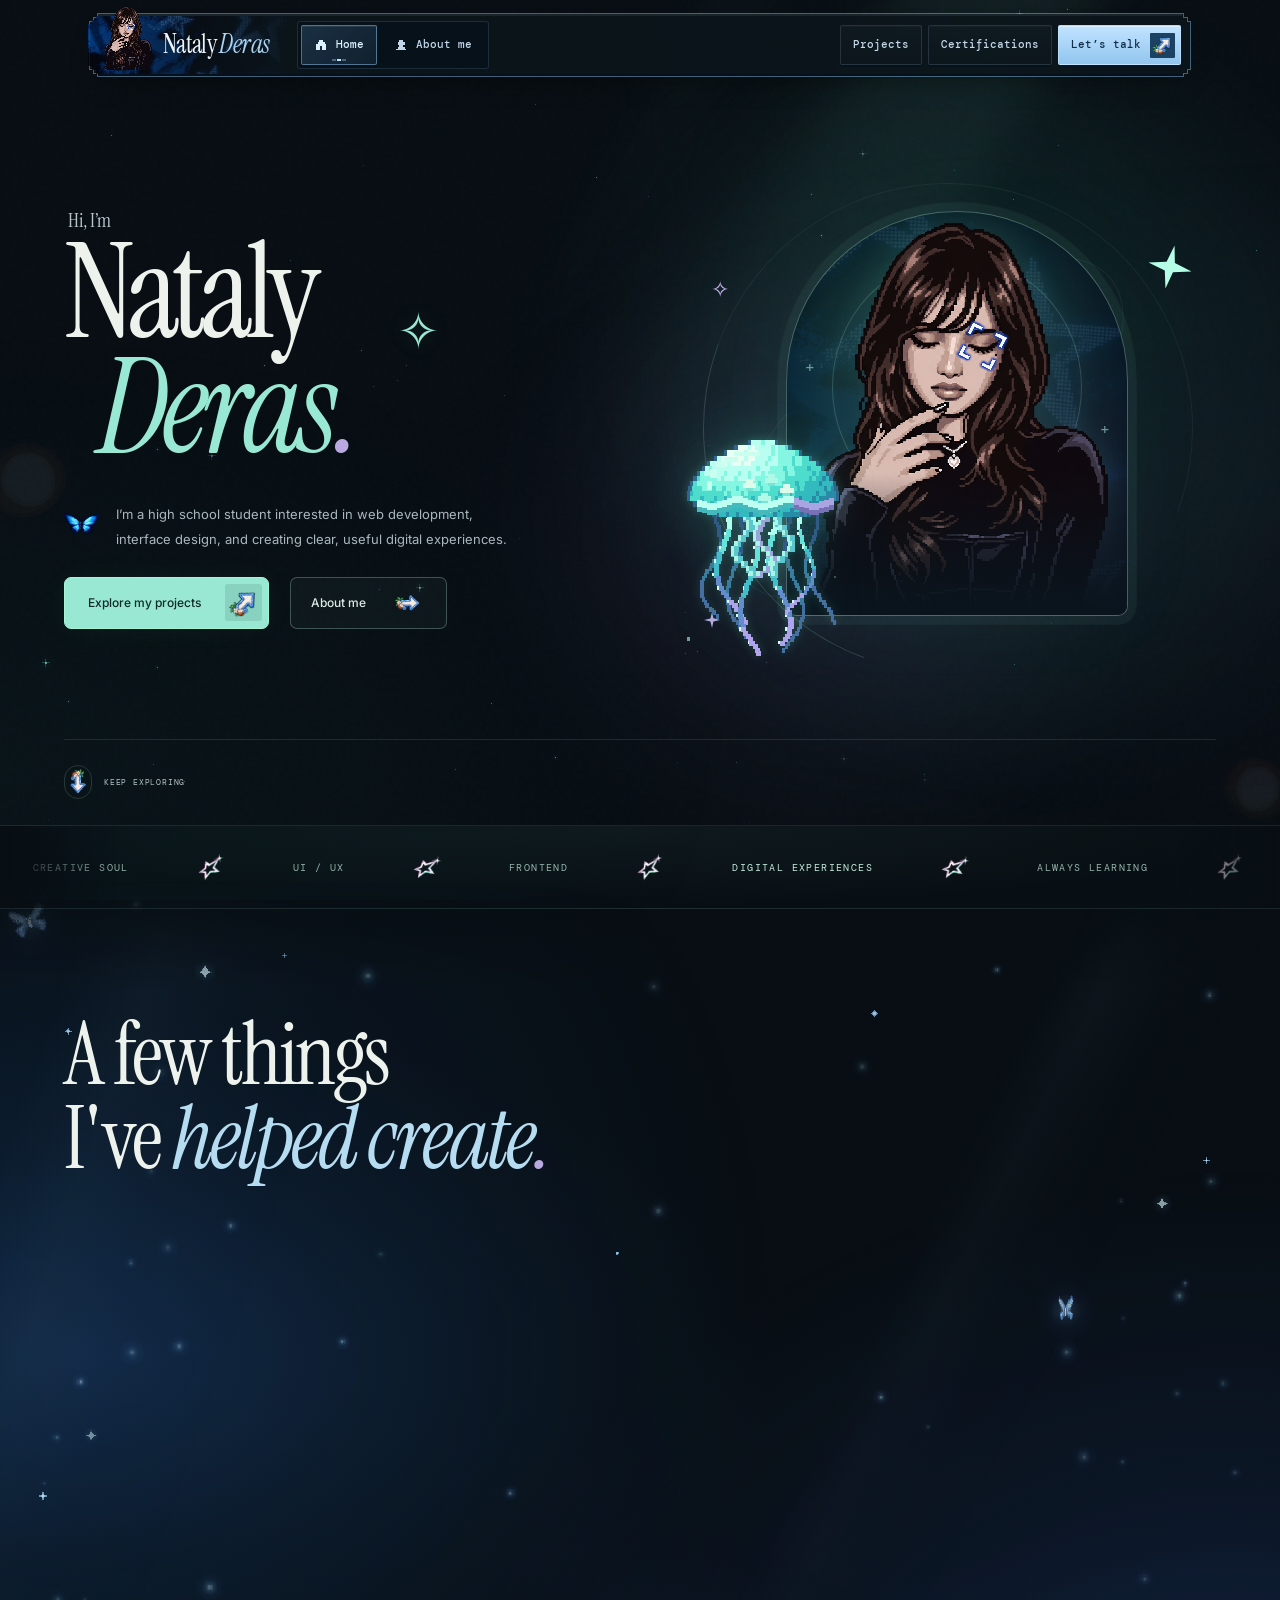
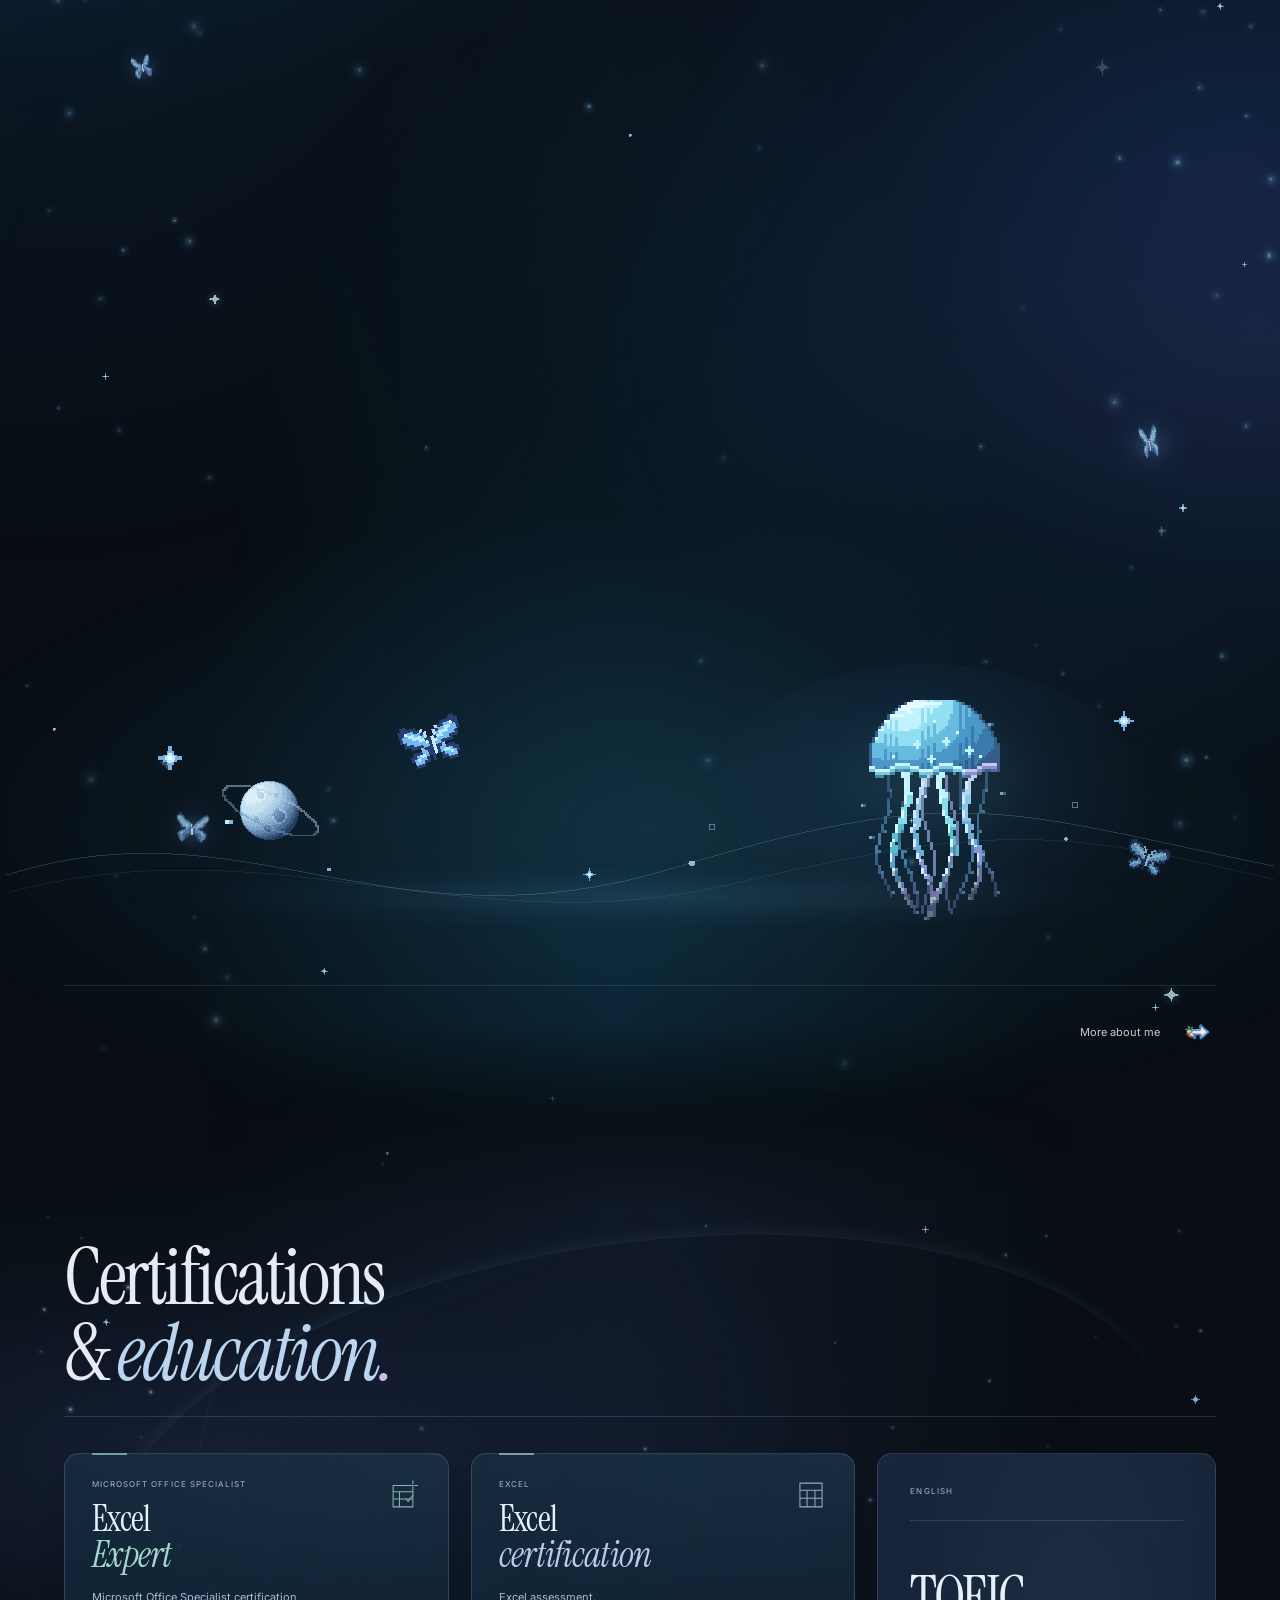
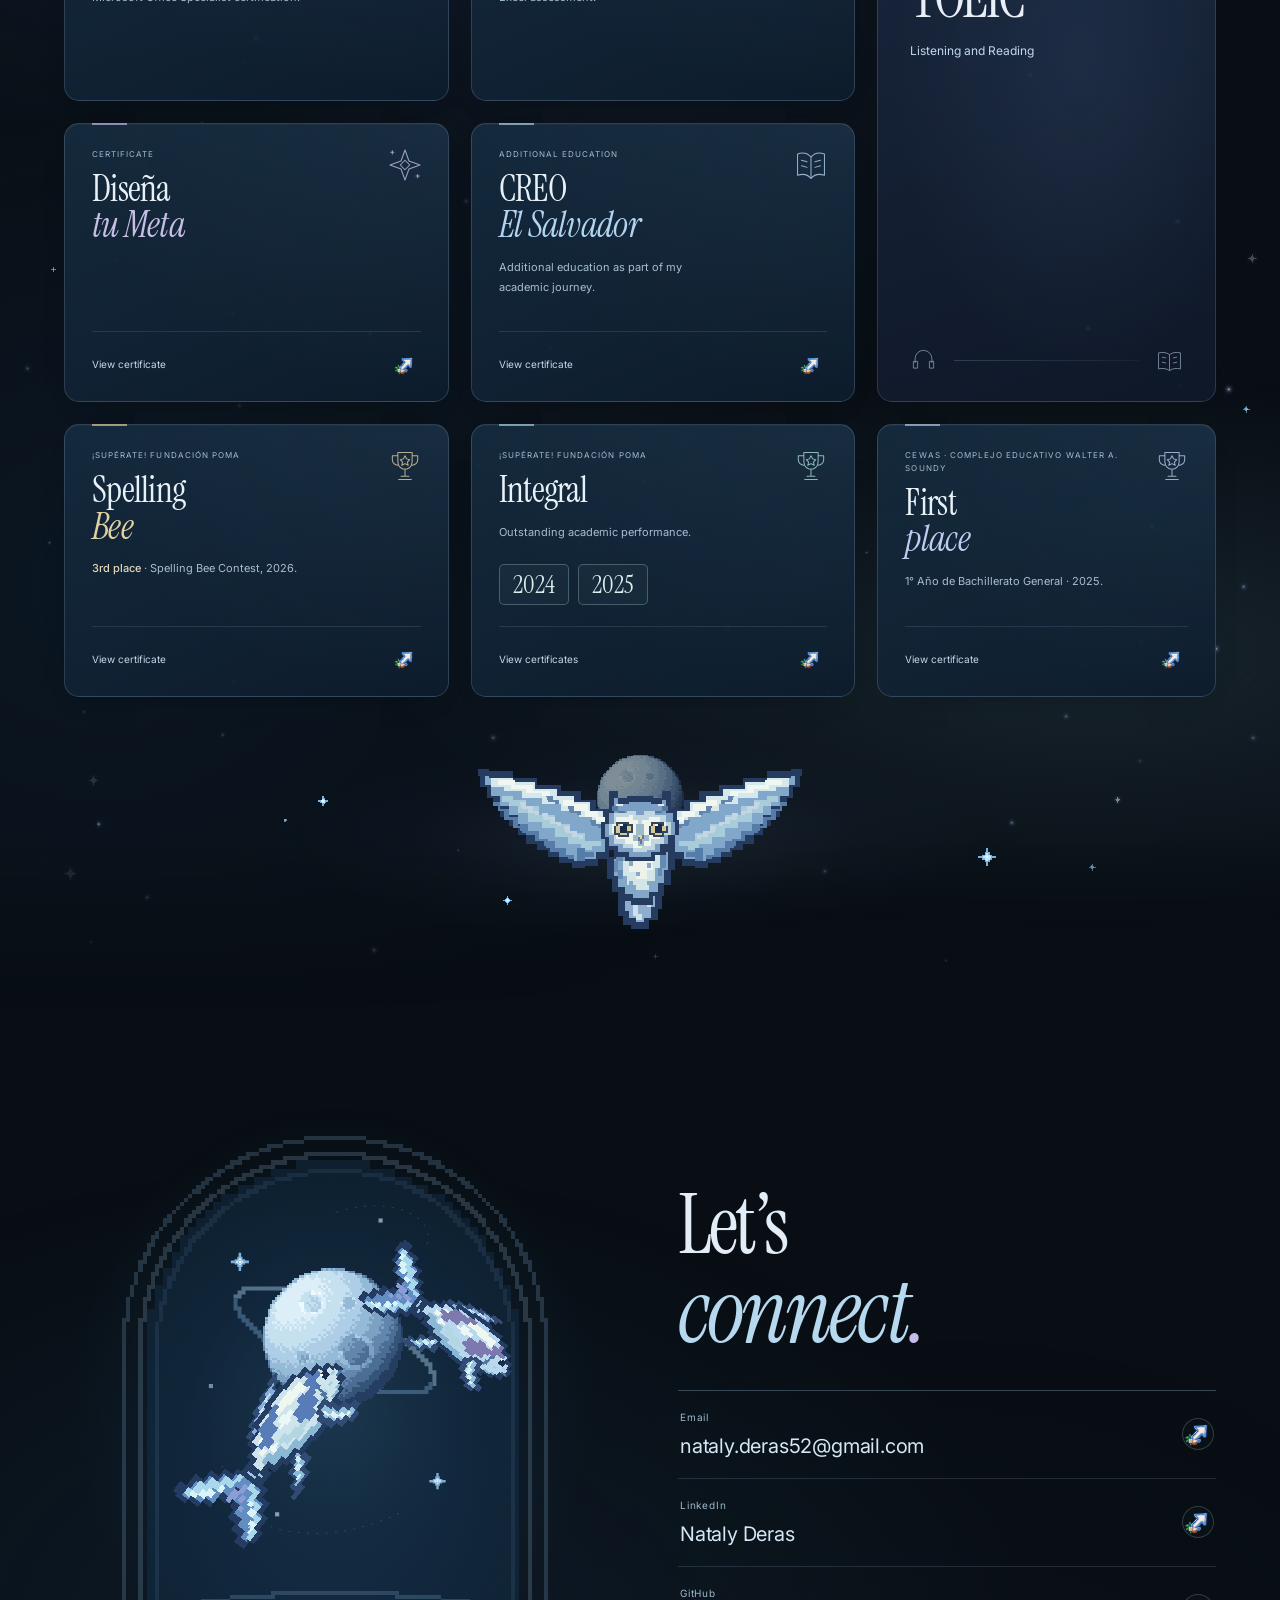
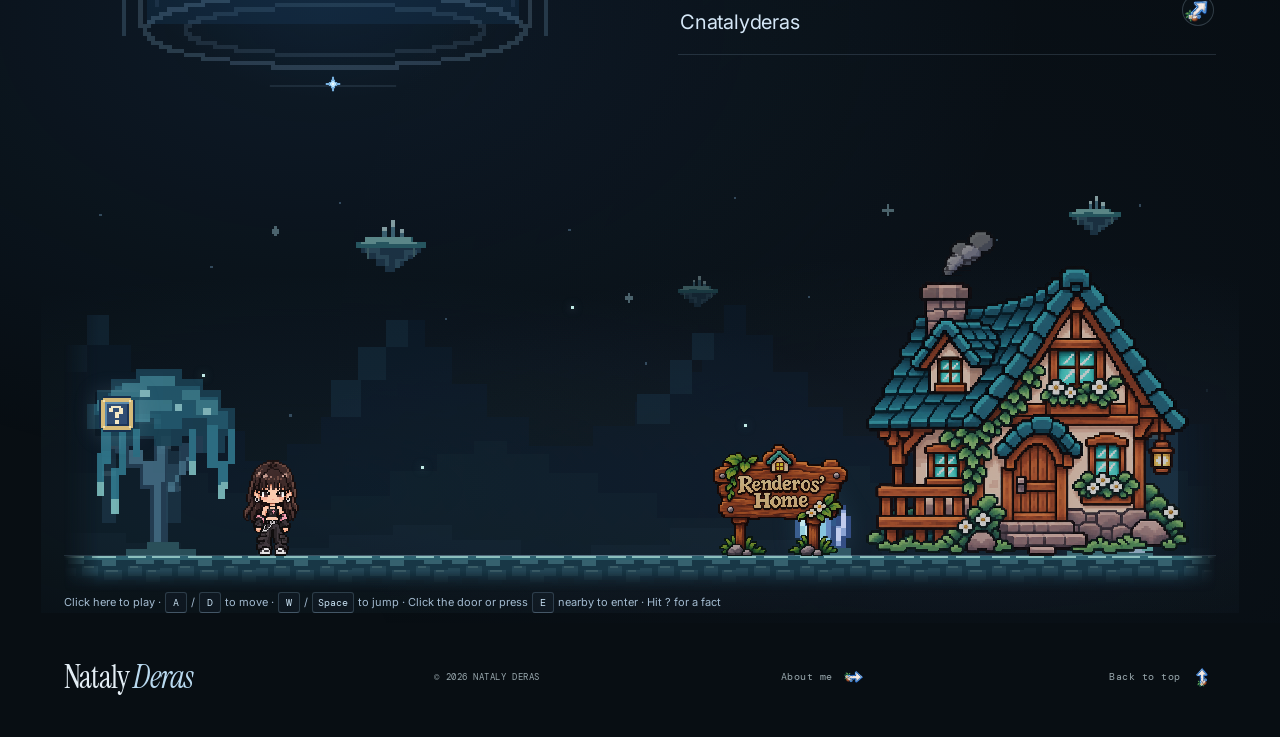
<file: index.html>
<!DOCTYPE html>
<html lang="en">
    <head>
        <meta charset="UTF-8">
        <meta name="viewport" content="width=device-width, initial-scale=1.0">
        <meta name="description" content="I’m a high school student interested in web development, interface design, and creating clear, useful digital experiences.">
        <meta name="theme-color" content="#080e13">
        <title>Nataly Deras | Portfolio</title>
        <link rel="canonical" href="https://cnatalyderas.github.io/CocoNat/">
        <meta property="og:type" content="website">
        <meta property="og:site_name" content="Nataly Deras | Portfolio">
        <meta property="og:title" content="Nataly Deras | Portfolio">
        <meta property="og:description" content="I’m a high school student interested in web development, interface design, and creating clear, useful digital experiences.">
        <meta property="og:url" content="https://cnatalyderas.github.io/CocoNat/">
        <meta property="og:image" content="https://cnatalyderas.github.io/CocoNat/assets/link-thumbnail.png">
        <meta property="og:image:type" content="image/png">
        <meta property="og:image:width" content="1654">
        <meta property="og:image:height" content="907">
        <meta property="og:image:alt" content="Nataly Deras’s portfolio homepage with a pixel art portrait and a glowing jellyfish.">
        <meta name="twitter:card" content="summary_large_image">
        <meta name="twitter:title" content="Nataly Deras | Portfolio">
        <meta name="twitter:description" content="I’m a high school student interested in web development, interface design, and creating clear, useful digital experiences.">
        <meta name="twitter:image" content="https://cnatalyderas.github.io/CocoNat/assets/link-thumbnail.png">
        <meta name="twitter:image:alt" content="Nataly Deras’s portfolio homepage with a pixel art portrait and a glowing jellyfish.">
        <link rel="icon" href="assets/favicon.png" type="image/png">
        <link rel="preconnect" href="https://fonts.googleapis.com">
        <link rel="preconnect" href="https://fonts.gstatic.com" crossorigin>
        <link href="https://fonts.googleapis.com/css2?family=DM+Mono:wght@400;500&family=Instrument+Serif:ital@0;1&family=Inter:wght@400;500;600;700&family=Space+Grotesk:wght@400;500;600&display=swap" rel="stylesheet">
        <link rel="stylesheet" href="style.css">
        <link rel="stylesheet" href="styles/home.css">
        <link rel="stylesheet" href="styles/navigation.css">
        <link rel="stylesheet" href="styles/sections.css">
        <link rel="stylesheet" href="styles/projects.css">
        <link rel="stylesheet" href="styles/project-atmosphere.css">
        <link rel="stylesheet" href="styles/certifications.css">
        <link rel="stylesheet" href="styles/pdf-viewer.css">
        <link rel="stylesheet" href="styles/contact.css">
        <link rel="stylesheet" href="styles/pixel-worlds.css">
        <link rel="stylesheet" href="styles/contact-character.css">
        <link rel="stylesheet" href="styles/arrows.css">
        <link rel="stylesheet" href="styles/cursor.css">
        <script src="scripts/main.js" defer></script>
        <script src="scripts/contact.js" defer></script>
        <script src="scripts/contact-character.js" defer></script>
        <script src="scripts/ambient.js" defer></script>
        <script src="scripts/jellyfish.js" defer></script>
        <script src="scripts/pdf-pages.js" defer></script>
        <script src="scripts/pdf-viewer.js" defer></script>
        <script src="scripts/projects.js" defer></script>
        <script src="scripts/project-atmosphere.js" defer></script>
        <script src="scripts/certifications.js" defer></script>
        <script src="scripts/certificate-atmosphere.js" defer></script>
    </head>
    <body>
        <a class="skip-link" href="#main-content">Skip to content</a>
        <div class="site-background" aria-hidden="true">
            <div class="background-halo"></div>
            <svg class="background-coconut coconut-bg-left" viewBox="0 0 120 105" aria-hidden="true" focusable="false">
                <g transform="rotate(-18 60 52)">
                    <path d="M15 56 C15 29 34 10 59 10 C85 10 105 31 105 56 C105 78 85 94 60 94 C35 94 15 78 15 56Z" fill="#6d402d" stroke="#211b20" stroke-width="5"/>
                    <path d="M22 55 C22 33 38 17 59 17 C81 17 98 34 98 55 C98 73 81 87 60 87 C39 87 22 73 22 55Z" fill="#9a6040"/>
                    <path d="M39 25 L47 21 L45 31 L36 36Z M70 19 L78 25 L70 31 L64 24Z M29 52 L38 47 L39 58 L30 62Z M73 72 L84 65 L86 75 L76 81Z" fill="#b47a51" opacity=".62"/>
                    <path d="M46 30 C57 21 77 25 85 40 C93 54 85 72 72 79 C59 86 43 77 37 63 C31 49 35 38 46 30Z" fill="#f2eee1" stroke="#d2c9b8" stroke-width="4"/>
                    <path d="M49 35 C60 29 75 32 80 43 C86 54 79 67 69 73 C58 79 46 70 42 60 C38 50 41 40 49 35Z" fill="#fffdf6"/>
                    <path d="M50 37 C58 33 65 33 71 36" fill="none" stroke="#ffffff" stroke-width="3" stroke-linecap="round" opacity=".8"/>
                </g>
            </svg>
            <svg class="background-coconut coconut-bg-right" viewBox="0 0 120 105" aria-hidden="true" focusable="false">
                <g transform="rotate(16 60 52)">
                    <path d="M15 56 C15 29 34 10 59 10 C85 10 105 31 105 56 C105 78 85 94 60 94 C35 94 15 78 15 56Z" fill="#65402f" stroke="#211b20" stroke-width="5"/>
                    <path d="M22 55 C22 33 38 17 59 17 C81 17 98 34 98 55 C98 73 81 87 60 87 C39 87 22 73 22 55Z" fill="#8f563a"/>
                    <path d="M32 35 L42 26 L43 37 L34 43Z M76 23 L84 31 L77 37 L69 29Z M28 61 L38 55 L39 66 L31 70Z M65 73 L75 67 L80 76 L70 81Z" fill="#b1784e" opacity=".58"/>
                    <path d="M46 30 C57 21 77 25 85 40 C93 54 85 72 72 79 C59 86 43 77 37 63 C31 49 35 38 46 30Z" fill="#e8e4d9" stroke="#c7c0b4" stroke-width="4"/>
                    <path d="M49 35 C60 29 75 32 80 43 C86 54 79 67 69 73 C58 79 46 70 42 60 C38 50 41 40 49 35Z" fill="#fbfaf5"/>
                    <path d="M50 37 C58 33 65 33 71 36" fill="none" stroke="#ffffff" stroke-width="3" stroke-linecap="round" opacity=".8"/>
                </g>
            </svg>
        </div>
        <header class="navbar">
            <nav class="nav-inner" aria-label="Main navigation">
                <a href="#home" class="logo" aria-label="Nataly Deras, home">
                    <span class="logo-portrait"><img src="assets/navbar.png" alt="" width="52" height="52"></span>
                    <span class="logo-type">Nataly <span class="brand-surname">Deras</span></span>
                </a>
                <div class="nav-pages" role="group" aria-label="Main pages">
                    <a href="./index.html#home" aria-current="page"><svg viewBox="0 0 24 24" width="14" height="14" fill="currentColor" shape-rendering="crispEdges" aria-hidden="true"><path d="M3 10h3V7h3V4h6v3h3v3h3v11h-7v-7h-4v7H3Z"/></svg>Home</a>
                    <a href="./about.html#about"><svg viewBox="0 0 24 24" width="14" height="14" fill="currentColor" shape-rendering="crispEdges" aria-hidden="true"><path d="M9 3h6v3h3v6h-3v3H9v-3H6V6h3ZM6 15h12v3h3v3H3v-3h3Z"/></svg>About me</a>
                </div>
                <button class="menu-toggle" type="button" aria-expanded="false" aria-controls="navigation-links" aria-label="Open section menu">
                    <span class="menu-label">Explore</span><span class="menu-icon" aria-hidden="true"><span></span><span></span></span>
                </button>
                <div class="nav-links" id="navigation-links">
                    <a href="#projects">Projects</a>
                    <a href="#certifications">Certifications</a>
                    <a href="#contact" class="nav-contact">Let’s talk <span aria-hidden="true"><img class="site-arrow site-arrow--ne" src="assets/arrow.png" alt="" aria-hidden="true" width="36" height="36" decoding="async"></span></a>
                </div>
            </nav>
            <span class="nav-progress" aria-hidden="true"></span>
        </header>
        <main id="main-content">
            <section id="home" class="hero" aria-labelledby="hero-title">
                <div class="hero-atmosphere" aria-hidden="true">
                    <div class="hero-aura aura-teal"></div>
                    <div class="hero-aura aura-violet"></div>
                    <div class="light-beam beam-one"></div>
                    <div class="light-beam beam-two"></div>
                    <div class="cursor-light"></div>
                    <canvas class="ambient-canvas"></canvas>
                </div>
                <div class="hero-container">
                    <div class="hero-content">
                        <p class="hero-greeting">Hi, I’m</p>
                        <h1 class="hero-title" id="hero-title"><span class="hero-first-name">Nataly</span><span class="hero-last-name">Deras<span class="name-period">.</span></span></h1>
                        <div class="hero-intro">
                            <span class="intro-marker" aria-hidden="true"><img src="assets/Butterfly.png" alt="" width="67px"></span>
                            <p class="hero-description">I’m a high school student interested in web development, interface design, and creating clear, useful digital experiences.</p>
                        </div>
                        <div class="hero-actions">
                            <a href="#projects" class="button button-primary">Explore my projects <span class="button-arrow" aria-hidden="true"><img class="site-arrow site-arrow--ne" src="assets/arrow.png" alt="" aria-hidden="true" width="36" height="36" decoding="async"></span></a>
                            <a href="./about.html#about" class="button button-secondary">About me <span aria-hidden="true"><img class="site-arrow site-arrow--right" src="assets/arrow.png" alt="" aria-hidden="true" width="36" height="36" decoding="async"></span></a>
                        </div>
                    </div>
                    <div class="hero-visual">
                        <div class="portrait-orbit orbit-outer" aria-hidden="true"></div>
                        <div class="portrait-orbit orbit-inner" aria-hidden="true"></div>
                        <div class="portrait-portal">
                            <div class="portal-texture" aria-hidden="true"></div>
                            <div class="portal-halo" aria-hidden="true"></div>
                            <span class="portal-cross cross-one" aria-hidden="true">+</span>
                            <span class="portal-cross cross-two" aria-hidden="true">+</span>
                            <img class="hero-portrait" src="assets/navbar.png" alt="Pixel art illustration of Nataly" width="480" height="480" fetchpriority="high">
                        </div>
                        <span class="orbit-spark spark-one" aria-hidden="true"></span>
                        <span class="orbit-spark spark-two" aria-hidden="true"></span>
                        <span class="tiny-star" aria-hidden="true">✧</span>
                        <div class="living-jellyfish" role="img" aria-label="Glowing pixel art jellyfish with an animated bell and tentacles">
                            <div class="jellyfish-halo" aria-hidden="true"></div>
                            <canvas class="jellyfish-canvas" width="112" height="156" aria-hidden="true"></canvas>
                        </div>
                    </div>
                </div>
                <div class="hero-bottom">
                    <a class="scroll-cue" href="#projects"><span class="scroll-icon" aria-hidden="true"><img class="site-arrow site-arrow--down" src="assets/arrow.png" alt="" aria-hidden="true" width="36" height="36" decoding="async"></span> KEEP EXPLORING</a>
                </div>
            </section>
            <div class="marquee" aria-label="Creativity, interface design, development, and digital experiences">
                <div class="marquee-track" aria-hidden="true">
                    <div class="marquee-item"><span>CREATIVE SOUL</span><img class="marquee-decoration" src="assets/Decoration/rockSTAR.png" alt="" width="34" height="34" decoding="async"><span>UI / UX</span><img class="marquee-decoration" src="assets/Decoration/rockSTAR.png" alt="" width="34" height="34" decoding="async"><span>FRONTEND</span><img class="marquee-decoration" src="assets/Decoration/rockSTAR.png" alt="" width="34" height="34" decoding="async"><span class="marquee-accent">DIGITAL EXPERIENCES</span><img class="marquee-decoration" src="assets/Decoration/rockSTAR.png" alt="" width="34" height="34" decoding="async"><span>ALWAYS LEARNING</span><img class="marquee-decoration" src="assets/Decoration/rockSTAR.png" alt="" width="34" height="34" decoding="async"></div>
                    <div class="marquee-item"><span>CREATIVE SOUL</span><img class="marquee-decoration" src="assets/Decoration/rockSTAR.png" alt="" width="34" height="34" decoding="async"><span>UI / UX</span><img class="marquee-decoration" src="assets/Decoration/rockSTAR.png" alt="" width="34" height="34" decoding="async"><span>FRONTEND</span><img class="marquee-decoration" src="assets/Decoration/rockSTAR.png" alt="" width="34" height="34" decoding="async"><span class="marquee-accent">DIGITAL EXPERIENCES</span><img class="marquee-decoration" src="assets/Decoration/rockSTAR.png" alt="" width="34" height="34" decoding="async"><span>ALWAYS LEARNING</span><img class="marquee-decoration" src="assets/Decoration/rockSTAR.png" alt="" width="34" height="34" decoding="async"></div>
                </div>
            </div>
            <section id="projects" class="section projects-section" aria-labelledby="projects-title">
                <div class="projects-enchantment" aria-hidden="true">
                    <div class="magic-aurora magic-aurora--blue"></div><div class="magic-aurora magic-aurora--violet"></div><div class="magic-aurora magic-aurora--aqua"></div>
                    <div class="magic-lightshaft magic-lightshaft--one"></div><div class="magic-lightshaft magic-lightshaft--two"></div>
                    <canvas class="projects-magic-canvas"></canvas>
                    <div class="magic-starfield"><i class="magic-star" style="--star-x:5%;--star-y:8%;--star-size:8px;--star-delay:-0s"></i><i class="magic-star" style="--star-x:22%;--star-y:4%;--star-size:5px;--star-delay:-0.7s"></i><i class="magic-star" style="--star-x:68%;--star-y:7%;--star-size:9px;--star-delay:-1.4s"></i><i class="magic-star" style="--star-x:94%;--star-y:15%;--star-size:7px;--star-delay:-2.0999999999999996s"></i><i class="magic-star" style="--star-x:48%;--star-y:20%;--star-size:6px;--star-delay:-2.8s"></i><i class="magic-star" style="--star-x:3%;--star-y:33%;--star-size:10px;--star-delay:-3.5s"></i><i class="magic-star" style="--star-x:95%;--star-y:39%;--star-size:8px;--star-delay:-4.199999999999999s"></i><i class="magic-star" style="--star-x:49%;--star-y:46%;--star-size:6px;--star-delay:-4.8999999999999995s"></i><i class="magic-star" style="--star-x:8%;--star-y:59%;--star-size:7px;--star-delay:-5.6s"></i><i class="magic-star" style="--star-x:92%;--star-y:66%;--star-size:10px;--star-delay:-6.3s"></i><i class="magic-star" style="--star-x:4%;--star-y:78%;--star-size:6px;--star-delay:-7s"></i><i class="magic-star" style="--star-x:71%;--star-y:83%;--star-size:5px;--star-delay:-7.699999999999999s"></i><i class="magic-star" style="--star-x:25%;--star-y:91%;--star-size:8px;--star-delay:-8.399999999999999s"></i><i class="magic-star" style="--star-x:90%;--star-y:93%;--star-size:7px;--star-delay:-9.1s"></i><i class="magic-star" style="--star-x:43%;--star-y:98%;--star-size:5px;--star-delay:-9.799999999999999s"></i><i class="magic-star" style="--star-x:97%;--star-y:53%;--star-size:5px;--star-delay:-10.5s"></i></div>
                </div>
                <div class="projects-intro">
                    <div class="projects-heading">
                        <h2 id="projects-title">A few things<br>I've <em>helped create<span>.</span></em></h2>
                    </div>
                </div>
                <div class="projects-gallery">
                    <article class="project-card project-card--mechnow" data-project="mechnow">
                        <a class="project-card-link" href="#project-mechnow" data-project-open="mechnow" aria-haspopup="dialog" aria-controls="project-dialog" aria-label="Explore MechNow">
                            <div class="project-card-cover"><img src="assets/thumbnails/MechNow.png" alt="MechNow project cover" width="1672" height="941" loading="lazy" decoding="async"></div>
                            <div class="project-card-copy">
                                <span class="project-card-category">WEB DEVELOPMENT</span>
                                <h3>MechNow</h3>
                                <p>Connecting stranded drivers with mechanics who can help them quickly.</p>
                                <div class="project-card-bottom"><span class="project-card-tags">HTML / CSS</span><span class="project-card-arrow" aria-hidden="true"><img class="site-arrow site-arrow--ne" src="assets/arrow.png" alt="" aria-hidden="true" width="36" height="36" decoding="async"></span></div>
                            </div>
                        </a>
                        <img class="project-decoration project-decoration--main" src="assets/Decoration/rockSTAR.png" alt="" width="1254" height="1254" loading="lazy" decoding="async" aria-hidden="true">
                        <img class="project-decoration project-decoration--extra" src="assets/Decoration/Butterfly.png" alt="" width="1024" height="1024" loading="lazy" decoding="async" aria-hidden="true">
                    </article>
                    <article class="project-card project-card--plantbud" data-project="plantbud">
                        <a class="project-card-link" href="#project-plantbud" data-project-open="plantbud" aria-haspopup="dialog" aria-controls="project-dialog" aria-label="Explore PLANT BUD">
                            <div class="project-card-cover"><img src="assets/thumbnails/plant-bud.png" alt="Plant Bud project cover" width="1672" height="941" loading="lazy" decoding="async"></div>
                            <div class="project-card-copy">
                                <span class="project-card-category">WEB PLATFORM</span>
                                <h3>Plant Bud</h3>
                                <p>A plant catalog and care platform.</p>
                                <div class="project-card-bottom"><span class="project-card-tags">ADONISJS / EDGE</span><span class="project-card-arrow" aria-hidden="true"><img class="site-arrow site-arrow--ne" src="assets/arrow.png" alt="" aria-hidden="true" width="36" height="36" decoding="async"></span></div>
                            </div>
                        </a>
                        <img class="project-decoration project-decoration--main" src="assets/Decoration/Tulip.png" alt="" width="1254" height="1254" loading="lazy" decoding="async" aria-hidden="true">
                        <img class="project-decoration project-decoration--extra" src="assets/Decoration/Coconut.png" alt="" width="1024" height="1024" loading="lazy" decoding="async" aria-hidden="true">

                    </article>
                    <article class="project-card project-card--student-service" data-project="student-service">
                        <a class="project-card-link" href="#project-student-service" data-project-open="student-service" aria-haspopup="dialog" aria-controls="project-dialog" aria-label="Explore STUDENT SERVICE">
                            <div class="project-card-cover"><img src="assets/thumbnails/servicio-social.png" alt="Student Service project cover" width="1671" height="941" loading="lazy" decoding="async"></div>
                            <div class="project-card-copy">
                                <span class="project-card-category">SCHOOL PARTICIPATION</span>
                                <h3>Student Service</h3>
                                <p>Support for school activities and participation representing the school.</p>
                                <div class="project-card-bottom"><span class="project-card-tags">RESPONSIBILITY / TEAMWORK</span><span class="project-card-arrow" aria-hidden="true"><img class="site-arrow site-arrow--ne" src="assets/arrow.png" alt="" aria-hidden="true" width="36" height="36" decoding="async"></span></div>
                            </div>
                        </a>
                        <img class="project-decoration project-decoration--main" src="assets/Decoration/Coffee.png" alt="" width="1254" height="1254" loading="lazy" decoding="async" aria-hidden="true">
                        <img class="project-decoration project-decoration--extra" src="assets/Decoration/Shooky.png" alt="" width="1254" height="1254" loading="lazy" decoding="async" aria-hidden="true">
                    </article>
                </div>
                <div class="projects-tide-scene" aria-hidden="true">
                    <div class="tide-moon-halo"></div><div class="tide-pearl-moon"></div><div class="tide-water-glow"></div>
                    <svg class="tide-butterfly tide-butterfly--near" viewBox="0 0 110 90" fill="none" shape-rendering="crispEdges">
<g class="butterfly-wing butterfly-wing--left"><path d="M55 40H50V30H45V20H35V15H20V10H10V15H5V35H10V45H20V50H35V55H20V60H15V70H20V80H35V75H45V65H50V55H55Z" fill="#283e6e"/>
<path d="M50 40H45V30H40V25H30V20H15V25H10V35H15V40H25V45H40V50H50ZM45 55H35V60H25V65H20V70H25V75H35V70H40V65H45Z" fill="#72b9ed"/>
<path d="M40 30H30V25H20V30H25V35H35V40H45V45H50V40H45V35H40ZM40 60H30V65H25V70H30V65H40Z" fill="#b7edff"/>
<rect x="15" y="20" width="5" height="5" fill="#dcefff"/><rect x="20" y="70" width="5" height="5" fill="#9cacf1"/><rect x="35" y="50" width="5" height="5" fill="#a5b9f4"/></g><g class="butterfly-wing butterfly-wing--right"><g transform="translate(110 0) scale(-1 1)"><path d="M55 40H50V30H45V20H35V15H20V10H10V15H5V35H10V45H20V50H35V55H20V60H15V70H20V80H35V75H45V65H50V55H55Z" fill="#283e6e"/>
<path d="M50 40H45V30H40V25H30V20H15V25H10V35H15V40H25V45H40V50H50ZM45 55H35V60H25V65H20V70H25V75H35V70H40V65H45Z" fill="#72b9ed"/>
<path d="M40 30H30V25H20V30H25V35H35V40H45V45H50V40H45V35H40ZM40 60H30V65H25V70H30V65H40Z" fill="#b7edff"/>
<rect x="15" y="20" width="5" height="5" fill="#dcefff"/><rect x="20" y="70" width="5" height="5" fill="#9cacf1"/><rect x="35" y="50" width="5" height="5" fill="#a5b9f4"/></g></g>
<path d="M50 35H60V65H55V75H50Z" fill="#263f6c"/><rect x="55" y="35" width="5" height="30" fill="#c3eeff"/>
<path d="M45 25H50V35H45ZM40 20H45V25H40ZM60 25H65V35H60ZM65 20H70V25H65Z" fill="#b7e0ff"/>
</svg>
                    <svg class="tide-butterfly tide-butterfly--far" viewBox="0 0 110 90" fill="none" shape-rendering="crispEdges">
<g class="butterfly-wing butterfly-wing--left"><path d="M55 40H50V30H45V20H35V15H20V10H10V15H5V35H10V45H20V50H35V55H20V60H15V70H20V80H35V75H45V65H50V55H55Z" fill="#283e6e"/>
<path d="M50 40H45V30H40V25H30V20H15V25H10V35H15V40H25V45H40V50H50ZM45 55H35V60H25V65H20V70H25V75H35V70H40V65H45Z" fill="#72b9ed"/>
<path d="M40 30H30V25H20V30H25V35H35V40H45V45H50V40H45V35H40ZM40 60H30V65H25V70H30V65H40Z" fill="#b7edff"/>
<rect x="15" y="20" width="5" height="5" fill="#dcefff"/><rect x="20" y="70" width="5" height="5" fill="#9cacf1"/><rect x="35" y="50" width="5" height="5" fill="#a5b9f4"/></g><g class="butterfly-wing butterfly-wing--right"><g transform="translate(110 0) scale(-1 1)"><path d="M55 40H50V30H45V20H35V15H20V10H10V15H5V35H10V45H20V50H35V55H20V60H15V70H20V80H35V75H45V65H50V55H55Z" fill="#283e6e"/>
<path d="M50 40H45V30H40V25H30V20H15V25H10V35H15V40H25V45H40V50H50ZM45 55H35V60H25V65H20V70H25V75H35V70H40V65H45Z" fill="#72b9ed"/>
<path d="M40 30H30V25H20V30H25V35H35V40H45V45H50V40H45V35H40ZM40 60H30V65H25V70H30V65H40Z" fill="#b7edff"/>
<rect x="15" y="20" width="5" height="5" fill="#dcefff"/><rect x="20" y="70" width="5" height="5" fill="#9cacf1"/><rect x="35" y="50" width="5" height="5" fill="#a5b9f4"/></g></g>
<path d="M50 35H60V65H55V75H50Z" fill="#263f6c"/><rect x="55" y="35" width="5" height="30" fill="#c3eeff"/>
<path d="M45 25H50V35H45ZM40 20H45V25H40ZM60 25H65V35H60ZM65 20H70V25H65Z" fill="#b7e0ff"/>
</svg>
                    <svg class="tide-current" viewBox="0 0 1000 150" fill="none" preserveAspectRatio="none"><path d="M-50 90C160 5 280 180 530 82S820 20 1050 80"/><path d="M-50 110C180 30 350 170 580 100S870 40 1050 95"/><circle cx="230" cy="84" r="2"/><circle cx="545" cy="77" r="3"/><circle cx="870" cy="50" r="2"/></svg>
                    <span class="tide-star tide-star--one">✧</span><span class="tide-star tide-star--two">✦</span><span class="tide-star tide-star--three">✧</span>
                    <svg xmlns="http://www.w3.org/2000/svg" class="tide-jelly" viewBox="0 0 240 340" fill="none" shape-rendering="crispEdges" aria-hidden="true">
  <!-- Four-unit pixel grid, discrete shading and independent animation layers. -->
  <g class="tide-jelly-ribbons">
    <g class="tide-jelly-ribbon--back"><g class="tide-jelly-tendril tide-jelly-tendril--1"><path fill="#315579" d="M56 124h4v4h-4Z M56 128h4v4h-4Z M56 132h4v4h-4Z M56 136h4v4h-4Z M56 140h4v4h-4Z M56 144h4v4h-4Z M56 148h4v4h-4Z M56 152h4v4h-4Z M60 156h4v4h-4Z M60 160h4v4h-4Z M56 164h4v4h-4Z"/><path fill="#6a9fc1" d="M60 124h4v4h-4Z M60 152h4v4h-4Z M60 180h4v4h-4Z M52 208h4v4h-4Z M44 236h4v4h-4Z M48 264h4v4h-4Z M64 292h4v4h-4Z" opacity="0.65"/><path fill="#37698d" d="M56 168h4v4h-4Z M56 172h4v4h-4Z M56 176h4v4h-4Z M56 180h4v4h-4Z M56 184h4v4h-4Z M52 188h4v4h-4Z M52 192h4v4h-4Z M52 196h4v4h-4Z M48 200h4v4h-4Z M48 204h4v4h-4Z M48 208h4v4h-4Z"/><path fill="#467ca1" d="M44 212h4v4h-4Z M44 216h4v4h-4Z M44 220h4v4h-4Z M44 224h4v4h-4Z M40 228h4v4h-4Z M40 232h4v4h-4Z M40 236h4v4h-4Z"/><path fill="#467ca1" d="M40 240h4v4h-4Z M40 244h4v4h-4Z M40 248h4v4h-4Z M40 252h4v4h-4Z" opacity="0.7"/><path fill="#5e75ad" d="M44 256h4v4h-4Z M44 260h4v4h-4Z M44 264h4v4h-4Z M48 268h4v4h-4Z M48 272h4v4h-4Z" opacity="0.7"/><path fill="#5e75ad" d="M52 276h4v4h-4Z M52 280h4v4h-4Z M56 284h4v4h-4Z M56 288h4v4h-4Z M60 292h4v4h-4Z M60 296h4v4h-4Z" opacity="0.45"/></g><g class="tide-jelly-tendril tide-jelly-tendril--2"><path fill="#315579" d="M84 124h4v4h-4Z M84 128h4v4h-4Z M84 132h4v4h-4Z M84 136h4v4h-4Z M84 140h4v4h-4Z M80 144h4v4h-4Z M80 148h4v4h-4Z M80 152h4v4h-4Z M80 156h4v4h-4Z M80 160h4v4h-4Z M80 164h4v4h-4Z M76 168h4v4h-4Z M76 172h4v4h-4Z"/><path fill="#6a9fc1" d="M88 124h4v4h-4Z M84 152h4v4h-4Z M80 180h4v4h-4Z M76 208h4v4h-4Z M80 236h4v4h-4Z M88 264h4v4h-4Z M96 292h4v4h-4Z M96 320h4v4h-4Z" opacity="0.65"/><path fill="#37698d" d="M76 176h4v4h-4Z M76 180h4v4h-4Z M76 184h4v4h-4Z M72 188h4v4h-4Z M72 192h4v4h-4Z M72 196h4v4h-4Z M72 200h4v4h-4Z M72 204h4v4h-4Z M72 208h4v4h-4Z M72 212h4v4h-4Z M72 216h4v4h-4Z M72 220h4v4h-4Z"/><path fill="#467ca1" d="M72 224h4v4h-4Z M72 228h4v4h-4Z M72 232h4v4h-4Z M76 236h4v4h-4Z M76 240h4v4h-4Z M76 244h4v4h-4Z M80 248h4v4h-4Z M80 252h4v4h-4Z"/><path fill="#467ca1" d="M80 256h4v4h-4Z M84 260h4v4h-4Z M84 264h4v4h-4Z M88 268h4v4h-4Z M88 272h4v4h-4Z" opacity="0.7"/><path fill="#5e75ad" d="M88 276h4v4h-4Z M92 280h4v4h-4Z M92 284h4v4h-4Z M92 288h4v4h-4Z M92 292h4v4h-4Z" opacity="0.7"/><path fill="#5e75ad" d="M96 296h4v4h-4Z M96 300h4v4h-4Z M96 304h4v4h-4Z M96 308h4v4h-4Z M96 312h4v4h-4Z M92 316h4v4h-4Z M92 320h4v4h-4Z" opacity="0.45"/></g><g class="tide-jelly-tendril tide-jelly-tendril--3"><path fill="#315579" d="M156 124h4v4h-4Z M156 128h4v4h-4Z M156 132h4v4h-4Z M156 136h4v4h-4Z M156 140h4v4h-4Z M156 144h4v4h-4Z M156 148h4v4h-4Z M156 152h4v4h-4Z M156 156h4v4h-4Z M156 160h4v4h-4Z M156 164h4v4h-4Z M156 168h4v4h-4Z M156 172h4v4h-4Z"/><path fill="#6a9fc1" d="M160 124h4v4h-4Z M160 152h4v4h-4Z M164 180h4v4h-4Z M168 208h4v4h-4Z M176 236h4v4h-4Z M172 264h4v4h-4Z M160 292h4v4h-4Z" opacity="0.65"/><path fill="#37698d" d="M156 176h4v4h-4Z M160 180h4v4h-4Z M160 184h4v4h-4Z M160 188h4v4h-4Z M160 192h4v4h-4Z M164 196h4v4h-4Z M164 200h4v4h-4Z M164 204h4v4h-4Z M164 208h4v4h-4Z M168 212h4v4h-4Z M168 216h4v4h-4Z M168 220h4v4h-4Z"/><path fill="#467ca1" d="M168 224h4v4h-4Z M172 228h4v4h-4Z M172 232h4v4h-4Z M172 236h4v4h-4Z M172 240h4v4h-4Z M172 244h4v4h-4Z M172 248h4v4h-4Z"/><path fill="#467ca1" d="M168 252h4v4h-4Z M168 256h4v4h-4Z M168 260h4v4h-4Z M168 264h4v4h-4Z M164 268h4v4h-4Z" opacity="0.7"/><path fill="#5e75ad" d="M164 272h4v4h-4Z M164 276h4v4h-4Z M160 280h4v4h-4Z M160 284h4v4h-4Z M156 288h4v4h-4Z" opacity="0.7"/><path fill="#5e75ad" d="M156 292h4v4h-4Z M152 296h4v4h-4Z M152 300h4v4h-4Z M148 304h4v4h-4Z M148 308h4v4h-4Z M148 312h4v4h-4Z M144 316h4v4h-4Z" opacity="0.45"/></g><g class="tide-jelly-tendril tide-jelly-tendril--4"><path fill="#315579" d="M192 124h4v4h-4Z M192 128h4v4h-4Z M192 132h4v4h-4Z M192 136h4v4h-4Z M192 140h4v4h-4Z M192 144h4v4h-4Z M192 148h4v4h-4Z M188 152h4v4h-4Z M188 156h4v4h-4Z M188 160h4v4h-4Z M188 164h4v4h-4Z"/><path fill="#6a9fc1" d="M196 124h4v4h-4Z M192 152h4v4h-4Z M188 180h4v4h-4Z M184 208h4v4h-4Z M188 236h4v4h-4Z M200 264h4v4h-4Z M208 292h4v4h-4Z" opacity="0.65"/><path fill="#37698d" d="M188 168h4v4h-4Z M184 172h4v4h-4Z M184 176h4v4h-4Z M184 180h4v4h-4Z M180 184h4v4h-4Z M180 188h4v4h-4Z M180 192h4v4h-4Z M180 196h4v4h-4Z M180 200h4v4h-4Z M180 204h4v4h-4Z M180 208h4v4h-4Z"/><path fill="#467ca1" d="M180 212h4v4h-4Z M180 216h4v4h-4Z M180 220h4v4h-4Z M180 224h4v4h-4Z M180 228h4v4h-4Z M184 232h4v4h-4Z M184 236h4v4h-4Z"/><path fill="#467ca1" d="M184 240h4v4h-4Z M188 244h4v4h-4Z M188 248h4v4h-4Z M192 252h4v4h-4Z" opacity="0.7"/><path fill="#5e75ad" d="M192 256h4v4h-4Z M196 260h4v4h-4Z M196 264h4v4h-4Z M200 268h4v4h-4Z M200 272h4v4h-4Z" opacity="0.7"/><path fill="#5e75ad" d="M200 276h4v4h-4Z M204 280h4v4h-4Z M204 284h4v4h-4Z M204 288h4v4h-4Z M204 292h4v4h-4Z M204 296h4v4h-4Z" opacity="0.45"/></g></g>
    <g class="tide-jelly-ribbon--front"><g class="tide-jelly-tendril tide-jelly-tendril--5"><path fill="#daf9ff" d="M76 120h4v4h-4Z M76 124h4v4h-4Z M76 128h4v4h-4Z M80 140h4v4h-4Z M80 144h4v4h-4Z M80 148h4v4h-4Z M80 160h4v4h-4Z M80 164h4v4h-4Z M80 168h4v4h-4Z M76 180h4v4h-4Z M76 184h4v4h-4Z M76 188h4v4h-4Z M68 200h4v4h-4Z M68 204h4v4h-4Z M68 208h4v4h-4Z M64 220h4v4h-4Z M60 224h4v4h-4Z M60 228h4v4h-4Z M60 240h4v4h-4Z M60 244h4v4h-4Z M60 248h4v4h-4Z M64 260h4v4h-4Z"/><path fill="#c0f4ff" d="M80 120h8v4h-8Z M80 124h8v4h-8Z M80 128h8v4h-8Z M76 132h12v4h-12Z M80 136h8v4h-8Z M84 140h4v4h-4Z M84 144h4v4h-4Z M84 148h4v4h-4Z M80 152h8v4h-8Z M80 156h12v4h-12Z"/><path fill="#84ddea" d="M84 160h8v4h-8Z M84 164h8v4h-8Z M84 168h8v4h-8Z M80 172h8v4h-8Z M76 176h8v4h-8Z M80 180h4v4h-4Z M80 184h4v4h-4Z M80 188h4v4h-4Z M72 192h12v4h-12Z M72 196h12v4h-12Z"/><path fill="#56bfcf" d="M72 200h8v4h-8Z M72 204h8v4h-8Z M72 208h4v4h-4Z M64 212h8v4h-8Z M64 216h8v4h-8Z M68 220h4v4h-4Z M64 224h4v4h-4Z M64 228h8v4h-8Z M60 232h12v4h-12Z M60 236h12v4h-12Z"/><path fill="#5da0cc" d="M64 240h8v4h-8Z M64 244h4v4h-4Z M64 248h4v4h-4Z M60 252h8v4h-8Z M60 256h8v4h-8Z M68 260h4v4h-4Z"/><path fill="#daf9ff" d="M64 264h4v4h-4Z M64 268h4v4h-4Z M72 280h4v4h-4Z M72 284h4v4h-4Z M76 288h4v4h-4Z" opacity="0.7"/><path fill="#5da0cc" d="M68 264h4v4h-4Z M68 268h4v4h-4Z M68 272h8v4h-8Z M68 276h8v4h-8Z" opacity="0.7"/><path fill="#9c9adc" d="M76 280h4v4h-4Z M76 284h4v4h-4Z M80 288h4v4h-4Z M76 292h8v4h-8Z" opacity="0.7"/><path fill="#9c9adc" d="M80 296h8v4h-8Z M84 300h4v4h-4Z M88 304h4v4h-4Z M88 308h4v4h-4Z M88 312h8v4h-8Z" opacity="0.4"/><path fill="#daf9ff" d="M80 300h4v4h-4Z M84 304h4v4h-4Z M84 308h4v4h-4Z" opacity="0.4"/><path fill="#d5e9ff" d="M104 120h4v4h-4Z M104 124h4v4h-4Z M104 128h4v4h-4Z M104 140h4v4h-4Z M104 144h4v4h-4Z M100 148h4v4h-4Z M100 160h4v4h-4Z M96 164h4v4h-4Z M96 168h4v4h-4Z M92 180h4v4h-4Z M92 184h4v4h-4Z M92 188h4v4h-4Z M92 200h4v4h-4Z M88 204h4v4h-4Z M88 208h4v4h-4Z M92 220h4v4h-4Z M92 224h4v4h-4Z M92 228h4v4h-4Z M96 240h4v4h-4Z M96 244h4v4h-4Z M100 248h4v4h-4Z M104 260h4v4h-4Z M104 264h4v4h-4Z M108 268h4v4h-4Z"/><path fill="#b4d4f1" d="M108 120h8v4h-8Z M108 124h8v4h-8Z M108 128h8v4h-8Z M104 132h12v4h-12Z M104 136h8v4h-8Z M108 140h4v4h-4Z M108 144h4v4h-4Z M104 148h4v4h-4Z M100 152h8v4h-8Z M100 156h8v4h-8Z M108 160h4v4h-4Z"/><path fill="#98a3dc" d="M108 156h4v4h-4Z M104 160h4v4h-4Z M104 164h4v4h-4Z M104 168h4v4h-4Z M108 148h4v4h-4Z M108 152h4v4h-4Z M104 172h4v4h-4Z M104 176h4v4h-4Z M104 180h4v4h-4Z M104 184h4v4h-4Z M104 188h4v4h-4Z M104 192h4v4h-4Z M108 196h4v4h-4Z M108 200h4v4h-4Z M108 204h4v4h-4Z" opacity="0.7"/><path fill="#8cc7e8" d="M100 164h4v4h-4Z M100 168h4v4h-4Z M96 172h8v4h-8Z M96 176h8v4h-8Z M96 180h4v4h-4Z M96 184h4v4h-4Z M96 188h4v4h-4Z M92 192h12v4h-12Z M92 196h12v4h-12Z M96 200h8v4h-8Z M92 204h8v4h-8Z"/><path fill="#6dadd8" d="M92 208h4v4h-4Z M92 212h8v4h-8Z M92 216h8v4h-8Z M96 220h4v4h-4Z M96 224h4v4h-4Z M96 228h8v4h-8Z M92 232h12v4h-12Z M96 236h12v4h-12Z M100 240h8v4h-8Z M100 244h4v4h-4Z"/><path fill="#7f99d2" d="M104 248h4v4h-4Z M100 252h8v4h-8Z M104 256h8v4h-8Z M108 260h4v4h-4Z M108 264h4v4h-4Z M108 272h8v4h-8Z"/><path fill="#98a3dc" d="M108 296h4v4h-4Z M108 300h4v4h-4Z M108 304h4v4h-4Z M108 308h4v4h-4Z M104 312h4v4h-4Z M104 316h4v4h-4Z M104 320h4v4h-4Z" opacity="0.35"/><path fill="#d5e9ff" d="M108 328h4v4h-4Z" opacity="0.4"/></g><g class="tide-jelly-tendril tide-jelly-tendril--6"><path fill="#daf9ff" d="M128 120h4v4h-4Z M128 124h4v4h-4Z M124 128h4v4h-4Z M124 140h4v4h-4Z M124 144h4v4h-4Z M124 148h4v4h-4Z M128 160h4v4h-4Z M128 164h4v4h-4Z M128 168h4v4h-4Z M132 180h4v4h-4Z M132 184h4v4h-4Z M136 188h4v4h-4Z M140 200h4v4h-4Z M140 204h4v4h-4Z M140 208h4v4h-4Z M144 220h4v4h-4Z M144 224h4v4h-4Z M144 228h4v4h-4Z M144 240h4v4h-4Z M140 244h4v4h-4Z M140 248h4v4h-4Z M136 260h4v4h-4Z M136 264h4v4h-4Z M132 268h4v4h-4Z"/><path fill="#c0f4ff" d="M132 120h8v4h-8Z M132 124h8v4h-8Z M128 128h8v4h-8Z M124 132h12v4h-12Z M124 136h8v4h-8Z M128 140h4v4h-4Z M128 144h4v4h-4Z M128 148h4v4h-4Z M128 152h8v4h-8Z M128 156h12v4h-12Z M132 160h8v4h-8Z"/><path fill="#84ddea" d="M132 164h8v4h-8Z M132 168h8v4h-8Z M132 172h8v4h-8Z M132 176h8v4h-8Z M136 180h4v4h-4Z M136 184h4v4h-4Z M140 188h4v4h-4Z M136 192h12v4h-12Z M136 196h12v4h-12Z M144 200h8v4h-8Z"/><path fill="#56bfcf" d="M144 204h8v4h-8Z M144 208h4v4h-4Z M140 212h8v4h-8Z M144 216h8v4h-8Z M148 220h4v4h-4Z M148 224h4v4h-4Z M152 228h4v4h-4Z M144 232h4v4h-4Z M152 232h4v4h-4Z M144 236h4v4h-4Z M152 236h4v4h-4Z M152 240h4v4h-4Z"/><path fill="#5da0cc" d="M140 252h4v4h-4Z M144 256h4v4h-4Z M136 268h4v4h-4Z"/><path fill="#daf9ff" d="M128 280h4v4h-4Z M128 284h4v4h-4Z M124 288h4v4h-4Z M120 300h4v4h-4Z" opacity="0.7"/><path fill="#5da0cc" d="M132 272h4v4h-4Z M132 276h4v4h-4Z M132 280h4v4h-4Z M132 284h4v4h-4Z" opacity="0.7"/><path fill="#9c9adc" d="M128 288h4v4h-4Z M124 292h8v4h-8Z M120 296h8v4h-8Z M124 300h4v4h-4Z" opacity="0.7"/><path fill="#9c9adc" d="M124 304h4v4h-4Z M120 308h4v4h-4Z M116 312h8v4h-8Z M116 316h8v4h-8Z M120 320h4v4h-4Z M120 324h4v4h-4Z" opacity="0.4"/><path fill="#daf9ff" d="M120 304h4v4h-4Z M116 308h4v4h-4Z M116 320h4v4h-4Z M116 324h4v4h-4Z" opacity="0.4"/><path fill="#d5e9ff" d="M172 120h4v4h-4Z M168 124h4v4h-4Z M168 128h4v4h-4Z M164 140h4v4h-4Z M164 144h4v4h-4Z M164 148h4v4h-4Z M160 160h4v4h-4Z M160 164h4v4h-4Z M160 168h4v4h-4Z M160 180h4v4h-4Z M160 184h4v4h-4Z M160 188h4v4h-4Z M164 200h4v4h-4Z M164 204h4v4h-4Z M164 208h4v4h-4Z M172 220h4v4h-4Z M172 224h4v4h-4Z M176 228h4v4h-4Z M180 240h4v4h-4Z M180 244h4v4h-4Z M180 248h4v4h-4Z"/><path fill="#b4d4f1" d="M176 120h8v4h-8Z M172 124h8v4h-8Z M172 128h8v4h-8Z M168 132h12v4h-12Z M168 136h8v4h-8Z M168 140h4v4h-4Z M168 144h4v4h-4Z M168 148h4v4h-4Z M164 152h8v4h-8Z M160 156h12v4h-12Z"/><path fill="#98a3dc" d="M140 156h4v4h-4Z M140 160h4v4h-4Z M140 164h4v4h-4Z M144 168h4v4h-4Z M116 276h4v4h-4Z M136 276h4v4h-4Z M116 228h4v4h-4Z M148 228h4v4h-4Z M116 232h4v4h-4Z M148 232h4v4h-4Z M120 236h4v4h-4Z M148 236h4v4h-4Z M120 240h4v4h-4Z M148 240h4v4h-4Z M120 244h4v4h-4Z M144 244h4v4h-4Z M120 248h4v4h-4Z M144 248h4v4h-4Z M120 252h4v4h-4Z M144 252h4v4h-4Z M120 256h4v4h-4Z M140 256h4v4h-4Z M120 260h4v4h-4Z M140 260h4v4h-4Z M120 264h4v4h-4Z M140 264h4v4h-4Z M116 272h4v4h-4Z M136 272h4v4h-4Z M116 132h4v4h-4Z M136 132h4v4h-4Z M112 136h4v4h-4Z M136 136h4v4h-4Z M112 140h4v4h-4Z M136 140h4v4h-4Z M112 144h4v4h-4Z M136 144h4v4h-4Z M136 148h4v4h-4Z M136 152h4v4h-4Z M144 172h4v4h-4Z M144 176h4v4h-4Z M148 180h4v4h-4Z M148 184h4v4h-4Z M148 188h4v4h-4Z M148 192h4v4h-4Z M152 196h4v4h-4Z M152 200h4v4h-4Z M152 204h4v4h-4Z M112 208h4v4h-4Z M152 208h4v4h-4Z M112 212h4v4h-4Z M152 212h4v4h-4Z M112 216h4v4h-4Z M152 216h4v4h-4Z M112 220h4v4h-4Z M152 220h4v4h-4Z M116 224h4v4h-4Z M152 224h4v4h-4Z M120 268h4v4h-4Z M140 268h4v4h-4Z" opacity="0.7"/><path fill="#8cc7e8" d="M164 164h8v4h-8Z M164 168h8v4h-8Z M160 172h8v4h-8Z M160 176h8v4h-8Z M164 180h4v4h-4Z M164 184h4v4h-4Z M164 188h4v4h-4Z M160 192h12v4h-12Z M164 160h8v4h-8Z"/><path fill="#6dadd8" d="M168 208h4v4h-4Z M168 212h8v4h-8Z M168 216h8v4h-8Z M176 220h4v4h-4Z M176 224h4v4h-4Z M180 228h8v4h-8Z M160 196h12v4h-12Z M168 200h8v4h-8Z M168 204h8v4h-8Z"/><path fill="#7f99d2" d="M184 248h4v4h-4Z M180 252h8v4h-8Z M112 268h4v4h-4Z M176 232h12v4h-12Z M176 236h12v4h-12Z M184 240h8v4h-8Z M184 244h4v4h-4Z"/><path fill="#7f99d2" d="M112 276h4v4h-4Z M116 284h4v4h-4Z M116 288h4v4h-4Z M180 256h8v4h-8Z M184 260h4v4h-4Z M184 264h4v4h-4Z" opacity="0.7"/><path fill="#d5e9ff" d="M112 280h4v4h-4Z M176 280h4v4h-4Z M116 300h4v4h-4Z M116 304h4v4h-4Z M180 260h4v4h-4Z M180 264h4v4h-4Z M180 268h4v4h-4Z" opacity="0.7"/><path fill="#98a3dc" d="M116 280h4v4h-4Z M136 280h4v4h-4Z M112 284h4v4h-4Z M136 284h4v4h-4Z M112 288h4v4h-4Z M136 288h4v4h-4Z M112 292h4v4h-4Z M136 292h4v4h-4Z M136 296h4v4h-4Z M136 300h4v4h-4Z M140 304h4v4h-4Z M140 308h4v4h-4Z M140 312h4v4h-4Z M140 316h4v4h-4Z M144 320h4v4h-4Z" opacity="0.35"/><path fill="#9691cb" d="M116 292h8v4h-8Z M116 296h4v4h-4Z M184 268h4v4h-4Z M180 272h8v4h-8Z M180 276h8v4h-8Z M180 280h4v4h-4Z" opacity="0.7"/><path fill="#9691cb" d="M112 312h4v4h-4Z M112 316h4v4h-4Z M112 328h4v4h-4Z M180 284h4v4h-4Z M176 288h4v4h-4Z M172 292h8v4h-8Z M168 296h8v4h-8Z M172 300h4v4h-4Z" opacity="0.4"/><path fill="#d5e9ff" d="M112 320h4v4h-4Z M112 324h4v4h-4Z M176 284h4v4h-4Z M172 288h4v4h-4Z M168 300h4v4h-4Z" opacity="0.4"/></g></g>
  </g>
  <g class="tide-jelly-bell">
    <path fill="#385c88" d="M88 28h4v4h-4Z M152 28h4v4h-4Z M80 32h4v4h-4Z M160 32h4v4h-4Z M72 36h4v4h-4Z M168 36h4v4h-4Z M68 40h4v4h-4Z M172 40h4v4h-4Z M64 44h4v4h-4Z M176 44h4v4h-4Z M56 48h4v4h-4Z M184 48h4v4h-4Z M56 52h4v4h-4Z M184 52h4v4h-4Z M188 56h4v4h-4Z M48 60h4v4h-4Z M192 60h4v4h-4Z M44 64h4v4h-4Z M196 64h4v4h-4Z M196 68h4v4h-4Z M40 72h4v4h-4Z M200 72h4v4h-4Z M40 76h4v4h-4Z M200 76h4v4h-4Z M36 80h4v4h-4Z M204 80h4v4h-4Z M36 84h4v4h-4Z M204 84h4v4h-4Z M32 88h4v4h-4Z M208 88h4v4h-4Z M32 92h4v4h-4Z M208 92h4v4h-4Z M32 96h4v4h-4Z M208 96h4v4h-4Z M32 100h4v4h-4Z M208 100h4v4h-4Z M32 104h4v4h-4Z M208 104h4v4h-4Z M32 108h4v4h-4Z M208 108h4v4h-4Z M32 112h4v4h-4Z M208 112h4v4h-4Z M32 116h4v4h-4Z M208 116h4v4h-4Z M208 120h4v4h-4Z M208 124h4v4h-4Z"/>
    <path fill="#e5fbff" d="M92 28h8v4h-8Z M84 32h48v4h-48Z M76 36h32v4h-32Z M72 40h16v4h-16Z M84 44h8v4h-8Z M60 48h20v4h-20Z M52 56h8v4h-8Z M44 68h8v4h-8Z M40 80h4v4h-4Z"/>
    <path fill="#c3f2ff" d="M100 28h12v4h-12Z M116 28h4v4h-4Z M108 36h20v4h-20Z M88 40h16v4h-16Z M108 40h4v4h-4Z M116 40h4v4h-4Z M68 44h16v4h-16Z M92 44h12v4h-12Z M108 44h4v4h-4Z M116 44h4v4h-4Z M80 48h24v4h-24Z M108 48h4v4h-4Z M60 52h44v4h-44Z M108 52h4v4h-4Z M64 56h4v4h-4Z M72 56h32v4h-32Z M108 56h4v4h-4Z M56 60h4v4h-4Z M64 60h4v4h-4Z M72 60h32v4h-32Z M48 64h4v4h-4Z M56 64h4v4h-4Z M64 64h4v4h-4Z M72 64h28v4h-28Z M64 68h4v4h-4Z M72 68h8v4h-8Z M84 68h4v4h-4Z M136 80h4v4h-4Z M96 84h4v4h-4Z M132 84h12v4h-12Z M92 88h12v4h-12Z M136 88h4v4h-4Z M96 92h4v4h-4Z M168 92h4v4h-4Z M164 96h12v4h-12Z M168 100h4v4h-4Z M116 104h4v4h-4Z M112 108h12v4h-12Z M116 112h4v4h-4Z"/>
    <path fill="#92def2" d="M112 28h4v4h-4Z M120 28h28v4h-28Z M132 32h16v4h-16Z M128 36h20v4h-20Z M104 40h4v4h-4Z M112 40h4v4h-4Z M120 40h28v4h-28Z M104 44h4v4h-4Z M112 44h4v4h-4Z M120 44h28v4h-28Z M104 48h4v4h-4Z M112 48h32v4h-32Z M104 52h4v4h-4Z M112 52h32v4h-32Z M60 56h4v4h-4Z M68 56h4v4h-4Z M104 56h4v4h-4Z M112 56h8v4h-8Z M124 56h16v4h-16Z M52 60h4v4h-4Z M60 60h4v4h-4Z M68 60h4v4h-4Z M104 60h16v4h-16Z M124 60h16v4h-16Z M52 64h4v4h-4Z M60 64h4v4h-4Z M68 64h4v4h-4Z M100 64h12v4h-12Z M116 64h4v4h-4Z M124 64h12v4h-12Z M52 68h12v4h-12Z M68 68h4v4h-4Z M88 68h24v4h-24Z M116 68h4v4h-4Z M124 68h8v4h-8Z M44 72h60v4h-60Z M108 72h4v4h-4Z M116 72h4v4h-4Z M124 72h4v4h-4Z M44 76h8v4h-8Z M56 76h4v4h-4Z M64 76h40v4h-40Z M108 76h4v4h-4Z M116 76h4v4h-4Z M44 80h8v4h-8Z M56 80h4v4h-4Z M64 80h4v4h-4Z M72 80h32v4h-32Z M108 80h4v4h-4Z M40 84h12v4h-12Z M56 84h4v4h-4Z M64 84h4v4h-4Z M72 84h24v4h-24Z M100 84h4v4h-4Z M56 88h4v4h-4Z M64 88h4v4h-4Z M72 88h20v4h-20Z"/>
    <path fill="#66bbdf" d="M148 28h4v4h-4Z M148 32h8v4h-8Z M148 36h8v4h-8Z M160 36h4v4h-4Z M148 40h8v4h-8Z M160 40h4v4h-4Z M168 40h4v4h-4Z M148 44h8v4h-8Z M160 44h4v4h-4Z M168 44h4v4h-4Z M144 48h12v4h-12Z M160 48h4v4h-4Z M168 48h4v4h-4Z M144 52h12v4h-12Z M160 52h4v4h-4Z M140 56h16v4h-16Z M160 56h4v4h-4Z M120 60h4v4h-4Z M140 60h16v4h-16Z M160 60h4v4h-4Z M112 64h4v4h-4Z M120 64h4v4h-4Z M136 64h20v4h-20Z M160 64h4v4h-4Z M112 68h4v4h-4Z M120 68h4v4h-4Z M132 68h24v4h-24Z M104 72h4v4h-4Z M112 72h4v4h-4Z M120 72h4v4h-4Z M128 72h24v4h-24Z M52 76h4v4h-4Z M60 76h4v4h-4Z M104 76h4v4h-4Z M112 76h4v4h-4Z M120 76h36v4h-36Z M52 80h4v4h-4Z M60 80h4v4h-4Z M68 80h4v4h-4Z M104 80h4v4h-4Z M112 80h24v4h-24Z M140 80h12v4h-12Z M52 84h4v4h-4Z M60 84h4v4h-4Z M68 84h4v4h-4Z M104 84h28v4h-28Z M144 84h4v4h-4Z M36 88h20v4h-20Z M60 88h4v4h-4Z M68 88h4v4h-4Z M104 88h16v4h-16Z M124 88h12v4h-12Z M140 88h4v4h-4Z M36 92h60v4h-60Z M100 92h12v4h-12Z M116 92h4v4h-4Z M124 92h16v4h-16Z M36 96h16v4h-16Z M56 96h48v4h-48Z M108 96h4v4h-4Z M116 96h4v4h-4Z M124 96h8v4h-8Z M36 100h16v4h-16Z M56 100h4v4h-4Z M64 100h4v4h-4Z M72 100h32v4h-32Z M108 100h4v4h-4Z M116 100h4v4h-4Z M36 104h16v4h-16Z M56 104h4v4h-4Z M72 104h32v4h-32Z M108 104h4v4h-4Z M168 104h4v4h-4Z M48 108h4v4h-4Z M56 108h4v4h-4Z M64 108h4v4h-4Z M72 108h28v4h-28Z M116 116h4v4h-4Z"/>
    <path fill="#4b97c8" d="M156 32h4v4h-4Z M156 36h4v4h-4Z M164 36h4v4h-4Z M156 40h4v4h-4Z M164 40h4v4h-4Z M156 44h4v4h-4Z M164 44h4v4h-4Z M172 44h4v4h-4Z M156 48h4v4h-4Z M164 48h4v4h-4Z M172 48h12v4h-12Z M156 52h4v4h-4Z M164 52h20v4h-20Z M156 56h4v4h-4Z M164 56h24v4h-24Z M156 60h4v4h-4Z M164 60h28v4h-28Z M156 64h4v4h-4Z M164 64h8v4h-8Z M176 64h16v4h-16Z M156 68h16v4h-16Z M176 68h12v4h-12Z M156 72h16v4h-16Z M176 72h12v4h-12Z M156 76h16v4h-16Z M176 76h8v4h-8Z M152 80h12v4h-12Z M168 80h4v4h-4Z M176 80h8v4h-8Z M148 84h16v4h-16Z M168 84h4v4h-4Z M176 84h4v4h-4Z M120 88h4v4h-4Z M144 88h12v4h-12Z M160 88h4v4h-4Z M168 88h4v4h-4Z M112 92h4v4h-4Z M120 92h4v4h-4Z M140 92h16v4h-16Z M160 92h4v4h-4Z M52 96h4v4h-4Z M104 96h4v4h-4Z M112 96h4v4h-4Z M120 96h4v4h-4Z M132 96h24v4h-24Z M160 96h4v4h-4Z M52 100h4v4h-4Z M60 100h4v4h-4Z M68 100h4v4h-4Z M104 100h4v4h-4Z M112 100h4v4h-4Z M120 100h36v4h-36Z M160 100h4v4h-4Z M52 104h4v4h-4Z M60 104h4v4h-4Z M68 104h4v4h-4Z M104 104h4v4h-4Z M112 104h4v4h-4Z M120 104h36v4h-36Z M36 108h12v4h-12Z M52 108h4v4h-4Z M60 108h4v4h-4Z M68 108h4v4h-4Z M100 108h12v4h-12Z M124 108h32v4h-32Z M36 112h80v4h-80Z M124 112h24v4h-24Z M36 116h32v4h-32Z M88 116h16v4h-16Z M108 116h4v4h-4Z M124 116h4v4h-4Z M40 120h12v4h-12Z M56 120h4v4h-4Z M100 120h4v4h-4Z M108 120h4v4h-4Z M116 120h4v4h-4Z M72 124h8v4h-8Z"/>
    <path fill="#daf9ff" d="M120 56h4v4h-4Z M80 68h4v4h-4Z M152 72h4v4h-4Z M64 104h4v4h-4Z M184 104h4v4h-4Z"/>
    <path fill="#397cac" d="M172 64h4v4h-4Z M192 64h4v4h-4Z M172 68h4v4h-4Z M188 68h8v4h-8Z M172 72h4v4h-4Z M188 72h12v4h-12Z M172 76h4v4h-4Z M184 76h16v4h-16Z M164 80h4v4h-4Z M172 80h4v4h-4Z M184 80h20v4h-20Z M164 84h4v4h-4Z M172 84h4v4h-4Z M180 84h24v4h-24Z M156 88h4v4h-4Z M164 88h4v4h-4Z M172 88h32v4h-32Z M156 92h4v4h-4Z M164 92h4v4h-4Z M172 92h32v4h-32Z M156 96h4v4h-4Z M176 96h24v4h-24Z M156 100h4v4h-4Z M164 100h4v4h-4Z M172 100h24v4h-24Z M156 104h12v4h-12Z M176 104h8v4h-8Z M188 104h4v4h-4Z M156 108h16v4h-16Z M176 108h12v4h-12Z M120 112h4v4h-4Z M148 112h16v4h-16Z M168 112h4v4h-4Z M176 112h8v4h-8Z M104 116h4v4h-4Z M112 116h4v4h-4Z M120 116h4v4h-4Z M148 116h8v4h-8Z M160 116h4v4h-4Z M168 116h4v4h-4Z M176 116h4v4h-4Z M52 120h4v4h-4Z M104 120h4v4h-4Z M112 120h4v4h-4Z M160 120h4v4h-4Z M168 120h4v4h-4Z M132 124h8v4h-8Z"/>
    <path fill="#365c8d" d="M204 88h4v4h-4Z M204 92h4v4h-4Z M200 96h8v4h-8Z M196 100h12v4h-12Z M172 104h4v4h-4Z M192 104h16v4h-16Z M172 108h4v4h-4Z M188 108h20v4h-20Z M164 112h4v4h-4Z M172 112h4v4h-4Z M184 112h24v4h-24Z M156 116h4v4h-4Z M164 116h4v4h-4Z M172 116h4v4h-4Z M180 116h8v4h-8Z M164 120h4v4h-4Z M172 120h8v4h-8Z M192 124h8v4h-8Z"/>
    <path fill="#cbf4ff" d="M68 116h20v4h-20Z M128 116h20v4h-20Z M32 120h8v4h-8Z M60 120h8v4h-8Z M88 120h12v4h-12Z M120 120h8v4h-8Z M148 120h12v4h-12Z M40 124h20v4h-20Z M100 124h20v4h-20Z M160 124h4v4h-4Z"/>
    <path fill="#c3c7f2" d="M188 116h20v4h-20Z M180 120h8v4h-8Z M164 124h16v4h-16Z"/>
    <path fill="#78c8df" d="M68 120h20v4h-20Z M128 120h20v4h-20Z M32 124h8v4h-8Z M60 124h8v4h-8Z M88 124h12v4h-12Z M120 124h8v4h-8Z M148 124h12v4h-12Z M40 128h20v4h-20Z M100 128h20v4h-20Z M160 128h4v4h-4Z"/>
    <path fill="#8792ca" d="M188 120h20v4h-20Z M180 124h8v4h-8Z M164 128h16v4h-16Z"/>
    <path fill="#4288ad" d="M68 124h4v4h-4Z M80 124h8v4h-8Z M128 124h4v4h-4Z M140 124h8v4h-8Z M40 132h12v4h-12Z M100 132h12v4h-12Z M160 132h4v4h-4Z M60 128h8v4h-8Z M88 128h4v4h-4Z M120 128h8v4h-8Z M148 128h4v4h-4Z"/>
    <path fill="#5e689f" d="M188 124h4v4h-4Z M200 124h8v4h-8Z M164 132h8v4h-8Z M180 128h8v4h-8Z"/>
  </g>
  <g>
    <path fill="#b7e9fc" opacity="0.65" d="M20 172h4v4h-4Z M212 156h4v4h-4Z M32 216h4v4h-4Z M196 60h4v4h-4Z"/>
    <path fill="#6da8cc" opacity="0.5" d="M24 172h4v4h-4Z M216 156h4v4h-4Z M36 216h4v4h-4Z M200 60h4v4h-4Z"/>
  </g>
</svg>
                </div>
                <div class="projects-endnote"><a href="./about.html#about">More about me <span aria-hidden="true"><img class="site-arrow site-arrow--right" src="assets/arrow.png" alt="" aria-hidden="true" width="36" height="36" decoding="async"></span></a></div>
                <div class="project-sources" aria-label="Project information">
                    <details class="project-source" id="project-mechnow" data-project-source="mechnow" data-pdf-url="pdfs/MechNow.pdf">
                        <summary>MechNow <span>Read project details <img class="site-arrow site-arrow--ne" src="assets/arrow.png" alt="" aria-hidden="true" width="36" height="36" decoding="async"></span></summary>
                        <div class="project-source-content">
                            <div class="project-cover"><img src="assets/thumbnails/MechNow.png" alt="MechNow project cover" width="1672" height="941" loading="lazy" decoding="async"></div>
                            <div class="project-detail-heading"><span class="project-card-category">WEB DEVELOPMENT</span><h2>MechNow</h2></div>
                            <div class="project-detail-description">
                                <div><h3>About the project</h3><p>A hackathon project aimed at connecting stranded drivers with mechanics who can help them quickly.</p></div>
                                <div><h3>My contribution</h3><p>I contributed to the initial idea and helped design the proposal.</p></div>
                            </div>
                            <div class="project-detail-tags" aria-label="Tools and technologies"><span>HTML</span><span>CSS</span><span>JAVASCRIPT</span><span>UI DESIGN</span></div>
                        </div>
                    </details>
                    <details class="project-source" id="project-plantbud" data-project-source="plantbud" data-pdf-url="pdfs/plant-bud.pdf">
                        <summary>PLANT BUD <span>Read project details <img class="site-arrow site-arrow--ne" src="assets/arrow.png" alt="" aria-hidden="true" width="36" height="36" decoding="async"></span></summary>
                        <div class="project-source-content">
                            <div class="project-cover"><img src="assets/thumbnails/plant-bud.png" alt="Plant Bud project cover" width="1672" height="941" loading="lazy" decoding="async"></div>
                            <div class="project-detail-heading"><span class="project-card-category">WEB PLATFORM</span><h2>Plant Bud</h2></div>
                            <div class="project-detail-description">
                                <div><h3>About the project</h3><p>A plant catalog and care platform.</p></div>
                                <div><h3>My contribution</h3><p>I contributed ideas, helped organize the structure and visual design, and supported the definition of categories and the user experience.</p></div>
                            </div>
                            <div class="project-detail-tags" aria-label="Tools and technologies"><span>ADONISJS</span><span>EDGE</span><span>TAILWIND</span><span>TYPESCRIPT</span></div>
                        </div>
                    </details>
                    <details class="project-source" id="project-student-service" data-project-source="student-service" data-pdf-url="pdfs/social-service.pdf">
                        <summary>STUDENT SERVICE <span>Read experience details <img class="site-arrow site-arrow--ne" src="assets/arrow.png" alt="" aria-hidden="true" width="36" height="36" decoding="async"></span></summary>
                        <div class="project-source-content">
                            <div class="project-cover"><img src="assets/thumbnails/servicio-social.png" alt="Student Service project cover" width="1671" height="941" loading="lazy" decoding="async"></div>
                            <div class="project-detail-heading"><span class="project-card-category">SCHOOL PARTICIPATION</span><h2>Student Service</h2></div>
                            <div class="project-detail-description">
                                <div><h3>About the experience</h3><p>Support for school activities, meetings, celebrations, and teachers, along with participation in activities representing the school.</p></div>

                            </div>
                            <div class="project-detail-tags" aria-label="Personal skills"><span>RESPONSIBILITY</span><span>TEAMWORK</span><span>ADAPTABILITY</span></div>
                        </div>
                    </details>
                </div>
            </section>
            <section id="certifications" class="section credentials-section certifications-section" aria-labelledby="certifications-title">
                <div class="certificate-sky" aria-hidden="true"><div class="certificate-nebula certificate-nebula--cobalt"></div><div class="certificate-nebula certificate-nebula--silver"></div><div class="certificate-horizon"></div><canvas class="certificate-sky-canvas"></canvas><div class="certificate-fixed-stars"><i style="--x:8%;--y:15%;--size:8px;--delay:-0s"></i><i style="--x:93%;--y:20%;--size:11px;--delay:-0.8s"></i><i style="--x:30%;--y:4%;--size:6px;--delay:-1.6s"></i><i style="--x:72%;--y:9%;--size:7px;--delay:-2.4000000000000004s"></i><i style="--x:4%;--y:51%;--size:5px;--delay:-3.2s"></i><i style="--x:97%;--y:60%;--size:8px;--delay:-4s"></i><i style="--x:22%;--y:87%;--size:6px;--delay:-4.800000000000001s"></i><i style="--x:85%;--y:90%;--size:8px;--delay:-5.6000000000000005s"></i><i style="--x:51%;--y:96%;--size:5px;--delay:-6.4s"></i><i style="--x:57%;--y:31%;--size:4px;--delay:-7.2s"></i></div></div>
                <div class="certifications-heading"><div><h2 id="certifications-title">Certifications<br>& <em>education<span>.</span></em></h2></div></div>
                <div class="certificate-collection">
                    <article class="certificate-card certificate-card--excel-expert" data-reveal>
                        <a class="certificate-open" data-certificate-open="excel-expert" href="#certificate-excel-expert" aria-haspopup="dialog" aria-controls="certificate-dialog" aria-label="View certificate: Excel Expert">
                            <div class="certificate-card-top"><span class="certificate-glyph" aria-hidden="true"><svg viewBox="0 0 48 48" fill="none" stroke="currentColor" stroke-width="1.3" stroke-linecap="round" stroke-linejoin="round"><path d="M9 12h25v27H9zM9 20h25M17 20v19M9 29h25M34 6v4m0 4v4m-6-6h4m4 0h4"/><path d="m25 29 3 3 6-8"/></svg></span></div>
                            <div class="certificate-card-copy"><span class="certificate-kind">MICROSOFT OFFICE SPECIALIST</span><h3>Excel <em>Expert</em></h3><p>Microsoft Office Specialist certification.</p></div>
                           <!-- <div class="certificate-card-footer"><span class="certificate-result"><strong>727</strong><span>points</span></span><span class="certificate-card-action">View PDF <span aria-hidden="true"><img class="site-arrow site-arrow--ne" src="assets/arrow.png" alt="" aria-hidden="true" width="36" height="36" decoding="async"></span></span></div> -->
                        </a>
                    </article>
                    <article class="certificate-card certificate-card--excel" data-reveal>
                        <a class="certificate-open" data-certificate-open="excel" href="#certificate-excel" aria-haspopup="dialog" aria-controls="certificate-dialog" aria-label="View certificate: Excel certification">
                            <div class="certificate-card-top"><span class="certificate-glyph" aria-hidden="true"><svg viewBox="0 0 48 48" fill="none" stroke="currentColor" stroke-width="1.3" stroke-linecap="round" stroke-linejoin="round"><path d="M10 9h28v30H10zM10 18h28M10 28h28M19 18v21M29 18v21"/></svg></span></div>
                            <div class="certificate-card-copy"><span class="certificate-kind">EXCEL</span><h3>Excel <em>certification</em></h3><p>Excel assessment.</p></div>
                          <!--  <div class="certificate-card-footer"><span class="certificate-result"><strong>900</strong><span>points</span></span><span class="certificate-card-action">View PDF <span aria-hidden="true"><img class="site-arrow site-arrow--ne" src="assets/arrow.png" alt="" aria-hidden="true" width="36" height="36" decoding="async"></span></span></div> -->
                        </a>
                    </article>
                    <article class="certificate-card certificate-card--meta" data-reveal>
                        <a class="certificate-open" data-certificate-open="disena-tu-meta" href="#certificate-disena-tu-meta" aria-haspopup="dialog" aria-controls="certificate-dialog" aria-label="View certificate: Diseña tu Meta">
                            <div class="certificate-card-top"><span class="certificate-glyph" aria-hidden="true"><svg viewBox="0 0 48 48" fill="none" stroke="currentColor" stroke-width="1.3" stroke-linecap="round" stroke-linejoin="round"><path d="m24 5 5 14 14 5-14 5-5 14-5-14-14-5 14-5Z"/><path d="m24 18 6 6-6 6-6-6ZM6 8h4M8 6v4m30 28h4m-2-2v4"/></svg></span></div>
                            <div class="certificate-card-copy"><span class="certificate-kind">CERTIFICATE</span><h3>Diseña <em>tu Meta</em></h3></div>
                            <div class="certificate-card-footer"><span class="certificate-card-action">View certificate <span aria-hidden="true"><img class="site-arrow site-arrow--ne" src="assets/arrow.png" alt="" aria-hidden="true" width="36" height="36" decoding="async"></span></span></div>
                        </a>
                    </article>
                    <article class="certificate-card certificate-card--creo" data-reveal>
                        <a class="certificate-open" data-certificate-open="creo" href="#certificate-creo" aria-haspopup="dialog" aria-controls="certificate-dialog" aria-label="View certificate: CREO El Salvador">
                            <div class="certificate-card-top"><span class="certificate-glyph" aria-hidden="true"><svg viewBox="0 0 48 48" fill="none" stroke="currentColor" stroke-width="1.3" stroke-linecap="round" stroke-linejoin="round"><path d="M24 14c-4-5-11-6-17-4v27c6-2 13-1 17 4 4-5 11-6 17-4V10c-6-2-13-1-17 4Zm0 0v27M12 18l7 2m-7 5 7 2m10-7 7-2m-7 9 7-2"/></svg></span></div>
                            <div class="certificate-card-copy"><span class="certificate-kind">ADDITIONAL EDUCATION</span><h3>CREO <em>El Salvador</em></h3><p>Additional education as part of my academic journey.</p></div>
                            <div class="certificate-card-footer"><span class="certificate-card-action">View certificate <span aria-hidden="true"><img class="site-arrow site-arrow--ne" src="assets/arrow.png" alt="" aria-hidden="true" width="36" height="36" decoding="async"></span></span></div>
                        </a>
                    </article>
                    <article class="certificate-card certificate-card--spelling-bee" data-reveal>
                        <a class="certificate-open" data-certificate-open="spelling-bee" href="#certificate-spelling-bee" aria-haspopup="dialog" aria-controls="certificate-dialog" aria-label="View certificate: Spelling Bee">
                            <div class="certificate-card-top"><span class="certificate-glyph" aria-hidden="true"><svg viewBox="0 0 48 48" fill="none" stroke="currentColor" stroke-width="1.3" stroke-linecap="round" stroke-linejoin="round"><path d="M15 7h18v12a9 9 0 0 1-18 0V7ZM15 11H8v5a7 7 0 0 0 7 7m18-12h7v5a7 7 0 0 1-7 7M24 28v9m-8 4h16m-13-4h10"/><path d="m24 11 2 4 4 1-3 3 1 4-4-2-4 2 1-4-3-3 4-1Z"/></svg></span></div>
                            <div class="certificate-card-copy"><span class="certificate-kind">¡SUPÉRATE! FUNDACIÓN POMA</span><h3>Spelling <em>Bee</em></h3><p><strong class="certificate-distinction">3rd place</strong> · Spelling Bee Contest, 2026.</p></div>
                            <div class="certificate-card-footer"><span class="certificate-card-action">View certificate <span aria-hidden="true"><img class="site-arrow site-arrow--ne" src="assets/arrow.png" alt="" aria-hidden="true" width="36" height="36" decoding="async"></span></span></div>
                        </a>
                    </article>
                    <article class="certificate-card certificate-card--integral" data-reveal>
                        <a class="certificate-open" data-certificate-open="integral" href="#certificate-integral" aria-haspopup="dialog" aria-controls="certificate-dialog" aria-label="View certificate: Integral, 2024 and 2025">
                            <div class="certificate-card-top"><span class="certificate-glyph" aria-hidden="true"><svg viewBox="0 0 48 48" fill="none" stroke="currentColor" stroke-width="1.3" stroke-linecap="round" stroke-linejoin="round"><path d="M15 7h18v12a9 9 0 0 1-18 0V7ZM15 11H8v5a7 7 0 0 0 7 7m18-12h7v5a7 7 0 0 1-7 7M24 28v9m-8 4h16m-13-4h10"/><path d="m24 11 2 4 4 1-3 3 1 4-4-2-4 2 1-4-3-3 4-1Z"/></svg></span></div>
                            <div class="certificate-card-copy"><span class="certificate-kind">¡SUPÉRATE! FUNDACIÓN POMA</span><h3>Integral</h3><p>Outstanding academic performance.</p><div class="certificate-years" aria-label="Recognition years"><strong>2024</strong><strong>2025</strong></div></div>
                            <div class="certificate-card-footer"><span class="certificate-card-action">View certificates <span aria-hidden="true"><img class="site-arrow site-arrow--ne" src="assets/arrow.png" alt="" aria-hidden="true" width="36" height="36" decoding="async"></span></span></div>
                        </a>
                    </article>
                    <article class="certificate-card certificate-card--cewas" data-reveal>
                        <a class="certificate-open" data-certificate-open="cewas" href="#certificate-cewas" aria-haspopup="dialog" aria-controls="certificate-dialog" aria-label="View certificate: CEWAS, First place">
                            <div class="certificate-card-top"><span class="certificate-glyph" aria-hidden="true"><svg viewBox="0 0 48 48" fill="none" stroke="currentColor" stroke-width="1.3" stroke-linecap="round" stroke-linejoin="round"><path d="M15 7h18v12a9 9 0 0 1-18 0V7ZM15 11H8v5a7 7 0 0 0 7 7m18-12h7v5a7 7 0 0 1-7 7M24 28v9m-8 4h16m-13-4h10"/><path d="m24 11 2 4 4 1-3 3 1 4-4-2-4 2 1-4-3-3 4-1Z"/></svg></span></div>
                            <div class="certificate-card-copy"><span class="certificate-kind">CEWAS · COMPLEJO EDUCATIVO WALTER A. SOUNDY</span><h3>First <em>place</em></h3><p>1° Año de Bachillerato General · 2025.</p></div>
                            <div class="certificate-card-footer"><span class="certificate-card-action">View certificate <span aria-hidden="true"><img class="site-arrow site-arrow--ne" src="assets/arrow.png" alt="" aria-hidden="true" width="36" height="36" decoding="async"></span></span></div>
                        </a>
                    </article>
                    <article class="certificate-card certificate-card--toeic" id="certificate-toeic" aria-labelledby="toeic-title" data-reveal>
                        <div class="certificate-assessment">
                            <span class="certificate-kind">ENGLISH</span>
                            <div class="certificate-assessment-copy"><h3 id="toeic-title">TOEIC</h3><p>Listening and Reading</p></div>
                           <!-- <div class="certificate-toeic-score"><span>Approximate score</span><strong>≈ 600</strong><span>points</span></div> -->
                            <div class="certificate-assessment-marks" aria-hidden="true"><svg viewBox="0 0 32 32" fill="none" stroke="currentColor"><path d="M6 19v-5a10 10 0 0 1 20 0v5M6 17H4v8h5v-8H6Zm20 0h2v8h-5v-8h3Z"/></svg><span></span><svg viewBox="0 0 32 32" fill="none" stroke="currentColor"><path d="M16 9c-4-3-9-3-13-2v19c4-1 9-1 13 2 4-3 9-3 13-2V7c-4-1-9-1-13 2Zm0 0v19M7 12l5 1m-5 5 5 1m8-6 5-1m-5 7 5-1"/></svg></div>
                        </div>
                    </article>
                </div>
                <div class="certificate-night-flight" aria-hidden="true"><div class="certificate-moon"></div><div class="certificate-owl-aura"></div><span class="certificate-flight-star certificate-flight-star--one">✦</span><span class="certificate-flight-star certificate-flight-star--two">✧</span><span class="certificate-flight-star certificate-flight-star--three">✧</span>
                <svg xmlns="http://www.w3.org/2000/svg" class="certificate-owl" viewBox="0 0 160 92" fill="none" shape-rendering="crispEdges" aria-hidden="true"><defs><g id="certowl-pixel-wing"><path fill="#253c60" d="M71 43V35H66V30H60V26H53V22H44V19H33V16H22V13H11V12H6V15H7V20H10V25H13V29H16V34H20V38H24V42H28V46H33V49H38V52H43V55H49V57H55V56H61V53H66V49H71Z"/><path fill="#81a8cb" d="M68 43V36H63V32H57V28H50V25H42V22H32V19H22V16H11V15H9V19H12V24H16V29H20V33H24V37H28V41H33V44H38V48H44V51H50V54H55V53H60V50H64V46H68Z"/><path fill="#d7e8ec" d="M12 16H22V18H32V21H42V24H50V27H57V31H63V35H67V40H63V38H58V34H52V31H44V28H35V25H26V22H18V20H12Z"/><path fill="#f0f6f0" d="M15 17H23V19H31V22H39V24H35V23H28V21H21V19H15ZM45 26H50V28H56V31H61V34H64V36H60V34H55V31H50V29H45Z"/><path fill="#a9ccd9" d="M17 24H22V26H28V29H34V33H41V37H48V41H55V45H62V47H58V49H53V46H47V43H41V39H35V36H29V32H24V29H20V27H17Z"/><path fill="#557da7" d="M13 27H16V30H20V34H24V38H28V41H26V39H22V35H18V31H15V29H13ZM25 37H29V40H34V44H38V47H36V45H32V42H28V40H25ZM37 45H41V48H46V51H50V53H47V52H43V50H39V48H37ZM51 48H55V50H59V52H55V54H51Z"/><path fill="#c4d6e5" d="M25 27H28V29H31V31H34V33H32V32H29V30H26ZM35 32H38V34H41V36H44V38H42V37H39V35H36ZM45 38H48V40H51V42H54V44H52V43H49V41H46Z"/><path fill="#6385ac" d="M37 24H40V26H43V28H41V27H38ZM47 29H50V31H53V33H51V32H48ZM57 35H60V37H63V39H61V38H58Z"/></g></defs><g class="owl-tail"><path fill="#253c60" d="M70 65H90V76H88V81H84V85H76V83H72V79H70Z"/><path fill="#8daed0" d="M73 67H87V75H85V80H82V82H78V80H75V77H73Z"/><path fill="#cee2e8" d="M77 69H79V78H81V81H78V79H77Z M83 69H85V75H83Z"/></g><g class="owl-wing--left"><use href="#certowl-pixel-wing"/></g><g class="owl-wing--right"><g transform="translate(160 0) scale(-1 1)"><use href="#certowl-pixel-wing"/></g></g><g class="owl-body"><path fill="#253c60" d="M68 43H92V49H96V58H94V65H91V70H86V74H76V72H71V68H67V62H65V52H68Z"/><path fill="#83a8c7" d="M70 45H90V50H93V58H91V64H88V68H84V71H77V69H73V66H70V61H68V53H70Z"/><path fill="#d4e5e8" d="M74 47H86V50H89V57H87V63H84V67H78V65H74V61H72V54H74Z"/><path fill="#edf3ec" d="M76 49H84V53H86V58H83V62H78V59H75V54H76Z"/><path fill="#668bb2" d="M69 51H72V54H70V58H72V62H70V59H68V54H69ZM89 51H92V57H90V61H88V57H89Z"/><path fill="#89a8c6" d="M75 54H77V56H75Z M83 55H85V57H83Z M78 59H80V61H78Z M83 63H85V65H83Z M75 63H77V65H75Z M79 67H81V69H79Z"/><g class="owl-head"><path fill="#253c60" d="M66 22H70V25H74V24H86V25H90V22H94V30H97V35H98V42H96V47H92V51H87V54H73V52H68V49H64V44H62V36H64V30H66Z"/><path fill="#7d9fc4" d="M68 25H70V28H75V27H85V28H90V26H92V32H95V36H96V42H93V46H89V50H85V52H75V50H70V47H66V43H64V37H66V32H68Z"/><path fill="#c0d7e2" d="M68 32H74V31H78V33H82V31H87V33H92V36H94V42H91V46H87V49H83V50H77V48H72V46H68V42H66V37H68Z"/><path fill="#f0f5ec" d="M69 34H75V33H77V35H79V39H81V35H84V34H89V36H92V41H89V44H85V47H81V48H77V46H73V44H69V41H67V37H69Z"/><path fill="#9cbaca" d="M78 37H82V42H84V45H82V47H79V45H77V42H78Z"/><g class="owl-eyes"><path fill="#33465f" d="M69 36H75V37H77V41H75V43H70V42H68V38H69Z M85 36H91V38H93V41H91V43H86V42H84V38H85Z"/><path fill="#d8c99a" d="M70 37H74V38H76V40H74V42H71V41H69V38H70Z M86 37H90V38H92V40H90V42H87V41H85V38H86Z"/><path fill="#172d49" d="M72 37H74V41H71V38H72Z M88 37H90V41H87V38H88Z"/><path fill="#f9ffff" d="M71 37H72V38H71Z M87 37H88V38H87Z"/></g><path fill="#6b7590" d="M79 42H82V44H81V46H80V45H79Z"/><path fill="#e3cfa1" d="M79 42H81V44H80V43H79Z"/><path fill="#55799e" d="M67 29H70V31H73V32H70V31H67Z M87 31H90V29H93V31H90V32H87Z"/><path fill="#dcebf0" d="M69 28H72V29H69Z M88 28H91V29H88Z"/></g></g></svg>
                </div>
                <div class="certificate-sources" aria-label="Certificate documents">
                    <details class="certificate-source" id="certificate-excel-expert" data-certificate-source="excel-expert" data-certificate-format="pdf"><summary>Excel Expert <span>View PDF <img class="site-arrow site-arrow--ne" src="assets/arrow.png" alt="" aria-hidden="true" width="36" height="36" decoding="async"></span></summary><div class="certificate-source-content"><h3 class="certificate-source-title">Excel Expert</h3><div class="certificate-image-stage certificate-pdf-stage" data-pdf-url="pdfs/Microsoft Excel Expert Microsoft 365 Apps.pdf"><p class="certificate-image-empty"><span aria-hidden="true">PDF</span><a href="pdfs/Microsoft Excel Expert Microsoft 365 Apps.pdf" target="_blank" rel="noopener noreferrer">Open PDF</a></p></div></div></details>
                    <details class="certificate-source" id="certificate-excel" data-certificate-source="excel" data-certificate-format="pdf"><summary>Excel certification <span>View PDF <img class="site-arrow site-arrow--ne" src="assets/arrow.png" alt="" aria-hidden="true" width="36" height="36" decoding="async"></span></summary><div class="certificate-source-content"><h3 class="certificate-source-title">Excel certification</h3><div class="certificate-image-stage certificate-pdf-stage" data-pdf-url="pdfs/Microsoft Excel Microsoft 365 Apps.pdf"><p class="certificate-image-empty"><span aria-hidden="true">PDF</span><a href="pdfs/Microsoft Excel Microsoft 365 Apps.pdf" target="_blank" rel="noopener noreferrer">Open PDF</a></p></div></div></details>
                    <details class="certificate-source" id="certificate-creo" data-certificate-source="creo">
                        <summary>CREO El Salvador <span>View certificate <img class="site-arrow site-arrow--ne" src="assets/arrow.png" alt="" aria-hidden="true" width="36" height="36" decoding="async"></span></summary>
                        <div class="certificate-source-content"><h3 class="certificate-source-title">CREO El Salvador</h3><div class="certificate-image-stage"><img src="assets/certifications/CREO.jpg" alt="CREO El Salvador certificate" loading="lazy" decoding="async"><p class="certificate-image-empty" hidden><span aria-hidden="true">✧</span>No certificate image has been added yet.</p></div></div>
                    </details>
                    <details class="certificate-source" id="certificate-disena-tu-meta" data-certificate-source="disena-tu-meta"><summary>Diseña tu Meta <span>View certificate <img class="site-arrow site-arrow--ne" src="assets/arrow.png" alt="" aria-hidden="true" width="36" height="36" decoding="async"></span></summary><div class="certificate-source-content"><h3 class="certificate-source-title">Diseña tu Meta</h3><div class="certificate-image-stage"><img src="assets/certifications/Diseña-tu-meta.jpg" alt="Diseña tu Meta certificate" loading="lazy" decoding="async"><p class="certificate-image-empty" hidden>No certificate image has been added yet.</p></div></div></details>
                    <details class="certificate-source" id="certificate-spelling-bee" data-certificate-source="spelling-bee"><summary>Spelling Bee · 3rd place <span>View certificate <img class="site-arrow site-arrow--ne" src="assets/arrow.png" alt="" aria-hidden="true" width="36" height="36" decoding="async"></span></summary><div class="certificate-source-content"><h3 class="certificate-source-title">Spelling Bee · 3rd place</h3><div class="certificate-image-stage"><img src="assets/certifications/Spelling%20Bee.jpg" alt="Spelling Bee Contest certificate, 3rd place, October 30, 2026" loading="lazy" decoding="async"><p class="certificate-image-empty" hidden>No certificate image has been added yet.</p></div></div></details>
                    <details class="certificate-source" id="certificate-integral" data-certificate-source="integral"><summary>Integral · 2024 &amp; 2025 <span>View certificate <img class="site-arrow site-arrow--ne" src="assets/arrow.png" alt="" aria-hidden="true" width="36" height="36" decoding="async"></span></summary><div class="certificate-source-content"><h3 class="certificate-source-title">Integral · 2024 &amp; 2025</h3><div class="certificate-document-set"><figure><figcaption><strong>2024</strong></figcaption><div class="certificate-image-stage"><img src="assets/certifications/Integral-2024.jpg" alt="Reconocimiento Integral 2024, ¡Supérate! Fundación Poma" loading="lazy" decoding="async"><p class="certificate-image-empty" hidden>No certificate image has been added yet.</p></div></figure><figure><figcaption><strong>2025</strong></figcaption><div class="certificate-image-stage"><img src="assets/certifications/Integral-2025.jpg" alt="Reconocimiento Integral 2025, ¡Supérate! Fundación Poma" loading="lazy" decoding="async"><p class="certificate-image-empty" hidden>No certificate image has been added yet.</p></div></figure></div></div></details>
                    <details class="certificate-source" id="certificate-cewas" data-certificate-source="cewas"><summary>CEWAS · First place <span>View certificate <img class="site-arrow site-arrow--ne" src="assets/arrow.png" alt="" aria-hidden="true" width="36" height="36" decoding="async"></span></summary><div class="certificate-source-content"><h3 class="certificate-source-title">CEWAS · First place</h3><div class="certificate-image-stage"><img src="assets/certifications/CEWAS-first-place.jpg" alt="Diploma de Honor CEWAS: primer lugar en 1° Año de Bachillerato General, 2025" loading="lazy" decoding="async"><p class="certificate-image-empty" hidden>No certificate image has been added yet.</p></div></div></details>
                </div>
            </section>
            <section id="contact" class="contact-section" aria-labelledby="contact-title">
                <div class="contact-garden">
                    <div class="contact-world" aria-hidden="true"><svg viewBox="0 0 520 640" fill="none">
                        <defs>
                            <radialGradient id="contact-gate-glow"><stop stop-color="#72c5ff" stop-opacity=".2"/><stop offset=".55" stop-color="#347ec4" stop-opacity=".08"/><stop offset="1" stop-color="#347ec4" stop-opacity="0"/></radialGradient>
                            </defs>
                        <ellipse cx="260" cy="306" rx="250" ry="288" fill="url(#contact-gate-glow)"/>
                        <g class="contact-pixel-gate" shape-rendering="crispEdges"><path fill="#173a5a" opacity=".35" d="M224 72h72v8h-72Z M200 80h120v8h-120Z M184 88h152v8h-152Z M168 96h184v8h-184Z M152 104h216v8h-216Z M144 112h232v8h-232Z M136 120h248v8h-248Z M128 128h264v8h-264Z M120 136h280v8h-280Z M112 144h296v8h-296Z M112 152h296v8h-296Z M104 160h312v8h-312Z M104 168h312v8h-312Z M96 176h328v8h-328Z M96 184h328v8h-328Z M88 192h344v8h-344Z M88 200h344v8h-344Z M88 208h344v8h-344Z M80 216h360v8h-360Z M80 224h360v8h-360Z M80 232h360v8h-360Z M80 240h360v8h-360Z M80 248h360v8h-360Z M80 256h360v8h-360Z M80 264h360v8h-360Z M80 272h360v8h-360Z M80 280h360v8h-360Z M80 288h360v8h-360Z M80 296h360v8h-360Z M80 304h360v8h-360Z M80 312h360v8h-360Z M80 320h360v8h-360Z M80 328h360v8h-360Z M80 336h360v8h-360Z M80 344h360v8h-360Z M80 352h360v8h-360Z M80 360h360v8h-360Z M80 368h360v8h-360Z M80 376h360v8h-360Z M80 384h360v8h-360Z M80 392h360v8h-360Z M80 400h360v8h-360Z M80 408h360v8h-360Z M80 416h360v8h-360Z M80 424h360v8h-360Z M80 432h360v8h-360Z M80 440h360v8h-360Z M80 448h360v8h-360Z M80 456h360v8h-360Z M80 464h360v8h-360Z M80 472h360v8h-360Z M80 480h360v8h-360Z M80 488h360v8h-360Z M80 496h360v8h-360Z M80 504h360v8h-360Z M80 512h360v8h-360Z "/><path fill="#8dbce3" opacity=".2" d="M56 252h4v4h-4Z M56 248h4v4h-4Z M56 244h4v4h-4Z M56 240h4v4h-4Z M56 236h4v4h-4Z M56 232h4v4h-4Z M56 228h4v4h-4Z M56 224h4v4h-4Z M60 224h4v4h-4Z M60 220h4v4h-4Z M60 216h4v4h-4Z M60 212h4v4h-4Z M60 208h4v4h-4Z M60 204h4v4h-4Z M64 200h4v4h-4Z M64 196h4v4h-4Z M64 192h4v4h-4Z M68 188h4v4h-4Z M68 184h4v4h-4Z M68 180h4v4h-4Z M72 176h4v4h-4Z M72 172h4v4h-4Z M72 168h4v4h-4Z M76 168h4v4h-4Z M76 164h4v4h-4Z M76 160h4v4h-4Z M80 160h4v4h-4Z M80 156h4v4h-4Z M80 152h4v4h-4Z M84 152h4v4h-4Z M84 148h4v4h-4Z M84 144h4v4h-4Z M88 144h4v4h-4Z M88 140h4v4h-4Z M92 136h4v4h-4Z M96 132h4v4h-4Z M96 128h4v4h-4Z M100 128h4v4h-4Z M100 124h4v4h-4Z M104 120h4v4h-4Z M108 116h4v4h-4Z M112 112h4v4h-4Z M116 108h4v4h-4Z M120 104h4v4h-4Z M124 100h4v4h-4Z M128 100h4v4h-4Z M128 96h4v4h-4Z M132 96h4v4h-4Z M132 92h4v4h-4Z M136 92h4v4h-4Z M136 88h4v4h-4Z M140 88h4v4h-4Z M144 84h4v4h-4Z M148 84h4v4h-4Z M148 80h4v4h-4Z M152 80h4v4h-4Z M156 76h4v4h-4Z M160 76h4v4h-4Z M160 72h4v4h-4Z M164 72h4v4h-4Z M168 72h4v4h-4Z M168 68h4v4h-4Z M172 68h4v4h-4Z M176 68h4v4h-4Z M176 64h4v4h-4Z M180 64h4v4h-4Z M184 64h4v4h-4Z M188 60h4v4h-4Z M192 60h4v4h-4Z M196 60h4v4h-4Z M196 56h4v4h-4Z M200 56h4v4h-4Z M204 56h4v4h-4Z M208 56h4v4h-4Z M212 52h4v4h-4Z M216 52h4v4h-4Z M220 52h4v4h-4Z M224 52h4v4h-4Z M228 52h4v4h-4Z M232 48h4v4h-4Z M236 48h4v4h-4Z M240 48h4v4h-4Z M244 48h4v4h-4Z M248 48h4v4h-4Z M252 48h4v4h-4Z M256 48h4v4h-4Z M260 48h4v4h-4Z M264 48h4v4h-4Z M268 48h4v4h-4Z M272 48h4v4h-4Z M276 48h4v4h-4Z M280 48h4v4h-4Z M284 48h4v4h-4Z M288 48h4v4h-4Z M292 52h4v4h-4Z M296 52h4v4h-4Z M300 52h4v4h-4Z M304 52h4v4h-4Z M308 52h4v4h-4Z M308 56h4v4h-4Z M312 56h4v4h-4Z M316 56h4v4h-4Z M320 56h4v4h-4Z M324 56h4v4h-4Z M324 60h4v4h-4Z M328 60h4v4h-4Z M332 60h4v4h-4Z M336 64h4v4h-4Z M340 64h4v4h-4Z M344 64h4v4h-4Z M344 68h4v4h-4Z M348 68h4v4h-4Z M352 68h4v4h-4Z M352 72h4v4h-4Z M356 72h4v4h-4Z M360 72h4v4h-4Z M360 76h4v4h-4Z M364 76h4v4h-4Z M368 80h4v4h-4Z M372 80h4v4h-4Z M372 84h4v4h-4Z M376 84h4v4h-4Z M380 88h4v4h-4Z M384 88h4v4h-4Z M384 92h4v4h-4Z M388 92h4v4h-4Z M388 96h4v4h-4Z M392 96h4v4h-4Z M396 100h4v4h-4Z M400 104h4v4h-4Z M404 108h4v4h-4Z M408 112h4v4h-4Z M412 116h4v4h-4Z M416 120h4v4h-4Z M420 124h4v4h-4Z M420 128h4v4h-4Z M424 128h4v4h-4Z M424 132h4v4h-4Z M428 136h4v4h-4Z M432 140h4v4h-4Z M432 144h4v4h-4Z M436 148h4v4h-4Z M436 152h4v4h-4Z M440 152h4v4h-4Z M440 156h4v4h-4Z M440 160h4v4h-4Z M444 160h4v4h-4Z M444 164h4v4h-4Z M444 168h4v4h-4Z M448 168h4v4h-4Z M448 172h4v4h-4Z M448 176h4v4h-4Z M452 180h4v4h-4Z M452 184h4v4h-4Z M452 188h4v4h-4Z M456 192h4v4h-4Z M456 196h4v4h-4Z M456 200h4v4h-4Z M456 204h4v4h-4Z M460 204h4v4h-4Z M460 208h4v4h-4Z M460 212h4v4h-4Z M460 216h4v4h-4Z M460 220h4v4h-4Z M460 224h4v4h-4Z M464 224h4v4h-4Z M464 228h4v4h-4Z M464 232h4v4h-4Z M464 236h4v4h-4Z M464 240h4v4h-4Z M464 244h4v4h-4Z M464 248h4v4h-4Z M464 252h4v4h-4Z M56 256h4v4h-4Z M464 256h4v4h-4Z M56 260h4v4h-4Z M464 260h4v4h-4Z M56 264h4v4h-4Z M464 264h4v4h-4Z M56 268h4v4h-4Z M464 268h4v4h-4Z M56 272h4v4h-4Z M464 272h4v4h-4Z M56 276h4v4h-4Z M464 276h4v4h-4Z M56 280h4v4h-4Z M464 280h4v4h-4Z M56 284h4v4h-4Z M464 284h4v4h-4Z M56 288h4v4h-4Z M464 288h4v4h-4Z M56 292h4v4h-4Z M464 292h4v4h-4Z M56 296h4v4h-4Z M464 296h4v4h-4Z M56 300h4v4h-4Z M464 300h4v4h-4Z M56 304h4v4h-4Z M464 304h4v4h-4Z M56 308h4v4h-4Z M464 308h4v4h-4Z M56 312h4v4h-4Z M464 312h4v4h-4Z M56 316h4v4h-4Z M464 316h4v4h-4Z M56 320h4v4h-4Z M464 320h4v4h-4Z M56 324h4v4h-4Z M464 324h4v4h-4Z M56 328h4v4h-4Z M464 328h4v4h-4Z M56 332h4v4h-4Z M464 332h4v4h-4Z M56 336h4v4h-4Z M464 336h4v4h-4Z M56 340h4v4h-4Z M464 340h4v4h-4Z M56 344h4v4h-4Z M464 344h4v4h-4Z M56 348h4v4h-4Z M464 348h4v4h-4Z M56 352h4v4h-4Z M464 352h4v4h-4Z M56 356h4v4h-4Z M464 356h4v4h-4Z M56 360h4v4h-4Z M464 360h4v4h-4Z M56 364h4v4h-4Z M464 364h4v4h-4Z M56 368h4v4h-4Z M464 368h4v4h-4Z M56 372h4v4h-4Z M464 372h4v4h-4Z M56 376h4v4h-4Z M464 376h4v4h-4Z M56 380h4v4h-4Z M464 380h4v4h-4Z M56 384h4v4h-4Z M464 384h4v4h-4Z M56 388h4v4h-4Z M464 388h4v4h-4Z M56 392h4v4h-4Z M464 392h4v4h-4Z M56 396h4v4h-4Z M464 396h4v4h-4Z M56 400h4v4h-4Z M464 400h4v4h-4Z M56 404h4v4h-4Z M464 404h4v4h-4Z M56 408h4v4h-4Z M464 408h4v4h-4Z M56 412h4v4h-4Z M464 412h4v4h-4Z M56 416h4v4h-4Z M464 416h4v4h-4Z M56 420h4v4h-4Z M464 420h4v4h-4Z M56 424h4v4h-4Z M464 424h4v4h-4Z M56 428h4v4h-4Z M464 428h4v4h-4Z M56 432h4v4h-4Z M464 432h4v4h-4Z M56 436h4v4h-4Z M464 436h4v4h-4Z M56 440h4v4h-4Z M464 440h4v4h-4Z M56 444h4v4h-4Z M464 444h4v4h-4Z M56 448h4v4h-4Z M464 448h4v4h-4Z M56 452h4v4h-4Z M464 452h4v4h-4Z M56 456h4v4h-4Z M464 456h4v4h-4Z M56 460h4v4h-4Z M464 460h4v4h-4Z M56 464h4v4h-4Z M464 464h4v4h-4Z M56 468h4v4h-4Z M464 468h4v4h-4Z M56 472h4v4h-4Z M464 472h4v4h-4Z M56 476h4v4h-4Z M464 476h4v4h-4Z M56 480h4v4h-4Z M464 480h4v4h-4Z M56 484h4v4h-4Z M464 484h4v4h-4Z M56 488h4v4h-4Z M464 488h4v4h-4Z M56 492h4v4h-4Z M464 492h4v4h-4Z M56 496h4v4h-4Z M464 496h4v4h-4Z M56 500h4v4h-4Z M464 500h4v4h-4Z M56 504h4v4h-4Z M464 504h4v4h-4Z M56 508h4v4h-4Z M464 508h4v4h-4Z M56 512h4v4h-4Z M464 512h4v4h-4Z M56 516h4v4h-4Z M464 516h4v4h-4Z M56 520h4v4h-4Z M464 520h4v4h-4Z M56 524h4v4h-4Z M464 524h4v4h-4Z M56 528h4v4h-4Z M464 528h4v4h-4Z "/><path fill="#b1d6f5" opacity=".18" d="M72 252h4v4h-4Z M72 248h4v4h-4Z M72 244h4v4h-4Z M72 240h4v4h-4Z M72 236h4v4h-4Z M72 232h4v4h-4Z M72 228h4v4h-4Z M72 224h4v4h-4Z M76 224h4v4h-4Z M76 220h4v4h-4Z M76 216h4v4h-4Z M76 212h4v4h-4Z M76 208h4v4h-4Z M76 204h4v4h-4Z M80 204h4v4h-4Z M80 200h4v4h-4Z M80 196h4v4h-4Z M80 192h4v4h-4Z M84 192h4v4h-4Z M84 188h4v4h-4Z M84 184h4v4h-4Z M84 180h4v4h-4Z M88 180h4v4h-4Z M88 176h4v4h-4Z M88 172h4v4h-4Z M92 172h4v4h-4Z M92 168h4v4h-4Z M92 164h4v4h-4Z M96 164h4v4h-4Z M96 160h4v4h-4Z M96 156h4v4h-4Z M100 156h4v4h-4Z M100 152h4v4h-4Z M104 148h4v4h-4Z M104 144h4v4h-4Z M108 144h4v4h-4Z M108 140h4v4h-4Z M112 140h4v4h-4Z M112 136h4v4h-4Z M116 132h4v4h-4Z M116 128h4v4h-4Z M120 128h4v4h-4Z M120 124h4v4h-4Z M124 124h4v4h-4Z M124 120h4v4h-4Z M128 120h4v4h-4Z M128 116h4v4h-4Z M132 116h4v4h-4Z M132 112h4v4h-4Z M136 112h4v4h-4Z M136 108h4v4h-4Z M140 108h4v4h-4Z M140 104h4v4h-4Z M144 104h4v4h-4Z M148 100h4v4h-4Z M152 100h4v4h-4Z M152 96h4v4h-4Z M156 96h4v4h-4Z M160 92h4v4h-4Z M164 92h4v4h-4Z M164 88h4v4h-4Z M168 88h4v4h-4Z M172 88h4v4h-4Z M172 84h4v4h-4Z M176 84h4v4h-4Z M180 84h4v4h-4Z M180 80h4v4h-4Z M184 80h4v4h-4Z M188 80h4v4h-4Z M188 76h4v4h-4Z M192 76h4v4h-4Z M196 76h4v4h-4Z M200 76h4v4h-4Z M200 72h4v4h-4Z M204 72h4v4h-4Z M208 72h4v4h-4Z M212 72h4v4h-4Z M212 68h4v4h-4Z M216 68h4v4h-4Z M220 68h4v4h-4Z M224 68h4v4h-4Z M228 68h4v4h-4Z M232 68h4v4h-4Z M232 64h4v4h-4Z M236 64h4v4h-4Z M240 64h4v4h-4Z M244 64h4v4h-4Z M248 64h4v4h-4Z M252 64h4v4h-4Z M256 64h4v4h-4Z M260 64h4v4h-4Z M264 64h4v4h-4Z M268 64h4v4h-4Z M272 64h4v4h-4Z M276 64h4v4h-4Z M280 64h4v4h-4Z M284 64h4v4h-4Z M288 64h4v4h-4Z M288 68h4v4h-4Z M292 68h4v4h-4Z M296 68h4v4h-4Z M300 68h4v4h-4Z M304 68h4v4h-4Z M308 68h4v4h-4Z M308 72h4v4h-4Z M312 72h4v4h-4Z M316 72h4v4h-4Z M320 72h4v4h-4Z M320 76h4v4h-4Z M324 76h4v4h-4Z M328 76h4v4h-4Z M332 76h4v4h-4Z M332 80h4v4h-4Z M336 80h4v4h-4Z M340 80h4v4h-4Z M340 84h4v4h-4Z M344 84h4v4h-4Z M348 84h4v4h-4Z M348 88h4v4h-4Z M352 88h4v4h-4Z M356 88h4v4h-4Z M356 92h4v4h-4Z M360 92h4v4h-4Z M364 96h4v4h-4Z M368 96h4v4h-4Z M368 100h4v4h-4Z M372 100h4v4h-4Z M376 104h4v4h-4Z M380 104h4v4h-4Z M380 108h4v4h-4Z M384 108h4v4h-4Z M384 112h4v4h-4Z M388 112h4v4h-4Z M388 116h4v4h-4Z M392 116h4v4h-4Z M392 120h4v4h-4Z M396 120h4v4h-4Z M396 124h4v4h-4Z M400 124h4v4h-4Z M400 128h4v4h-4Z M404 128h4v4h-4Z M404 132h4v4h-4Z M408 136h4v4h-4Z M408 140h4v4h-4Z M412 140h4v4h-4Z M412 144h4v4h-4Z M416 144h4v4h-4Z M416 148h4v4h-4Z M420 152h4v4h-4Z M420 156h4v4h-4Z M424 156h4v4h-4Z M424 160h4v4h-4Z M424 164h4v4h-4Z M428 164h4v4h-4Z M428 168h4v4h-4Z M428 172h4v4h-4Z M432 172h4v4h-4Z M432 176h4v4h-4Z M432 180h4v4h-4Z M436 180h4v4h-4Z M436 184h4v4h-4Z M436 188h4v4h-4Z M436 192h4v4h-4Z M440 192h4v4h-4Z M440 196h4v4h-4Z M440 200h4v4h-4Z M440 204h4v4h-4Z M444 204h4v4h-4Z M444 208h4v4h-4Z M444 212h4v4h-4Z M444 216h4v4h-4Z M444 220h4v4h-4Z M444 224h4v4h-4Z M448 224h4v4h-4Z M448 228h4v4h-4Z M448 232h4v4h-4Z M448 236h4v4h-4Z M448 240h4v4h-4Z M448 244h4v4h-4Z M448 248h4v4h-4Z M448 252h4v4h-4Z M72 256h4v4h-4Z M448 256h4v4h-4Z M72 260h4v4h-4Z M448 260h4v4h-4Z M72 264h4v4h-4Z M448 264h4v4h-4Z M72 268h4v4h-4Z M448 268h4v4h-4Z M72 272h4v4h-4Z M448 272h4v4h-4Z M72 276h4v4h-4Z M448 276h4v4h-4Z M72 280h4v4h-4Z M448 280h4v4h-4Z M72 284h4v4h-4Z M448 284h4v4h-4Z M72 288h4v4h-4Z M448 288h4v4h-4Z M72 292h4v4h-4Z M448 292h4v4h-4Z M72 296h4v4h-4Z M448 296h4v4h-4Z M72 300h4v4h-4Z M448 300h4v4h-4Z M72 304h4v4h-4Z M448 304h4v4h-4Z M72 308h4v4h-4Z M448 308h4v4h-4Z M72 312h4v4h-4Z M448 312h4v4h-4Z M72 316h4v4h-4Z M448 316h4v4h-4Z M72 320h4v4h-4Z M448 320h4v4h-4Z M72 324h4v4h-4Z M448 324h4v4h-4Z M72 328h4v4h-4Z M448 328h4v4h-4Z M72 332h4v4h-4Z M448 332h4v4h-4Z M72 336h4v4h-4Z M448 336h4v4h-4Z M72 340h4v4h-4Z M448 340h4v4h-4Z M72 344h4v4h-4Z M448 344h4v4h-4Z M72 348h4v4h-4Z M448 348h4v4h-4Z M72 352h4v4h-4Z M448 352h4v4h-4Z M72 356h4v4h-4Z M448 356h4v4h-4Z M72 360h4v4h-4Z M448 360h4v4h-4Z M72 364h4v4h-4Z M448 364h4v4h-4Z M72 368h4v4h-4Z M448 368h4v4h-4Z M72 372h4v4h-4Z M448 372h4v4h-4Z M72 376h4v4h-4Z M448 376h4v4h-4Z M72 380h4v4h-4Z M448 380h4v4h-4Z M72 384h4v4h-4Z M448 384h4v4h-4Z M72 388h4v4h-4Z M448 388h4v4h-4Z M72 392h4v4h-4Z M448 392h4v4h-4Z M72 396h4v4h-4Z M448 396h4v4h-4Z M72 400h4v4h-4Z M448 400h4v4h-4Z M72 404h4v4h-4Z M448 404h4v4h-4Z M72 408h4v4h-4Z M448 408h4v4h-4Z M72 412h4v4h-4Z M448 412h4v4h-4Z M72 416h4v4h-4Z M448 416h4v4h-4Z M72 420h4v4h-4Z M448 420h4v4h-4Z M72 424h4v4h-4Z M448 424h4v4h-4Z M72 428h4v4h-4Z M448 428h4v4h-4Z M72 432h4v4h-4Z M448 432h4v4h-4Z M72 436h4v4h-4Z M448 436h4v4h-4Z M72 440h4v4h-4Z M448 440h4v4h-4Z M72 444h4v4h-4Z M448 444h4v4h-4Z M72 448h4v4h-4Z M448 448h4v4h-4Z M72 452h4v4h-4Z M448 452h4v4h-4Z M72 456h4v4h-4Z M448 456h4v4h-4Z M72 460h4v4h-4Z M448 460h4v4h-4Z M72 464h4v4h-4Z M448 464h4v4h-4Z M72 468h4v4h-4Z M448 468h4v4h-4Z M72 472h4v4h-4Z M448 472h4v4h-4Z M72 476h4v4h-4Z M448 476h4v4h-4Z M72 480h4v4h-4Z M448 480h4v4h-4Z M72 484h4v4h-4Z M448 484h4v4h-4Z M72 488h4v4h-4Z M448 488h4v4h-4Z M72 492h4v4h-4Z M448 492h4v4h-4Z M72 496h4v4h-4Z M448 496h4v4h-4Z M72 500h4v4h-4Z M448 500h4v4h-4Z M72 504h4v4h-4Z M448 504h4v4h-4Z M72 508h4v4h-4Z M448 508h4v4h-4Z M72 512h4v4h-4Z M448 512h4v4h-4Z M72 516h4v4h-4Z M448 516h4v4h-4Z M72 520h4v4h-4Z M448 520h4v4h-4Z "/><path fill="#82a9d1" opacity=".1" d="M88 252h4v4h-4Z M88 248h4v4h-4Z M88 244h4v4h-4Z M88 240h4v4h-4Z M88 236h4v4h-4Z M88 232h4v4h-4Z M88 228h4v4h-4Z M92 224h4v4h-4Z M92 220h4v4h-4Z M92 216h4v4h-4Z M92 212h4v4h-4Z M92 208h4v4h-4Z M96 208h4v4h-4Z M96 204h4v4h-4Z M96 200h4v4h-4Z M96 196h4v4h-4Z M100 192h4v4h-4Z M100 188h4v4h-4Z M100 184h4v4h-4Z M104 184h4v4h-4Z M104 180h4v4h-4Z M104 176h4v4h-4Z M108 176h4v4h-4Z M108 172h4v4h-4Z M108 168h4v4h-4Z M112 168h4v4h-4Z M112 164h4v4h-4Z M116 160h4v4h-4Z M116 156h4v4h-4Z M120 156h4v4h-4Z M120 152h4v4h-4Z M120 148h4v4h-4Z M124 148h4v4h-4Z M124 144h4v4h-4Z M128 144h4v4h-4Z M128 140h4v4h-4Z M132 140h4v4h-4Z M132 136h4v4h-4Z M136 136h4v4h-4Z M136 132h4v4h-4Z M140 132h4v4h-4Z M140 128h4v4h-4Z M144 128h4v4h-4Z M144 124h4v4h-4Z M148 124h4v4h-4Z M148 120h4v4h-4Z M152 120h4v4h-4Z M152 116h4v4h-4Z M156 116h4v4h-4Z M160 112h4v4h-4Z M164 108h4v4h-4Z M168 108h4v4h-4Z M168 104h4v4h-4Z M172 104h4v4h-4Z M176 104h4v4h-4Z M176 100h4v4h-4Z M180 100h4v4h-4Z M184 100h4v4h-4Z M184 96h4v4h-4Z M188 96h4v4h-4Z M192 96h4v4h-4Z M192 92h4v4h-4Z M196 92h4v4h-4Z M200 92h4v4h-4Z M204 88h4v4h-4Z M208 88h4v4h-4Z M212 88h4v4h-4Z M216 88h4v4h-4Z M216 84h4v4h-4Z M220 84h4v4h-4Z M224 84h4v4h-4Z M228 84h4v4h-4Z M232 84h4v4h-4Z M236 80h4v4h-4Z M240 80h4v4h-4Z M244 80h4v4h-4Z M248 80h4v4h-4Z M252 80h4v4h-4Z M256 80h4v4h-4Z M260 80h4v4h-4Z M264 80h4v4h-4Z M268 80h4v4h-4Z M272 80h4v4h-4Z M276 80h4v4h-4Z M280 80h4v4h-4Z M284 80h4v4h-4Z M288 84h4v4h-4Z M292 84h4v4h-4Z M296 84h4v4h-4Z M300 84h4v4h-4Z M304 84h4v4h-4Z M304 88h4v4h-4Z M308 88h4v4h-4Z M312 88h4v4h-4Z M316 88h4v4h-4Z M320 92h4v4h-4Z M324 92h4v4h-4Z M328 92h4v4h-4Z M328 96h4v4h-4Z M332 96h4v4h-4Z M336 96h4v4h-4Z M336 100h4v4h-4Z M340 100h4v4h-4Z M344 100h4v4h-4Z M344 104h4v4h-4Z M348 104h4v4h-4Z M352 104h4v4h-4Z M352 108h4v4h-4Z M356 108h4v4h-4Z M360 112h4v4h-4Z M364 116h4v4h-4Z M368 116h4v4h-4Z M368 120h4v4h-4Z M372 120h4v4h-4Z M372 124h4v4h-4Z M376 124h4v4h-4Z M376 128h4v4h-4Z M380 128h4v4h-4Z M380 132h4v4h-4Z M384 132h4v4h-4Z M388 136h4v4h-4Z M388 140h4v4h-4Z M392 140h4v4h-4Z M392 144h4v4h-4Z M396 144h4v4h-4Z M396 148h4v4h-4Z M400 148h4v4h-4Z M400 152h4v4h-4Z M400 156h4v4h-4Z M404 156h4v4h-4Z M404 160h4v4h-4Z M408 164h4v4h-4Z M408 168h4v4h-4Z M412 168h4v4h-4Z M412 172h4v4h-4Z M412 176h4v4h-4Z M416 176h4v4h-4Z M416 180h4v4h-4Z M416 184h4v4h-4Z M420 184h4v4h-4Z M420 188h4v4h-4Z M420 192h4v4h-4Z M424 196h4v4h-4Z M424 200h4v4h-4Z M424 204h4v4h-4Z M424 208h4v4h-4Z M428 208h4v4h-4Z M428 212h4v4h-4Z M428 216h4v4h-4Z M428 220h4v4h-4Z M428 224h4v4h-4Z M432 228h4v4h-4Z M432 232h4v4h-4Z M432 236h4v4h-4Z M432 240h4v4h-4Z M432 244h4v4h-4Z M432 248h4v4h-4Z M432 252h4v4h-4Z M88 256h4v4h-4Z M432 256h4v4h-4Z M88 260h4v4h-4Z M432 260h4v4h-4Z M88 264h4v4h-4Z M432 264h4v4h-4Z M88 268h4v4h-4Z M432 268h4v4h-4Z M88 272h4v4h-4Z M432 272h4v4h-4Z M88 276h4v4h-4Z M432 276h4v4h-4Z M88 280h4v4h-4Z M432 280h4v4h-4Z M88 284h4v4h-4Z M432 284h4v4h-4Z M88 288h4v4h-4Z M432 288h4v4h-4Z M88 292h4v4h-4Z M432 292h4v4h-4Z M88 296h4v4h-4Z M432 296h4v4h-4Z M88 300h4v4h-4Z M432 300h4v4h-4Z M88 304h4v4h-4Z M432 304h4v4h-4Z M88 308h4v4h-4Z M432 308h4v4h-4Z M88 312h4v4h-4Z M432 312h4v4h-4Z M88 316h4v4h-4Z M432 316h4v4h-4Z M88 320h4v4h-4Z M432 320h4v4h-4Z M88 324h4v4h-4Z M432 324h4v4h-4Z M88 328h4v4h-4Z M432 328h4v4h-4Z M88 332h4v4h-4Z M432 332h4v4h-4Z M88 336h4v4h-4Z M432 336h4v4h-4Z M88 340h4v4h-4Z M432 340h4v4h-4Z M88 344h4v4h-4Z M432 344h4v4h-4Z M88 348h4v4h-4Z M432 348h4v4h-4Z M88 352h4v4h-4Z M432 352h4v4h-4Z M88 356h4v4h-4Z M432 356h4v4h-4Z M88 360h4v4h-4Z M432 360h4v4h-4Z M88 364h4v4h-4Z M432 364h4v4h-4Z M88 368h4v4h-4Z M432 368h4v4h-4Z M88 372h4v4h-4Z M432 372h4v4h-4Z M88 376h4v4h-4Z M432 376h4v4h-4Z M88 380h4v4h-4Z M432 380h4v4h-4Z M88 384h4v4h-4Z M432 384h4v4h-4Z M88 388h4v4h-4Z M432 388h4v4h-4Z M88 392h4v4h-4Z M432 392h4v4h-4Z M88 396h4v4h-4Z M432 396h4v4h-4Z M88 400h4v4h-4Z M432 400h4v4h-4Z M88 404h4v4h-4Z M432 404h4v4h-4Z M88 408h4v4h-4Z M432 408h4v4h-4Z M88 412h4v4h-4Z M432 412h4v4h-4Z M88 416h4v4h-4Z M432 416h4v4h-4Z M88 420h4v4h-4Z M432 420h4v4h-4Z M88 424h4v4h-4Z M432 424h4v4h-4Z M88 428h4v4h-4Z M432 428h4v4h-4Z M88 432h4v4h-4Z M432 432h4v4h-4Z M88 436h4v4h-4Z M432 436h4v4h-4Z M88 440h4v4h-4Z M432 440h4v4h-4Z M88 444h4v4h-4Z M432 444h4v4h-4Z M88 448h4v4h-4Z M432 448h4v4h-4Z M88 452h4v4h-4Z M432 452h4v4h-4Z M88 456h4v4h-4Z M432 456h4v4h-4Z M88 460h4v4h-4Z M432 460h4v4h-4Z M88 464h4v4h-4Z M432 464h4v4h-4Z M88 468h4v4h-4Z M432 468h4v4h-4Z M88 472h4v4h-4Z M432 472h4v4h-4Z M88 476h4v4h-4Z M432 476h4v4h-4Z M88 480h4v4h-4Z M432 480h4v4h-4Z M88 484h4v4h-4Z M432 484h4v4h-4Z M88 488h4v4h-4Z M432 488h4v4h-4Z M88 492h4v4h-4Z M432 492h4v4h-4Z M88 496h4v4h-4Z M432 496h4v4h-4Z M88 500h4v4h-4Z M432 500h4v4h-4Z "/><path fill="#9bc9eb" opacity=".2" d="M444 524h4v4h-4Z M444 528h4v4h-4Z M440 528h4v4h-4Z M440 532h4v4h-4Z M436 532h4v4h-4Z M436 536h4v4h-4Z M432 536h4v4h-4Z M428 536h4v4h-4Z M428 540h4v4h-4Z M424 540h4v4h-4Z M420 540h4v4h-4Z M420 544h4v4h-4Z M416 544h4v4h-4Z M412 544h4v4h-4Z M408 544h4v4h-4Z M404 544h4v4h-4Z M404 548h4v4h-4Z M400 548h4v4h-4Z M396 548h4v4h-4Z M392 548h4v4h-4Z M388 548h4v4h-4Z M388 552h4v4h-4Z M384 552h4v4h-4Z M380 552h4v4h-4Z M376 552h4v4h-4Z M372 552h4v4h-4Z M368 552h4v4h-4Z M364 552h4v4h-4Z M360 556h4v4h-4Z M356 556h4v4h-4Z M352 556h4v4h-4Z M348 556h4v4h-4Z M344 556h4v4h-4Z M340 556h4v4h-4Z M336 556h4v4h-4Z M332 556h4v4h-4Z M328 556h4v4h-4Z M324 556h4v4h-4Z M320 556h4v4h-4Z M320 560h4v4h-4Z M316 560h4v4h-4Z M312 560h4v4h-4Z M308 560h4v4h-4Z M304 560h4v4h-4Z M300 560h4v4h-4Z M296 560h4v4h-4Z M292 560h4v4h-4Z M288 560h4v4h-4Z M284 560h4v4h-4Z M280 560h4v4h-4Z M276 560h4v4h-4Z M272 560h4v4h-4Z M268 560h4v4h-4Z M264 560h4v4h-4Z M260 560h4v4h-4Z M256 560h4v4h-4Z M252 560h4v4h-4Z M248 560h4v4h-4Z M244 560h4v4h-4Z M240 560h4v4h-4Z M236 560h4v4h-4Z M232 560h4v4h-4Z M228 560h4v4h-4Z M224 560h4v4h-4Z M220 560h4v4h-4Z M216 560h4v4h-4Z M212 560h4v4h-4Z M208 560h4v4h-4Z M204 560h4v4h-4Z M200 560h4v4h-4Z M200 556h4v4h-4Z M196 556h4v4h-4Z M192 556h4v4h-4Z M188 556h4v4h-4Z M184 556h4v4h-4Z M180 556h4v4h-4Z M176 556h4v4h-4Z M172 556h4v4h-4Z M168 556h4v4h-4Z M164 556h4v4h-4Z M160 556h4v4h-4Z M156 552h4v4h-4Z M152 552h4v4h-4Z M148 552h4v4h-4Z M144 552h4v4h-4Z M140 552h4v4h-4Z M136 552h4v4h-4Z M132 552h4v4h-4Z M132 548h4v4h-4Z M128 548h4v4h-4Z M124 548h4v4h-4Z M120 548h4v4h-4Z M116 548h4v4h-4Z M112 544h4v4h-4Z M108 544h4v4h-4Z M104 544h4v4h-4Z M100 544h4v4h-4Z M100 540h4v4h-4Z M96 540h4v4h-4Z M92 540h4v4h-4Z M92 536h4v4h-4Z M88 536h4v4h-4Z M84 536h4v4h-4Z M84 532h4v4h-4Z M80 532h4v4h-4Z M80 528h4v4h-4Z M76 528h4v4h-4Z M76 524h4v4h-4Z M76 520h4v4h-4Z M80 520h4v4h-4Z M80 516h4v4h-4Z M84 516h4v4h-4Z M84 512h4v4h-4Z M88 512h4v4h-4Z M92 512h4v4h-4Z M92 508h4v4h-4Z M96 508h4v4h-4Z M100 508h4v4h-4Z M100 504h4v4h-4Z M104 504h4v4h-4Z M108 504h4v4h-4Z M112 504h4v4h-4Z M116 504h4v4h-4Z M116 500h4v4h-4Z M120 500h4v4h-4Z M124 500h4v4h-4Z M128 500h4v4h-4Z M132 500h4v4h-4Z M132 496h4v4h-4Z M136 496h4v4h-4Z M140 496h4v4h-4Z M144 496h4v4h-4Z M148 496h4v4h-4Z M152 496h4v4h-4Z M156 496h4v4h-4Z M160 492h4v4h-4Z M164 492h4v4h-4Z M168 492h4v4h-4Z M172 492h4v4h-4Z M176 492h4v4h-4Z M180 492h4v4h-4Z M184 492h4v4h-4Z M188 492h4v4h-4Z M192 492h4v4h-4Z M196 492h4v4h-4Z M200 492h4v4h-4Z M200 488h4v4h-4Z M204 488h4v4h-4Z M208 488h4v4h-4Z M212 488h4v4h-4Z M216 488h4v4h-4Z M220 488h4v4h-4Z M224 488h4v4h-4Z M228 488h4v4h-4Z M232 488h4v4h-4Z M236 488h4v4h-4Z M240 488h4v4h-4Z M244 488h4v4h-4Z M248 488h4v4h-4Z M252 488h4v4h-4Z M256 488h4v4h-4Z M260 488h4v4h-4Z M264 488h4v4h-4Z M268 488h4v4h-4Z M272 488h4v4h-4Z M276 488h4v4h-4Z M280 488h4v4h-4Z M284 488h4v4h-4Z M288 488h4v4h-4Z M292 488h4v4h-4Z M296 488h4v4h-4Z M300 488h4v4h-4Z M304 488h4v4h-4Z M308 488h4v4h-4Z M312 488h4v4h-4Z M316 488h4v4h-4Z M320 488h4v4h-4Z M320 492h4v4h-4Z M324 492h4v4h-4Z M328 492h4v4h-4Z M332 492h4v4h-4Z M336 492h4v4h-4Z M340 492h4v4h-4Z M344 492h4v4h-4Z M348 492h4v4h-4Z M352 492h4v4h-4Z M356 492h4v4h-4Z M360 492h4v4h-4Z M364 496h4v4h-4Z M368 496h4v4h-4Z M372 496h4v4h-4Z M376 496h4v4h-4Z M380 496h4v4h-4Z M384 496h4v4h-4Z M388 496h4v4h-4Z M388 500h4v4h-4Z M392 500h4v4h-4Z M396 500h4v4h-4Z M400 500h4v4h-4Z M404 500h4v4h-4Z M408 504h4v4h-4Z M412 504h4v4h-4Z M416 504h4v4h-4Z M420 504h4v4h-4Z M420 508h4v4h-4Z M424 508h4v4h-4Z M428 508h4v4h-4Z M428 512h4v4h-4Z M432 512h4v4h-4Z M436 512h4v4h-4Z M436 516h4v4h-4Z M440 516h4v4h-4Z M440 520h4v4h-4Z M444 520h4v4h-4Z "/><path fill="#9bc9eb" opacity=".12" d="M404 524h4v4h-4Z M404 528h4v4h-4Z M400 528h4v4h-4Z M400 532h4v4h-4Z M396 532h4v4h-4Z M392 532h4v4h-4Z M392 536h4v4h-4Z M388 536h4v4h-4Z M384 536h4v4h-4Z M380 536h4v4h-4Z M376 536h4v4h-4Z M376 540h4v4h-4Z M372 540h4v4h-4Z M368 540h4v4h-4Z M364 540h4v4h-4Z M360 540h4v4h-4Z M356 540h4v4h-4Z M356 544h4v4h-4Z M352 544h4v4h-4Z M348 544h4v4h-4Z M344 544h4v4h-4Z M340 544h4v4h-4Z M336 544h4v4h-4Z M332 544h4v4h-4Z M328 544h4v4h-4Z M324 544h4v4h-4Z M320 544h4v4h-4Z M316 548h4v4h-4Z M312 548h4v4h-4Z M308 548h4v4h-4Z M304 548h4v4h-4Z M300 548h4v4h-4Z M296 548h4v4h-4Z M292 548h4v4h-4Z M288 548h4v4h-4Z M284 548h4v4h-4Z M280 548h4v4h-4Z M276 548h4v4h-4Z M272 548h4v4h-4Z M268 548h4v4h-4Z M264 548h4v4h-4Z M260 548h4v4h-4Z M256 548h4v4h-4Z M252 548h4v4h-4Z M248 548h4v4h-4Z M244 548h4v4h-4Z M240 548h4v4h-4Z M236 548h4v4h-4Z M232 548h4v4h-4Z M228 548h4v4h-4Z M224 548h4v4h-4Z M220 548h4v4h-4Z M216 548h4v4h-4Z M212 548h4v4h-4Z M208 548h4v4h-4Z M204 548h4v4h-4Z M200 544h4v4h-4Z M196 544h4v4h-4Z M192 544h4v4h-4Z M188 544h4v4h-4Z M184 544h4v4h-4Z M180 544h4v4h-4Z M176 544h4v4h-4Z M172 544h4v4h-4Z M168 544h4v4h-4Z M164 544h4v4h-4Z M164 540h4v4h-4Z M160 540h4v4h-4Z M156 540h4v4h-4Z M152 540h4v4h-4Z M148 540h4v4h-4Z M144 540h4v4h-4Z M144 536h4v4h-4Z M140 536h4v4h-4Z M136 536h4v4h-4Z M132 536h4v4h-4Z M128 536h4v4h-4Z M128 532h4v4h-4Z M124 532h4v4h-4Z M120 532h4v4h-4Z M120 528h4v4h-4Z M116 528h4v4h-4Z M116 524h4v4h-4Z M116 520h4v4h-4Z M120 520h4v4h-4Z M120 516h4v4h-4Z M124 516h4v4h-4Z M128 516h4v4h-4Z M128 512h4v4h-4Z M132 512h4v4h-4Z M136 512h4v4h-4Z M140 512h4v4h-4Z M144 512h4v4h-4Z M144 508h4v4h-4Z M148 508h4v4h-4Z M152 508h4v4h-4Z M156 508h4v4h-4Z M160 508h4v4h-4Z M164 508h4v4h-4Z M164 504h4v4h-4Z M168 504h4v4h-4Z M172 504h4v4h-4Z M176 504h4v4h-4Z M180 504h4v4h-4Z M184 504h4v4h-4Z M188 504h4v4h-4Z M192 504h4v4h-4Z M196 504h4v4h-4Z M200 504h4v4h-4Z M204 500h4v4h-4Z M208 500h4v4h-4Z M212 500h4v4h-4Z M216 500h4v4h-4Z M220 500h4v4h-4Z M224 500h4v4h-4Z M228 500h4v4h-4Z M232 500h4v4h-4Z M236 500h4v4h-4Z M240 500h4v4h-4Z M244 500h4v4h-4Z M248 500h4v4h-4Z M252 500h4v4h-4Z M256 500h4v4h-4Z M260 500h4v4h-4Z M264 500h4v4h-4Z M268 500h4v4h-4Z M272 500h4v4h-4Z M276 500h4v4h-4Z M280 500h4v4h-4Z M284 500h4v4h-4Z M288 500h4v4h-4Z M292 500h4v4h-4Z M296 500h4v4h-4Z M300 500h4v4h-4Z M304 500h4v4h-4Z M308 500h4v4h-4Z M312 500h4v4h-4Z M316 500h4v4h-4Z M320 504h4v4h-4Z M324 504h4v4h-4Z M328 504h4v4h-4Z M332 504h4v4h-4Z M336 504h4v4h-4Z M340 504h4v4h-4Z M344 504h4v4h-4Z M348 504h4v4h-4Z M352 504h4v4h-4Z M356 504h4v4h-4Z M356 508h4v4h-4Z M360 508h4v4h-4Z M364 508h4v4h-4Z M368 508h4v4h-4Z M372 508h4v4h-4Z M376 508h4v4h-4Z M376 512h4v4h-4Z M380 512h4v4h-4Z M384 512h4v4h-4Z M388 512h4v4h-4Z M392 512h4v4h-4Z M392 516h4v4h-4Z M396 516h4v4h-4Z M400 516h4v4h-4Z M400 520h4v4h-4Z M404 520h4v4h-4Z "/></g>
                        <g transform="translate(137 167) scale(1.921875)" opacity=".45"><path fill="#a7cbe7" d="M114 62h2v2h-2Z M14 18h2v2h-2Z M16 18h2v2h-2Z M16 16h2v2h-2Z M18 16h2v2h-2Z M18 14h2v2h-2Z M20 14h2v2h-2Z M22 14h2v2h-2Z M24 14h2v2h-2Z M26 14h2v2h-2Z M28 14h2v2h-2Z M30 14h2v2h-2Z M32 14h2v2h-2Z M34 14h2v2h-2Z M36 14h2v2h-2Z M38 14h2v2h-2Z M40 14h2v2h-2Z M42 14h2v2h-2Z M44 16h2v2h-2Z M46 16h2v2h-2Z M48 16h2v2h-2Z M50 16h2v2h-2Z M50 18h2v2h-2Z M52 18h2v2h-2Z M54 18h2v2h-2Z M56 18h2v2h-2Z M58 20h2v2h-2Z M60 20h2v2h-2Z M62 20h2v2h-2Z M62 22h2v2h-2Z M64 22h2v2h-2Z M66 22h2v2h-2Z M68 22h2v2h-2Z M68 24h2v2h-2Z M70 24h2v2h-2Z M72 24h2v2h-2Z M72 26h2v2h-2Z M74 26h2v2h-2Z M76 26h2v2h-2Z M76 28h2v2h-2Z M78 28h2v2h-2Z M80 28h2v2h-2Z M80 30h2v2h-2Z M82 30h2v2h-2Z M84 30h2v2h-2Z M84 32h2v2h-2Z M86 32h2v2h-2Z M88 32h2v2h-2Z M88 34h2v2h-2Z M90 34h2v2h-2Z M92 36h2v2h-2Z M94 36h2v2h-2Z M94 38h2v2h-2Z M96 38h2v2h-2Z M96 40h2v2h-2Z M98 40h2v2h-2Z M100 40h2v2h-2Z M100 42h2v2h-2Z M102 42h2v2h-2Z M102 44h2v2h-2Z M104 44h2v2h-2Z M104 46h2v2h-2Z M106 46h2v2h-2Z M106 48h2v2h-2Z M108 48h2v2h-2Z M108 50h2v2h-2Z M110 50h2v2h-2Z M110 52h2v2h-2Z M112 52h2v2h-2Z M112 54h2v2h-2Z M112 56h2v2h-2Z M114 56h2v2h-2Z M114 58h2v2h-2Z M114 60h2v2h-2Z"/><path fill="#6d97c2" d="M112 62h2v2h-2Z M112 64h2v2h-2Z M110 64h2v2h-2Z M110 66h2v2h-2Z M108 66h2v2h-2Z M106 66h2v2h-2Z M104 66h2v2h-2Z M102 66h2v2h-2Z M100 66h2v2h-2Z M98 66h2v2h-2Z M96 66h2v2h-2Z M94 66h2v2h-2Z M92 66h2v2h-2Z M90 66h2v2h-2Z M88 66h2v2h-2Z M86 66h2v2h-2Z M86 64h2v2h-2Z M84 64h2v2h-2Z M82 64h2v2h-2Z M80 64h2v2h-2Z M78 64h2v2h-2Z M78 62h2v2h-2Z M76 62h2v2h-2Z M74 62h2v2h-2Z M72 62h2v2h-2Z M70 60h2v2h-2Z M68 60h2v2h-2Z M66 60h2v2h-2Z M66 58h2v2h-2Z M64 58h2v2h-2Z M62 58h2v2h-2Z M60 58h2v2h-2Z M60 56h2v2h-2Z M58 56h2v2h-2Z M56 56h2v2h-2Z M56 54h2v2h-2Z M54 54h2v2h-2Z M52 54h2v2h-2Z M52 52h2v2h-2Z M50 52h2v2h-2Z M48 52h2v2h-2Z M48 50h2v2h-2Z M46 50h2v2h-2Z M44 50h2v2h-2Z M44 48h2v2h-2Z M42 48h2v2h-2Z M40 48h2v2h-2Z M40 46h2v2h-2Z M38 46h2v2h-2Z M38 44h2v2h-2Z M36 44h2v2h-2Z M34 44h2v2h-2Z M34 42h2v2h-2Z M32 42h2v2h-2Z M30 40h2v2h-2Z M28 40h2v2h-2Z M28 38h2v2h-2Z M26 38h2v2h-2Z M26 36h2v2h-2Z M24 36h2v2h-2Z M24 34h2v2h-2Z M22 34h2v2h-2Z M22 32h2v2h-2Z M20 32h2v2h-2Z M20 30h2v2h-2Z M18 30h2v2h-2Z M18 28h2v2h-2Z M16 28h2v2h-2Z M16 26h2v2h-2Z M16 24h2v2h-2Z M14 24h2v2h-2Z M14 22h2v2h-2Z M14 20h2v2h-2Z"/></g>
                        <g class="contact-pixel-moon" transform="translate(185 169) scale(2.34375)"><path fill="#7ba1c3" d="M27 3h1v1h-1Z M29 3h1v1h-1Z M31 3h1v1h-1Z M33 3h1v1h-1Z M34 3h1v1h-1Z M35 3h1v1h-1Z M36 3h1v1h-1Z M38 4h1v1h-1Z M48 9h1v1h-1Z M48 10h1v1h-1Z M49 10h1v1h-1Z M49 11h1v1h-1Z M50 11h1v1h-1Z M48 12h1v1h-1Z M49 12h1v1h-1Z M50 12h1v1h-1Z M51 12h1v1h-1Z M49 13h1v1h-1Z M50 13h1v1h-1Z M51 13h1v1h-1Z M52 13h1v1h-1Z M50 14h1v1h-1Z M51 14h1v1h-1Z M52 14h1v1h-1Z M49 15h1v1h-1Z M50 15h1v1h-1Z M51 15h1v1h-1Z M52 15h1v1h-1Z M49 16h1v1h-1Z M50 16h1v1h-1Z M51 16h1v1h-1Z M52 16h1v1h-1Z M49 17h1v1h-1Z M50 17h1v1h-1Z M51 17h1v1h-1Z M52 17h1v1h-1Z M50 18h1v1h-1Z M51 18h1v1h-1Z M52 18h1v1h-1Z M53 18h1v1h-1Z M49 19h1v1h-1Z M50 19h1v1h-1Z M51 19h1v1h-1Z M52 19h1v1h-1Z M48 20h1v1h-1Z M49 20h1v1h-1Z M50 20h1v1h-1Z M51 20h1v1h-1Z M52 20h1v1h-1Z M49 21h1v1h-1Z M50 21h1v1h-1Z M51 21h1v1h-1Z M52 21h1v1h-1Z M48 22h1v1h-1Z M49 22h1v1h-1Z M50 22h1v1h-1Z M51 22h1v1h-1Z M52 22h1v1h-1Z M53 22h1v1h-1Z M47 23h1v1h-1Z M49 23h1v1h-1Z M50 23h1v1h-1Z M51 23h1v1h-1Z M52 23h1v1h-1Z M4 24h1v1h-1Z M47 24h1v1h-1Z M48 24h1v1h-1Z M49 24h1v1h-1Z M50 24h1v1h-1Z M51 24h1v1h-1Z M48 25h1v1h-1Z M49 25h1v1h-1Z M50 25h1v1h-1Z M51 25h1v1h-1Z M52 25h1v1h-1Z M46 26h1v1h-1Z M47 26h1v1h-1Z M48 26h1v1h-1Z M49 26h1v1h-1Z M50 26h1v1h-1Z M51 26h1v1h-1Z M3 27h1v1h-1Z M47 27h1v1h-1Z M48 27h1v1h-1Z M49 27h1v1h-1Z M50 27h1v1h-1Z M52 27h1v1h-1Z M3 28h1v1h-1Z M47 28h1v1h-1Z M48 28h1v1h-1Z M49 28h1v1h-1Z M50 28h1v1h-1Z M3 29h1v1h-1Z M45 29h1v1h-1Z M46 29h1v1h-1Z M47 29h1v1h-1Z M48 29h1v1h-1Z M49 29h1v1h-1Z M50 29h1v1h-1Z M51 29h1v1h-1Z M3 30h1v1h-1Z M39 30h1v1h-1Z M40 30h1v1h-1Z M44 30h1v1h-1Z M45 30h1v1h-1Z M46 30h1v1h-1Z M47 30h1v1h-1Z M48 30h1v1h-1Z M49 30h1v1h-1Z M3 31h1v1h-1Z M37 31h1v1h-1Z M38 31h1v1h-1Z M39 31h1v1h-1Z M40 31h1v1h-1Z M46 31h1v1h-1Z M47 31h1v1h-1Z M48 31h1v1h-1Z M3 32h1v1h-1Z M36 32h1v1h-1Z M37 32h1v1h-1Z M38 32h1v1h-1Z M39 32h1v1h-1Z M42 32h1v1h-1Z M47 32h1v1h-1Z M3 33h1v1h-1Z M36 33h1v1h-1Z M37 33h1v1h-1Z M38 33h1v1h-1Z M39 33h1v1h-1Z M40 33h1v1h-1Z M48 33h1v1h-1Z M3 34h1v1h-1Z M35 34h1v1h-1Z M36 34h1v1h-1Z M37 34h1v1h-1Z M39 34h1v1h-1Z M46 34h1v1h-1Z M47 34h1v1h-1Z M34 35h1v1h-1Z M35 35h1v1h-1Z M36 35h1v1h-1Z M37 35h1v1h-1Z M38 35h1v1h-1Z M40 35h1v1h-1Z M47 35h1v1h-1Z M48 35h1v1h-1Z M34 36h1v1h-1Z M35 36h1v1h-1Z M37 36h1v1h-1Z M38 36h1v1h-1Z M47 36h1v1h-1Z M48 36h1v1h-1Z M36 37h1v1h-1Z M47 37h1v1h-1Z M48 37h1v1h-1Z M47 38h1v1h-1Z M48 38h1v1h-1Z M19 39h1v1h-1Z M21 39h1v1h-1Z M36 39h1v1h-1Z M48 39h1v1h-1Z M19 40h1v1h-1Z M20 40h1v1h-1Z M21 40h1v1h-1Z M46 40h1v1h-1Z M18 41h1v1h-1Z M20 41h1v1h-1Z M33 41h1v1h-1Z M34 41h1v1h-1Z M46 41h1v1h-1Z M47 41h1v1h-1Z M30 42h1v1h-1Z M32 42h1v1h-1Z M34 42h1v1h-1Z M35 42h1v1h-1Z M38 42h1v1h-1Z M44 42h1v1h-1Z M45 42h1v1h-1Z M31 43h1v1h-1Z M33 43h1v1h-1Z M34 43h1v1h-1Z M35 43h1v1h-1Z M36 43h1v1h-1Z M37 43h1v1h-1Z M39 43h1v1h-1Z M40 43h1v1h-1Z M41 43h1v1h-1Z M42 43h1v1h-1Z M44 43h1v1h-1Z M7 44h1v1h-1Z M27 44h1v1h-1Z M28 44h1v1h-1Z M29 44h1v1h-1Z M31 44h1v1h-1Z M32 44h1v1h-1Z M33 44h1v1h-1Z M34 44h1v1h-1Z M35 44h1v1h-1Z M37 44h1v1h-1Z M38 44h1v1h-1Z M39 44h1v1h-1Z M40 44h1v1h-1Z M41 44h1v1h-1Z M42 44h1v1h-1Z M9 45h1v1h-1Z M25 45h1v1h-1Z M28 45h1v1h-1Z M32 45h1v1h-1Z M33 45h1v1h-1Z M34 45h1v1h-1Z M35 45h1v1h-1Z M36 45h1v1h-1Z M8 46h1v1h-1Z M10 46h1v1h-1Z M22 46h1v1h-1Z M24 46h1v1h-1Z M26 46h1v1h-1Z M27 46h1v1h-1Z M33 46h1v1h-1Z M9 47h1v1h-1Z M10 47h1v1h-1Z M11 47h1v1h-1Z M13 47h1v1h-1Z M15 47h1v1h-1Z M17 47h1v1h-1Z M19 47h1v1h-1Z M21 47h1v1h-1Z M23 47h1v1h-1Z M25 47h1v1h-1Z M26 47h1v1h-1Z M33 47h1v1h-1Z M34 47h1v1h-1Z M9 48h1v1h-1Z M10 48h1v1h-1Z M11 48h1v1h-1Z M12 48h1v1h-1Z M13 48h1v1h-1Z M15 48h1v1h-1Z M16 48h1v1h-1Z M17 48h1v1h-1Z M19 48h1v1h-1Z M20 48h1v1h-1Z M21 48h1v1h-1Z M22 48h1v1h-1Z M23 48h1v1h-1Z M24 48h1v1h-1Z M25 48h1v1h-1Z M34 48h1v1h-1Z M10 49h1v1h-1Z M11 49h1v1h-1Z M12 49h1v1h-1Z M13 49h1v1h-1Z M14 49h1v1h-1Z M15 49h1v1h-1Z M16 49h1v1h-1Z M17 49h1v1h-1Z M18 49h1v1h-1Z M19 49h1v1h-1Z M20 49h1v1h-1Z M21 49h1v1h-1Z M22 49h1v1h-1Z M23 49h1v1h-1Z M24 49h1v1h-1Z M25 49h1v1h-1Z M34 49h1v1h-1Z M12 50h1v1h-1Z M13 50h1v1h-1Z M14 50h1v1h-1Z M15 50h1v1h-1Z M16 50h1v1h-1Z M17 50h1v1h-1Z M18 50h1v1h-1Z M19 50h1v1h-1Z M20 50h1v1h-1Z M21 50h1v1h-1Z M22 50h1v1h-1Z M23 50h1v1h-1Z M24 50h1v1h-1Z M25 50h1v1h-1Z M26 50h1v1h-1Z M12 51h1v1h-1Z M14 51h1v1h-1Z M16 51h1v1h-1Z M17 51h1v1h-1Z M18 51h1v1h-1Z M20 51h1v1h-1Z M22 51h1v1h-1Z M24 51h1v1h-1Z M27 51h1v1h-1Z M18 52h1v1h-1Z M28 52h1v1h-1Z"/><path fill="#94bad7" d="M28 3h1v1h-1Z M30 3h1v1h-1Z M32 3h1v1h-1Z M23 4h1v1h-1Z M24 4h1v1h-1Z M25 4h1v1h-1Z M20 5h1v1h-1Z M21 5h1v1h-1Z M22 5h1v1h-1Z M18 6h1v1h-1Z M19 6h1v1h-1Z M42 6h1v1h-1Z M43 6h1v1h-1Z M16 7h1v1h-1Z M17 7h1v1h-1Z M43 7h1v1h-1Z M44 7h1v1h-1Z M45 7h1v1h-1Z M15 8h1v1h-1Z M16 8h1v1h-1Z M43 8h1v1h-1Z M44 8h1v1h-1Z M45 8h1v1h-1Z M46 8h1v1h-1Z M14 9h1v1h-1Z M44 9h1v1h-1Z M45 9h1v1h-1Z M46 9h1v1h-1Z M47 9h1v1h-1Z M44 10h1v1h-1Z M45 10h1v1h-1Z M46 10h1v1h-1Z M47 10h1v1h-1Z M11 11h1v1h-1Z M43 11h1v1h-1Z M45 11h1v1h-1Z M46 11h1v1h-1Z M47 11h1v1h-1Z M48 11h1v1h-1Z M11 12h1v1h-1Z M44 12h1v1h-1Z M45 12h1v1h-1Z M46 12h1v1h-1Z M47 12h1v1h-1Z M10 13h1v1h-1Z M45 13h1v1h-1Z M46 13h1v1h-1Z M47 13h1v1h-1Z M48 13h1v1h-1Z M9 14h1v1h-1Z M44 14h1v1h-1Z M45 14h1v1h-1Z M46 14h1v1h-1Z M47 14h1v1h-1Z M48 14h1v1h-1Z M49 14h1v1h-1Z M8 15h1v1h-1Z M37 15h1v1h-1Z M38 15h1v1h-1Z M39 15h1v1h-1Z M43 15h1v1h-1Z M45 15h1v1h-1Z M46 15h1v1h-1Z M47 15h1v1h-1Z M48 15h1v1h-1Z M7 16h1v1h-1Z M8 16h1v1h-1Z M36 16h1v1h-1Z M37 16h1v1h-1Z M38 16h1v1h-1Z M39 16h1v1h-1Z M40 16h1v1h-1Z M44 16h1v1h-1Z M45 16h1v1h-1Z M46 16h1v1h-1Z M47 16h1v1h-1Z M48 16h1v1h-1Z M7 17h1v1h-1Z M37 17h1v1h-1Z M38 17h1v1h-1Z M39 17h1v1h-1Z M40 17h1v1h-1Z M45 17h1v1h-1Z M46 17h1v1h-1Z M47 17h1v1h-1Z M48 17h1v1h-1Z M6 18h1v1h-1Z M36 18h1v1h-1Z M37 18h1v1h-1Z M38 18h1v1h-1Z M39 18h1v1h-1Z M40 18h1v1h-1Z M44 18h1v1h-1Z M45 18h1v1h-1Z M46 18h1v1h-1Z M47 18h1v1h-1Z M48 18h1v1h-1Z M49 18h1v1h-1Z M6 19h1v1h-1Z M37 19h1v1h-1Z M38 19h1v1h-1Z M39 19h1v1h-1Z M43 19h1v1h-1Z M45 19h1v1h-1Z M46 19h1v1h-1Z M47 19h1v1h-1Z M48 19h1v1h-1Z M5 20h1v1h-1Z M43 20h1v1h-1Z M44 20h1v1h-1Z M45 20h1v1h-1Z M46 20h1v1h-1Z M47 20h1v1h-1Z M5 21h1v1h-1Z M44 21h1v1h-1Z M45 21h1v1h-1Z M46 21h1v1h-1Z M47 21h1v1h-1Z M48 21h1v1h-1Z M5 22h1v1h-1Z M42 22h1v1h-1Z M43 22h1v1h-1Z M44 22h1v1h-1Z M45 22h1v1h-1Z M46 22h1v1h-1Z M47 22h1v1h-1Z M4 23h1v1h-1Z M43 23h1v1h-1Z M44 23h1v1h-1Z M45 23h1v1h-1Z M46 23h1v1h-1Z M48 23h1v1h-1Z M40 24h1v1h-1Z M43 24h1v1h-1Z M44 24h1v1h-1Z M45 24h1v1h-1Z M46 24h1v1h-1Z M4 25h1v1h-1Z M41 25h1v1h-1Z M42 25h1v1h-1Z M43 25h1v1h-1Z M44 25h1v1h-1Z M45 25h1v1h-1Z M46 25h1v1h-1Z M47 25h1v1h-1Z M40 26h1v1h-1Z M42 26h1v1h-1Z M43 26h1v1h-1Z M44 26h1v1h-1Z M45 26h1v1h-1Z M39 27h1v1h-1Z M41 27h1v1h-1Z M42 27h1v1h-1Z M43 27h1v1h-1Z M44 27h1v1h-1Z M45 27h1v1h-1Z M46 27h1v1h-1Z M39 28h1v1h-1Z M40 28h1v1h-1Z M41 28h1v1h-1Z M42 28h1v1h-1Z M43 28h1v1h-1Z M44 28h1v1h-1Z M45 28h1v1h-1Z M46 28h1v1h-1Z M37 29h1v1h-1Z M38 29h1v1h-1Z M40 29h1v1h-1Z M41 29h1v1h-1Z M42 29h1v1h-1Z M43 29h1v1h-1Z M44 29h1v1h-1Z M38 30h1v1h-1Z M42 30h1v1h-1Z M43 30h1v1h-1Z M35 31h1v1h-1Z M43 31h1v1h-1Z M44 31h1v1h-1Z M45 31h1v1h-1Z M35 32h1v1h-1Z M44 32h1v1h-1Z M45 32h1v1h-1Z M46 32h1v1h-1Z M33 33h1v1h-1Z M35 33h1v1h-1Z M45 33h1v1h-1Z M46 33h1v1h-1Z M47 33h1v1h-1Z M34 34h1v1h-1Z M31 35h1v1h-1Z M33 35h1v1h-1Z M4 36h1v1h-1Z M31 36h1v1h-1Z M32 36h1v1h-1Z M33 36h1v1h-1Z M17 37h1v1h-1Z M18 37h1v1h-1Z M19 37h1v1h-1Z M20 37h1v1h-1Z M29 37h1v1h-1Z M30 37h1v1h-1Z M32 37h1v1h-1Z M33 37h1v1h-1Z M17 38h1v1h-1Z M18 38h1v1h-1Z M19 38h1v1h-1Z M20 38h1v1h-1Z M21 38h1v1h-1Z M26 38h1v1h-1Z M28 38h1v1h-1Z M30 38h1v1h-1Z M31 38h1v1h-1Z M32 38h1v1h-1Z M33 38h1v1h-1Z M34 38h1v1h-1Z M5 39h1v1h-1Z M17 39h1v1h-1Z M18 39h1v1h-1Z M20 39h1v1h-1Z M23 39h1v1h-1Z M25 39h1v1h-1Z M27 39h1v1h-1Z M29 39h1v1h-1Z M30 39h1v1h-1Z M31 39h1v1h-1Z M32 39h1v1h-1Z M33 39h1v1h-1Z M35 39h1v1h-1Z M5 40h1v1h-1Z M7 40h1v1h-1Z M8 40h1v1h-1Z M17 40h1v1h-1Z M18 40h1v1h-1Z M23 40h1v1h-1Z M24 40h1v1h-1Z M25 40h1v1h-1Z M27 40h1v1h-1Z M28 40h1v1h-1Z M29 40h1v1h-1Z M30 40h1v1h-1Z M31 40h1v1h-1Z M32 40h1v1h-1Z M33 40h1v1h-1Z M34 40h1v1h-1Z M35 40h1v1h-1Z M36 40h1v1h-1Z M6 41h1v1h-1Z M9 41h1v1h-1Z M13 41h1v1h-1Z M19 41h1v1h-1Z M22 41h1v1h-1Z M24 41h1v1h-1Z M25 41h1v1h-1Z M26 41h1v1h-1Z M27 41h1v1h-1Z M28 41h1v1h-1Z M29 41h1v1h-1Z M30 41h1v1h-1Z M31 41h1v1h-1Z M32 41h1v1h-1Z M35 41h1v1h-1Z M36 41h1v1h-1Z M37 41h1v1h-1Z M6 42h1v1h-1Z M7 42h1v1h-1Z M8 42h1v1h-1Z M9 42h1v1h-1Z M10 42h1v1h-1Z M11 42h1v1h-1Z M12 42h1v1h-1Z M14 42h1v1h-1Z M16 42h1v1h-1Z M18 42h1v1h-1Z M20 42h1v1h-1Z M21 42h1v1h-1Z M22 42h1v1h-1Z M23 42h1v1h-1Z M24 42h1v1h-1Z M25 42h1v1h-1Z M26 42h1v1h-1Z M27 42h1v1h-1Z M28 42h1v1h-1Z M29 42h1v1h-1Z M31 42h1v1h-1Z M33 42h1v1h-1Z M36 42h1v1h-1Z M37 42h1v1h-1Z M6 43h1v1h-1Z M7 43h1v1h-1Z M8 43h1v1h-1Z M9 43h1v1h-1Z M10 43h1v1h-1Z M11 43h1v1h-1Z M13 43h1v1h-1Z M14 43h1v1h-1Z M15 43h1v1h-1Z M17 43h1v1h-1Z M18 43h1v1h-1Z M19 43h1v1h-1Z M20 43h1v1h-1Z M21 43h1v1h-1Z M22 43h1v1h-1Z M23 43h1v1h-1Z M24 43h1v1h-1Z M25 43h1v1h-1Z M26 43h1v1h-1Z M27 43h1v1h-1Z M28 43h1v1h-1Z M29 43h1v1h-1Z M30 43h1v1h-1Z M32 43h1v1h-1Z M38 43h1v1h-1Z M8 44h1v1h-1Z M9 44h1v1h-1Z M10 44h1v1h-1Z M11 44h1v1h-1Z M12 44h1v1h-1Z M13 44h1v1h-1Z M14 44h1v1h-1Z M15 44h1v1h-1Z M16 44h1v1h-1Z M17 44h1v1h-1Z M18 44h1v1h-1Z M19 44h1v1h-1Z M20 44h1v1h-1Z M21 44h1v1h-1Z M22 44h1v1h-1Z M23 44h1v1h-1Z M24 44h1v1h-1Z M25 44h1v1h-1Z M26 44h1v1h-1Z M30 44h1v1h-1Z M7 45h1v1h-1Z M8 45h1v1h-1Z M10 45h1v1h-1Z M11 45h1v1h-1Z M12 45h1v1h-1Z M13 45h1v1h-1Z M14 45h1v1h-1Z M15 45h1v1h-1Z M16 45h1v1h-1Z M17 45h1v1h-1Z M18 45h1v1h-1Z M19 45h1v1h-1Z M20 45h1v1h-1Z M21 45h1v1h-1Z M22 45h1v1h-1Z M23 45h1v1h-1Z M24 45h1v1h-1Z M26 45h1v1h-1Z M27 45h1v1h-1Z M30 45h1v1h-1Z M31 45h1v1h-1Z M9 46h1v1h-1Z M11 46h1v1h-1Z M12 46h1v1h-1Z M13 46h1v1h-1Z M14 46h1v1h-1Z M15 46h1v1h-1Z M16 46h1v1h-1Z M17 46h1v1h-1Z M18 46h1v1h-1Z M19 46h1v1h-1Z M20 46h1v1h-1Z M21 46h1v1h-1Z M23 46h1v1h-1Z M25 46h1v1h-1Z M32 46h1v1h-1Z M12 47h1v1h-1Z M14 47h1v1h-1Z M16 47h1v1h-1Z M18 47h1v1h-1Z M20 47h1v1h-1Z M22 47h1v1h-1Z M24 47h1v1h-1Z M14 48h1v1h-1Z M18 48h1v1h-1Z M26 49h1v1h-1Z"/><path fill="#c5e1ef" d="M26 4h1v1h-1Z M27 4h1v1h-1Z M28 4h1v1h-1Z M29 4h1v1h-1Z M30 4h1v1h-1Z M31 4h1v1h-1Z M34 4h1v1h-1Z M23 5h1v1h-1Z M24 5h1v1h-1Z M25 5h1v1h-1Z M26 5h1v1h-1Z M27 5h1v1h-1Z M28 5h1v1h-1Z M29 5h1v1h-1Z M30 5h1v1h-1Z M31 5h1v1h-1Z M32 5h1v1h-1Z M34 5h1v1h-1Z M35 5h1v1h-1Z M20 6h1v1h-1Z M22 6h1v1h-1Z M23 6h1v1h-1Z M24 6h1v1h-1Z M26 6h1v1h-1Z M27 6h1v1h-1Z M28 6h1v1h-1Z M29 6h1v1h-1Z M30 6h1v1h-1Z M31 6h1v1h-1Z M32 6h1v1h-1Z M33 6h1v1h-1Z M34 6h1v1h-1Z M35 6h1v1h-1Z M19 7h1v1h-1Z M23 7h1v1h-1Z M27 7h1v1h-1Z M29 7h1v1h-1Z M30 7h1v1h-1Z M31 7h1v1h-1Z M32 7h1v1h-1Z M33 7h1v1h-1Z M34 7h1v1h-1Z M36 7h1v1h-1Z M27 8h1v1h-1Z M28 8h1v1h-1Z M29 8h1v1h-1Z M31 8h1v1h-1Z M32 8h1v1h-1Z M33 8h1v1h-1Z M34 8h1v1h-1Z M35 8h1v1h-1Z M38 8h1v1h-1Z M29 9h1v1h-1Z M30 9h1v1h-1Z M31 9h1v1h-1Z M32 9h1v1h-1Z M33 9h1v1h-1Z M34 9h1v1h-1Z M35 9h1v1h-1Z M36 9h1v1h-1Z M14 10h1v1h-1Z M26 10h1v1h-1Z M28 10h1v1h-1Z M30 10h1v1h-1Z M31 10h1v1h-1Z M32 10h1v1h-1Z M33 10h1v1h-1Z M34 10h1v1h-1Z M35 10h1v1h-1Z M36 10h1v1h-1Z M37 10h1v1h-1Z M27 11h1v1h-1Z M29 11h1v1h-1Z M31 11h1v1h-1Z M32 11h1v1h-1Z M33 11h1v1h-1Z M34 11h1v1h-1Z M35 11h1v1h-1Z M36 11h1v1h-1Z M37 11h1v1h-1Z M38 11h1v1h-1Z M12 12h1v1h-1Z M22 12h1v1h-1Z M28 12h1v1h-1Z M29 12h1v1h-1Z M31 12h1v1h-1Z M32 12h1v1h-1Z M33 12h1v1h-1Z M34 12h1v1h-1Z M35 12h1v1h-1Z M36 12h1v1h-1Z M37 12h1v1h-1Z M38 12h1v1h-1Z M20 13h1v1h-1Z M21 13h1v1h-1Z M22 13h1v1h-1Z M29 13h1v1h-1Z M30 13h1v1h-1Z M32 13h1v1h-1Z M33 13h1v1h-1Z M34 13h1v1h-1Z M35 13h1v1h-1Z M36 13h1v1h-1Z M39 13h1v1h-1Z M10 14h1v1h-1Z M19 14h1v1h-1Z M20 14h1v1h-1Z M21 14h1v1h-1Z M23 14h1v1h-1Z M24 14h1v1h-1Z M25 14h1v1h-1Z M28 14h1v1h-1Z M30 14h1v1h-1Z M31 14h1v1h-1Z M32 14h1v1h-1Z M33 14h1v1h-1Z M34 14h1v1h-1Z M35 14h1v1h-1Z M36 14h1v1h-1Z M37 14h1v1h-1Z M38 14h1v1h-1Z M9 15h1v1h-1Z M19 15h1v1h-1Z M20 15h1v1h-1Z M21 15h1v1h-1Z M22 15h1v1h-1Z M24 15h1v1h-1Z M26 15h1v1h-1Z M29 15h1v1h-1Z M30 15h1v1h-1Z M31 15h1v1h-1Z M32 15h1v1h-1Z M33 15h1v1h-1Z M34 15h1v1h-1Z M35 15h1v1h-1Z M40 15h1v1h-1Z M18 16h1v1h-1Z M19 16h1v1h-1Z M20 16h1v1h-1Z M21 16h1v1h-1Z M22 16h1v1h-1Z M26 16h1v1h-1Z M29 16h1v1h-1Z M31 16h1v1h-1Z M32 16h1v1h-1Z M33 16h1v1h-1Z M34 16h1v1h-1Z M35 16h1v1h-1Z M20 17h1v1h-1Z M22 17h1v1h-1Z M23 17h1v1h-1Z M24 17h1v1h-1Z M29 17h1v1h-1Z M30 17h1v1h-1Z M31 17h1v1h-1Z M32 17h1v1h-1Z M33 17h1v1h-1Z M34 17h1v1h-1Z M41 17h1v1h-1Z M7 18h1v1h-1Z M20 18h1v1h-1Z M21 18h1v1h-1Z M23 18h1v1h-1Z M25 18h1v1h-1Z M29 18h1v1h-1Z M30 18h1v1h-1Z M31 18h1v1h-1Z M32 18h1v1h-1Z M33 18h1v1h-1Z M34 18h1v1h-1Z M35 18h1v1h-1Z M7 19h1v1h-1Z M20 19h1v1h-1Z M21 19h1v1h-1Z M22 19h1v1h-1Z M24 19h1v1h-1Z M29 19h1v1h-1Z M30 19h1v1h-1Z M31 19h1v1h-1Z M32 19h1v1h-1Z M33 19h1v1h-1Z M34 19h1v1h-1Z M40 19h1v1h-1Z M6 20h1v1h-1Z M7 20h1v1h-1Z M8 20h1v1h-1Z M21 20h1v1h-1Z M22 20h1v1h-1Z M28 20h1v1h-1Z M29 20h1v1h-1Z M30 20h1v1h-1Z M31 20h1v1h-1Z M32 20h1v1h-1Z M33 20h1v1h-1Z M34 20h1v1h-1Z M38 20h1v1h-1Z M6 21h1v1h-1Z M28 21h1v1h-1Z M29 21h1v1h-1Z M30 21h1v1h-1Z M31 21h1v1h-1Z M32 21h1v1h-1Z M33 21h1v1h-1Z M34 21h1v1h-1Z M35 21h1v1h-1Z M36 21h1v1h-1Z M6 22h1v1h-1Z M7 22h1v1h-1Z M26 22h1v1h-1Z M27 22h1v1h-1Z M28 22h1v1h-1Z M29 22h1v1h-1Z M30 22h1v1h-1Z M31 22h1v1h-1Z M32 22h1v1h-1Z M33 22h1v1h-1Z M5 23h1v1h-1Z M6 23h1v1h-1Z M7 23h1v1h-1Z M19 23h1v1h-1Z M23 23h1v1h-1Z M25 23h1v1h-1Z M26 23h1v1h-1Z M27 23h1v1h-1Z M28 23h1v1h-1Z M29 23h1v1h-1Z M30 23h1v1h-1Z M31 23h1v1h-1Z M32 23h1v1h-1Z M33 23h1v1h-1Z M34 23h1v1h-1Z M36 23h1v1h-1Z M5 24h1v1h-1Z M6 24h1v1h-1Z M7 24h1v1h-1Z M8 24h1v1h-1Z M16 24h1v1h-1Z M19 24h1v1h-1Z M20 24h1v1h-1Z M23 24h1v1h-1Z M24 24h1v1h-1Z M25 24h1v1h-1Z M26 24h1v1h-1Z M27 24h1v1h-1Z M28 24h1v1h-1Z M29 24h1v1h-1Z M30 24h1v1h-1Z M31 24h1v1h-1Z M33 24h1v1h-1Z M34 24h1v1h-1Z M5 25h1v1h-1Z M6 25h1v1h-1Z M9 25h1v1h-1Z M13 25h1v1h-1Z M17 25h1v1h-1Z M21 25h1v1h-1Z M22 25h1v1h-1Z M24 25h1v1h-1Z M25 25h1v1h-1Z M26 25h1v1h-1Z M27 25h1v1h-1Z M28 25h1v1h-1Z M29 25h1v1h-1Z M30 25h1v1h-1Z M31 25h1v1h-1Z M32 25h1v1h-1Z M4 26h1v1h-1Z M5 26h1v1h-1Z M6 26h1v1h-1Z M7 26h1v1h-1Z M8 26h1v1h-1Z M10 26h1v1h-1Z M12 26h1v1h-1Z M14 26h1v1h-1Z M16 26h1v1h-1Z M18 26h1v1h-1Z M19 26h1v1h-1Z M20 26h1v1h-1Z M21 26h1v1h-1Z M22 26h1v1h-1Z M23 26h1v1h-1Z M24 26h1v1h-1Z M25 26h1v1h-1Z M26 26h1v1h-1Z M27 26h1v1h-1Z M28 26h1v1h-1Z M29 26h1v1h-1Z M31 26h1v1h-1Z M33 26h1v1h-1Z M4 27h1v1h-1Z M5 27h1v1h-1Z M6 27h1v1h-1Z M7 27h1v1h-1Z M9 27h1v1h-1Z M11 27h1v1h-1Z M13 27h1v1h-1Z M15 27h1v1h-1Z M17 27h1v1h-1Z M19 27h1v1h-1Z M21 27h1v1h-1Z M22 27h1v1h-1Z M23 27h1v1h-1Z M24 27h1v1h-1Z M25 27h1v1h-1Z M26 27h1v1h-1Z M27 27h1v1h-1Z M28 27h1v1h-1Z M29 27h1v1h-1Z M30 27h1v1h-1Z M32 27h1v1h-1Z M5 28h1v1h-1Z M6 28h1v1h-1Z M7 28h1v1h-1Z M8 28h1v1h-1Z M9 28h1v1h-1Z M11 28h1v1h-1Z M12 28h1v1h-1Z M13 28h1v1h-1Z M15 28h1v1h-1Z M16 28h1v1h-1Z M17 28h1v1h-1Z M19 28h1v1h-1Z M20 28h1v1h-1Z M21 28h1v1h-1Z M22 28h1v1h-1Z M23 28h1v1h-1Z M24 28h1v1h-1Z M25 28h1v1h-1Z M26 28h1v1h-1Z M27 28h1v1h-1Z M29 28h1v1h-1Z M30 28h1v1h-1Z M4 29h1v1h-1Z M5 29h1v1h-1Z M6 29h1v1h-1Z M7 29h1v1h-1Z M8 29h1v1h-1Z M9 29h1v1h-1Z M10 29h1v1h-1Z M11 29h1v1h-1Z M12 29h1v1h-1Z M13 29h1v1h-1Z M14 29h1v1h-1Z M15 29h1v1h-1Z M16 29h1v1h-1Z M17 29h1v1h-1Z M18 29h1v1h-1Z M19 29h1v1h-1Z M20 29h1v1h-1Z M21 29h1v1h-1Z M22 29h1v1h-1Z M23 29h1v1h-1Z M24 29h1v1h-1Z M25 29h1v1h-1Z M26 29h1v1h-1Z M27 29h1v1h-1Z M28 29h1v1h-1Z M31 29h1v1h-1Z M5 30h1v1h-1Z M6 30h1v1h-1Z M7 30h1v1h-1Z M8 30h1v1h-1Z M9 30h1v1h-1Z M10 30h1v1h-1Z M11 30h1v1h-1Z M12 30h1v1h-1Z M13 30h1v1h-1Z M14 30h1v1h-1Z M15 30h1v1h-1Z M16 30h1v1h-1Z M17 30h1v1h-1Z M18 30h1v1h-1Z M19 30h1v1h-1Z M20 30h1v1h-1Z M21 30h1v1h-1Z M22 30h1v1h-1Z M23 30h1v1h-1Z M24 30h1v1h-1Z M25 30h1v1h-1Z M27 30h1v1h-1Z M29 30h1v1h-1Z M4 31h1v1h-1Z M5 31h1v1h-1Z M6 31h1v1h-1Z M7 31h1v1h-1Z M8 31h1v1h-1Z M9 31h1v1h-1Z M10 31h1v1h-1Z M11 31h1v1h-1Z M12 31h1v1h-1Z M13 31h1v1h-1Z M14 31h1v1h-1Z M15 31h1v1h-1Z M16 31h1v1h-1Z M17 31h1v1h-1Z M18 31h1v1h-1Z M19 31h1v1h-1Z M20 31h1v1h-1Z M21 31h1v1h-1Z M22 31h1v1h-1Z M23 31h1v1h-1Z M24 31h1v1h-1Z M25 31h1v1h-1Z M26 31h1v1h-1Z M28 31h1v1h-1Z M6 32h1v1h-1Z M7 32h1v1h-1Z M8 32h1v1h-1Z M9 32h1v1h-1Z M10 32h1v1h-1Z M11 32h1v1h-1Z M12 32h1v1h-1Z M13 32h1v1h-1Z M14 32h1v1h-1Z M15 32h1v1h-1Z M16 32h1v1h-1Z M17 32h1v1h-1Z M18 32h1v1h-1Z M19 32h1v1h-1Z M20 32h1v1h-1Z M21 32h1v1h-1Z M22 32h1v1h-1Z M26 32h1v1h-1Z M6 33h1v1h-1Z M7 33h1v1h-1Z M8 33h1v1h-1Z M9 33h1v1h-1Z M10 33h1v1h-1Z M11 33h1v1h-1Z M12 33h1v1h-1Z M13 33h1v1h-1Z M14 33h1v1h-1Z M15 33h1v1h-1Z M16 33h1v1h-1Z M17 33h1v1h-1Z M18 33h1v1h-1Z M19 33h1v1h-1Z M20 33h1v1h-1Z M22 33h1v1h-1Z M23 33h1v1h-1Z M24 33h1v1h-1Z M8 34h1v1h-1Z M9 34h1v1h-1Z M11 34h1v1h-1Z M12 34h1v1h-1Z M13 34h1v1h-1Z M14 34h1v1h-1Z M15 34h1v1h-1Z M16 34h1v1h-1Z M17 34h1v1h-1Z M19 34h1v1h-1Z M21 34h1v1h-1Z M8 35h1v1h-1Z M10 35h1v1h-1Z M12 35h1v1h-1Z M13 35h1v1h-1Z M14 35h1v1h-1Z M16 35h1v1h-1Z M18 35h1v1h-1Z M20 35h1v1h-1Z M10 36h1v1h-1Z M14 36h1v1h-1Z M18 36h1v1h-1Z M19 36h1v1h-1Z M11 37h1v1h-1Z M15 37h1v1h-1Z M21 37h1v1h-1Z M16 39h1v1h-1Z M22 39h1v1h-1Z"/><path fill="#adcee6" d="M32 4h1v1h-1Z M33 4h1v1h-1Z M35 4h1v1h-1Z M36 4h1v1h-1Z M37 4h1v1h-1Z M33 5h1v1h-1Z M36 5h1v1h-1Z M37 5h1v1h-1Z M38 5h1v1h-1Z M39 5h1v1h-1Z M40 5h1v1h-1Z M36 6h1v1h-1Z M37 6h1v1h-1Z M38 6h1v1h-1Z M39 6h1v1h-1Z M40 6h1v1h-1Z M41 6h1v1h-1Z M35 7h1v1h-1Z M37 7h1v1h-1Z M38 7h1v1h-1Z M39 7h1v1h-1Z M40 7h1v1h-1Z M41 7h1v1h-1Z M42 7h1v1h-1Z M36 8h1v1h-1Z M37 8h1v1h-1Z M39 8h1v1h-1Z M40 8h1v1h-1Z M41 8h1v1h-1Z M42 8h1v1h-1Z M37 9h1v1h-1Z M38 9h1v1h-1Z M39 9h1v1h-1Z M40 9h1v1h-1Z M41 9h1v1h-1Z M42 9h1v1h-1Z M43 9h1v1h-1Z M13 10h1v1h-1Z M38 10h1v1h-1Z M39 10h1v1h-1Z M40 10h1v1h-1Z M41 10h1v1h-1Z M42 10h1v1h-1Z M43 10h1v1h-1Z M12 11h1v1h-1Z M39 11h1v1h-1Z M40 11h1v1h-1Z M41 11h1v1h-1Z M42 11h1v1h-1Z M44 11h1v1h-1Z M39 12h1v1h-1Z M40 12h1v1h-1Z M41 12h1v1h-1Z M42 12h1v1h-1Z M43 12h1v1h-1Z M37 13h1v1h-1Z M38 13h1v1h-1Z M40 13h1v1h-1Z M41 13h1v1h-1Z M42 13h1v1h-1Z M43 13h1v1h-1Z M44 13h1v1h-1Z M22 14h1v1h-1Z M39 14h1v1h-1Z M40 14h1v1h-1Z M41 14h1v1h-1Z M42 14h1v1h-1Z M43 14h1v1h-1Z M23 15h1v1h-1Z M25 15h1v1h-1Z M36 15h1v1h-1Z M41 15h1v1h-1Z M42 15h1v1h-1Z M44 15h1v1h-1Z M23 16h1v1h-1Z M24 16h1v1h-1Z M25 16h1v1h-1Z M41 16h1v1h-1Z M42 16h1v1h-1Z M43 16h1v1h-1Z M21 17h1v1h-1Z M25 17h1v1h-1Z M26 17h1v1h-1Z M36 17h1v1h-1Z M42 17h1v1h-1Z M43 17h1v1h-1Z M44 17h1v1h-1Z M22 18h1v1h-1Z M24 18h1v1h-1Z M26 18h1v1h-1Z M41 18h1v1h-1Z M42 18h1v1h-1Z M43 18h1v1h-1Z M23 19h1v1h-1Z M25 19h1v1h-1Z M26 19h1v1h-1Z M35 19h1v1h-1Z M41 19h1v1h-1Z M42 19h1v1h-1Z M44 19h1v1h-1Z M23 20h1v1h-1Z M24 20h1v1h-1Z M25 20h1v1h-1Z M35 20h1v1h-1Z M36 20h1v1h-1Z M37 20h1v1h-1Z M39 20h1v1h-1Z M40 20h1v1h-1Z M41 20h1v1h-1Z M42 20h1v1h-1Z M37 21h1v1h-1Z M38 21h1v1h-1Z M39 21h1v1h-1Z M40 21h1v1h-1Z M41 21h1v1h-1Z M42 21h1v1h-1Z M43 21h1v1h-1Z M34 22h1v1h-1Z M35 22h1v1h-1Z M36 22h1v1h-1Z M37 22h1v1h-1Z M38 22h1v1h-1Z M39 22h1v1h-1Z M40 22h1v1h-1Z M41 22h1v1h-1Z M35 23h1v1h-1Z M37 23h1v1h-1Z M38 23h1v1h-1Z M39 23h1v1h-1Z M40 23h1v1h-1Z M41 23h1v1h-1Z M42 23h1v1h-1Z M32 24h1v1h-1Z M35 24h1v1h-1Z M36 24h1v1h-1Z M37 24h1v1h-1Z M38 24h1v1h-1Z M39 24h1v1h-1Z M41 24h1v1h-1Z M42 24h1v1h-1Z M33 25h1v1h-1Z M34 25h1v1h-1Z M35 25h1v1h-1Z M36 25h1v1h-1Z M37 25h1v1h-1Z M38 25h1v1h-1Z M39 25h1v1h-1Z M40 25h1v1h-1Z M30 26h1v1h-1Z M32 26h1v1h-1Z M34 26h1v1h-1Z M35 26h1v1h-1Z M36 26h1v1h-1Z M37 26h1v1h-1Z M38 26h1v1h-1Z M39 26h1v1h-1Z M41 26h1v1h-1Z M31 27h1v1h-1Z M33 27h1v1h-1Z M34 27h1v1h-1Z M35 27h1v1h-1Z M36 27h1v1h-1Z M37 27h1v1h-1Z M38 27h1v1h-1Z M40 27h1v1h-1Z M4 28h1v1h-1Z M28 28h1v1h-1Z M31 28h1v1h-1Z M32 28h1v1h-1Z M33 28h1v1h-1Z M34 28h1v1h-1Z M35 28h1v1h-1Z M36 28h1v1h-1Z M37 28h1v1h-1Z M38 28h1v1h-1Z M29 29h1v1h-1Z M30 29h1v1h-1Z M32 29h1v1h-1Z M33 29h1v1h-1Z M34 29h1v1h-1Z M35 29h1v1h-1Z M36 29h1v1h-1Z M39 29h1v1h-1Z M4 30h1v1h-1Z M26 30h1v1h-1Z M28 30h1v1h-1Z M30 30h1v1h-1Z M31 30h1v1h-1Z M32 30h1v1h-1Z M33 30h1v1h-1Z M34 30h1v1h-1Z M35 30h1v1h-1Z M36 30h1v1h-1Z M37 30h1v1h-1Z M41 30h1v1h-1Z M27 31h1v1h-1Z M29 31h1v1h-1Z M30 31h1v1h-1Z M31 31h1v1h-1Z M32 31h1v1h-1Z M33 31h1v1h-1Z M34 31h1v1h-1Z M36 31h1v1h-1Z M41 31h1v1h-1Z M42 31h1v1h-1Z M4 32h1v1h-1Z M5 32h1v1h-1Z M23 32h1v1h-1Z M24 32h1v1h-1Z M25 32h1v1h-1Z M27 32h1v1h-1Z M28 32h1v1h-1Z M29 32h1v1h-1Z M30 32h1v1h-1Z M31 32h1v1h-1Z M32 32h1v1h-1Z M33 32h1v1h-1Z M34 32h1v1h-1Z M4 33h1v1h-1Z M5 33h1v1h-1Z M21 33h1v1h-1Z M25 33h1v1h-1Z M26 33h1v1h-1Z M27 33h1v1h-1Z M28 33h1v1h-1Z M29 33h1v1h-1Z M30 33h1v1h-1Z M31 33h1v1h-1Z M32 33h1v1h-1Z M34 33h1v1h-1Z M4 34h1v1h-1Z M5 34h1v1h-1Z M6 34h1v1h-1Z M7 34h1v1h-1Z M10 34h1v1h-1Z M18 34h1v1h-1Z M20 34h1v1h-1Z M22 34h1v1h-1Z M23 34h1v1h-1Z M24 34h1v1h-1Z M25 34h1v1h-1Z M26 34h1v1h-1Z M27 34h1v1h-1Z M28 34h1v1h-1Z M29 34h1v1h-1Z M30 34h1v1h-1Z M31 34h1v1h-1Z M32 34h1v1h-1Z M33 34h1v1h-1Z M4 35h1v1h-1Z M5 35h1v1h-1Z M6 35h1v1h-1Z M7 35h1v1h-1Z M9 35h1v1h-1Z M11 35h1v1h-1Z M15 35h1v1h-1Z M17 35h1v1h-1Z M19 35h1v1h-1Z M21 35h1v1h-1Z M22 35h1v1h-1Z M23 35h1v1h-1Z M24 35h1v1h-1Z M25 35h1v1h-1Z M26 35h1v1h-1Z M27 35h1v1h-1Z M28 35h1v1h-1Z M29 35h1v1h-1Z M30 35h1v1h-1Z M32 35h1v1h-1Z M5 36h1v1h-1Z M6 36h1v1h-1Z M7 36h1v1h-1Z M8 36h1v1h-1Z M9 36h1v1h-1Z M11 36h1v1h-1Z M12 36h1v1h-1Z M13 36h1v1h-1Z M15 36h1v1h-1Z M16 36h1v1h-1Z M17 36h1v1h-1Z M20 36h1v1h-1Z M21 36h1v1h-1Z M22 36h1v1h-1Z M23 36h1v1h-1Z M24 36h1v1h-1Z M25 36h1v1h-1Z M26 36h1v1h-1Z M27 36h1v1h-1Z M28 36h1v1h-1Z M29 36h1v1h-1Z M30 36h1v1h-1Z M4 37h1v1h-1Z M5 37h1v1h-1Z M6 37h1v1h-1Z M7 37h1v1h-1Z M8 37h1v1h-1Z M9 37h1v1h-1Z M10 37h1v1h-1Z M12 37h1v1h-1Z M13 37h1v1h-1Z M14 37h1v1h-1Z M16 37h1v1h-1Z M22 37h1v1h-1Z M23 37h1v1h-1Z M24 37h1v1h-1Z M25 37h1v1h-1Z M26 37h1v1h-1Z M27 37h1v1h-1Z M28 37h1v1h-1Z M31 37h1v1h-1Z M34 37h1v1h-1Z M35 37h1v1h-1Z M5 38h1v1h-1Z M6 38h1v1h-1Z M7 38h1v1h-1Z M8 38h1v1h-1Z M9 38h1v1h-1Z M10 38h1v1h-1Z M11 38h1v1h-1Z M12 38h1v1h-1Z M13 38h1v1h-1Z M14 38h1v1h-1Z M15 38h1v1h-1Z M16 38h1v1h-1Z M22 38h1v1h-1Z M23 38h1v1h-1Z M24 38h1v1h-1Z M25 38h1v1h-1Z M27 38h1v1h-1Z M29 38h1v1h-1Z M35 38h1v1h-1Z M6 39h1v1h-1Z M7 39h1v1h-1Z M8 39h1v1h-1Z M9 39h1v1h-1Z M10 39h1v1h-1Z M11 39h1v1h-1Z M12 39h1v1h-1Z M13 39h1v1h-1Z M14 39h1v1h-1Z M15 39h1v1h-1Z M24 39h1v1h-1Z M26 39h1v1h-1Z M28 39h1v1h-1Z M34 39h1v1h-1Z M6 40h1v1h-1Z M9 40h1v1h-1Z M10 40h1v1h-1Z M11 40h1v1h-1Z M12 40h1v1h-1Z M13 40h1v1h-1Z M14 40h1v1h-1Z M15 40h1v1h-1Z M16 40h1v1h-1Z M22 40h1v1h-1Z M26 40h1v1h-1Z M7 41h1v1h-1Z M8 41h1v1h-1Z M10 41h1v1h-1Z M11 41h1v1h-1Z M12 41h1v1h-1Z M14 41h1v1h-1Z M15 41h1v1h-1Z M16 41h1v1h-1Z M17 41h1v1h-1Z M21 41h1v1h-1Z M23 41h1v1h-1Z M13 42h1v1h-1Z M15 42h1v1h-1Z M17 42h1v1h-1Z M19 42h1v1h-1Z M12 43h1v1h-1Z M16 43h1v1h-1Z"/><path fill="#6286ac" d="M39 4h1v1h-1Z M40 4h1v1h-1Z M41 5h1v1h-1Z M42 5h1v1h-1Z M43 5h1v1h-1Z M44 6h1v1h-1Z M46 7h1v1h-1Z M53 14h1v1h-1Z M53 15h1v1h-1Z M54 15h1v1h-1Z M53 16h1v1h-1Z M54 16h1v1h-1Z M53 17h1v1h-1Z M54 17h1v1h-1Z M55 17h1v1h-1Z M54 18h1v1h-1Z M55 18h1v1h-1Z M53 19h1v1h-1Z M54 19h1v1h-1Z M55 19h1v1h-1Z M56 19h1v1h-1Z M53 20h1v1h-1Z M54 20h1v1h-1Z M55 20h1v1h-1Z M53 21h1v1h-1Z M54 21h1v1h-1Z M55 21h1v1h-1Z M56 21h1v1h-1Z M54 22h1v1h-1Z M55 22h1v1h-1Z M53 23h1v1h-1Z M54 23h1v1h-1Z M55 23h1v1h-1Z M56 23h1v1h-1Z M52 24h1v1h-1Z M53 24h1v1h-1Z M54 24h1v1h-1Z M55 24h1v1h-1Z M53 25h1v1h-1Z M54 25h1v1h-1Z M55 25h1v1h-1Z M56 25h1v1h-1Z M52 26h1v1h-1Z M53 26h1v1h-1Z M54 26h1v1h-1Z M55 26h1v1h-1Z M51 27h1v1h-1Z M53 27h1v1h-1Z M54 27h1v1h-1Z M56 27h1v1h-1Z M51 28h1v1h-1Z M52 28h1v1h-1Z M53 28h1v1h-1Z M54 28h1v1h-1Z M52 29h1v1h-1Z M53 29h1v1h-1Z M54 29h1v1h-1Z M55 29h1v1h-1Z M50 30h1v1h-1Z M51 30h1v1h-1Z M52 30h1v1h-1Z M53 30h1v1h-1Z M49 31h1v1h-1Z M50 31h1v1h-1Z M51 31h1v1h-1Z M52 31h1v1h-1Z M53 31h1v1h-1Z M54 31h1v1h-1Z M40 32h1v1h-1Z M41 32h1v1h-1Z M43 32h1v1h-1Z M48 32h1v1h-1Z M49 32h1v1h-1Z M50 32h1v1h-1Z M51 32h1v1h-1Z M52 32h1v1h-1Z M53 32h1v1h-1Z M54 32h1v1h-1Z M41 33h1v1h-1Z M42 33h1v1h-1Z M43 33h1v1h-1Z M44 33h1v1h-1Z M49 33h1v1h-1Z M50 33h1v1h-1Z M51 33h1v1h-1Z M52 33h1v1h-1Z M38 34h1v1h-1Z M40 34h1v1h-1Z M41 34h1v1h-1Z M42 34h1v1h-1Z M43 34h1v1h-1Z M44 34h1v1h-1Z M45 34h1v1h-1Z M48 34h1v1h-1Z M49 34h1v1h-1Z M50 34h1v1h-1Z M51 34h1v1h-1Z M3 35h1v1h-1Z M39 35h1v1h-1Z M41 35h1v1h-1Z M42 35h1v1h-1Z M43 35h1v1h-1Z M44 35h1v1h-1Z M49 35h1v1h-1Z M50 35h1v1h-1Z M52 35h1v1h-1Z M3 36h1v1h-1Z M36 36h1v1h-1Z M39 36h1v1h-1Z M40 36h1v1h-1Z M41 36h1v1h-1Z M42 36h1v1h-1Z M43 36h1v1h-1Z M49 36h1v1h-1Z M50 36h1v1h-1Z M37 37h1v1h-1Z M38 37h1v1h-1Z M39 37h1v1h-1Z M40 37h1v1h-1Z M41 37h1v1h-1Z M42 37h1v1h-1Z M43 37h1v1h-1Z M44 37h1v1h-1Z M49 37h1v1h-1Z M50 37h1v1h-1Z M51 37h1v1h-1Z M4 38h1v1h-1Z M36 38h1v1h-1Z M37 38h1v1h-1Z M38 38h1v1h-1Z M39 38h1v1h-1Z M40 38h1v1h-1Z M41 38h1v1h-1Z M49 38h1v1h-1Z M4 39h1v1h-1Z M37 39h1v1h-1Z M38 39h1v1h-1Z M39 39h1v1h-1Z M40 39h1v1h-1Z M41 39h1v1h-1Z M42 39h1v1h-1Z M47 39h1v1h-1Z M37 40h1v1h-1Z M38 40h1v1h-1Z M39 40h1v1h-1Z M47 40h1v1h-1Z M5 41h1v1h-1Z M38 41h1v1h-1Z M39 41h1v1h-1Z M40 41h1v1h-1Z M45 41h1v1h-1Z M5 42h1v1h-1Z M46 42h1v1h-1Z M43 43h1v1h-1Z M45 43h1v1h-1Z M46 43h1v1h-1Z M6 44h1v1h-1Z M36 44h1v1h-1Z M43 44h1v1h-1Z M29 45h1v1h-1Z M37 45h1v1h-1Z M38 45h1v1h-1Z M39 45h1v1h-1Z M40 45h1v1h-1Z M41 45h1v1h-1Z M42 45h1v1h-1Z M43 45h1v1h-1Z M28 46h1v1h-1Z M29 46h1v1h-1Z M30 46h1v1h-1Z M31 46h1v1h-1Z M34 46h1v1h-1Z M35 46h1v1h-1Z M36 46h1v1h-1Z M37 46h1v1h-1Z M38 46h1v1h-1Z M39 46h1v1h-1Z M40 46h1v1h-1Z M41 46h1v1h-1Z M27 47h1v1h-1Z M28 47h1v1h-1Z M29 47h1v1h-1Z M30 47h1v1h-1Z M32 47h1v1h-1Z M35 47h1v1h-1Z M36 47h1v1h-1Z M37 47h1v1h-1Z M38 47h1v1h-1Z M39 47h1v1h-1Z M40 47h1v1h-1Z M26 48h1v1h-1Z M30 48h1v1h-1Z M35 48h1v1h-1Z M36 48h1v1h-1Z M37 48h1v1h-1Z M38 48h1v1h-1Z M27 49h1v1h-1Z M35 49h1v1h-1Z M36 49h1v1h-1Z M39 49h1v1h-1Z M11 50h1v1h-1Z M34 50h1v1h-1Z M35 50h1v1h-1Z M37 50h1v1h-1Z M13 51h1v1h-1Z M15 51h1v1h-1Z M19 51h1v1h-1Z M21 51h1v1h-1Z M23 51h1v1h-1Z M25 51h1v1h-1Z M26 51h1v1h-1Z M33 51h1v1h-1Z M34 51h1v1h-1Z M36 51h1v1h-1Z M13 52h1v1h-1Z M14 52h1v1h-1Z M15 52h1v1h-1Z M16 52h1v1h-1Z M17 52h1v1h-1Z M19 52h1v1h-1Z M20 52h1v1h-1Z M21 52h1v1h-1Z M22 52h1v1h-1Z M23 52h1v1h-1Z M24 52h1v1h-1Z M25 52h1v1h-1Z M26 52h1v1h-1Z M27 52h1v1h-1Z M32 52h1v1h-1Z M34 52h1v1h-1Z M14 53h1v1h-1Z M15 53h1v1h-1Z M16 53h1v1h-1Z M17 53h1v1h-1Z M18 53h1v1h-1Z M19 53h1v1h-1Z M20 53h1v1h-1Z M21 53h1v1h-1Z M22 53h1v1h-1Z M23 53h1v1h-1Z M24 53h1v1h-1Z M25 53h1v1h-1Z M26 53h1v1h-1Z M27 53h1v1h-1Z M28 53h1v1h-1Z M29 53h1v1h-1Z M30 53h1v1h-1Z M31 53h1v1h-1Z M15 54h1v1h-1Z M16 54h1v1h-1Z M17 54h1v1h-1Z M18 54h1v1h-1Z M19 54h1v1h-1Z M20 54h1v1h-1Z M21 54h1v1h-1Z M22 54h1v1h-1Z M23 54h1v1h-1Z M24 54h1v1h-1Z M25 54h1v1h-1Z M18 55h1v1h-1Z M20 55h1v1h-1Z M22 55h1v1h-1Z M24 55h1v1h-1Z"/><path fill="#dceef8" d="M21 6h1v1h-1Z M25 6h1v1h-1Z M18 7h1v1h-1Z M20 7h1v1h-1Z M21 7h1v1h-1Z M22 7h1v1h-1Z M24 7h1v1h-1Z M25 7h1v1h-1Z M26 7h1v1h-1Z M28 7h1v1h-1Z M17 8h1v1h-1Z M18 8h1v1h-1Z M19 8h1v1h-1Z M20 8h1v1h-1Z M21 8h1v1h-1Z M22 8h1v1h-1Z M23 8h1v1h-1Z M24 8h1v1h-1Z M25 8h1v1h-1Z M26 8h1v1h-1Z M30 8h1v1h-1Z M15 9h1v1h-1Z M16 9h1v1h-1Z M17 9h1v1h-1Z M18 9h1v1h-1Z M19 9h1v1h-1Z M20 9h1v1h-1Z M21 9h1v1h-1Z M22 9h1v1h-1Z M23 9h1v1h-1Z M24 9h1v1h-1Z M25 9h1v1h-1Z M26 9h1v1h-1Z M27 9h1v1h-1Z M28 9h1v1h-1Z M15 10h1v1h-1Z M16 10h1v1h-1Z M17 10h1v1h-1Z M18 10h1v1h-1Z M19 10h1v1h-1Z M20 10h1v1h-1Z M21 10h1v1h-1Z M22 10h1v1h-1Z M23 10h1v1h-1Z M24 10h1v1h-1Z M25 10h1v1h-1Z M27 10h1v1h-1Z M29 10h1v1h-1Z M13 11h1v1h-1Z M14 11h1v1h-1Z M15 11h1v1h-1Z M16 11h1v1h-1Z M17 11h1v1h-1Z M18 11h1v1h-1Z M19 11h1v1h-1Z M20 11h1v1h-1Z M21 11h1v1h-1Z M22 11h1v1h-1Z M23 11h1v1h-1Z M24 11h1v1h-1Z M25 11h1v1h-1Z M26 11h1v1h-1Z M28 11h1v1h-1Z M30 11h1v1h-1Z M13 12h1v1h-1Z M14 12h1v1h-1Z M15 12h1v1h-1Z M16 12h1v1h-1Z M17 12h1v1h-1Z M18 12h1v1h-1Z M19 12h1v1h-1Z M20 12h1v1h-1Z M21 12h1v1h-1Z M24 12h1v1h-1Z M25 12h1v1h-1Z M26 12h1v1h-1Z M27 12h1v1h-1Z M30 12h1v1h-1Z M11 13h1v1h-1Z M12 13h1v1h-1Z M13 13h1v1h-1Z M14 13h1v1h-1Z M15 13h1v1h-1Z M16 13h1v1h-1Z M17 13h1v1h-1Z M18 13h1v1h-1Z M19 13h1v1h-1Z M25 13h1v1h-1Z M27 13h1v1h-1Z M28 13h1v1h-1Z M31 13h1v1h-1Z M11 14h1v1h-1Z M12 14h1v1h-1Z M13 14h1v1h-1Z M14 14h1v1h-1Z M15 14h1v1h-1Z M16 14h1v1h-1Z M17 14h1v1h-1Z M18 14h1v1h-1Z M26 14h1v1h-1Z M27 14h1v1h-1Z M29 14h1v1h-1Z M10 15h1v1h-1Z M11 15h1v1h-1Z M12 15h1v1h-1Z M13 15h1v1h-1Z M14 15h1v1h-1Z M15 15h1v1h-1Z M16 15h1v1h-1Z M17 15h1v1h-1Z M18 15h1v1h-1Z M27 15h1v1h-1Z M28 15h1v1h-1Z M9 16h1v1h-1Z M10 16h1v1h-1Z M11 16h1v1h-1Z M12 16h1v1h-1Z M13 16h1v1h-1Z M14 16h1v1h-1Z M15 16h1v1h-1Z M16 16h1v1h-1Z M17 16h1v1h-1Z M27 16h1v1h-1Z M28 16h1v1h-1Z M30 16h1v1h-1Z M8 17h1v1h-1Z M9 17h1v1h-1Z M10 17h1v1h-1Z M11 17h1v1h-1Z M12 17h1v1h-1Z M13 17h1v1h-1Z M14 17h1v1h-1Z M15 17h1v1h-1Z M16 17h1v1h-1Z M17 17h1v1h-1Z M28 17h1v1h-1Z M35 17h1v1h-1Z M8 18h1v1h-1Z M9 18h1v1h-1Z M10 18h1v1h-1Z M11 18h1v1h-1Z M12 18h1v1h-1Z M13 18h1v1h-1Z M14 18h1v1h-1Z M15 18h1v1h-1Z M16 18h1v1h-1Z M17 18h1v1h-1Z M27 18h1v1h-1Z M28 18h1v1h-1Z M8 19h1v1h-1Z M9 19h1v1h-1Z M10 19h1v1h-1Z M11 19h1v1h-1Z M12 19h1v1h-1Z M13 19h1v1h-1Z M14 19h1v1h-1Z M15 19h1v1h-1Z M16 19h1v1h-1Z M17 19h1v1h-1Z M18 19h1v1h-1Z M27 19h1v1h-1Z M28 19h1v1h-1Z M36 19h1v1h-1Z M9 20h1v1h-1Z M10 20h1v1h-1Z M11 20h1v1h-1Z M12 20h1v1h-1Z M13 20h1v1h-1Z M14 20h1v1h-1Z M15 20h1v1h-1Z M16 20h1v1h-1Z M17 20h1v1h-1Z M18 20h1v1h-1Z M20 20h1v1h-1Z M26 20h1v1h-1Z M27 20h1v1h-1Z M7 21h1v1h-1Z M8 21h1v1h-1Z M9 21h1v1h-1Z M10 21h1v1h-1Z M11 21h1v1h-1Z M12 21h1v1h-1Z M13 21h1v1h-1Z M14 21h1v1h-1Z M15 21h1v1h-1Z M16 21h1v1h-1Z M17 21h1v1h-1Z M18 21h1v1h-1Z M19 21h1v1h-1Z M21 21h1v1h-1Z M22 21h1v1h-1Z M25 21h1v1h-1Z M26 21h1v1h-1Z M27 21h1v1h-1Z M8 22h1v1h-1Z M9 22h1v1h-1Z M10 22h1v1h-1Z M11 22h1v1h-1Z M12 22h1v1h-1Z M13 22h1v1h-1Z M14 22h1v1h-1Z M15 22h1v1h-1Z M16 22h1v1h-1Z M17 22h1v1h-1Z M18 22h1v1h-1Z M19 22h1v1h-1Z M20 22h1v1h-1Z M21 22h1v1h-1Z M22 22h1v1h-1Z M23 22h1v1h-1Z M24 22h1v1h-1Z M25 22h1v1h-1Z M8 23h1v1h-1Z M9 23h1v1h-1Z M10 23h1v1h-1Z M11 23h1v1h-1Z M12 23h1v1h-1Z M13 23h1v1h-1Z M14 23h1v1h-1Z M15 23h1v1h-1Z M16 23h1v1h-1Z M17 23h1v1h-1Z M18 23h1v1h-1Z M20 23h1v1h-1Z M21 23h1v1h-1Z M22 23h1v1h-1Z M24 23h1v1h-1Z M9 24h1v1h-1Z M10 24h1v1h-1Z M11 24h1v1h-1Z M12 24h1v1h-1Z M13 24h1v1h-1Z M14 24h1v1h-1Z M15 24h1v1h-1Z M17 24h1v1h-1Z M18 24h1v1h-1Z M21 24h1v1h-1Z M22 24h1v1h-1Z M7 25h1v1h-1Z M8 25h1v1h-1Z M10 25h1v1h-1Z M11 25h1v1h-1Z M12 25h1v1h-1Z M14 25h1v1h-1Z M15 25h1v1h-1Z M16 25h1v1h-1Z M18 25h1v1h-1Z M19 25h1v1h-1Z M20 25h1v1h-1Z M23 25h1v1h-1Z M9 26h1v1h-1Z M11 26h1v1h-1Z M13 26h1v1h-1Z M15 26h1v1h-1Z M17 26h1v1h-1Z M8 27h1v1h-1Z M10 27h1v1h-1Z M12 27h1v1h-1Z M14 27h1v1h-1Z M16 27h1v1h-1Z M18 27h1v1h-1Z M20 27h1v1h-1Z M10 28h1v1h-1Z M14 28h1v1h-1Z M18 28h1v1h-1Z"/><path fill="#4d6e94" d="M45 6h1v1h-1Z M47 8h1v1h-1Z M48 8h1v1h-1Z M49 9h1v1h-1Z M56 18h1v1h-1Z M56 20h1v1h-1Z M57 20h1v1h-1Z M57 21h1v1h-1Z M56 22h1v1h-1Z M57 22h1v1h-1Z M57 23h1v1h-1Z M58 23h1v1h-1Z M56 24h1v1h-1Z M57 24h1v1h-1Z M58 24h1v1h-1Z M57 25h1v1h-1Z M58 25h1v1h-1Z M56 26h1v1h-1Z M57 26h1v1h-1Z M55 27h1v1h-1Z M57 27h1v1h-1Z M58 27h1v1h-1Z M55 28h1v1h-1Z M56 28h1v1h-1Z M57 28h1v1h-1Z M58 28h1v1h-1Z M56 29h1v1h-1Z M57 29h1v1h-1Z M54 30h1v1h-1Z M55 30h1v1h-1Z M56 30h1v1h-1Z M57 30h1v1h-1Z M55 31h1v1h-1Z M56 31h1v1h-1Z M55 32h1v1h-1Z M56 32h1v1h-1Z M53 33h1v1h-1Z M54 33h1v1h-1Z M55 33h1v1h-1Z M56 33h1v1h-1Z M52 34h1v1h-1Z M53 34h1v1h-1Z M54 34h1v1h-1Z M55 34h1v1h-1Z M45 35h1v1h-1Z M46 35h1v1h-1Z M51 35h1v1h-1Z M53 35h1v1h-1Z M54 35h1v1h-1Z M56 35h1v1h-1Z M44 36h1v1h-1Z M45 36h1v1h-1Z M46 36h1v1h-1Z M51 36h1v1h-1Z M52 36h1v1h-1Z M53 36h1v1h-1Z M54 36h1v1h-1Z M45 37h1v1h-1Z M46 37h1v1h-1Z M52 37h1v1h-1Z M53 37h1v1h-1Z M54 37h1v1h-1Z M55 37h1v1h-1Z M42 38h1v1h-1Z M43 38h1v1h-1Z M44 38h1v1h-1Z M45 38h1v1h-1Z M46 38h1v1h-1Z M50 38h1v1h-1Z M51 38h1v1h-1Z M52 38h1v1h-1Z M53 38h1v1h-1Z M43 39h1v1h-1Z M44 39h1v1h-1Z M45 39h1v1h-1Z M46 39h1v1h-1Z M49 39h1v1h-1Z M50 39h1v1h-1Z M51 39h1v1h-1Z M52 39h1v1h-1Z M53 39h1v1h-1Z M4 40h1v1h-1Z M40 40h1v1h-1Z M41 40h1v1h-1Z M42 40h1v1h-1Z M43 40h1v1h-1Z M44 40h1v1h-1Z M45 40h1v1h-1Z M48 40h1v1h-1Z M49 40h1v1h-1Z M50 40h1v1h-1Z M51 40h1v1h-1Z M41 41h1v1h-1Z M42 41h1v1h-1Z M43 41h1v1h-1Z M44 41h1v1h-1Z M48 41h1v1h-1Z M49 41h1v1h-1Z M50 41h1v1h-1Z M51 41h1v1h-1Z M52 41h1v1h-1Z M39 42h1v1h-1Z M40 42h1v1h-1Z M41 42h1v1h-1Z M42 42h1v1h-1Z M43 42h1v1h-1Z M47 42h1v1h-1Z M48 42h1v1h-1Z M49 42h1v1h-1Z M50 42h1v1h-1Z M51 42h1v1h-1Z M5 43h1v1h-1Z M47 43h1v1h-1Z M48 43h1v1h-1Z M49 43h1v1h-1Z M50 43h1v1h-1Z M44 44h1v1h-1Z M45 44h1v1h-1Z M46 44h1v1h-1Z M47 44h1v1h-1Z M48 44h1v1h-1Z M49 44h1v1h-1Z M50 44h1v1h-1Z M6 45h1v1h-1Z M44 45h1v1h-1Z M45 45h1v1h-1Z M46 45h1v1h-1Z M47 45h1v1h-1Z M48 45h1v1h-1Z M7 46h1v1h-1Z M42 46h1v1h-1Z M43 46h1v1h-1Z M44 46h1v1h-1Z M45 46h1v1h-1Z M46 46h1v1h-1Z M47 46h1v1h-1Z M8 47h1v1h-1Z M31 47h1v1h-1Z M41 47h1v1h-1Z M42 47h1v1h-1Z M43 47h1v1h-1Z M44 47h1v1h-1Z M45 47h1v1h-1Z M46 47h1v1h-1Z M27 48h1v1h-1Z M28 48h1v1h-1Z M29 48h1v1h-1Z M31 48h1v1h-1Z M32 48h1v1h-1Z M33 48h1v1h-1Z M39 48h1v1h-1Z M40 48h1v1h-1Z M41 48h1v1h-1Z M42 48h1v1h-1Z M43 48h1v1h-1Z M44 48h1v1h-1Z M45 48h1v1h-1Z M46 48h1v1h-1Z M28 49h1v1h-1Z M29 49h1v1h-1Z M30 49h1v1h-1Z M31 49h1v1h-1Z M32 49h1v1h-1Z M33 49h1v1h-1Z M37 49h1v1h-1Z M38 49h1v1h-1Z M40 49h1v1h-1Z M41 49h1v1h-1Z M42 49h1v1h-1Z M43 49h1v1h-1Z M44 49h1v1h-1Z M27 50h1v1h-1Z M28 50h1v1h-1Z M29 50h1v1h-1Z M30 50h1v1h-1Z M31 50h1v1h-1Z M32 50h1v1h-1Z M33 50h1v1h-1Z M36 50h1v1h-1Z M38 50h1v1h-1Z M39 50h1v1h-1Z M40 50h1v1h-1Z M41 50h1v1h-1Z M28 51h1v1h-1Z M29 51h1v1h-1Z M30 51h1v1h-1Z M32 51h1v1h-1Z M35 51h1v1h-1Z M37 51h1v1h-1Z M38 51h1v1h-1Z M39 51h1v1h-1Z M40 51h1v1h-1Z M41 51h1v1h-1Z M42 51h1v1h-1Z M29 52h1v1h-1Z M30 52h1v1h-1Z M33 52h1v1h-1Z M35 52h1v1h-1Z M36 52h1v1h-1Z M37 52h1v1h-1Z M38 52h1v1h-1Z M39 52h1v1h-1Z M32 53h1v1h-1Z M33 53h1v1h-1Z M34 53h1v1h-1Z M35 53h1v1h-1Z M36 53h1v1h-1Z M38 53h1v1h-1Z M39 53h1v1h-1Z M26 54h1v1h-1Z M27 54h1v1h-1Z M28 54h1v1h-1Z M29 54h1v1h-1Z M30 54h1v1h-1Z M31 54h1v1h-1Z M32 54h1v1h-1Z M33 54h1v1h-1Z M34 54h1v1h-1Z M35 54h1v1h-1Z M36 54h1v1h-1Z M37 54h1v1h-1Z M17 55h1v1h-1Z M19 55h1v1h-1Z M21 55h1v1h-1Z M23 55h1v1h-1Z M25 55h1v1h-1Z M26 55h1v1h-1Z M27 55h1v1h-1Z M28 55h1v1h-1Z M29 55h1v1h-1Z M30 55h1v1h-1Z M31 55h1v1h-1Z M32 55h1v1h-1Z M33 55h1v1h-1Z M34 55h1v1h-1Z M36 55h1v1h-1Z M18 56h1v1h-1Z M19 56h1v1h-1Z M20 56h1v1h-1Z M21 56h1v1h-1Z M22 56h1v1h-1Z M23 56h1v1h-1Z M24 56h1v1h-1Z M25 56h1v1h-1Z M26 56h1v1h-1Z M27 56h1v1h-1Z M28 56h1v1h-1Z M29 56h1v1h-1Z M30 56h1v1h-1Z M20 57h1v1h-1Z M22 57h1v1h-1Z M23 57h1v1h-1Z M24 57h1v1h-1Z M26 57h1v1h-1Z M27 57h1v1h-1Z M28 57h1v1h-1Z"/><path fill="#345478" d="M47 7h1v1h-1Z M50 10h1v1h-1Z M51 11h1v1h-1Z M52 11h1v1h-1Z M52 12h1v1h-1Z M53 13h1v1h-1Z M54 14h1v1h-1Z M58 26h1v1h-1Z M59 26h1v1h-1Z M59 27h1v1h-1Z M59 28h1v1h-1Z M58 29h1v1h-1Z M59 29h1v1h-1Z M58 30h1v1h-1Z M59 30h1v1h-1Z M57 31h1v1h-1Z M58 31h1v1h-1Z M59 31h1v1h-1Z M57 32h1v1h-1Z M58 32h1v1h-1Z M59 32h1v1h-1Z M57 33h1v1h-1Z M58 33h1v1h-1Z M59 33h1v1h-1Z M56 34h1v1h-1Z M57 34h1v1h-1Z M58 34h1v1h-1Z M55 35h1v1h-1Z M57 35h1v1h-1Z M58 35h1v1h-1Z M55 36h1v1h-1Z M56 36h1v1h-1Z M57 36h1v1h-1Z M58 36h1v1h-1Z M56 37h1v1h-1Z M57 37h1v1h-1Z M54 38h1v1h-1Z M55 38h1v1h-1Z M56 38h1v1h-1Z M57 38h1v1h-1Z M54 39h1v1h-1Z M55 39h1v1h-1Z M56 39h1v1h-1Z M52 40h1v1h-1Z M53 40h1v1h-1Z M54 40h1v1h-1Z M55 40h1v1h-1Z M53 41h1v1h-1Z M54 41h1v1h-1Z M55 41h1v1h-1Z M52 42h1v1h-1Z M53 42h1v1h-1Z M54 42h1v1h-1Z M51 43h1v1h-1Z M52 43h1v1h-1Z M53 43h1v1h-1Z M54 43h1v1h-1Z M51 44h1v1h-1Z M52 44h1v1h-1Z M53 44h1v1h-1Z M54 44h1v1h-1Z M49 45h1v1h-1Z M50 45h1v1h-1Z M51 45h1v1h-1Z M52 45h1v1h-1Z M48 46h1v1h-1Z M49 46h1v1h-1Z M50 46h1v1h-1Z M51 46h1v1h-1Z M7 47h1v1h-1Z M47 47h1v1h-1Z M48 47h1v1h-1Z M49 47h1v1h-1Z M50 47h1v1h-1Z M8 48h1v1h-1Z M47 48h1v1h-1Z M48 48h1v1h-1Z M49 48h1v1h-1Z M50 48h1v1h-1Z M9 49h1v1h-1Z M45 49h1v1h-1Z M46 49h1v1h-1Z M47 49h1v1h-1Z M48 49h1v1h-1Z M10 50h1v1h-1Z M42 50h1v1h-1Z M43 50h1v1h-1Z M44 50h1v1h-1Z M45 50h1v1h-1Z M46 50h1v1h-1Z M47 50h1v1h-1Z M11 51h1v1h-1Z M31 51h1v1h-1Z M43 51h1v1h-1Z M44 51h1v1h-1Z M45 51h1v1h-1Z M46 51h1v1h-1Z M12 52h1v1h-1Z M31 52h1v1h-1Z M40 52h1v1h-1Z M41 52h1v1h-1Z M42 52h1v1h-1Z M43 52h1v1h-1Z M44 52h1v1h-1Z M45 52h1v1h-1Z M46 52h1v1h-1Z M37 53h1v1h-1Z M40 53h1v1h-1Z M41 53h1v1h-1Z M42 53h1v1h-1Z M43 53h1v1h-1Z M44 53h1v1h-1Z M38 54h1v1h-1Z M39 54h1v1h-1Z M40 54h1v1h-1Z M41 54h1v1h-1Z M35 55h1v1h-1Z M37 55h1v1h-1Z M38 55h1v1h-1Z M39 55h1v1h-1Z M40 55h1v1h-1Z M31 56h1v1h-1Z M32 56h1v1h-1Z M33 56h1v1h-1Z M34 56h1v1h-1Z M35 56h1v1h-1Z M36 56h1v1h-1Z M37 56h1v1h-1Z M38 56h1v1h-1Z M21 57h1v1h-1Z M25 57h1v1h-1Z M29 57h1v1h-1Z M30 57h1v1h-1Z M31 57h1v1h-1Z M32 57h1v1h-1Z M33 57h1v1h-1Z M34 57h1v1h-1Z M35 57h1v1h-1Z M36 57h1v1h-1Z M23 58h1v1h-1Z M24 58h1v1h-1Z M25 58h1v1h-1Z M26 58h1v1h-1Z M27 58h1v1h-1Z M28 58h1v1h-1Z M29 58h1v1h-1Z M30 58h1v1h-1Z M31 58h1v1h-1Z M32 58h1v1h-1Z M33 58h1v1h-1Z M26 59h1v1h-1Z M27 59h1v1h-1Z M28 59h1v1h-1Z M29 59h1v1h-1Z M30 59h1v1h-1Z M32 59h1v1h-1Z"/><path fill="#edfaff" d="M23 12h1v1h-1Z M23 13h1v1h-1Z M24 13h1v1h-1Z M26 13h1v1h-1Z M18 17h1v1h-1Z M19 17h1v1h-1Z M27 17h1v1h-1Z M18 18h1v1h-1Z M19 18h1v1h-1Z M19 19h1v1h-1Z M19 20h1v1h-1Z M20 21h1v1h-1Z M23 21h1v1h-1Z M24 21h1v1h-1Z"/><path fill="#243d60" d="M55 15h1v1h-1Z M55 16h1v1h-1Z M56 16h1v1h-1Z M56 17h1v1h-1Z M57 18h1v1h-1Z M57 19h1v1h-1Z M58 20h1v1h-1Z M58 21h1v1h-1Z M58 22h1v1h-1Z M59 23h1v1h-1Z M59 24h1v1h-1Z M59 25h1v1h-1Z M60 27h1v1h-1Z M60 28h1v1h-1Z M60 29h1v1h-1Z M60 30h1v1h-1Z M60 31h1v1h-1Z M60 32h1v1h-1Z M60 33h1v1h-1Z M59 34h1v1h-1Z M60 34h1v1h-1Z M59 35h1v1h-1Z M60 35h1v1h-1Z M59 36h1v1h-1Z M60 36h1v1h-1Z M58 37h1v1h-1Z M59 37h1v1h-1Z M58 38h1v1h-1Z M59 38h1v1h-1Z M57 39h1v1h-1Z M58 39h1v1h-1Z M59 39h1v1h-1Z M56 40h1v1h-1Z M57 40h1v1h-1Z M58 40h1v1h-1Z M59 40h1v1h-1Z M56 41h1v1h-1Z M57 41h1v1h-1Z M58 41h1v1h-1Z M55 42h1v1h-1Z M56 42h1v1h-1Z M57 42h1v1h-1Z M58 42h1v1h-1Z M55 43h1v1h-1Z M56 43h1v1h-1Z M57 43h1v1h-1Z M58 43h1v1h-1Z M55 44h1v1h-1Z M56 44h1v1h-1Z M57 44h1v1h-1Z M53 45h1v1h-1Z M54 45h1v1h-1Z M55 45h1v1h-1Z M56 45h1v1h-1Z M57 45h1v1h-1Z M52 46h1v1h-1Z M53 46h1v1h-1Z M54 46h1v1h-1Z M55 46h1v1h-1Z M56 46h1v1h-1Z M51 47h1v1h-1Z M52 47h1v1h-1Z M53 47h1v1h-1Z M54 47h1v1h-1Z M55 47h1v1h-1Z M56 47h1v1h-1Z M51 48h1v1h-1Z M52 48h1v1h-1Z M53 48h1v1h-1Z M54 48h1v1h-1Z M55 48h1v1h-1Z M49 49h1v1h-1Z M50 49h1v1h-1Z M51 49h1v1h-1Z M52 49h1v1h-1Z M53 49h1v1h-1Z M54 49h1v1h-1Z M48 50h1v1h-1Z M49 50h1v1h-1Z M50 50h1v1h-1Z M51 50h1v1h-1Z M52 50h1v1h-1Z M53 50h1v1h-1Z M47 51h1v1h-1Z M48 51h1v1h-1Z M49 51h1v1h-1Z M50 51h1v1h-1Z M51 51h1v1h-1Z M52 51h1v1h-1Z M11 52h1v1h-1Z M47 52h1v1h-1Z M48 52h1v1h-1Z M49 52h1v1h-1Z M50 52h1v1h-1Z M51 52h1v1h-1Z M52 52h1v1h-1Z M13 53h1v1h-1Z M45 53h1v1h-1Z M46 53h1v1h-1Z M47 53h1v1h-1Z M48 53h1v1h-1Z M49 53h1v1h-1Z M50 53h1v1h-1Z M14 54h1v1h-1Z M42 54h1v1h-1Z M43 54h1v1h-1Z M44 54h1v1h-1Z M45 54h1v1h-1Z M46 54h1v1h-1Z M47 54h1v1h-1Z M48 54h1v1h-1Z M49 54h1v1h-1Z M15 55h1v1h-1Z M16 55h1v1h-1Z M41 55h1v1h-1Z M42 55h1v1h-1Z M43 55h1v1h-1Z M44 55h1v1h-1Z M45 55h1v1h-1Z M46 55h1v1h-1Z M47 55h1v1h-1Z M48 55h1v1h-1Z M16 56h1v1h-1Z M17 56h1v1h-1Z M39 56h1v1h-1Z M40 56h1v1h-1Z M41 56h1v1h-1Z M42 56h1v1h-1Z M43 56h1v1h-1Z M44 56h1v1h-1Z M45 56h1v1h-1Z M46 56h1v1h-1Z M47 56h1v1h-1Z M18 57h1v1h-1Z M19 57h1v1h-1Z M37 57h1v1h-1Z M38 57h1v1h-1Z M39 57h1v1h-1Z M40 57h1v1h-1Z M41 57h1v1h-1Z M42 57h1v1h-1Z M43 57h1v1h-1Z M44 57h1v1h-1Z M45 57h1v1h-1Z M20 58h1v1h-1Z M21 58h1v1h-1Z M22 58h1v1h-1Z M34 58h1v1h-1Z M35 58h1v1h-1Z M36 58h1v1h-1Z M37 58h1v1h-1Z M38 58h1v1h-1Z M39 58h1v1h-1Z M40 58h1v1h-1Z M41 58h1v1h-1Z M42 58h1v1h-1Z M43 58h1v1h-1Z M23 59h1v1h-1Z M24 59h1v1h-1Z M25 59h1v1h-1Z M31 59h1v1h-1Z M33 59h1v1h-1Z M34 59h1v1h-1Z M35 59h1v1h-1Z M36 59h1v1h-1Z M37 59h1v1h-1Z M38 59h1v1h-1Z M39 59h1v1h-1Z M40 59h1v1h-1Z M27 60h1v1h-1Z M28 60h1v1h-1Z M29 60h1v1h-1Z M30 60h1v1h-1Z M31 60h1v1h-1Z M32 60h1v1h-1Z M33 60h1v1h-1Z M34 60h1v1h-1Z M35 60h1v1h-1Z M36 60h1v1h-1Z"/></g>
                        <path d="M153 367C148 421 233 458 328 411M351 153C359 121 307 106 260 123" stroke="#aad5ff" stroke-opacity=".16" stroke-dasharray="2 7"/>
                        <g transform="translate(116 365) rotate(-52)"><g class="contact-koi-swim"><g transform="translate(-32 -2) scale(2.4)"><g class="contact-koi-tail"><path fill="#243b62" d="M29 22H25V19H22V15H18V11H13V7H7V4H2V6H1V11H3V16H6V20H11V24H15V26H11V28H7V32H4V36H1V41H5V43H11V41H17V38H22V34H26V30H30V22H29Z"/><path fill="#618dc2" d="M27 23H23V20H20V16H16V12H11V9H5V8H3V11H5V16H8V20H14V23H19V26H14V29H10V33H7V37H4V40H10V39H16V36H20V32H24V29H28Z"/><path fill="#a9d8ed" d="M4 8H7V10H12V13H16V17H20V21H24V23H21V22H17V19H13V16H9V13H6V11H4ZM5 39H9V37H13V34H17V30H21V27H25V29H23V32H19V36H15V39H10V41H5Z"/><path fill="#d9f4f6" d="M5 10H7V13H10V15H12V18H16V20H13V18H9V16H7V13H5ZM7 38H10V36H13V33H16V31H18V33H16V36H12V39H7Z"/><path fill="#8d9cd3" d="M12 23H18V25H22V27H18V29H14V31H12V29H15V27H18V26H14V25H12Z"/></g><g class="contact-koi-dorsal"><g transform="translate(0 6) scale(1 .65)"><path fill="#314b75" d="M37 17V12H41V9H46V6H52V4H59V2H65V4H63V7H60V10H57V14H54V17Z"/><path fill="#88afdb" d="M40 16V13H44V10H49V7H55V5H61V6H59V9H56V13H52V16Z"/><path fill="#c8e5f6" d="M43 14V12H48V9H53V7H57V8H54V10H50V13H46V15Z"/></g></g><g class="contact-koi-ventral"><path fill="#314b75" d="M43 31H51V36H47V40H42V43H36V45H29V43H32V40H36V36H40V33H43Z"/><path fill="#89badb" d="M43 34H47V36H44V39H40V42H34V41H37V38H40V36H43Z"/><path fill="#d1edf4" d="M42 35H44V37H42V39H39V41H36V40H39V37H42Z"/></g><path fill="#243b62" d="M24 21H32V20H35V29H32V31H26V29H24Z"/><path fill="#9cc5df" d="M26 23H33V22H35V27H32V29H28V27H26Z"/><path fill="#243b62" d="M27 22H31V19H35V16H42V13H51V12H62V13H69V15H74V18H78V21H81V24H83V28H81V31H77V33H72V35H64V37H53V36H45V34H38V32H33V29H29V27H27Z"/><path fill="var(--fish-base, #cee4ed)" d="M30 23H33V20H37V17H44V15H53V14H62V15H69V17H73V20H77V23H80V25H81V28H78V30H75V32H70V34H62V35H54V34H46V32H40V30H35V27H30Z"/><path fill="#f0f7ef" d="M35 22H38V19H45V17H55V16H63V17H68V19H72V21H65V20H58V19H48V20H42V22H38V24H35Z"/><path fill="var(--fish-patch, #577cb7)" d="M42 16H50V15H55V17H52V19H48V22H43V24H39V22H37V20H41V18H42ZM56 23H61V21H65V22H69V25H67V28H63V30H58V28H55V26H56ZM71 17H73V20H76V22H72V24H69V21H68V19H71Z"/><path fill="#8bb9d5" d="M33 25H38V27H43V30H49V32H57V33H66V32H71V31H77V30H75V32H70V34H62V35H54V34H46V32H40V30H35V27H33Z"/><path fill="#b3d6e3" d="M44 25H48V27H53V28H58V30H54V31H49V29H45V27H42V26H44ZM66 28H69V27H72V29H70V31H66V32H63V30H66Z"/><path fill="#ecf8f5" d="M50 20H54V21H57V23H54V24H51V23H48V22H50ZM39 24H41V25H43V26H41V27H39ZM61 18H64V19H61Z"/><path fill="#5077a2" d="M71 23H72V25H71V29H70V30H69V27H70V24H71Z M79 27H82V28H79Z"/><path fill="#172e4c" d="M75 22H78V25H75Z"/><path fill="#f7ffff" d="M75 22H76V23H75Z"/><path fill="#aacbe2" d="M78 25H80V26H78Z M74 27H76V28H74Z"/><g class="contact-koi-pectoral"><path fill="#314b75" d="M64 29H69V32H70V36H73V39H76V42H73V44H68V42H64V39H61V35H60V32H62V30H64Z"/><path fill="#92c2de" d="M64 31H67V34H68V37H71V40H73V42H69V40H66V38H64V35H63V33H64Z"/><path fill="#e1f2f4" d="M64 32H65V35H67V38H69V40H71V41H69V40H67V38H65V35H64Z"/></g></g></g></g>
                        <g transform="translate(351 157) rotate(37) scale(.82)"><g class="contact-koi-swim contact-koi-swim--second"><g transform="translate(-32 -2) scale(2.4)"><g class="contact-koi-tail"><path fill="#243b62" d="M29 22H25V19H22V15H18V11H13V7H7V4H2V6H1V11H3V16H6V20H11V24H15V26H11V28H7V32H4V36H1V41H5V43H11V41H17V38H22V34H26V30H30V22H29Z"/><path fill="#618dc2" d="M27 23H23V20H20V16H16V12H11V9H5V8H3V11H5V16H8V20H14V23H19V26H14V29H10V33H7V37H4V40H10V39H16V36H20V32H24V29H28Z"/><path fill="#a9d8ed" d="M4 8H7V10H12V13H16V17H20V21H24V23H21V22H17V19H13V16H9V13H6V11H4ZM5 39H9V37H13V34H17V30H21V27H25V29H23V32H19V36H15V39H10V41H5Z"/><path fill="#d9f4f6" d="M5 10H7V13H10V15H12V18H16V20H13V18H9V16H7V13H5ZM7 38H10V36H13V33H16V31H18V33H16V36H12V39H7Z"/><path fill="#8d9cd3" d="M12 23H18V25H22V27H18V29H14V31H12V29H15V27H18V26H14V25H12Z"/></g><g class="contact-koi-dorsal"><g transform="translate(0 6) scale(1 .65)"><path fill="#314b75" d="M37 17V12H41V9H46V6H52V4H59V2H65V4H63V7H60V10H57V14H54V17Z"/><path fill="#88afdb" d="M40 16V13H44V10H49V7H55V5H61V6H59V9H56V13H52V16Z"/><path fill="#c8e5f6" d="M43 14V12H48V9H53V7H57V8H54V10H50V13H46V15Z"/></g></g><g class="contact-koi-ventral"><path fill="#314b75" d="M43 31H51V36H47V40H42V43H36V45H29V43H32V40H36V36H40V33H43Z"/><path fill="#89badb" d="M43 34H47V36H44V39H40V42H34V41H37V38H40V36H43Z"/><path fill="#d1edf4" d="M42 35H44V37H42V39H39V41H36V40H39V37H42Z"/></g><path fill="#243b62" d="M24 21H32V20H35V29H32V31H26V29H24Z"/><path fill="#9cc5df" d="M26 23H33V22H35V27H32V29H28V27H26Z"/><path fill="#243b62" d="M27 22H31V19H35V16H42V13H51V12H62V13H69V15H74V18H78V21H81V24H83V28H81V31H77V33H72V35H64V37H53V36H45V34H38V32H33V29H29V27H27Z"/><path fill="var(--fish-base, #cee4ed)" d="M30 23H33V20H37V17H44V15H53V14H62V15H69V17H73V20H77V23H80V25H81V28H78V30H75V32H70V34H62V35H54V34H46V32H40V30H35V27H30Z"/><path fill="#f0f7ef" d="M35 22H38V19H45V17H55V16H63V17H68V19H72V21H65V20H58V19H48V20H42V22H38V24H35Z"/><path fill="var(--fish-patch, #577cb7)" d="M42 16H50V15H55V17H52V19H48V22H43V24H39V22H37V20H41V18H42ZM56 23H61V21H65V22H69V25H67V28H63V30H58V28H55V26H56ZM71 17H73V20H76V22H72V24H69V21H68V19H71Z"/><path fill="#8bb9d5" d="M33 25H38V27H43V30H49V32H57V33H66V32H71V31H77V30H75V32H70V34H62V35H54V34H46V32H40V30H35V27H33Z"/><path fill="#b3d6e3" d="M44 25H48V27H53V28H58V30H54V31H49V29H45V27H42V26H44ZM66 28H69V27H72V29H70V31H66V32H63V30H66Z"/><path fill="#ecf8f5" d="M50 20H54V21H57V23H54V24H51V23H48V22H50ZM39 24H41V25H43V26H41V27H39ZM61 18H64V19H61Z"/><path fill="#5077a2" d="M71 23H72V25H71V29H70V30H69V27H70V24H71Z M79 27H82V28H79Z"/><path fill="#172e4c" d="M75 22H78V25H75Z"/><path fill="#f7ffff" d="M75 22H76V23H75Z"/><path fill="#aacbe2" d="M78 25H80V26H78Z M74 27H76V28H74Z"/><g class="contact-koi-pectoral"><path fill="#314b75" d="M64 29H69V32H70V36H73V39H76V42H73V44H68V42H64V39H61V35H60V32H62V30H64Z"/><path fill="#92c2de" d="M64 31H67V34H68V37H71V40H73V42H69V40H66V38H64V35H63V33H64Z"/><path fill="#e1f2f4" d="M64 32H65V35H67V38H69V40H71V41H69V40H67V38H65V35H64Z"/></g></g></g></g>
                        <g fill="#d5efff"><g transform="translate(160 160) scale(1.25)"><path fill="#78b1df" d="M7 1h1v1h-1Z M8 1h1v1h-1Z M7 2h1v1h-1Z M8 2h1v1h-1Z M7 3h1v1h-1Z M8 3h1v1h-1Z M6 4h1v1h-1Z M7 4h1v1h-1Z M8 4h1v1h-1Z M9 4h1v1h-1Z M6 5h1v1h-1Z M9 5h1v1h-1Z M4 6h1v1h-1Z M5 6h1v1h-1Z M10 6h1v1h-1Z M11 6h1v1h-1Z M1 7h1v1h-1Z M2 7h1v1h-1Z M3 7h1v1h-1Z M4 7h1v1h-1Z M11 7h1v1h-1Z M12 7h1v1h-1Z M13 7h1v1h-1Z M14 7h1v1h-1Z M1 8h1v1h-1Z M2 8h1v1h-1Z M3 8h1v1h-1Z M4 8h1v1h-1Z M11 8h1v1h-1Z M12 8h1v1h-1Z M13 8h1v1h-1Z M14 8h1v1h-1Z M4 9h1v1h-1Z M5 9h1v1h-1Z M10 9h1v1h-1Z M11 9h1v1h-1Z M6 10h1v1h-1Z M9 10h1v1h-1Z M6 11h1v1h-1Z M7 11h1v1h-1Z M8 11h1v1h-1Z M9 11h1v1h-1Z M7 12h1v1h-1Z M8 12h1v1h-1Z M7 13h1v1h-1Z M8 13h1v1h-1Z M7 14h1v1h-1Z M8 14h1v1h-1Z"/><path fill="#c0e8ff" d="M7 5h1v1h-1Z M8 5h1v1h-1Z M6 6h1v1h-1Z M7 6h1v1h-1Z M8 6h1v1h-1Z M9 6h1v1h-1Z M5 7h1v1h-1Z M6 7h1v1h-1Z M9 7h1v1h-1Z M10 7h1v1h-1Z M5 8h1v1h-1Z M6 8h1v1h-1Z M9 8h1v1h-1Z M10 8h1v1h-1Z M6 9h1v1h-1Z M7 9h1v1h-1Z M8 9h1v1h-1Z M9 9h1v1h-1Z M7 10h1v1h-1Z M8 10h1v1h-1Z"/><path fill="#edfaff" d="M7 7h1v1h-1Z M8 7h1v1h-1Z M7 8h1v1h-1Z M8 8h1v1h-1Z"/></g><g transform="translate(352 373) scale(1.125)"><path fill="#78b1df" d="M7 1h1v1h-1Z M8 1h1v1h-1Z M7 2h1v1h-1Z M8 2h1v1h-1Z M7 3h1v1h-1Z M8 3h1v1h-1Z M6 4h1v1h-1Z M7 4h1v1h-1Z M8 4h1v1h-1Z M9 4h1v1h-1Z M6 5h1v1h-1Z M9 5h1v1h-1Z M4 6h1v1h-1Z M5 6h1v1h-1Z M10 6h1v1h-1Z M11 6h1v1h-1Z M1 7h1v1h-1Z M2 7h1v1h-1Z M3 7h1v1h-1Z M4 7h1v1h-1Z M11 7h1v1h-1Z M12 7h1v1h-1Z M13 7h1v1h-1Z M14 7h1v1h-1Z M1 8h1v1h-1Z M2 8h1v1h-1Z M3 8h1v1h-1Z M4 8h1v1h-1Z M11 8h1v1h-1Z M12 8h1v1h-1Z M13 8h1v1h-1Z M14 8h1v1h-1Z M4 9h1v1h-1Z M5 9h1v1h-1Z M10 9h1v1h-1Z M11 9h1v1h-1Z M6 10h1v1h-1Z M9 10h1v1h-1Z M6 11h1v1h-1Z M7 11h1v1h-1Z M8 11h1v1h-1Z M9 11h1v1h-1Z M7 12h1v1h-1Z M8 12h1v1h-1Z M7 13h1v1h-1Z M8 13h1v1h-1Z M7 14h1v1h-1Z M8 14h1v1h-1Z"/><path fill="#c0e8ff" d="M7 5h1v1h-1Z M8 5h1v1h-1Z M6 6h1v1h-1Z M7 6h1v1h-1Z M8 6h1v1h-1Z M9 6h1v1h-1Z M5 7h1v1h-1Z M6 7h1v1h-1Z M9 7h1v1h-1Z M10 7h1v1h-1Z M5 8h1v1h-1Z M6 8h1v1h-1Z M9 8h1v1h-1Z M10 8h1v1h-1Z M6 9h1v1h-1Z M7 9h1v1h-1Z M8 9h1v1h-1Z M9 9h1v1h-1Z M7 10h1v1h-1Z M8 10h1v1h-1Z"/><path fill="#edfaff" d="M7 7h1v1h-1Z M8 7h1v1h-1Z M7 8h1v1h-1Z M8 8h1v1h-1Z"/></g><rect x="204" y="412" width="4" height="4" fill-opacity=".6"/><rect x="388" y="272" width="4" height="4" fill-opacity=".7"/><rect x="140" y="288" width="4" height="4" fill-opacity=".5"/><rect x="304" y="128" width="4" height="4" fill-opacity=".6"/></g>
                        <path d="M199 580h122" stroke="#b5d7f5" stroke-opacity=".2"/><g transform="translate(252 570)"><path fill="#78b1df" d="M7 1h1v1h-1Z M8 1h1v1h-1Z M7 2h1v1h-1Z M8 2h1v1h-1Z M7 3h1v1h-1Z M8 3h1v1h-1Z M6 4h1v1h-1Z M7 4h1v1h-1Z M8 4h1v1h-1Z M9 4h1v1h-1Z M6 5h1v1h-1Z M9 5h1v1h-1Z M4 6h1v1h-1Z M5 6h1v1h-1Z M10 6h1v1h-1Z M11 6h1v1h-1Z M1 7h1v1h-1Z M2 7h1v1h-1Z M3 7h1v1h-1Z M4 7h1v1h-1Z M11 7h1v1h-1Z M12 7h1v1h-1Z M13 7h1v1h-1Z M14 7h1v1h-1Z M1 8h1v1h-1Z M2 8h1v1h-1Z M3 8h1v1h-1Z M4 8h1v1h-1Z M11 8h1v1h-1Z M12 8h1v1h-1Z M13 8h1v1h-1Z M14 8h1v1h-1Z M4 9h1v1h-1Z M5 9h1v1h-1Z M10 9h1v1h-1Z M11 9h1v1h-1Z M6 10h1v1h-1Z M9 10h1v1h-1Z M6 11h1v1h-1Z M7 11h1v1h-1Z M8 11h1v1h-1Z M9 11h1v1h-1Z M7 12h1v1h-1Z M8 12h1v1h-1Z M7 13h1v1h-1Z M8 13h1v1h-1Z M7 14h1v1h-1Z M8 14h1v1h-1Z"/><path fill="#c0e8ff" d="M7 5h1v1h-1Z M8 5h1v1h-1Z M6 6h1v1h-1Z M7 6h1v1h-1Z M8 6h1v1h-1Z M9 6h1v1h-1Z M5 7h1v1h-1Z M6 7h1v1h-1Z M9 7h1v1h-1Z M10 7h1v1h-1Z M5 8h1v1h-1Z M6 8h1v1h-1Z M9 8h1v1h-1Z M10 8h1v1h-1Z M6 9h1v1h-1Z M7 9h1v1h-1Z M8 9h1v1h-1Z M9 9h1v1h-1Z M7 10h1v1h-1Z M8 10h1v1h-1Z"/><path fill="#edfaff" d="M7 7h1v1h-1Z M8 7h1v1h-1Z M7 8h1v1h-1Z M8 8h1v1h-1Z"/></g>
                    </svg></div>
                    <div class="contact-invitation" data-reveal>
                        <h2 id="contact-title">Let’s <em>connect<span>.</span></em></h2>
                        <div class="contact-paths">
                            <a href="mailto:nataly.deras52@gmail.com" class="contact-path contact-path--email"><span class="contact-path-copy"><span class="contact-path-label">Email</span><span class="contact-path-value">nataly.deras52@<wbr>gmail.com</span></span><span class="contact-path-arrow" aria-hidden="true"><img class="site-arrow site-arrow--ne" src="assets/arrow.png" alt="" aria-hidden="true" width="36" height="36" decoding="async"></span></a>
                            <a href="https://www.linkedin.com/in/nataly-deras-2a364a451/" class="contact-path" target="_blank" rel="noopener noreferrer"><span class="contact-path-copy"><span class="contact-path-label">LinkedIn</span><span class="contact-path-value">Nataly Deras</span></span><span class="contact-path-arrow" aria-hidden="true"><img class="site-arrow site-arrow--ne" src="assets/arrow.png" alt="" aria-hidden="true" width="36" height="36" decoding="async"></span></a>
                            <a href="https://github.com/Cnatalyderas" class="contact-path" target="_blank" rel="noopener noreferrer"><span class="contact-path-copy"><span class="contact-path-label">GitHub</span><span class="contact-path-value">Cnatalyderas</span></span><span class="contact-path-arrow" aria-hidden="true"><img class="site-arrow site-arrow--ne" src="assets/arrow.png" alt="" aria-hidden="true" width="36" height="36" decoding="async"></span></a>
                        </div>
                    </div>
                </div>
                <div class="contact-playground" tabindex="0" role="group" aria-label="Playable character" aria-describedby="character-help" data-sprite-manifest="assets/Sprites/character-atlas.json" hidden>
                    <div class="contact-character-stage"><canvas class="contact-character-canvas" aria-hidden="true"></canvas></div>
                    <div class="contact-character-toolbar">
                        <p class="contact-character-help" id="character-help"><span class="character-keyboard-help">Click here to play · <kbd>A</kbd> / <kbd>D</kbd> to move · <kbd>W</kbd> / <kbd>Space</kbd> to jump · Click the door or press <kbd>E</kbd> nearby to enter · Hit ? for a fact</span><span class="character-touch-help">Move and jump · Tap the door to enter the house · Hit ? for a fact.</span></p>
                        <div class="contact-character-controls" role="group" aria-label="Character controls">
                            <button type="button" data-character-control="left" aria-label="Move left" aria-pressed="false"><img class="site-arrow site-arrow--left" src="assets/arrow.png" alt="" aria-hidden="true" width="42" height="42" decoding="async"></button>
                            <button type="button" data-character-control="right" aria-label="Move right" aria-pressed="false"><img class="site-arrow site-arrow--right" src="assets/arrow.png" alt="" aria-hidden="true" width="42" height="42" decoding="async"></button>
                            <button type="button" data-character-control="jump" aria-label="Jump" aria-pressed="false"><img class="site-arrow site-arrow--up" src="assets/arrow.png" alt="" aria-hidden="true" width="42" height="42" decoding="async"></button>
                        </div>
                    </div>
                    <script type="application/json" data-character-manifest>{"image":"character-atlas.png","character":{"width":100,"height":128,"flipIdle":false,"flipJump":true},"frames":[{"x":8,"y":8,"w":653,"h":1099,"offsetX":11.410896,"offsetY":-0.945522,"drawW":77.178209,"drawH":129.891043,"source":"base.png","sourceRect":[283,105,653,1099],"standingHeight":1083},{"x":669,"y":8,"w":391,"h":683,"offsetX":12.482759,"offsetY":-1.535232,"drawW":75.034483,"drawH":131.070465,"source":"walk.png","sourceRect":[142,29,391,683],"standingHeight":667},{"x":1068,"y":8,"w":391,"h":681,"offsetX":12.482759,"offsetY":-1.151424,"drawW":75.034483,"drawH":130.686657,"source":"walk.png","sourceRect":[866,29,391,681],"standingHeight":667},{"x":1467,"y":8,"w":399,"h":680,"offsetX":11.715142,"offsetY":-0.95952,"drawW":76.569715,"drawH":130.494753,"source":"walk.png","sourceRect":[1591,29,399,680],"standingHeight":667},{"x":8,"y":1115,"w":285,"h":508,"offsetX":12.926829,"offsetY":-2.081301,"drawW":74.146341,"drawH":132.162602,"source":"jump.png","sourceRect":[80,192,285,508],"standingHeight":492},{"x":301,"y":1115,"w":328,"h":457,"offsetX":7.333333,"offsetY":11.186992,"drawW":85.333333,"drawH":118.894309,"source":"jump.png","sourceRect":[484,242,328,457],"standingHeight":492},{"x":637,"y":1115,"w":319,"h":461,"offsetX":8.504065,"offsetY":10.146341,"drawW":82.99187,"drawH":119.934959,"source":"jump.png","sourceRect":[895,122,319,461],"standingHeight":492},{"x":964,"y":1115,"w":305,"h":479,"offsetX":10.325203,"offsetY":5.463415,"drawW":79.349593,"drawH":124.617886,"source":"jump.png","sourceRect":[1326,46,305,479],"standingHeight":492},{"x":1277,"y":1115,"w":321,"h":509,"offsetX":8.243902,"offsetY":-2.341463,"drawW":83.512195,"drawH":132.422764,"source":"jump.png","sourceRect":[1744,151,321,509],"standingHeight":492}],"animations":{"idle":[0],"walk":[1,2,1,3],"jump":[4,5,6,7,8]},"companion":{"image":"cat-companion-atlas.png","width":70,"height":44.8875,"characterOffset":-64.615385,"base":{"x":159,"y":4,"w":280,"h":180,"offsetX":-35,"offsetY":-44.8875,"drawW":70,"drawH":44.8875},"sleeping":[{"x":447,"y":4,"w":280,"h":176,"offsetX":-35,"offsetY":-43.947826,"drawW":69.878261,"drawH":43.826087},{"x":735,"y":4,"w":283,"h":173,"offsetX":-35.365217,"offsetY":-43.217391,"drawW":70.730435,"drawH":43.217391},{"x":1026,"y":4,"w":306,"h":176,"offsetX":-41.269565,"offsetY":-44.191304,"drawW":76.452174,"drawH":44.069565}],"sleepSequence":[0,1,0,2],"sleepDelays":[0.95,0.4,0.95,0.4],"petting":[{"x":1340,"y":4,"w":460,"h":410,"offsetX":-102.606838,"offsetY":-121.452991,"drawW":137.606838,"drawH":122.649573},{"x":4,"y":422,"w":460,"h":410,"offsetX":-102.606838,"offsetY":-121.452991,"drawW":137.606838,"drawH":122.649573},{"x":472,"y":422,"w":460,"h":410,"offsetX":-102.606838,"offsetY":-121.452991,"drawW":137.606838,"drawH":122.649573},{"x":940,"y":422,"w":460,"h":411,"offsetX":-102.606838,"offsetY":-121.752137,"drawW":137.606838,"drawH":122.948718},{"x":1408,"y":422,"w":460,"h":411,"offsetX":-102.606838,"offsetY":-121.752137,"drawW":137.606838,"drawH":122.948718},{"x":4,"y":841,"w":460,"h":411,"offsetX":-102.606838,"offsetY":-121.752137,"drawW":137.606838,"drawH":122.948718}],"pettingDelays":[0.23,0.23,0.23,0.23,0.23,0.23],"z":{"x":4,"y":4,"w":147,"h":169,"offsetX":0,"offsetY":0,"drawW":1,"drawH":1.14966},"props":{"bed":{"x":472,"y":841,"w":640,"h":306,"offsetX":-80,"offsetY":-76.594134,"drawW":160,"drawH":76.594134},"bedFront":{"x":1120,"y":841,"w":640,"h":110,"offsetX":-80,"offsetY":-27.549669,"drawW":160,"drawH":27.549669},"bedRise":30.274361400189214,"table":{"x":4,"y":1260,"w":400,"h":146,"offsetX":-50,"offsetY":-36.429216,"drawW":100,"drawH":36.429216},"tableSurface":32.64201983769161,"photo":{"x":412,"y":1260,"w":176,"h":192,"offsetX":-22,"offsetY":-47.951852,"drawW":44,"drawH":47.951852}},"scenery":{"house":{"x":596,"y":1260,"w":1221,"h":1099,"offsetX":-215,"offsetY":-387.035217,"drawW":430,"drawH":387.035217},"smoke":{"x":4,"y":2367,"w":250,"h":202,"offsetX":-19.369369,"offsetY":-71.842752,"drawW":88.042588,"drawH":71.138411},"chimney":{"x":-109.70106470106471,"y":-364.49631449631454},"door":{"left":-23.419328419328423,"top":-145.79852579852582,"width":68.67321867321868,"height":102.12940212940214},"background":"backgroud-house.png","picture":"important.png","sign":{"x":262,"y":2367,"w":720,"h":599,"offsetX":-90,"offsetY":-149.692308,"drawW":180,"drawH":149.692308}}}}</script>
                </div>
            </section>
        </main>
        <dialog id="project-dialog" class="project-dialog" aria-labelledby="project-dialog-title">
            <div class="project-dialog-shell">
                <header class="project-dialog-bar">
                    <button type="button" class="project-close" data-project-close aria-label="Close project" autofocus><span>Close</span><span aria-hidden="true">×</span></button>
                </header>
                <div class="project-dialog-grid">
                    <div id="project-detail-content"></div>
                    <aside class="project-document" aria-labelledby="project-document-title">
                        <div class="document-heading"><div><h3 id="project-document-title">Project document<span>.</span></h3></div><span class="document-file-badge">PDF</span></div>
                        <div class="project-pdf-stage">
                            <div class="project-pdf-empty">
                                <div class="document-illustration" aria-hidden="true"><span>PDF</span><i></i><i></i><i></i><b><img class="site-arrow site-arrow--ne" src="assets/arrow.png" alt="" aria-hidden="true" width="36" height="36" decoding="async"></b></div>
                                <p>No PDF has been added for this project yet.</p>
                            </div>
                            <iframe class="project-pdf-frame" title="Project PDF" hidden></iframe>
                        </div>
                        <div class="project-document-actions">
                            <a data-pdf-open target="_blank" rel="noopener" hidden>Open PDF <span aria-hidden="true"><img class="site-arrow site-arrow--ne" src="assets/arrow.png" alt="" aria-hidden="true" width="36" height="36" decoding="async"></span></a>
                        </div>
                    </aside>
                </div>
                <footer class="project-dialog-footer"><button type="button" data-project-previous><span aria-hidden="true"><img class="site-arrow site-arrow--left" src="assets/arrow.png" alt="" aria-hidden="true" width="36" height="36" decoding="async"></span> Previous</button><span data-project-position>01 / 03</span><button type="button" data-project-next>Next <span aria-hidden="true"><img class="site-arrow site-arrow--right" src="assets/arrow.png" alt="" aria-hidden="true" width="36" height="36" decoding="async"></span></button></footer>
            </div>
        </dialog>
                <dialog id="certificate-dialog" class="certificate-dialog" aria-labelledby="certificate-dialog-title">
            <div class="certificate-dialog-shell">
                <header class="certificate-dialog-bar"><h2 id="certificate-dialog-title"></h2><button type="button" data-certificate-close aria-label="Close certificate" autofocus><span>Close</span><span aria-hidden="true">×</span></button></header>
                <div id="certificate-dialog-document"></div>
            </div>
        </dialog>
        <footer>
            <a href="#home" class="footer-signature">Nataly <span class="brand-surname">Deras</span></a>
            <span>© 2026 NATALY DERAS</span>
            <a href="./about.html#about" class="back-to-top">About me <img class="site-arrow site-arrow--right" src="assets/arrow.png" alt="" aria-hidden="true" width="36" height="36" decoding="async"></a>
            <a href="#home" class="back-to-top">Back to top <img class="site-arrow site-arrow--up" src="assets/arrow.png" alt="" aria-hidden="true" width="36" height="36" decoding="async"></a>
        </footer>
    </body>
</html>
</file>
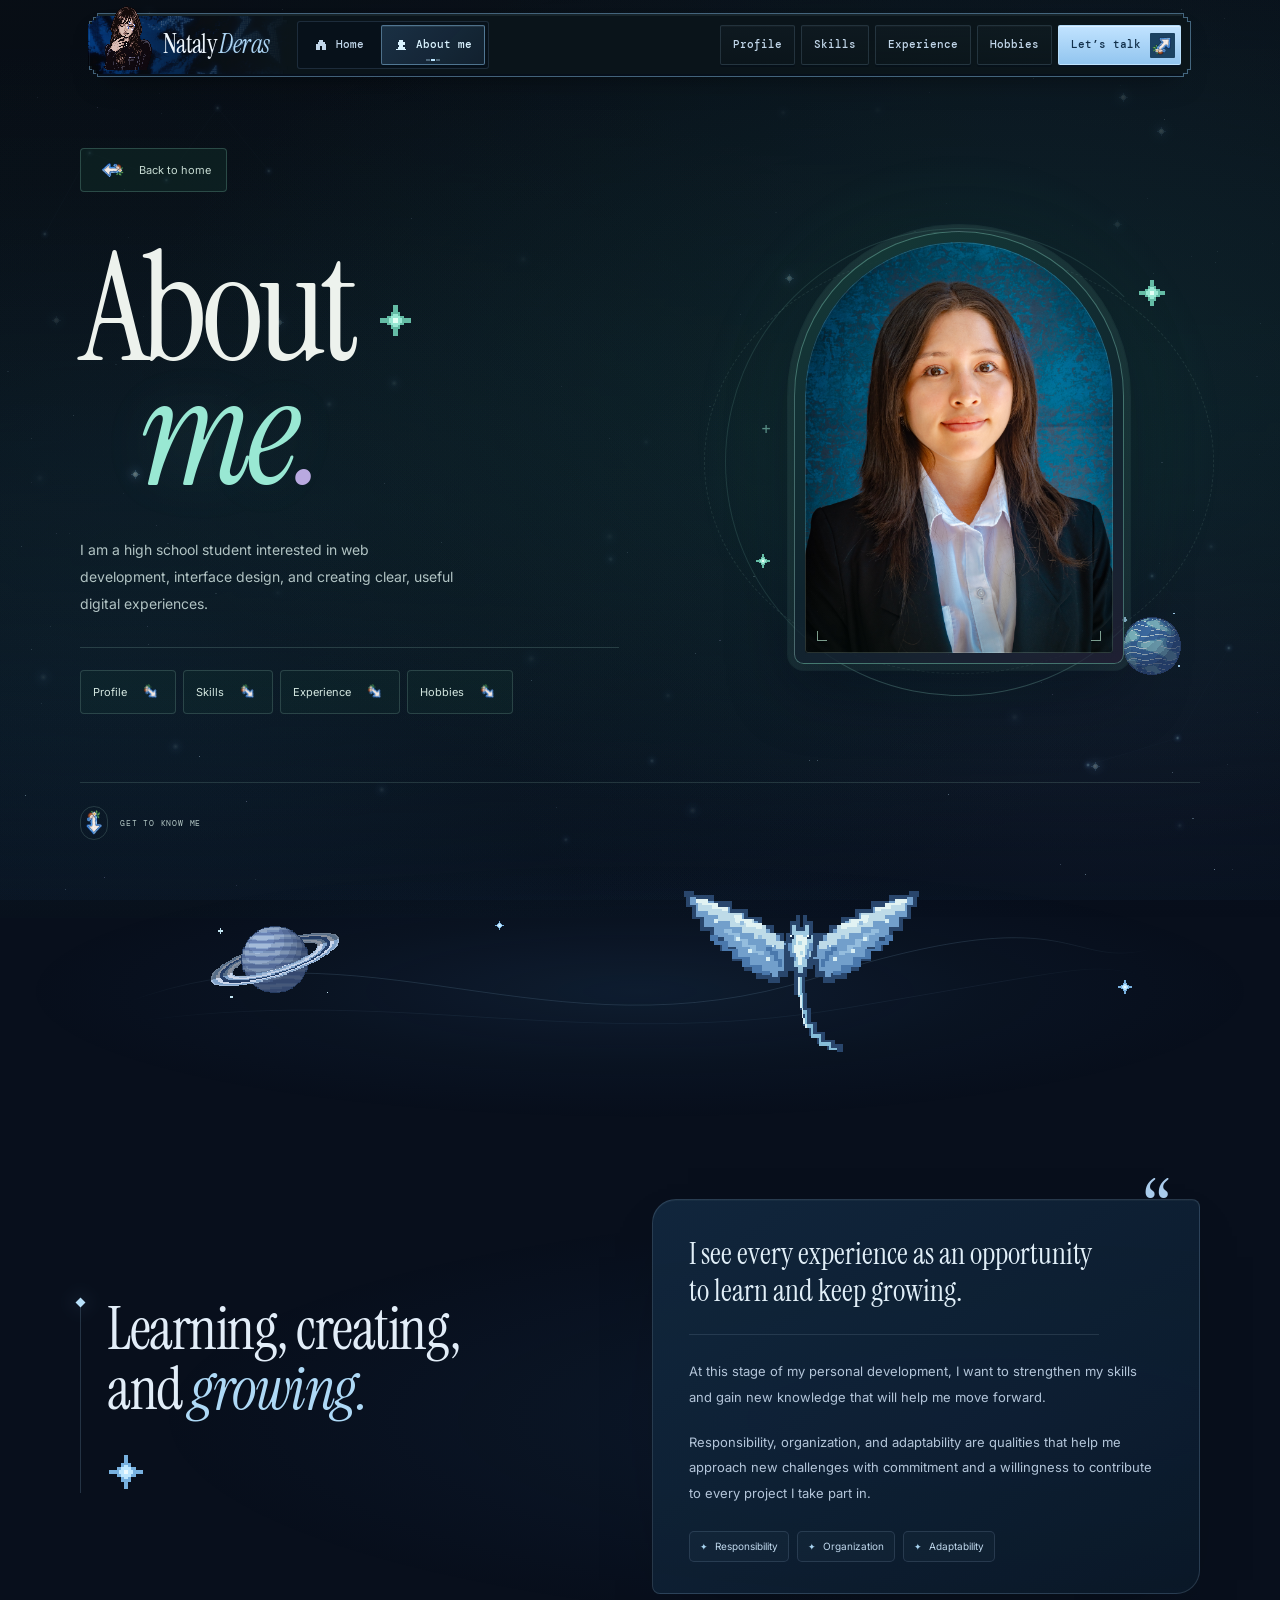
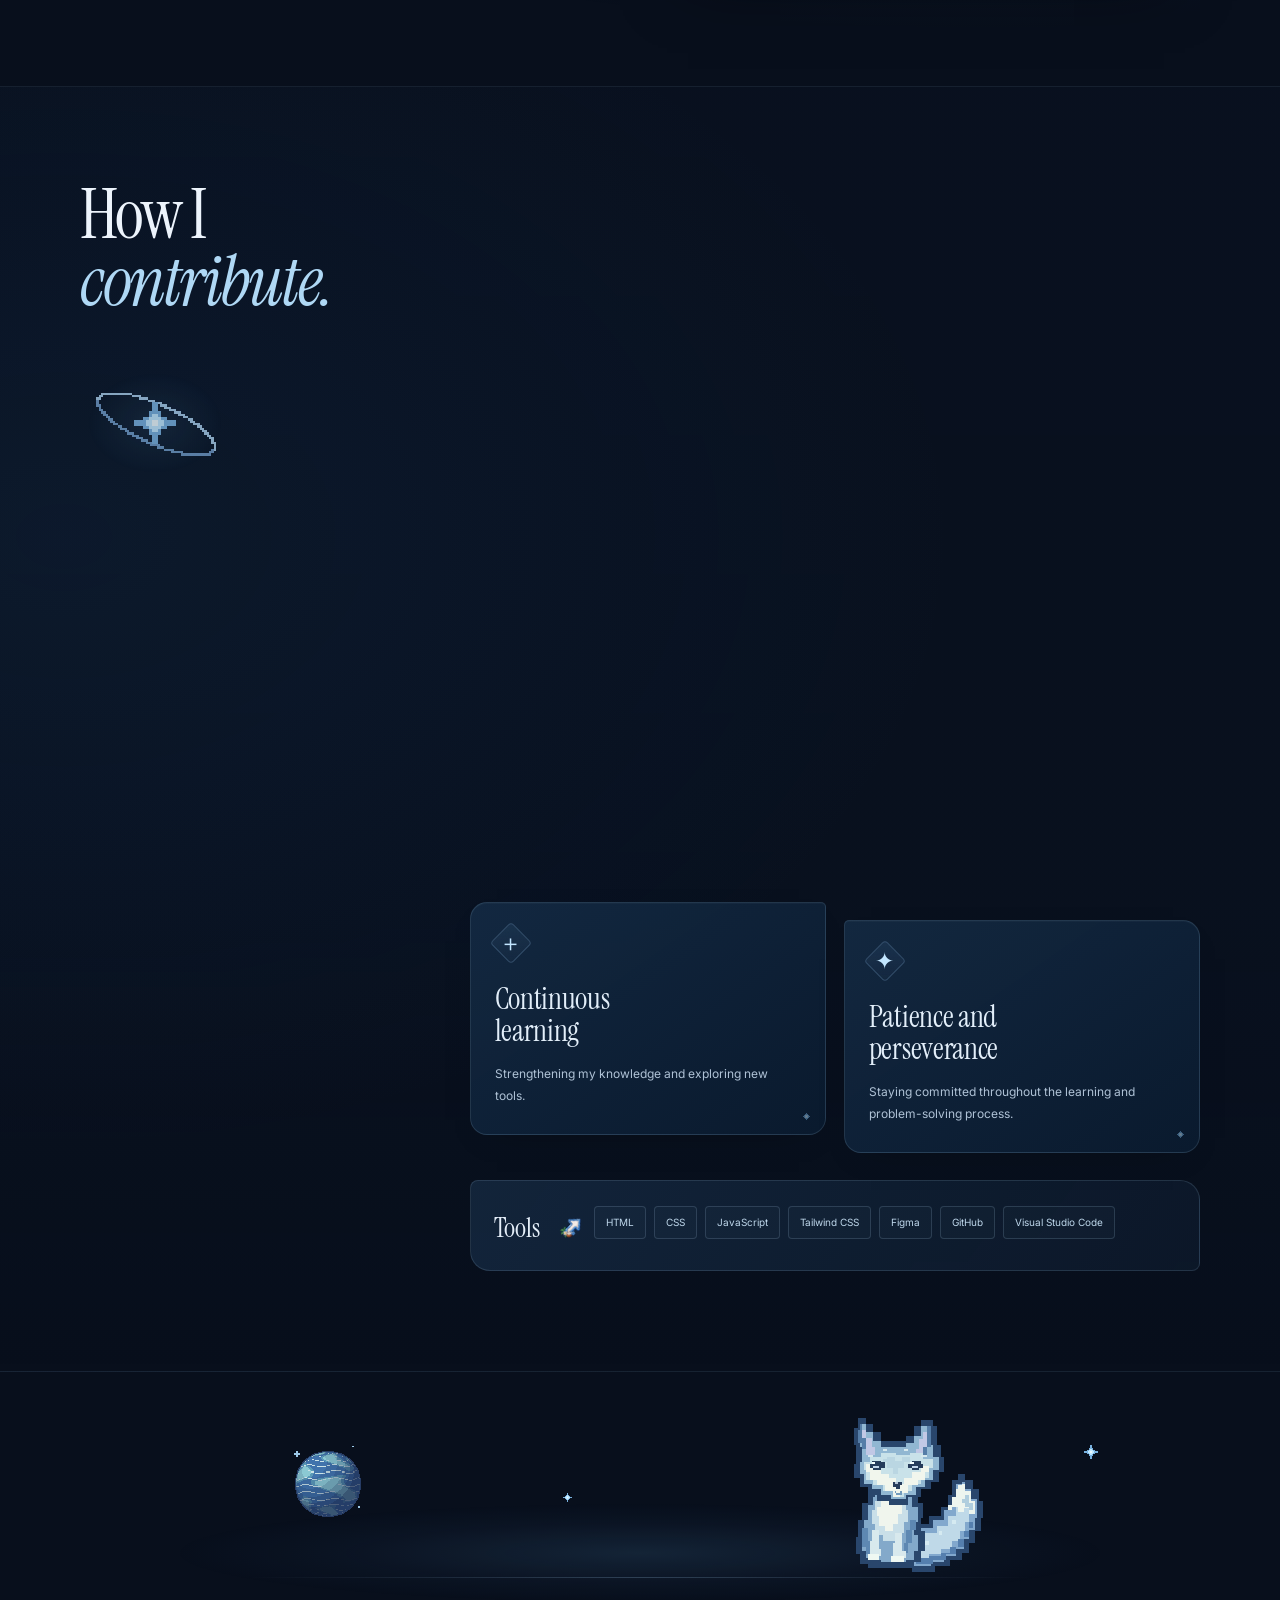
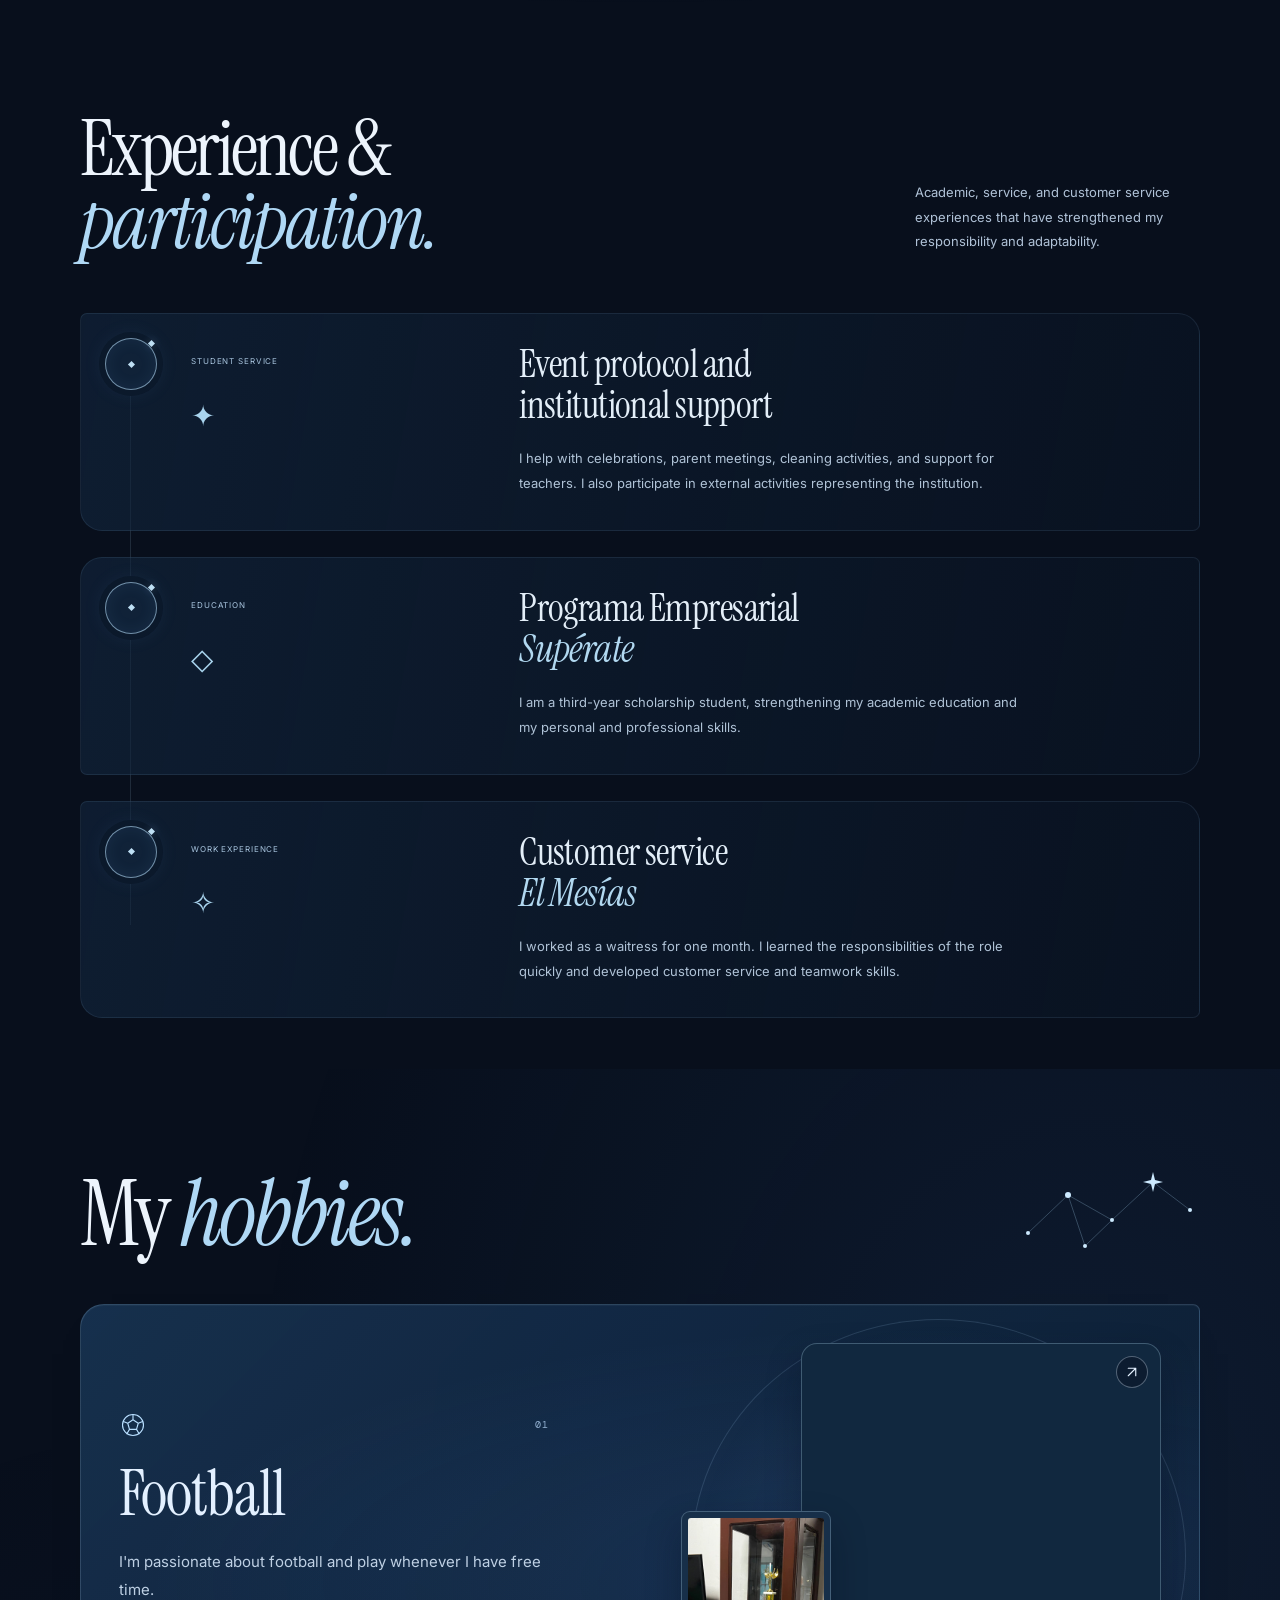
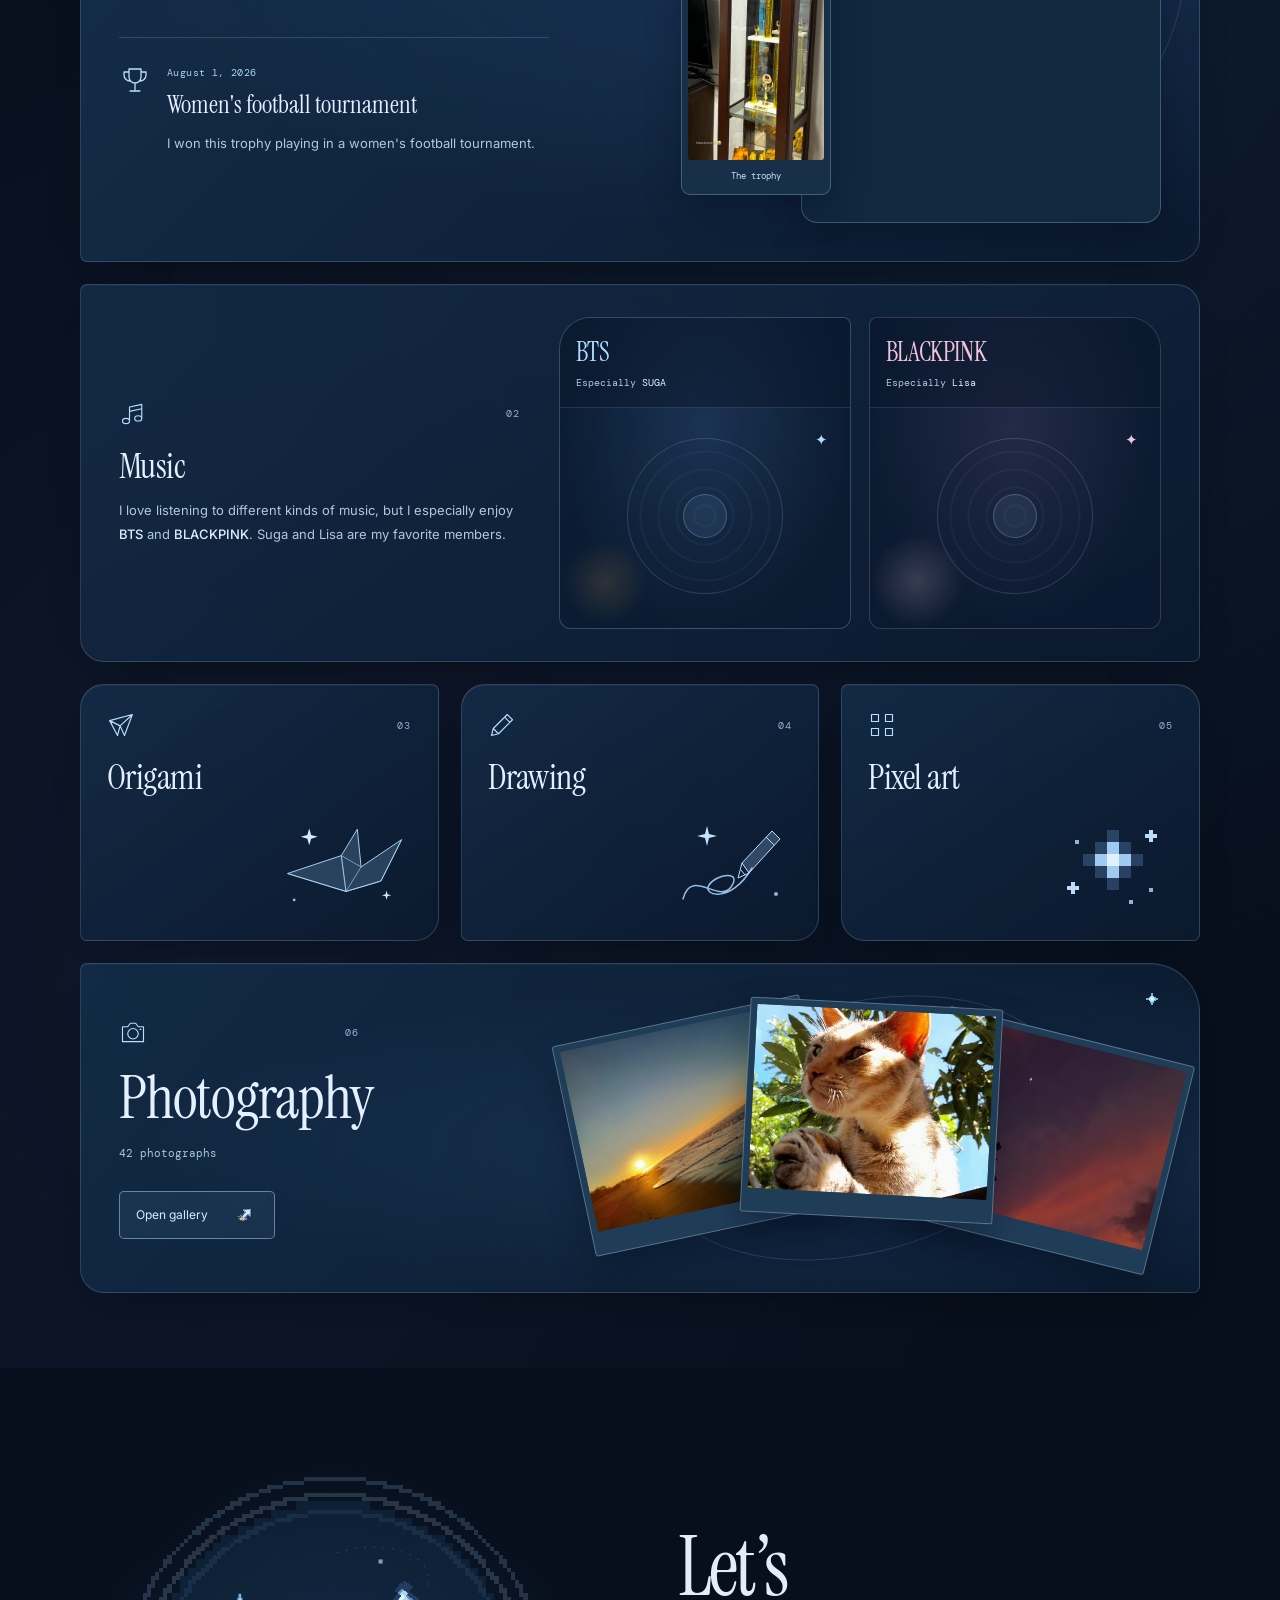
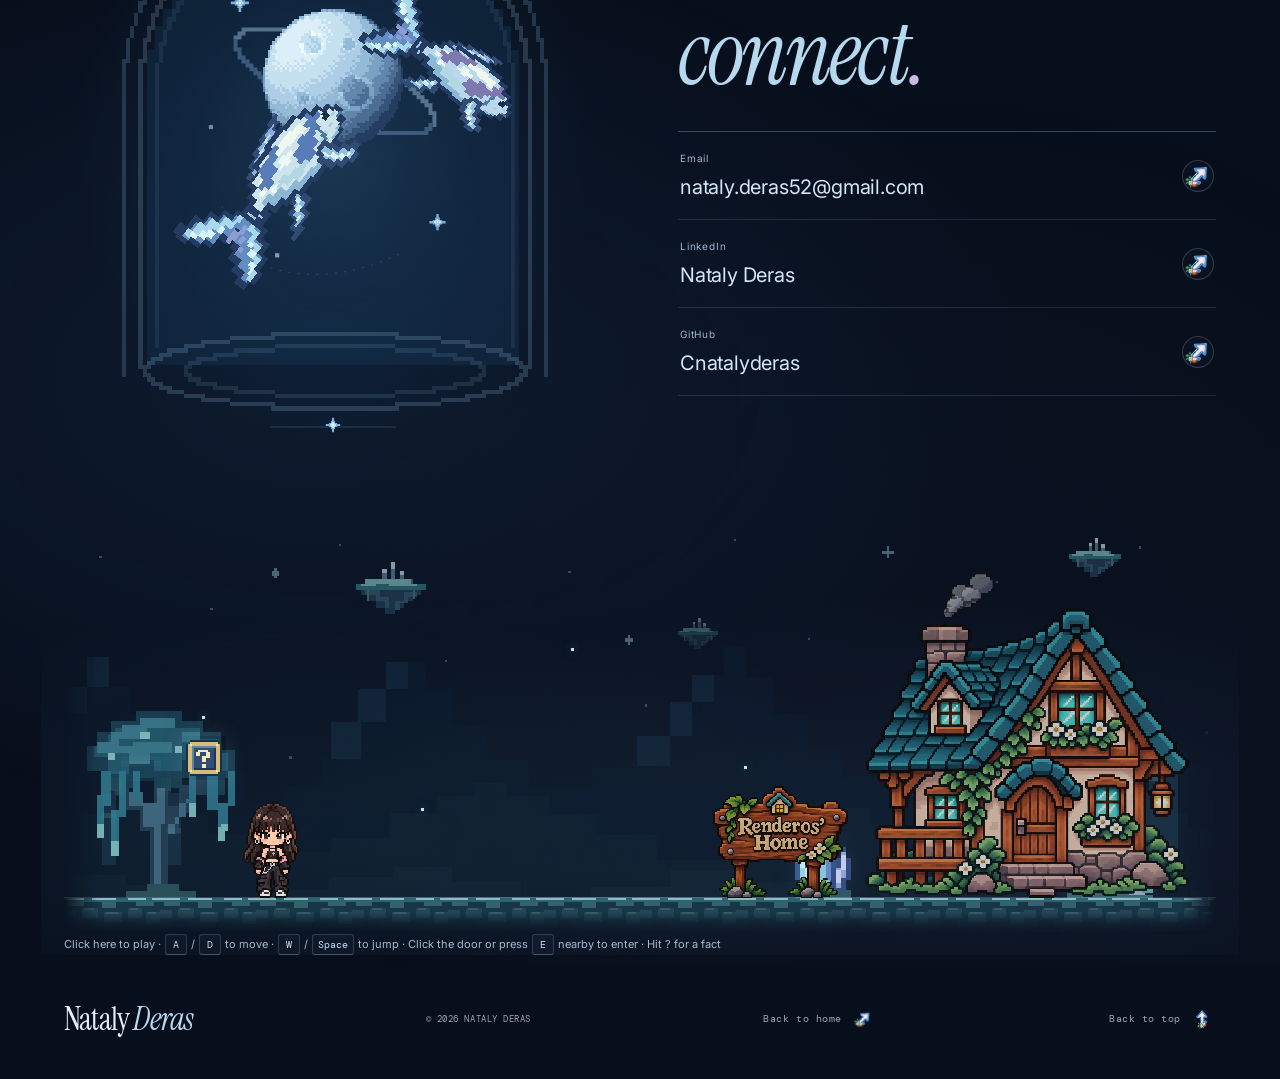
<file: about.html>
<!DOCTYPE html>
<html lang="en">
<head>
    <meta charset="UTF-8">
    <meta name="viewport" content="width=device-width, initial-scale=1.0">
    <meta name="description" content="I’m a high school student interested in web development, interface design, and creating clear, useful digital experiences.">
    <meta name="theme-color" content="#080e13">
    <title>Nataly Deras | Portfolio</title>
    <link rel="canonical" href="https://cnatalyderas.github.io/CocoNat/about.html">
    <meta property="og:type" content="website">
    <meta property="og:site_name" content="Nataly Deras | Portfolio">
    <meta property="og:title" content="Nataly Deras | Portfolio">
    <meta property="og:description" content="I’m a high school student interested in web development, interface design, and creating clear, useful digital experiences.">
    <meta property="og:url" content="https://cnatalyderas.github.io/CocoNat/about.html">
    <meta property="og:image" content="https://cnatalyderas.github.io/CocoNat/assets/link-thumbnail.png">
    <meta property="og:image:type" content="image/png">
    <meta property="og:image:width" content="1654">
    <meta property="og:image:height" content="907">
    <meta property="og:image:alt" content="Nataly Deras’s portfolio homepage with a pixel art portrait and a glowing jellyfish.">
    <meta name="twitter:card" content="summary_large_image">
    <meta name="twitter:title" content="Nataly Deras | Portfolio">
    <meta name="twitter:description" content="I’m a high school student interested in web development, interface design, and creating clear, useful digital experiences.">
    <meta name="twitter:image" content="https://cnatalyderas.github.io/CocoNat/assets/link-thumbnail.png">
    <meta name="twitter:image:alt" content="Nataly Deras’s portfolio homepage with a pixel art portrait and a glowing jellyfish.">
    <link rel="icon" href="assets/favicon.png" type="image/png">
    <link rel="preconnect" href="https://fonts.googleapis.com">
    <link rel="preconnect" href="https://fonts.gstatic.com" crossorigin>
    <link href="https://fonts.googleapis.com/css2?family=DM+Mono:wght@400;500&family=Instrument+Serif:ital@0;1&family=Inter:wght@400;500;600;700&family=Space+Grotesk:wght@400;500;600&display=swap" rel="stylesheet">
    <link rel="stylesheet" href="style.css">
    <link rel="stylesheet" href="styles/home.css">
    <link rel="stylesheet" href="styles/navigation.css">
    <link rel="stylesheet" href="styles/about.css">
    <link rel="stylesheet" href="styles/contact.css">
    <link rel="stylesheet" href="styles/pixel-worlds.css">
    <link rel="stylesheet" href="styles/about-magic.css">
    <link rel="stylesheet" href="styles/about-sections-magic.css">
    <link rel="stylesheet" href="styles/hobbies.css">
    <link rel="stylesheet" href="styles/contact-character.css">
        <link rel="stylesheet" href="styles/arrows.css">
        <link rel="stylesheet" href="styles/cursor.css">
    <script src="scripts/main.js" defer></script>
    <script src="scripts/contact.js" defer></script>
        <script src="scripts/contact-character.js" defer></script>
    <script src="scripts/about-atmosphere.js" defer></script>
    <script src="scripts/about.js" defer></script>
    <script src="scripts/photo-gallery.js" defer></script>
</head>
<body class="about-page">
    <a class="skip-link" href="#main-content">Skip to content</a>
    <div class="about-universe" aria-hidden="true"><span class="about-nebula about-nebula--blue"></span><span class="about-nebula about-nebula--violet"></span><canvas class="about-sky-canvas"></canvas></div>

    <header class="navbar">
        <nav class="nav-inner" aria-label="Main navigation">
            <a href="./index.html#home" class="logo" aria-label="Nataly Deras, home">
                <span class="logo-portrait"><img src="assets/navbar.png" alt="" width="52" height="52"></span>
                <span class="logo-type">Nataly <span class="brand-surname">Deras</span></span>
            </a>
            <div class="nav-pages" role="group" aria-label="Main pages">
                <a href="./index.html#home"><svg viewBox="0 0 24 24" width="14" height="14" fill="currentColor" shape-rendering="crispEdges" aria-hidden="true"><path d="M3 10h3V7h3V4h6v3h3v3h3v11h-7v-7h-4v7H3Z"/></svg>Home</a>
                <a href="./about.html#about" aria-current="page"><svg viewBox="0 0 24 24" width="14" height="14" fill="currentColor" shape-rendering="crispEdges" aria-hidden="true"><path d="M9 3h6v3h3v6h-3v3H9v-3H6V6h3ZM6 15h12v3h3v3H3v-3h3Z"/></svg>About me</a>
            </div>
            <button class="menu-toggle" type="button" aria-expanded="false" aria-controls="navigation-links" aria-label="Open section menu"><span class="menu-label">Explore</span><span class="menu-icon" aria-hidden="true"><span></span><span></span></span></button>
            <div class="nav-links" id="navigation-links">
                <a href="#profile">Profile</a>
                <a href="#skills">Skills</a>
                <a href="#experience">Experience</a>
                <a href="#hobbies">Hobbies</a>
                <a href="#contact" class="nav-contact">Let’s talk <span aria-hidden="true"><img class="site-arrow site-arrow--ne" src="assets/arrow.png" alt="" aria-hidden="true" width="36" height="36" decoding="async"></span></a>
            </div>
        </nav>
        <span class="nav-progress" aria-hidden="true"></span>
    </header>

    <main id="main-content">
        <section id="about" class="about-opening" aria-labelledby="about-title">
            <div class="hero about-hero">
<div class="about-hero-layout">
                    <div class="about-intro">
                        <a class="home-return" href="./index.html#home"><span aria-hidden="true"><img class="site-arrow site-arrow--left" src="assets/arrow.png" alt="" aria-hidden="true" width="36" height="36" decoding="async"></span> Back to home</a>
                        <h1 id="about-title" class="about-title">About <em>me<span>.</span></em></h1>
                        <p class="about-lead">I am a high school student interested in web development, interface design, and creating clear, useful digital experiences.</p>
                        <nav class="chapter-links" aria-label="Explore this page">
                            <a href="#profile">Profile <span aria-hidden="true"><img class="site-arrow site-arrow--se" src="assets/arrow.png" alt="" aria-hidden="true" width="36" height="36" decoding="async"></span></a>
                            <a href="#skills">Skills <span aria-hidden="true"><img class="site-arrow site-arrow--se" src="assets/arrow.png" alt="" aria-hidden="true" width="36" height="36" decoding="async"></span></a>
                            <a href="#experience">Experience <span aria-hidden="true"><img class="site-arrow site-arrow--se" src="assets/arrow.png" alt="" aria-hidden="true" width="36" height="36" decoding="async"></span></a>
                            <a href="#hobbies">Hobbies <span aria-hidden="true"><img class="site-arrow site-arrow--se" src="assets/arrow.png" alt="" aria-hidden="true" width="36" height="36" decoding="async"></span></a>
                        </nav>
                    </div>

                    <div class="portrait-composition about-celestial-stage">
                        <div class="portrait-orbit-ring" aria-hidden="true"></div>
                        <span class="portrait-spark portrait-spark-one" aria-hidden="true"></span>
                        <span class="portrait-spark portrait-spark-two" aria-hidden="true"></span>
                        <figure class="about-photo">
                            <div class="portrait-media">
                                <img class="about-portrait-photo" src="assets/Foto.jpg" alt="Portrait of Nataly Deras" fetchpriority="high">
                                <span class="photo-corner corner-tl" aria-hidden="true"></span><span class="photo-corner corner-tr" aria-hidden="true"></span>
                                <span class="photo-corner corner-bl" aria-hidden="true"></span><span class="photo-corner corner-br" aria-hidden="true"></span>
                            </div>
                        </figure>
                        <span class="portrait-small-cross" aria-hidden="true">+</span>
                        <img class="portrait-little-planet" src="assets/pixel/about-ocean.svg" alt="" aria-hidden="true" width="80" height="80">
                    </div>
                </div>
                <div class="about-hero-bottom">
                    <a href="#profile" class="scroll-cue"><span class="scroll-icon" aria-hidden="true"><img class="site-arrow site-arrow--down" src="assets/arrow.png" alt="" aria-hidden="true" width="36" height="36" decoding="async"></span> GET TO KNOW ME</a>
                </div>
            </div>

            <div class="about-celestial-stage about-orbit-scene content-width" aria-hidden="true"><svg class="about-scene-orbits" viewBox="0 0 1000 150" preserveAspectRatio="none"><path d="M0 100C230 10 410 160 670 75S910 70 1000 45"/><path d="M0 120C260 80 440 150 700 105S930 60 1000 75"/></svg><img class="about-planet about-planet--saturn" src="assets/pixel/about-saturn.svg" alt="" width="166" height="112" loading="lazy"><svg xmlns="http://www.w3.org/2000/svg" class="about-sky-ray" viewBox="0 0 128 96" fill="none" shape-rendering="crispEdges" aria-hidden="true">
<defs><g id="about-ray-wing"><path fill="#29466c" d="M60 31H55V27H50V23H44V19H37V15H29V11H20V8H10V6H5V9H6V14H9V20H13V26H18V31H23V36H29V41H35V46H41V50H47V52H53V49H57V43H61Z"/><path fill="#729fcb" d="M58 32H53V28H48V25H42V21H35V17H28V14H20V11H11V9H8V13H11V19H15V24H20V29H25V34H31V39H37V43H43V47H49V49H52V46H55V40H58Z"/><path fill="#bedbe8" d="M12 12H20V14H27V17H34V20H40V23H46V27H51V31H55V35H51V33H46V30H40V27H34V24H28V21H22V18H17V16H12Z"/><path fill="#e2f3f3" d="M11 10H17V12H22V14H27V16H24V15H19V13H14V12H11ZM30 18H34V20H39V22H44V25H41V24H36V22H31Z"/><path fill="#4a78ac" d="M18 28H22V31H27V35H32V39H38V43H44V46H48V48H44V47H39V44H34V40H29V36H24V33H20V31H18ZM46 34H49V36H52V40H54V44H52V41H50V38H48V36H46Z"/><path fill="#94bdde" d="M25 25H29V27H33V30H37V33H41V36H45V38H42V37H38V34H34V31H30V28H27V27H25Z M33 21h2v2h-2Z M42 28h2v2h-2Z"/><path fill="#d7eef4" d="M20 20h2v2h-2Z M31 29h2v2h-2Z M37 35h2v2h-2Z M46 39h2v2h-2Z M49 33h1v1h-1Z"/></g></defs>
<g class="sky-ray-tail"><path fill="#29466c" d="M60 45H66V57H67V65H69V72H72V77H76V81H81V83H85V87H82V86H77V83H72V79H68V74H65V66H63V58H60Z"/><path fill="#85bcd8" d="M62 47H64V57H65V66H67V73H70V78H74V82H79V85H82V86H78V84H73V80H69V75H66V68H64V59H62Z"/><path fill="#d8eef5" d="M62 48H63V58H64V65H65V70H66V73H67V75H66V73H65V70H64V65H63V58H62Z"/></g>
<g class="sky-ray-wing--left"><use href="#about-ray-wing"/></g>
<g class="sky-ray-wing--right"><g transform="translate(128 0) scale(-1 1)"><use href="#about-ray-wing"/></g></g>
<path fill="#29466c" d="M58 21H61V18H63V24H65V18H67V21H70V27H73V33H72V39H70V45H67V49H60V46H57V40H55V33H56V27H58Z"/><path fill="#9ec9e1" d="M59 23H61V26H66V23H68V28H70V33H69V39H67V44H65V47H62V44H60V39H58V33H59Z"/><path fill="#e4f4f2" d="M61 28H65V29H67V33H66V39H64V43H62V39H60V33H61Z"/><path fill="#628fbf" d="M57 32H59V37H61V41H60V39H58V36H57Z M68 32H70V36H68V40H66V38H67V35H68Z"/><path fill="#182f50" d="M58 28h2v2h-2Z M67 28h2v2h-2Z"/><path fill="#f4ffff" d="M58 28h1v1h-1Z M67 28h1v1h-1Z"/><path fill="#b2d9e6" d="M62 31H64V33H62Z M63 36H65V38H63Z"/>
</svg><span class="about-scene-star about-scene-star--one"></span><span class="about-scene-star about-scene-star--two"></span></div>

            <div class="about-story content-width" id="profile">
                <div class="story-heading" data-reveal>
                    <h2>Learning, creating,<br>and <em>growing.</em></h2>
                    <span class="story-star" aria-hidden="true">✳</span>
                </div>
                <div class="story-body" data-reveal>
                    <p class="story-opening">I see every experience as an opportunity to learn and keep growing.</p>
                    <p>At this stage of my personal development, I want to strengthen my skills and gain new knowledge that will help me move forward.</p>
                    <p>Responsibility, organization, and adaptability are qualities that help me approach new challenges with commitment and a willingness to contribute to every project I take part in.</p>
                    <div class="profile-values" aria-label="Personal qualities"><span>Responsibility</span><span>Organization</span><span>Adaptability</span></div>
                </div>
            </div>
        </section>

        <section id="skills" class="about-skills" aria-labelledby="skills-title">
            <div class="skills-layout content-width">
                <div class="skills-heading" data-reveal>
                    <h2 id="skills-title" class="chapter-title">How I<br><em>contribute.</em></h2>
                    <div class="skills-compass" aria-hidden="true"><span></span><i></i><b>✳</b></div>
                </div>
                <div class="skills-ledger">
                    <div class="skills-list">
                        <article class="skill-entry" data-reveal>
                            <div class="skill-entry-top"><span class="skill-symbol" aria-hidden="true"><img class="site-arrow site-arrow--ne" src="assets/arrow.png" alt="" aria-hidden="true" width="36" height="36" decoding="async"></span></div>
                            <h3>Effective<br>communication</h3>
                            <p>Expressing ideas clearly, listening, and collaborating with others.</p>
                        </article>
                        <article class="skill-entry" data-reveal>
                            <div class="skill-entry-top"><span class="skill-symbol" aria-hidden="true">⌕</span></div>
                            <h3>Understanding<br>and analysis</h3>
                            <p>Analyzing needs, organizing information, and finding solutions.</p>
                        </article>
                        <article class="skill-entry" data-reveal>
                            <div class="skill-entry-top"><span class="skill-symbol" aria-hidden="true">▦</span></div>
                            <h3>Organization<br>and planning</h3>
                            <p>Organizing tasks and structuring work to move forward with clear goals.</p>
                        </article>
                        <article class="skill-entry" data-reveal>
                            <div class="skill-entry-top"><span class="skill-symbol" aria-hidden="true">✧</span></div>
                            <h3>Visual and<br>spatial thinking</h3>
                            <p>Giving shape to ideas through composition, structure, and interface design.</p>
                        </article>
                        <article class="skill-entry" data-reveal>
                            <div class="skill-entry-top"><span class="skill-symbol" aria-hidden="true"><img class="site-arrow site-arrow--right" src="assets/arrow.png" alt="" aria-hidden="true" width="36" height="36" decoding="async"></span></div>
                            <h3>Adaptability</h3>
                            <p>Learning quickly and approaching new challenges with willingness.</p>
                        </article>
                        <article class="skill-entry" data-reveal>
                            <div class="skill-entry-top"><span class="skill-symbol" aria-hidden="true">◎</span></div>
                            <h3>Teamwork</h3>
                            <p>Sharing ideas and collaborating to build solutions together.</p>
                        </article>
                        <article class="skill-entry" data-reveal>
                            <div class="skill-entry-top"><span class="skill-symbol" aria-hidden="true">＋</span></div>
                            <h3>Continuous<br>learning</h3>
                            <p>Strengthening my knowledge and exploring new tools.</p>
                        </article>
                        <article class="skill-entry" data-reveal>
                            <div class="skill-entry-top"><span class="skill-symbol" aria-hidden="true">✦</span></div>
                            <h3>Patience and<br>perseverance</h3>
                            <p>Staying committed throughout the learning and problem-solving process.</p>
                        </article>
                    </div>
                    <div class="about-toolkit" data-reveal>
                        <h3>Tools <span aria-hidden="true"><img class="site-arrow site-arrow--ne" src="assets/arrow.png" alt="" aria-hidden="true" width="36" height="36" decoding="async"></span></h3>
                        <ul aria-label="Tools and technologies"><li>HTML</li><li>CSS</li><li>JavaScript</li><li>Tailwind CSS</li><li>Figma</li><li>GitHub</li><li>Visual Studio Code</li></ul>
                    </div>
                </div>
            </div>
        </section>

        <div class="about-celestial-stage about-fox-scene content-width" aria-hidden="true"><img class="about-planet about-planet--ocean" src="assets/pixel/about-ocean.svg" alt="" width="92" height="92" loading="lazy"><svg xmlns="http://www.w3.org/2000/svg" class="about-star-fox" viewBox="0 0 96 96" fill="none" shape-rendering="crispEdges" aria-hidden="true">
<g class="star-fox-tail"><path fill="#29466c" d="M49 67H54V63H60V59H66V54H70V48H72V40H75V37H79V40H83V45H86V51H88V60H87V67H84V73H81V78H77V82H71V85H63V88H51V86H45V81H44V73H47V69H49Z"/><path fill="#82a8cd" d="M51 69H56V65H62V61H68V56H72V50H74V42H77V41H79V45H82V50H85V60H84V66H81V71H78V76H74V80H68V83H61V85H52V83H48V79H47V74H49V71H51Z"/><path fill="#bfd9e8" d="M52 72H58V68H64V64H70V59H74V54H76V48H79V50H82V56H81V62H79V67H76V72H72V76H66V79H60V81H53V79H50V75H52Z"/><path fill="#edf5ef" d="M75 43H77V42H79V46H82V51H84V58H81V55H78V57H75V54H72V56H70V53H72V49H74V45H75Z"/><path fill="#b0cede" d="M79 48H81V52H83V56H81V54H79V52H77V50H79Z"/><path fill="#557fae" d="M49 78H53V81H60V80H66V78H71V75H75V71H78V67H81V62H83V65H81V70H78V75H74V79H69V82H62V84H53V82H49Z"/><path fill="#d5eaf1" d="M58 72h2v2h-2Z M65 67h2v2h-2Z M72 61h2v2h-2Z"/></g>
<path fill="#29466c" d="M30 42H49V46H54V52H57V60H56V67H58V77H56V83H51V86H28V84H24V79H22V70H23V61H25V52H28V47H30Z"/><path fill="#83a9ca" d="M32 44H47V49H51V54H54V62H52V69H54V77H52V82H48V83H30V81H27V77H25V70H26V61H28V53H31V49H32Z"/><path fill="#c9dfE8" d="M34 47H45V51H48V56H49V62H47V68H44V72H36V69H32V63H30V56H32V51H34Z"/><path fill="#f0f5ed" d="M35 49H44V53H46V58H44V63H41V67H37V64H34V59H33V54H35Z"/><path fill="#5e88b2" d="M25 65H28V72H31V78H34V81H30V79H27V75H25Z M50 61H53V66H51V73H49V78H47V73H48V66H50Z"/><path fill="#d8e9ed" d="M30 66H34V76H35V80H32V81H28V79H29V72H30Z M42 68H46V77H48V81H44V82H40V80H41V73H42Z"/><path fill="#eff8f2" d="M28 79H34V82H28Z M40 80H47V83H40Z"/><path fill="#29466c" d="M30 82H35V83H30Z M42 83H48V84H42Z"/>
<g class="star-fox-head"><path fill="#29466c" d="M23 8H27V11H31V15H35V20H48V17H52V12H56V9H62V12H64V22H66V28H68V36H65V41H61V45H56V49H49V53H39V51H33V48H28V44H24V39H21V32H22V22H21V13H23Z"/><path fill="#91b7d2" d="M25 11H27V15H31V20H35V23H48V21H52V17H56V12H60V22H62V28H65V35H62V40H58V44H53V48H48V50H40V48H35V45H30V42H26V37H24V31H25V23H24V14H25Z"/><path fill="#c1c8e5" d="M25 14H27V18H30V23H32V27H27V24H25Z M55 19H57V15H59V23H57V27H53V24H55Z"/><path fill="#557da7" d="M24 11H25V18H27V24H25V21H23V14H24Z M59 12H61V23H59V27H57V23H59Z"/><path fill="#c9e2e9" d="M29 28H35V26H43V27H50V26H57V29H62V34H60V39H56V42H51V46H47V49H41V46H36V43H31V40H27V35H26V31H29Z"/><path fill="#f1f6ed" d="M27 32H31V34H35V37H39V39H43V42H47V39H51V36H56V33H60V36H58V40H54V43H49V47H45V49H41V46H37V43H33V40H29V36H27Z"/><path fill="#bad6e2" d="M38 28H42V30H46V28H50V31H47V34H44V37H41V34H38V31H36V29H38Z"/><g class="star-fox-eyes"><path fill="#263c5b" d="M30 30H35V31H37V34H35V35H31V34H29V32H30Z M51 30H56V32H57V34H55V35H51V34H49V32H51Z"/><path fill="#c4d7eb" d="M31 33H34V34H31Z M51 33H54V34H51Z"/><path fill="#f6ffff" d="M30 31h2v1h-2Z M50 31h2v1h-2Z"/></g><path fill="#263c5b" d="M41 41H46V43H45V45H43V44H41Z"/><path fill="#b4c3d5" d="M42 41H44V42H42Z"/><path fill="#729bbd" d="M42 46H43V47H45V46H46V48H43V47H42Z"/><path fill="#d6e8ee" d="M28 27H31V28H28Z M56 27H59V28H56Z M36 24h2v1h-2Z M47 24h2v1h-2Z"/></g>
</svg><span class="about-scene-star about-scene-star--one"></span><span class="about-scene-star about-scene-star--two"></span></div>

        <section id="experience" class="about-experience content-width" aria-labelledby="experience-title">
            <div class="experience-heading" data-reveal>
                <div><h2 id="experience-title" class="chapter-title">Experience &<br><em>participation.</em></h2></div>
                <p class="chapter-description">Academic, service, and customer service experiences that have strengthened my responsibility and adaptability.</p>
            </div>
            <div class="experience-journey">
                <span class="journey-line" aria-hidden="true"><span></span></span>
                <article class="experience-entry" data-reveal>
                    <span class="experience-node" aria-hidden="true"></span>
                    <div class="experience-category"><span class="chapter-label">STUDENT SERVICE</span><span class="experience-symbol" aria-hidden="true">✦</span></div>
                    <div class="experience-copy"><h3>Event protocol and<br>institutional support</h3><p>I help with celebrations, parent meetings, cleaning activities, and support for teachers. I also participate in external activities representing the institution.</p></div>
                </article>
                <article class="experience-entry" data-reveal>
                    <span class="experience-node" aria-hidden="true"></span>
                    <div class="experience-category"><span class="chapter-label">EDUCATION</span><span class="experience-symbol" aria-hidden="true">◇</span></div>
                    <div class="experience-copy"><h3>Programa Empresarial<br><em>Supérate</em></h3><p>I am a third-year scholarship student, strengthening my academic education and my personal and professional skills.</p></div>
                </article>
                <article class="experience-entry" data-reveal>
                    <span class="experience-node" aria-hidden="true"></span>
                    <div class="experience-category"><span class="chapter-label">WORK EXPERIENCE</span><span class="experience-symbol" aria-hidden="true">✧</span></div>
                    <div class="experience-copy"><h3>Customer service<br><em>El Mesías</em></h3><p>I worked as a waitress for one month. I learned the responsibilities of the role quickly and developed customer service and teamwork skills.</p></div>
                </article>
            </div>
        </section>

        <section id="hobbies" class="about-hobbies" aria-labelledby="hobbies-title">
            <div class="content-width">
                <div class="hobbies-heading" data-reveal>
                    <h2 id="hobbies-title" class="chapter-title">My <em>hobbies.</em></h2>
                    <svg class="hobbies-constellation" viewBox="0 0 180 90" aria-hidden="true"><path d="M8 64 48 26 92 51 133 13 170 41M48 26 65 77 92 51"/><circle cx="8" cy="64" r="2"/><circle cx="48" cy="26" r="3"/><circle cx="65" cy="77" r="2"/><circle cx="92" cy="51" r="2"/><circle cx="170" cy="41" r="2"/><path class="constellation-star" d="m133 3 2 8 8 2-8 2-2 8-2-8-8-2 8-2Z"/></svg>
                </div>
                <div class="hobbies-grid">
                    <article class="hobby-card hobby-card--football" data-reveal>
                        <div class="hobby-football-story">
                            <div class="hobby-card-top"><svg class="hobby-icon" viewBox="0 0 32 32" aria-hidden="true"><circle cx="16" cy="16" r="12"/><path d="m16 10 6 4-2 7h-8l-2-7ZM16 10V4M22 14l5-2M20 21l3 5M12 21l-3 5M10 14l-5-2"/></svg><span class="hobby-number" aria-hidden="true">01</span></div>
                            <h3>Football</h3>
                            <p class="hobby-football-intro">I'm passionate about football and play whenever I have free time.</p>
                            <div class="hobby-football-award">
                                <svg viewBox="0 0 32 32" aria-hidden="true"><path d="M10 5h12v8a6 6 0 0 1-12 0ZM10 8H5v3a6 6 0 0 0 6 6M22 8h5v3a6 6 0 0 1-6 6M16 19v7M11 27h10"/></svg>
                                <div>
                                    <time datetime="2026-08-01">August 1, 2026</time>
                                    <h4>Women's football tournament</h4>
                                    <p>I won this trophy playing in a women's football tournament.</p>
                                </div>
                            </div>
                        </div>
                        <div class="hobby-football-memory">
                            <a class="hobby-football-main" href="assets/hobbies/football1.jpeg" target="_blank" rel="noopener noreferrer" aria-label="View the tournament trophy beside a football"><img src="assets/hobbies/football1.jpeg" alt="Football trophy beside a blue and white ball" width="1200" height="1600" loading="lazy" decoding="async"><span class="hobby-football-zoom" aria-hidden="true"><svg viewBox="0 0 24 24"><path d="M7 17 17 7M7 7h10v10"/></svg></span></a>
                            <a class="hobby-football-detail" href="assets/hobbies/football2.jpeg" target="_blank" rel="noopener noreferrer" aria-label="View another photo of the tournament trophy"><img src="assets/hobbies/football2.jpeg" alt="Football trophy displayed in a glass cabinet" width="720" height="1280" loading="lazy" decoding="async"><span>The trophy</span></a>
                        </div>
                    </article>
                    <article class="hobby-card hobby-card--music" data-reveal>
                        <div class="hobby-music-copy">
                        <div class="hobby-card-top"><svg class="hobby-icon" viewBox="0 0 32 32" aria-hidden="true"><path d="M12 23V8l14-3v15M12 13l14-3"/><ellipse cx="8" cy="24" rx="4" ry="3"/><ellipse cx="22" cy="21" rx="4" ry="3"/></svg><span class="hobby-number" aria-hidden="true">02</span></div>
                        <h3>Music</h3>
                        <p class="hobby-card-note">I love listening to different kinds of music, but I especially enjoy <strong>BTS</strong> and <strong>BLACKPINK</strong>. Suga and Lisa are my favorite members.</p>
                        </div>
                        <div class="hobby-artists">
                            <figure class="hobby-artist hobby-artist--suga">
                                <figcaption><strong class="hobby-artist-group">BTS</strong><span class="hobby-artist-favorite">Especially <em>SUGA</em></span></figcaption>
                                <div class="hobby-artist-stage"><span class="hobby-record" aria-hidden="true"></span><img src="assets/hobbies/Suga.png" alt="Pixel art of Suga" width="1254" height="1254" loading="lazy" decoding="async"></div>
                                <span class="hobby-artist-decoration hobby-artist-decoration--shooky" aria-hidden="true"><img src="assets/Decoration/Shooky.png" alt="" width="1254" height="1254" loading="lazy" decoding="async"></span>
                            </figure>
                            <figure class="hobby-artist hobby-artist--lisa">
                                <figcaption><strong class="hobby-artist-group">BLACKPINK</strong><span class="hobby-artist-favorite">Especially <em>Lisa</em></span></figcaption>
                                <div class="hobby-artist-stage"><span class="hobby-record" aria-hidden="true"></span><img src="assets/hobbies/Lisa.png" alt="Pixel art of Lisa" width="1254" height="1254" loading="lazy" decoding="async"></div>
                                <span class="hobby-artist-decoration hobby-artist-decoration--rockstar" aria-hidden="true"><img src="assets/Decoration/rockSTAR.png" alt="" width="1254" height="1254" loading="lazy" decoding="async"></span>
                            </figure>
                        </div>
                    </article>
                    <article class="hobby-card hobby-card--creative" data-reveal>
                            <div class="hobby-card-top"><svg class="hobby-icon" viewBox="0 0 32 32" aria-hidden="true"><path d="m3 11 26-7-9 24-5-11ZM15 17 29 4M3 11l9 17 3-11"/></svg><span class="hobby-number" aria-hidden="true">03</span></div>
                        <h3>Origami</h3>
                        <svg class="hobby-art hobby-art--origami" viewBox="0 0 140 100" aria-hidden="true"><path d="m8 58 57-19 17-28 4 40 43-29-22 44-37 11Z" fill="#83b5de" fill-opacity=".24" stroke="#a9d8fa" stroke-width="1"/><path d="m8 58 62 19-5-38 21 12-16 26 37-11 22-44M65 39l5 38" fill="none" stroke="#a9d8fa" stroke-opacity=".65"/><path d="m31 10 2 7 7 2-7 2-2 7-2-7-7-2 7-2Zm82 66 1 4 4 1-4 1-1 4-1-4-4-1 4-1Z" fill="#cfebff"/><circle cx="15" cy="86" r="1.5" fill="#98bddd"/></svg>
                    </article>
                    <article class="hobby-card hobby-card--creative" data-reveal>
                        <div class="hobby-card-top"><svg class="hobby-icon" viewBox="0 0 32 32" aria-hidden="true"><path d="m6 20-2 8 8-2L28 10l-6-6ZM19 7l6 6M6 20l6 6"/></svg><span class="hobby-number" aria-hidden="true">04</span></div>
                        <h3>Drawing</h3>
                        <svg class="hobby-art" viewBox="0 0 120 96" aria-hidden="true"><path d="M11 81c8-32 36 5 48-12s-15-13-22-2 22 19 43-17" fill="none" stroke="#96bde5" stroke-width="1.5" stroke-linecap="round"/><path d="m70 45 7 10 31-34-8-8Z" fill="#91b7e4" fill-opacity=".28" stroke="#b6deff"/><path d="m70 45-4 15 11-5M94 19l8 8M69 52l4 5" fill="none" stroke="#b6deff"/><path d="m35 8 2 8 8 2-8 2-2 8-2-8-8-2 8-2Z" fill="#c5e5ff"/><circle cx="104" cy="76" r="2" fill="#8db6dc"/></svg>
                    </article>
                    <article class="hobby-card hobby-card--creative hobby-card--pixels" data-reveal>
                        <div>
                            <div class="hobby-card-top"><svg class="hobby-icon" viewBox="0 0 32 32" aria-hidden="true"><path d="M4 4h8v8H4ZM20 4h8v8h-8ZM4 20h8v8H4ZM20 20h8v8h-8Z"/></svg><span class="hobby-number" aria-hidden="true">05</span></div>
                            <h3>Pixel art</h3>
                        </div>
                        <svg class="hobby-art" viewBox="0 0 120 96" shape-rendering="crispEdges" aria-hidden="true"><path d="M54 12h12v12h12v12h12v12H78v12H66v12H54V60H42V48H30V36h12V24h12Z" fill="#6999d3" fill-opacity=".3"/><path d="M54 24h12v12h12v12H66v12H54V48H42V36h12Z" fill="#a1caf2"/><path d="M54 36h12v12H54Z" fill="#e0f2ff"/><path d="M96 12h4v4h4v4h-4v4h-4v-4h-4v-4h4ZM18 64h4v4h4v4h-4v4h-4v-4h-4v-4h4Z" fill="#bfdbfa"/><path d="M96 70h4v4h-4ZM22 22h4v4h-4ZM76 82h4v4h-4Z" fill="#8eb3e0"/></svg>
                    </article>
                    <article class="hobby-card hobby-card--photography" data-reveal>
                        <div>
                            <div class="hobby-card-top"><svg class="hobby-icon" viewBox="0 0 32 32" aria-hidden="true"><path d="M4 10h6l3-4h6l3 4h6v17H4Z"/><circle cx="16" cy="18" r="6"/><path d="M24 13h1"/></svg><span class="hobby-number" aria-hidden="true">06</span></div>
                            <h3>Photography</h3>
                            <p class="hobby-photo-count">42 photographs</p>
                            <a class="hobby-gallery-link" href="#photo-collection" data-gallery-open>Open gallery <img class="site-arrow site-arrow--ne" src="assets/arrow.png" alt="" width="25" height="25"></a>
                        </div>
                        <div class="hobby-photo-preview" aria-hidden="true">
                            <img src="assets/photos/gallery/thumbs/01.webp" alt="" width="560" height="420" loading="lazy" decoding="async">
                            <img src="assets/photos/gallery/thumbs/08.webp" alt="" width="422" height="750" loading="lazy" decoding="async">
                            <img src="assets/photos/gallery/thumbs/19.webp" alt="" width="422" height="750" loading="lazy" decoding="async">
                        </div>
                    </article>
                </div>
                <details class="photo-collection" id="photo-collection">
                    <summary>View all 42 photographs</summary>
                    <div class="photo-gallery-grid">
                        <a class="photo-tile" href="assets/photos/gallery/full/01.webp" data-photo-number="01" aria-label="Open photograph 1 of 42: Sunset over the shoreline"><img src="assets/photos/gallery/thumbs/01.webp" alt="Sunset over the shoreline" width="560" height="420" loading="lazy" decoding="async"></a>
                        <a class="photo-tile" href="assets/photos/gallery/full/02.webp" data-photo-number="02" aria-label="Open photograph 2 of 42: Sunlight through a canopy of green branches"><img src="assets/photos/gallery/thumbs/02.webp" alt="Sunlight through a canopy of green branches" width="560" height="420" loading="lazy" decoding="async"></a>
                        <a class="photo-tile" href="assets/photos/gallery/full/03.webp" data-photo-number="03" aria-label="Open photograph 3 of 42: White pavilion behind tree branches"><img src="assets/photos/gallery/thumbs/03.webp" alt="White pavilion behind tree branches" width="560" height="747" loading="lazy" decoding="async"></a>
                        <a class="photo-tile" href="assets/photos/gallery/full/04.webp" data-photo-number="04" aria-label="Open photograph 4 of 42: The moon above pink clouds and dark tree branches"><img src="assets/photos/gallery/thumbs/04.webp" alt="The moon above pink clouds and dark tree branches" width="560" height="283" loading="lazy" decoding="async"></a>
                        <a class="photo-tile" href="assets/photos/gallery/full/05.webp" data-photo-number="05" aria-label="Open photograph 5 of 42: An arrangement of pastel balloons"><img src="assets/photos/gallery/thumbs/05.webp" alt="An arrangement of pastel balloons" width="422" height="750" loading="lazy" decoding="async"></a>
                        <a class="photo-tile" href="assets/photos/gallery/full/06.webp" data-photo-number="06" aria-label="Open photograph 6 of 42: Sunlight on a large green leaf"><img src="assets/photos/gallery/thumbs/06.webp" alt="Sunlight on a large green leaf" width="422" height="750" loading="lazy" decoding="async"></a>
                        <a class="photo-tile" href="assets/photos/gallery/full/07.webp" data-photo-number="07" aria-label="Open photograph 7 of 42: Golden sunset behind trees"><img src="assets/photos/gallery/thumbs/07.webp" alt="Golden sunset behind trees" width="560" height="315" loading="lazy" decoding="async"></a>
                        <a class="photo-tile" href="assets/photos/gallery/full/08.webp" data-photo-number="08" aria-label="Open photograph 8 of 42: An orange and white cat in a tree"><img src="assets/photos/gallery/thumbs/08.webp" alt="An orange and white cat in a tree" width="422" height="750" loading="lazy" decoding="async"></a>
                        <a class="photo-tile" href="assets/photos/gallery/full/09.webp" data-photo-number="09" aria-label="Open photograph 9 of 42: Bouquets of colorful flowers"><img src="assets/photos/gallery/thumbs/09.webp" alt="Bouquets of colorful flowers" width="411" height="750" loading="lazy" decoding="async"></a>
                        <a class="photo-tile" href="assets/photos/gallery/full/10.webp" data-photo-number="10" aria-label="Open photograph 10 of 42: Pale pink flowers among green leaves"><img src="assets/photos/gallery/thumbs/10.webp" alt="Pale pink flowers among green leaves" width="422" height="750" loading="lazy" decoding="async"></a>
                        <a class="photo-tile" href="assets/photos/gallery/full/11.webp" data-photo-number="11" aria-label="Open photograph 11 of 42: Tall trees against a blue sky"><img src="assets/photos/gallery/thumbs/11.webp" alt="Tall trees against a blue sky" width="422" height="750" loading="lazy" decoding="async"></a>
                        <a class="photo-tile" href="assets/photos/gallery/full/12.webp" data-photo-number="12" aria-label="Open photograph 12 of 42: Shoes on sunlit grass"><img src="assets/photos/gallery/thumbs/12.webp" alt="Shoes on sunlit grass" width="560" height="708" loading="lazy" decoding="async"></a>
                        <a class="photo-tile" href="assets/photos/gallery/full/13.webp" data-photo-number="13" aria-label="Open photograph 13 of 42: Small green leaves with reddish centers"><img src="assets/photos/gallery/thumbs/13.webp" alt="Small green leaves with reddish centers" width="422" height="750" loading="lazy" decoding="async"></a>
                        <a class="photo-tile" href="assets/photos/gallery/full/14.webp" data-photo-number="14" aria-label="Open photograph 14 of 42: Mountains beneath a cloudy evening sky"><img src="assets/photos/gallery/thumbs/14.webp" alt="Mountains beneath a cloudy evening sky" width="422" height="750" loading="lazy" decoding="async"></a>
                        <a class="photo-tile" href="assets/photos/gallery/full/15.webp" data-photo-number="15" aria-label="Open photograph 15 of 42: Green leaves with Plant Bud lettering"><img src="assets/photos/gallery/thumbs/15.webp" alt="Green leaves with Plant Bud lettering" width="422" height="750" loading="lazy" decoding="async"></a>
                        <a class="photo-tile" href="assets/photos/gallery/full/16.webp" data-photo-number="16" aria-label="Open photograph 16 of 42: A tabby cat resting outdoors"><img src="assets/photos/gallery/thumbs/16.webp" alt="A tabby cat resting outdoors" width="422" height="750" loading="lazy" decoding="async"></a>
                        <a class="photo-tile" href="assets/photos/gallery/full/17.webp" data-photo-number="17" aria-label="Open photograph 17 of 42: Illuminated holiday decorations at night"><img src="assets/photos/gallery/thumbs/17.webp" alt="Illuminated holiday decorations at night" width="422" height="750" loading="lazy" decoding="async"></a>
                        <a class="photo-tile" href="assets/photos/gallery/full/18.webp" data-photo-number="18" aria-label="Open photograph 18 of 42: Orange sunset clouds over rooftops"><img src="assets/photos/gallery/thumbs/18.webp" alt="Orange sunset clouds over rooftops" width="560" height="315" loading="lazy" decoding="async"></a>
                        <a class="photo-tile" href="assets/photos/gallery/full/19.webp" data-photo-number="19" aria-label="Open photograph 19 of 42: Pink clouds above treetops at dusk"><img src="assets/photos/gallery/thumbs/19.webp" alt="Pink clouds above treetops at dusk" width="422" height="750" loading="lazy" decoding="async"></a>
                        <a class="photo-tile" href="assets/photos/gallery/full/20.webp" data-photo-number="20" aria-label="Open photograph 20 of 42: Pink evening sky framed by trees"><img src="assets/photos/gallery/thumbs/20.webp" alt="Pink evening sky framed by trees" width="422" height="750" loading="lazy" decoding="async"></a>
                        <a class="photo-tile" href="assets/photos/gallery/full/21.webp" data-photo-number="21" aria-label="Open photograph 21 of 42: A painted portrait mural beside an outdoor path"><img src="assets/photos/gallery/thumbs/21.webp" alt="A painted portrait mural beside an outdoor path" width="422" height="750" loading="lazy" decoding="async"></a>
                        <a class="photo-tile" href="assets/photos/gallery/full/22.webp" data-photo-number="22" aria-label="Open photograph 22 of 42: Tall conifers against a blue sky"><img src="assets/photos/gallery/thumbs/22.webp" alt="Tall conifers against a blue sky" width="422" height="750" loading="lazy" decoding="async"></a>
                        <a class="photo-tile" href="assets/photos/gallery/full/23.webp" data-photo-number="23" aria-label="Open photograph 23 of 42: A wooden bench beneath large trees"><img src="assets/photos/gallery/thumbs/23.webp" alt="A wooden bench beneath large trees" width="422" height="750" loading="lazy" decoding="async"></a>
                        <a class="photo-tile" href="assets/photos/gallery/full/24.webp" data-photo-number="24" aria-label="Open photograph 24 of 42: A park path beside palms and an open lawn"><img src="assets/photos/gallery/thumbs/24.webp" alt="A park path beside palms and an open lawn" width="422" height="750" loading="lazy" decoding="async"></a>
                        <a class="photo-tile" href="assets/photos/gallery/full/25.webp" data-photo-number="25" aria-label="Open photograph 25 of 42: Pink flowers against a bright blue sky"><img src="assets/photos/gallery/thumbs/25.webp" alt="Pink flowers against a bright blue sky" width="422" height="750" loading="lazy" decoding="async"></a>
                        <a class="photo-tile" href="assets/photos/gallery/full/26.webp" data-photo-number="26" aria-label="Open photograph 26 of 42: A wall decorated with vinyl records and a guitar"><img src="assets/photos/gallery/thumbs/26.webp" alt="A wall decorated with vinyl records and a guitar" width="422" height="750" loading="lazy" decoding="async"></a>
                        <a class="photo-tile" href="assets/photos/gallery/full/27.webp" data-photo-number="27" aria-label="Open photograph 27 of 42: A colorful painted street decoration"><img src="assets/photos/gallery/thumbs/27.webp" alt="A colorful painted street decoration" width="422" height="750" loading="lazy" decoding="async"></a>
                        <a class="photo-tile" href="assets/photos/gallery/full/28.webp" data-photo-number="28" aria-label="Open photograph 28 of 42: A white church beneath a clear blue sky"><img src="assets/photos/gallery/thumbs/28.webp" alt="A white church beneath a clear blue sky" width="392" height="750" loading="lazy" decoding="async"></a>
                        <a class="photo-tile" href="assets/photos/gallery/full/29.webp" data-photo-number="29" aria-label="Open photograph 29 of 42: A stream flowing between rocks"><img src="assets/photos/gallery/thumbs/29.webp" alt="A stream flowing between rocks" width="422" height="750" loading="lazy" decoding="async"></a>
                        <a class="photo-tile" href="assets/photos/gallery/full/30.webp" data-photo-number="30" aria-label="Open photograph 30 of 42: Translucent green leaves against sunlight"><img src="assets/photos/gallery/thumbs/30.webp" alt="Translucent green leaves against sunlight" width="560" height="315" loading="lazy" decoding="async"></a>
                        <a class="photo-tile" href="assets/photos/gallery/full/31.webp" data-photo-number="31" aria-label="Open photograph 31 of 42: Sunlight filtering through overlapping green leaves"><img src="assets/photos/gallery/thumbs/31.webp" alt="Sunlight filtering through overlapping green leaves" width="422" height="750" loading="lazy" decoding="async"></a>
                        <a class="photo-tile" href="assets/photos/gallery/full/32.webp" data-photo-number="32" aria-label="Open photograph 32 of 42: A garden beside a yellow building"><img src="assets/photos/gallery/thumbs/32.webp" alt="A garden beside a yellow building" width="422" height="750" loading="lazy" decoding="async"></a>
                        <a class="photo-tile" href="assets/photos/gallery/full/33.webp" data-photo-number="33" aria-label="Open photograph 33 of 42: Sunset behind a field and trees"><img src="assets/photos/gallery/thumbs/33.webp" alt="Sunset behind a field and trees" width="560" height="315" loading="lazy" decoding="async"></a>
                        <a class="photo-tile" href="assets/photos/gallery/full/34.webp" data-photo-number="34" aria-label="Open photograph 34 of 42: Orange clouds above a quiet street"><img src="assets/photos/gallery/thumbs/34.webp" alt="Orange clouds above a quiet street" width="422" height="750" loading="lazy" decoding="async"></a>
                        <a class="photo-tile" href="assets/photos/gallery/full/35.webp" data-photo-number="35" aria-label="Open photograph 35 of 42: A sunlit courtyard with large shade trees"><img src="assets/photos/gallery/thumbs/35.webp" alt="A sunlit courtyard with large shade trees" width="422" height="750" loading="lazy" decoding="async"></a>
                        <a class="photo-tile" href="assets/photos/gallery/full/36.webp" data-photo-number="36" aria-label="Open photograph 36 of 42: A quiet park path lined with trees"><img src="assets/photos/gallery/thumbs/36.webp" alt="A quiet park path lined with trees" width="422" height="750" loading="lazy" decoding="async"></a>
                        <a class="photo-tile" href="assets/photos/gallery/full/37.webp" data-photo-number="37" aria-label="Open photograph 37 of 42: A white flower with orange edges"><img src="assets/photos/gallery/thumbs/37.webp" alt="A white flower with orange edges" width="433" height="750" loading="lazy" decoding="async"></a>
                        <a class="photo-tile" href="assets/photos/gallery/full/38.webp" data-photo-number="38" aria-label="Open photograph 38 of 42: Stepping stones crossing shallow green water"><img src="assets/photos/gallery/thumbs/38.webp" alt="Stepping stones crossing shallow green water" width="422" height="750" loading="lazy" decoding="async"></a>
                        <a class="photo-tile" href="assets/photos/gallery/full/39.webp" data-photo-number="39" aria-label="Open photograph 39 of 42: Wooden chairs beneath framed wall art"><img src="assets/photos/gallery/thumbs/39.webp" alt="Wooden chairs beneath framed wall art" width="422" height="750" loading="lazy" decoding="async"></a>
                        <a class="photo-tile" href="assets/photos/gallery/full/40.webp" data-photo-number="40" aria-label="Open photograph 40 of 42: A sunlit interior with plants and large windows"><img src="assets/photos/gallery/thumbs/40.webp" alt="A sunlit interior with plants and large windows" width="422" height="750" loading="lazy" decoding="async"></a>
                        <a class="photo-tile" href="assets/photos/gallery/full/41.webp" data-photo-number="41" aria-label="Open photograph 41 of 42: Golden clouds above cars and rooftops"><img src="assets/photos/gallery/thumbs/41.webp" alt="Golden clouds above cars and rooftops" width="422" height="750" loading="lazy" decoding="async"></a>
                        <a class="photo-tile" href="assets/photos/gallery/full/42.webp" data-photo-number="42" aria-label="Open photograph 42 of 42: A blue outdoor structure framed with climbing plants"><img src="assets/photos/gallery/thumbs/42.webp" alt="A blue outdoor structure framed with climbing plants" width="560" height="747" loading="lazy" decoding="async"></a>
                    </div>
                </details>
            </div>
        </section>

        <section id="contact" class="contact-section" aria-labelledby="contact-title">
                <div class="contact-garden">
                    <div class="contact-world" aria-hidden="true"><svg viewBox="0 0 520 640" fill="none">
                        <defs>
                            <radialGradient id="contact-gate-glow"><stop stop-color="#72c5ff" stop-opacity=".2"/><stop offset=".55" stop-color="#347ec4" stop-opacity=".08"/><stop offset="1" stop-color="#347ec4" stop-opacity="0"/></radialGradient>
                            </defs>
                        <ellipse cx="260" cy="306" rx="250" ry="288" fill="url(#contact-gate-glow)"/>
                        <g class="contact-pixel-gate" shape-rendering="crispEdges"><path fill="#173a5a" opacity=".35" d="M224 72h72v8h-72Z M200 80h120v8h-120Z M184 88h152v8h-152Z M168 96h184v8h-184Z M152 104h216v8h-216Z M144 112h232v8h-232Z M136 120h248v8h-248Z M128 128h264v8h-264Z M120 136h280v8h-280Z M112 144h296v8h-296Z M112 152h296v8h-296Z M104 160h312v8h-312Z M104 168h312v8h-312Z M96 176h328v8h-328Z M96 184h328v8h-328Z M88 192h344v8h-344Z M88 200h344v8h-344Z M88 208h344v8h-344Z M80 216h360v8h-360Z M80 224h360v8h-360Z M80 232h360v8h-360Z M80 240h360v8h-360Z M80 248h360v8h-360Z M80 256h360v8h-360Z M80 264h360v8h-360Z M80 272h360v8h-360Z M80 280h360v8h-360Z M80 288h360v8h-360Z M80 296h360v8h-360Z M80 304h360v8h-360Z M80 312h360v8h-360Z M80 320h360v8h-360Z M80 328h360v8h-360Z M80 336h360v8h-360Z M80 344h360v8h-360Z M80 352h360v8h-360Z M80 360h360v8h-360Z M80 368h360v8h-360Z M80 376h360v8h-360Z M80 384h360v8h-360Z M80 392h360v8h-360Z M80 400h360v8h-360Z M80 408h360v8h-360Z M80 416h360v8h-360Z M80 424h360v8h-360Z M80 432h360v8h-360Z M80 440h360v8h-360Z M80 448h360v8h-360Z M80 456h360v8h-360Z M80 464h360v8h-360Z M80 472h360v8h-360Z M80 480h360v8h-360Z M80 488h360v8h-360Z M80 496h360v8h-360Z M80 504h360v8h-360Z M80 512h360v8h-360Z "/><path fill="#8dbce3" opacity=".2" d="M56 252h4v4h-4Z M56 248h4v4h-4Z M56 244h4v4h-4Z M56 240h4v4h-4Z M56 236h4v4h-4Z M56 232h4v4h-4Z M56 228h4v4h-4Z M56 224h4v4h-4Z M60 224h4v4h-4Z M60 220h4v4h-4Z M60 216h4v4h-4Z M60 212h4v4h-4Z M60 208h4v4h-4Z M60 204h4v4h-4Z M64 200h4v4h-4Z M64 196h4v4h-4Z M64 192h4v4h-4Z M68 188h4v4h-4Z M68 184h4v4h-4Z M68 180h4v4h-4Z M72 176h4v4h-4Z M72 172h4v4h-4Z M72 168h4v4h-4Z M76 168h4v4h-4Z M76 164h4v4h-4Z M76 160h4v4h-4Z M80 160h4v4h-4Z M80 156h4v4h-4Z M80 152h4v4h-4Z M84 152h4v4h-4Z M84 148h4v4h-4Z M84 144h4v4h-4Z M88 144h4v4h-4Z M88 140h4v4h-4Z M92 136h4v4h-4Z M96 132h4v4h-4Z M96 128h4v4h-4Z M100 128h4v4h-4Z M100 124h4v4h-4Z M104 120h4v4h-4Z M108 116h4v4h-4Z M112 112h4v4h-4Z M116 108h4v4h-4Z M120 104h4v4h-4Z M124 100h4v4h-4Z M128 100h4v4h-4Z M128 96h4v4h-4Z M132 96h4v4h-4Z M132 92h4v4h-4Z M136 92h4v4h-4Z M136 88h4v4h-4Z M140 88h4v4h-4Z M144 84h4v4h-4Z M148 84h4v4h-4Z M148 80h4v4h-4Z M152 80h4v4h-4Z M156 76h4v4h-4Z M160 76h4v4h-4Z M160 72h4v4h-4Z M164 72h4v4h-4Z M168 72h4v4h-4Z M168 68h4v4h-4Z M172 68h4v4h-4Z M176 68h4v4h-4Z M176 64h4v4h-4Z M180 64h4v4h-4Z M184 64h4v4h-4Z M188 60h4v4h-4Z M192 60h4v4h-4Z M196 60h4v4h-4Z M196 56h4v4h-4Z M200 56h4v4h-4Z M204 56h4v4h-4Z M208 56h4v4h-4Z M212 52h4v4h-4Z M216 52h4v4h-4Z M220 52h4v4h-4Z M224 52h4v4h-4Z M228 52h4v4h-4Z M232 48h4v4h-4Z M236 48h4v4h-4Z M240 48h4v4h-4Z M244 48h4v4h-4Z M248 48h4v4h-4Z M252 48h4v4h-4Z M256 48h4v4h-4Z M260 48h4v4h-4Z M264 48h4v4h-4Z M268 48h4v4h-4Z M272 48h4v4h-4Z M276 48h4v4h-4Z M280 48h4v4h-4Z M284 48h4v4h-4Z M288 48h4v4h-4Z M292 52h4v4h-4Z M296 52h4v4h-4Z M300 52h4v4h-4Z M304 52h4v4h-4Z M308 52h4v4h-4Z M308 56h4v4h-4Z M312 56h4v4h-4Z M316 56h4v4h-4Z M320 56h4v4h-4Z M324 56h4v4h-4Z M324 60h4v4h-4Z M328 60h4v4h-4Z M332 60h4v4h-4Z M336 64h4v4h-4Z M340 64h4v4h-4Z M344 64h4v4h-4Z M344 68h4v4h-4Z M348 68h4v4h-4Z M352 68h4v4h-4Z M352 72h4v4h-4Z M356 72h4v4h-4Z M360 72h4v4h-4Z M360 76h4v4h-4Z M364 76h4v4h-4Z M368 80h4v4h-4Z M372 80h4v4h-4Z M372 84h4v4h-4Z M376 84h4v4h-4Z M380 88h4v4h-4Z M384 88h4v4h-4Z M384 92h4v4h-4Z M388 92h4v4h-4Z M388 96h4v4h-4Z M392 96h4v4h-4Z M396 100h4v4h-4Z M400 104h4v4h-4Z M404 108h4v4h-4Z M408 112h4v4h-4Z M412 116h4v4h-4Z M416 120h4v4h-4Z M420 124h4v4h-4Z M420 128h4v4h-4Z M424 128h4v4h-4Z M424 132h4v4h-4Z M428 136h4v4h-4Z M432 140h4v4h-4Z M432 144h4v4h-4Z M436 148h4v4h-4Z M436 152h4v4h-4Z M440 152h4v4h-4Z M440 156h4v4h-4Z M440 160h4v4h-4Z M444 160h4v4h-4Z M444 164h4v4h-4Z M444 168h4v4h-4Z M448 168h4v4h-4Z M448 172h4v4h-4Z M448 176h4v4h-4Z M452 180h4v4h-4Z M452 184h4v4h-4Z M452 188h4v4h-4Z M456 192h4v4h-4Z M456 196h4v4h-4Z M456 200h4v4h-4Z M456 204h4v4h-4Z M460 204h4v4h-4Z M460 208h4v4h-4Z M460 212h4v4h-4Z M460 216h4v4h-4Z M460 220h4v4h-4Z M460 224h4v4h-4Z M464 224h4v4h-4Z M464 228h4v4h-4Z M464 232h4v4h-4Z M464 236h4v4h-4Z M464 240h4v4h-4Z M464 244h4v4h-4Z M464 248h4v4h-4Z M464 252h4v4h-4Z M56 256h4v4h-4Z M464 256h4v4h-4Z M56 260h4v4h-4Z M464 260h4v4h-4Z M56 264h4v4h-4Z M464 264h4v4h-4Z M56 268h4v4h-4Z M464 268h4v4h-4Z M56 272h4v4h-4Z M464 272h4v4h-4Z M56 276h4v4h-4Z M464 276h4v4h-4Z M56 280h4v4h-4Z M464 280h4v4h-4Z M56 284h4v4h-4Z M464 284h4v4h-4Z M56 288h4v4h-4Z M464 288h4v4h-4Z M56 292h4v4h-4Z M464 292h4v4h-4Z M56 296h4v4h-4Z M464 296h4v4h-4Z M56 300h4v4h-4Z M464 300h4v4h-4Z M56 304h4v4h-4Z M464 304h4v4h-4Z M56 308h4v4h-4Z M464 308h4v4h-4Z M56 312h4v4h-4Z M464 312h4v4h-4Z M56 316h4v4h-4Z M464 316h4v4h-4Z M56 320h4v4h-4Z M464 320h4v4h-4Z M56 324h4v4h-4Z M464 324h4v4h-4Z M56 328h4v4h-4Z M464 328h4v4h-4Z M56 332h4v4h-4Z M464 332h4v4h-4Z M56 336h4v4h-4Z M464 336h4v4h-4Z M56 340h4v4h-4Z M464 340h4v4h-4Z M56 344h4v4h-4Z M464 344h4v4h-4Z M56 348h4v4h-4Z M464 348h4v4h-4Z M56 352h4v4h-4Z M464 352h4v4h-4Z M56 356h4v4h-4Z M464 356h4v4h-4Z M56 360h4v4h-4Z M464 360h4v4h-4Z M56 364h4v4h-4Z M464 364h4v4h-4Z M56 368h4v4h-4Z M464 368h4v4h-4Z M56 372h4v4h-4Z M464 372h4v4h-4Z M56 376h4v4h-4Z M464 376h4v4h-4Z M56 380h4v4h-4Z M464 380h4v4h-4Z M56 384h4v4h-4Z M464 384h4v4h-4Z M56 388h4v4h-4Z M464 388h4v4h-4Z M56 392h4v4h-4Z M464 392h4v4h-4Z M56 396h4v4h-4Z M464 396h4v4h-4Z M56 400h4v4h-4Z M464 400h4v4h-4Z M56 404h4v4h-4Z M464 404h4v4h-4Z M56 408h4v4h-4Z M464 408h4v4h-4Z M56 412h4v4h-4Z M464 412h4v4h-4Z M56 416h4v4h-4Z M464 416h4v4h-4Z M56 420h4v4h-4Z M464 420h4v4h-4Z M56 424h4v4h-4Z M464 424h4v4h-4Z M56 428h4v4h-4Z M464 428h4v4h-4Z M56 432h4v4h-4Z M464 432h4v4h-4Z M56 436h4v4h-4Z M464 436h4v4h-4Z M56 440h4v4h-4Z M464 440h4v4h-4Z M56 444h4v4h-4Z M464 444h4v4h-4Z M56 448h4v4h-4Z M464 448h4v4h-4Z M56 452h4v4h-4Z M464 452h4v4h-4Z M56 456h4v4h-4Z M464 456h4v4h-4Z M56 460h4v4h-4Z M464 460h4v4h-4Z M56 464h4v4h-4Z M464 464h4v4h-4Z M56 468h4v4h-4Z M464 468h4v4h-4Z M56 472h4v4h-4Z M464 472h4v4h-4Z M56 476h4v4h-4Z M464 476h4v4h-4Z M56 480h4v4h-4Z M464 480h4v4h-4Z M56 484h4v4h-4Z M464 484h4v4h-4Z M56 488h4v4h-4Z M464 488h4v4h-4Z M56 492h4v4h-4Z M464 492h4v4h-4Z M56 496h4v4h-4Z M464 496h4v4h-4Z M56 500h4v4h-4Z M464 500h4v4h-4Z M56 504h4v4h-4Z M464 504h4v4h-4Z M56 508h4v4h-4Z M464 508h4v4h-4Z M56 512h4v4h-4Z M464 512h4v4h-4Z M56 516h4v4h-4Z M464 516h4v4h-4Z M56 520h4v4h-4Z M464 520h4v4h-4Z M56 524h4v4h-4Z M464 524h4v4h-4Z M56 528h4v4h-4Z M464 528h4v4h-4Z "/><path fill="#b1d6f5" opacity=".18" d="M72 252h4v4h-4Z M72 248h4v4h-4Z M72 244h4v4h-4Z M72 240h4v4h-4Z M72 236h4v4h-4Z M72 232h4v4h-4Z M72 228h4v4h-4Z M72 224h4v4h-4Z M76 224h4v4h-4Z M76 220h4v4h-4Z M76 216h4v4h-4Z M76 212h4v4h-4Z M76 208h4v4h-4Z M76 204h4v4h-4Z M80 204h4v4h-4Z M80 200h4v4h-4Z M80 196h4v4h-4Z M80 192h4v4h-4Z M84 192h4v4h-4Z M84 188h4v4h-4Z M84 184h4v4h-4Z M84 180h4v4h-4Z M88 180h4v4h-4Z M88 176h4v4h-4Z M88 172h4v4h-4Z M92 172h4v4h-4Z M92 168h4v4h-4Z M92 164h4v4h-4Z M96 164h4v4h-4Z M96 160h4v4h-4Z M96 156h4v4h-4Z M100 156h4v4h-4Z M100 152h4v4h-4Z M104 148h4v4h-4Z M104 144h4v4h-4Z M108 144h4v4h-4Z M108 140h4v4h-4Z M112 140h4v4h-4Z M112 136h4v4h-4Z M116 132h4v4h-4Z M116 128h4v4h-4Z M120 128h4v4h-4Z M120 124h4v4h-4Z M124 124h4v4h-4Z M124 120h4v4h-4Z M128 120h4v4h-4Z M128 116h4v4h-4Z M132 116h4v4h-4Z M132 112h4v4h-4Z M136 112h4v4h-4Z M136 108h4v4h-4Z M140 108h4v4h-4Z M140 104h4v4h-4Z M144 104h4v4h-4Z M148 100h4v4h-4Z M152 100h4v4h-4Z M152 96h4v4h-4Z M156 96h4v4h-4Z M160 92h4v4h-4Z M164 92h4v4h-4Z M164 88h4v4h-4Z M168 88h4v4h-4Z M172 88h4v4h-4Z M172 84h4v4h-4Z M176 84h4v4h-4Z M180 84h4v4h-4Z M180 80h4v4h-4Z M184 80h4v4h-4Z M188 80h4v4h-4Z M188 76h4v4h-4Z M192 76h4v4h-4Z M196 76h4v4h-4Z M200 76h4v4h-4Z M200 72h4v4h-4Z M204 72h4v4h-4Z M208 72h4v4h-4Z M212 72h4v4h-4Z M212 68h4v4h-4Z M216 68h4v4h-4Z M220 68h4v4h-4Z M224 68h4v4h-4Z M228 68h4v4h-4Z M232 68h4v4h-4Z M232 64h4v4h-4Z M236 64h4v4h-4Z M240 64h4v4h-4Z M244 64h4v4h-4Z M248 64h4v4h-4Z M252 64h4v4h-4Z M256 64h4v4h-4Z M260 64h4v4h-4Z M264 64h4v4h-4Z M268 64h4v4h-4Z M272 64h4v4h-4Z M276 64h4v4h-4Z M280 64h4v4h-4Z M284 64h4v4h-4Z M288 64h4v4h-4Z M288 68h4v4h-4Z M292 68h4v4h-4Z M296 68h4v4h-4Z M300 68h4v4h-4Z M304 68h4v4h-4Z M308 68h4v4h-4Z M308 72h4v4h-4Z M312 72h4v4h-4Z M316 72h4v4h-4Z M320 72h4v4h-4Z M320 76h4v4h-4Z M324 76h4v4h-4Z M328 76h4v4h-4Z M332 76h4v4h-4Z M332 80h4v4h-4Z M336 80h4v4h-4Z M340 80h4v4h-4Z M340 84h4v4h-4Z M344 84h4v4h-4Z M348 84h4v4h-4Z M348 88h4v4h-4Z M352 88h4v4h-4Z M356 88h4v4h-4Z M356 92h4v4h-4Z M360 92h4v4h-4Z M364 96h4v4h-4Z M368 96h4v4h-4Z M368 100h4v4h-4Z M372 100h4v4h-4Z M376 104h4v4h-4Z M380 104h4v4h-4Z M380 108h4v4h-4Z M384 108h4v4h-4Z M384 112h4v4h-4Z M388 112h4v4h-4Z M388 116h4v4h-4Z M392 116h4v4h-4Z M392 120h4v4h-4Z M396 120h4v4h-4Z M396 124h4v4h-4Z M400 124h4v4h-4Z M400 128h4v4h-4Z M404 128h4v4h-4Z M404 132h4v4h-4Z M408 136h4v4h-4Z M408 140h4v4h-4Z M412 140h4v4h-4Z M412 144h4v4h-4Z M416 144h4v4h-4Z M416 148h4v4h-4Z M420 152h4v4h-4Z M420 156h4v4h-4Z M424 156h4v4h-4Z M424 160h4v4h-4Z M424 164h4v4h-4Z M428 164h4v4h-4Z M428 168h4v4h-4Z M428 172h4v4h-4Z M432 172h4v4h-4Z M432 176h4v4h-4Z M432 180h4v4h-4Z M436 180h4v4h-4Z M436 184h4v4h-4Z M436 188h4v4h-4Z M436 192h4v4h-4Z M440 192h4v4h-4Z M440 196h4v4h-4Z M440 200h4v4h-4Z M440 204h4v4h-4Z M444 204h4v4h-4Z M444 208h4v4h-4Z M444 212h4v4h-4Z M444 216h4v4h-4Z M444 220h4v4h-4Z M444 224h4v4h-4Z M448 224h4v4h-4Z M448 228h4v4h-4Z M448 232h4v4h-4Z M448 236h4v4h-4Z M448 240h4v4h-4Z M448 244h4v4h-4Z M448 248h4v4h-4Z M448 252h4v4h-4Z M72 256h4v4h-4Z M448 256h4v4h-4Z M72 260h4v4h-4Z M448 260h4v4h-4Z M72 264h4v4h-4Z M448 264h4v4h-4Z M72 268h4v4h-4Z M448 268h4v4h-4Z M72 272h4v4h-4Z M448 272h4v4h-4Z M72 276h4v4h-4Z M448 276h4v4h-4Z M72 280h4v4h-4Z M448 280h4v4h-4Z M72 284h4v4h-4Z M448 284h4v4h-4Z M72 288h4v4h-4Z M448 288h4v4h-4Z M72 292h4v4h-4Z M448 292h4v4h-4Z M72 296h4v4h-4Z M448 296h4v4h-4Z M72 300h4v4h-4Z M448 300h4v4h-4Z M72 304h4v4h-4Z M448 304h4v4h-4Z M72 308h4v4h-4Z M448 308h4v4h-4Z M72 312h4v4h-4Z M448 312h4v4h-4Z M72 316h4v4h-4Z M448 316h4v4h-4Z M72 320h4v4h-4Z M448 320h4v4h-4Z M72 324h4v4h-4Z M448 324h4v4h-4Z M72 328h4v4h-4Z M448 328h4v4h-4Z M72 332h4v4h-4Z M448 332h4v4h-4Z M72 336h4v4h-4Z M448 336h4v4h-4Z M72 340h4v4h-4Z M448 340h4v4h-4Z M72 344h4v4h-4Z M448 344h4v4h-4Z M72 348h4v4h-4Z M448 348h4v4h-4Z M72 352h4v4h-4Z M448 352h4v4h-4Z M72 356h4v4h-4Z M448 356h4v4h-4Z M72 360h4v4h-4Z M448 360h4v4h-4Z M72 364h4v4h-4Z M448 364h4v4h-4Z M72 368h4v4h-4Z M448 368h4v4h-4Z M72 372h4v4h-4Z M448 372h4v4h-4Z M72 376h4v4h-4Z M448 376h4v4h-4Z M72 380h4v4h-4Z M448 380h4v4h-4Z M72 384h4v4h-4Z M448 384h4v4h-4Z M72 388h4v4h-4Z M448 388h4v4h-4Z M72 392h4v4h-4Z M448 392h4v4h-4Z M72 396h4v4h-4Z M448 396h4v4h-4Z M72 400h4v4h-4Z M448 400h4v4h-4Z M72 404h4v4h-4Z M448 404h4v4h-4Z M72 408h4v4h-4Z M448 408h4v4h-4Z M72 412h4v4h-4Z M448 412h4v4h-4Z M72 416h4v4h-4Z M448 416h4v4h-4Z M72 420h4v4h-4Z M448 420h4v4h-4Z M72 424h4v4h-4Z M448 424h4v4h-4Z M72 428h4v4h-4Z M448 428h4v4h-4Z M72 432h4v4h-4Z M448 432h4v4h-4Z M72 436h4v4h-4Z M448 436h4v4h-4Z M72 440h4v4h-4Z M448 440h4v4h-4Z M72 444h4v4h-4Z M448 444h4v4h-4Z M72 448h4v4h-4Z M448 448h4v4h-4Z M72 452h4v4h-4Z M448 452h4v4h-4Z M72 456h4v4h-4Z M448 456h4v4h-4Z M72 460h4v4h-4Z M448 460h4v4h-4Z M72 464h4v4h-4Z M448 464h4v4h-4Z M72 468h4v4h-4Z M448 468h4v4h-4Z M72 472h4v4h-4Z M448 472h4v4h-4Z M72 476h4v4h-4Z M448 476h4v4h-4Z M72 480h4v4h-4Z M448 480h4v4h-4Z M72 484h4v4h-4Z M448 484h4v4h-4Z M72 488h4v4h-4Z M448 488h4v4h-4Z M72 492h4v4h-4Z M448 492h4v4h-4Z M72 496h4v4h-4Z M448 496h4v4h-4Z M72 500h4v4h-4Z M448 500h4v4h-4Z M72 504h4v4h-4Z M448 504h4v4h-4Z M72 508h4v4h-4Z M448 508h4v4h-4Z M72 512h4v4h-4Z M448 512h4v4h-4Z M72 516h4v4h-4Z M448 516h4v4h-4Z M72 520h4v4h-4Z M448 520h4v4h-4Z "/><path fill="#82a9d1" opacity=".1" d="M88 252h4v4h-4Z M88 248h4v4h-4Z M88 244h4v4h-4Z M88 240h4v4h-4Z M88 236h4v4h-4Z M88 232h4v4h-4Z M88 228h4v4h-4Z M92 224h4v4h-4Z M92 220h4v4h-4Z M92 216h4v4h-4Z M92 212h4v4h-4Z M92 208h4v4h-4Z M96 208h4v4h-4Z M96 204h4v4h-4Z M96 200h4v4h-4Z M96 196h4v4h-4Z M100 192h4v4h-4Z M100 188h4v4h-4Z M100 184h4v4h-4Z M104 184h4v4h-4Z M104 180h4v4h-4Z M104 176h4v4h-4Z M108 176h4v4h-4Z M108 172h4v4h-4Z M108 168h4v4h-4Z M112 168h4v4h-4Z M112 164h4v4h-4Z M116 160h4v4h-4Z M116 156h4v4h-4Z M120 156h4v4h-4Z M120 152h4v4h-4Z M120 148h4v4h-4Z M124 148h4v4h-4Z M124 144h4v4h-4Z M128 144h4v4h-4Z M128 140h4v4h-4Z M132 140h4v4h-4Z M132 136h4v4h-4Z M136 136h4v4h-4Z M136 132h4v4h-4Z M140 132h4v4h-4Z M140 128h4v4h-4Z M144 128h4v4h-4Z M144 124h4v4h-4Z M148 124h4v4h-4Z M148 120h4v4h-4Z M152 120h4v4h-4Z M152 116h4v4h-4Z M156 116h4v4h-4Z M160 112h4v4h-4Z M164 108h4v4h-4Z M168 108h4v4h-4Z M168 104h4v4h-4Z M172 104h4v4h-4Z M176 104h4v4h-4Z M176 100h4v4h-4Z M180 100h4v4h-4Z M184 100h4v4h-4Z M184 96h4v4h-4Z M188 96h4v4h-4Z M192 96h4v4h-4Z M192 92h4v4h-4Z M196 92h4v4h-4Z M200 92h4v4h-4Z M204 88h4v4h-4Z M208 88h4v4h-4Z M212 88h4v4h-4Z M216 88h4v4h-4Z M216 84h4v4h-4Z M220 84h4v4h-4Z M224 84h4v4h-4Z M228 84h4v4h-4Z M232 84h4v4h-4Z M236 80h4v4h-4Z M240 80h4v4h-4Z M244 80h4v4h-4Z M248 80h4v4h-4Z M252 80h4v4h-4Z M256 80h4v4h-4Z M260 80h4v4h-4Z M264 80h4v4h-4Z M268 80h4v4h-4Z M272 80h4v4h-4Z M276 80h4v4h-4Z M280 80h4v4h-4Z M284 80h4v4h-4Z M288 84h4v4h-4Z M292 84h4v4h-4Z M296 84h4v4h-4Z M300 84h4v4h-4Z M304 84h4v4h-4Z M304 88h4v4h-4Z M308 88h4v4h-4Z M312 88h4v4h-4Z M316 88h4v4h-4Z M320 92h4v4h-4Z M324 92h4v4h-4Z M328 92h4v4h-4Z M328 96h4v4h-4Z M332 96h4v4h-4Z M336 96h4v4h-4Z M336 100h4v4h-4Z M340 100h4v4h-4Z M344 100h4v4h-4Z M344 104h4v4h-4Z M348 104h4v4h-4Z M352 104h4v4h-4Z M352 108h4v4h-4Z M356 108h4v4h-4Z M360 112h4v4h-4Z M364 116h4v4h-4Z M368 116h4v4h-4Z M368 120h4v4h-4Z M372 120h4v4h-4Z M372 124h4v4h-4Z M376 124h4v4h-4Z M376 128h4v4h-4Z M380 128h4v4h-4Z M380 132h4v4h-4Z M384 132h4v4h-4Z M388 136h4v4h-4Z M388 140h4v4h-4Z M392 140h4v4h-4Z M392 144h4v4h-4Z M396 144h4v4h-4Z M396 148h4v4h-4Z M400 148h4v4h-4Z M400 152h4v4h-4Z M400 156h4v4h-4Z M404 156h4v4h-4Z M404 160h4v4h-4Z M408 164h4v4h-4Z M408 168h4v4h-4Z M412 168h4v4h-4Z M412 172h4v4h-4Z M412 176h4v4h-4Z M416 176h4v4h-4Z M416 180h4v4h-4Z M416 184h4v4h-4Z M420 184h4v4h-4Z M420 188h4v4h-4Z M420 192h4v4h-4Z M424 196h4v4h-4Z M424 200h4v4h-4Z M424 204h4v4h-4Z M424 208h4v4h-4Z M428 208h4v4h-4Z M428 212h4v4h-4Z M428 216h4v4h-4Z M428 220h4v4h-4Z M428 224h4v4h-4Z M432 228h4v4h-4Z M432 232h4v4h-4Z M432 236h4v4h-4Z M432 240h4v4h-4Z M432 244h4v4h-4Z M432 248h4v4h-4Z M432 252h4v4h-4Z M88 256h4v4h-4Z M432 256h4v4h-4Z M88 260h4v4h-4Z M432 260h4v4h-4Z M88 264h4v4h-4Z M432 264h4v4h-4Z M88 268h4v4h-4Z M432 268h4v4h-4Z M88 272h4v4h-4Z M432 272h4v4h-4Z M88 276h4v4h-4Z M432 276h4v4h-4Z M88 280h4v4h-4Z M432 280h4v4h-4Z M88 284h4v4h-4Z M432 284h4v4h-4Z M88 288h4v4h-4Z M432 288h4v4h-4Z M88 292h4v4h-4Z M432 292h4v4h-4Z M88 296h4v4h-4Z M432 296h4v4h-4Z M88 300h4v4h-4Z M432 300h4v4h-4Z M88 304h4v4h-4Z M432 304h4v4h-4Z M88 308h4v4h-4Z M432 308h4v4h-4Z M88 312h4v4h-4Z M432 312h4v4h-4Z M88 316h4v4h-4Z M432 316h4v4h-4Z M88 320h4v4h-4Z M432 320h4v4h-4Z M88 324h4v4h-4Z M432 324h4v4h-4Z M88 328h4v4h-4Z M432 328h4v4h-4Z M88 332h4v4h-4Z M432 332h4v4h-4Z M88 336h4v4h-4Z M432 336h4v4h-4Z M88 340h4v4h-4Z M432 340h4v4h-4Z M88 344h4v4h-4Z M432 344h4v4h-4Z M88 348h4v4h-4Z M432 348h4v4h-4Z M88 352h4v4h-4Z M432 352h4v4h-4Z M88 356h4v4h-4Z M432 356h4v4h-4Z M88 360h4v4h-4Z M432 360h4v4h-4Z M88 364h4v4h-4Z M432 364h4v4h-4Z M88 368h4v4h-4Z M432 368h4v4h-4Z M88 372h4v4h-4Z M432 372h4v4h-4Z M88 376h4v4h-4Z M432 376h4v4h-4Z M88 380h4v4h-4Z M432 380h4v4h-4Z M88 384h4v4h-4Z M432 384h4v4h-4Z M88 388h4v4h-4Z M432 388h4v4h-4Z M88 392h4v4h-4Z M432 392h4v4h-4Z M88 396h4v4h-4Z M432 396h4v4h-4Z M88 400h4v4h-4Z M432 400h4v4h-4Z M88 404h4v4h-4Z M432 404h4v4h-4Z M88 408h4v4h-4Z M432 408h4v4h-4Z M88 412h4v4h-4Z M432 412h4v4h-4Z M88 416h4v4h-4Z M432 416h4v4h-4Z M88 420h4v4h-4Z M432 420h4v4h-4Z M88 424h4v4h-4Z M432 424h4v4h-4Z M88 428h4v4h-4Z M432 428h4v4h-4Z M88 432h4v4h-4Z M432 432h4v4h-4Z M88 436h4v4h-4Z M432 436h4v4h-4Z M88 440h4v4h-4Z M432 440h4v4h-4Z M88 444h4v4h-4Z M432 444h4v4h-4Z M88 448h4v4h-4Z M432 448h4v4h-4Z M88 452h4v4h-4Z M432 452h4v4h-4Z M88 456h4v4h-4Z M432 456h4v4h-4Z M88 460h4v4h-4Z M432 460h4v4h-4Z M88 464h4v4h-4Z M432 464h4v4h-4Z M88 468h4v4h-4Z M432 468h4v4h-4Z M88 472h4v4h-4Z M432 472h4v4h-4Z M88 476h4v4h-4Z M432 476h4v4h-4Z M88 480h4v4h-4Z M432 480h4v4h-4Z M88 484h4v4h-4Z M432 484h4v4h-4Z M88 488h4v4h-4Z M432 488h4v4h-4Z M88 492h4v4h-4Z M432 492h4v4h-4Z M88 496h4v4h-4Z M432 496h4v4h-4Z M88 500h4v4h-4Z M432 500h4v4h-4Z "/><path fill="#9bc9eb" opacity=".2" d="M444 524h4v4h-4Z M444 528h4v4h-4Z M440 528h4v4h-4Z M440 532h4v4h-4Z M436 532h4v4h-4Z M436 536h4v4h-4Z M432 536h4v4h-4Z M428 536h4v4h-4Z M428 540h4v4h-4Z M424 540h4v4h-4Z M420 540h4v4h-4Z M420 544h4v4h-4Z M416 544h4v4h-4Z M412 544h4v4h-4Z M408 544h4v4h-4Z M404 544h4v4h-4Z M404 548h4v4h-4Z M400 548h4v4h-4Z M396 548h4v4h-4Z M392 548h4v4h-4Z M388 548h4v4h-4Z M388 552h4v4h-4Z M384 552h4v4h-4Z M380 552h4v4h-4Z M376 552h4v4h-4Z M372 552h4v4h-4Z M368 552h4v4h-4Z M364 552h4v4h-4Z M360 556h4v4h-4Z M356 556h4v4h-4Z M352 556h4v4h-4Z M348 556h4v4h-4Z M344 556h4v4h-4Z M340 556h4v4h-4Z M336 556h4v4h-4Z M332 556h4v4h-4Z M328 556h4v4h-4Z M324 556h4v4h-4Z M320 556h4v4h-4Z M320 560h4v4h-4Z M316 560h4v4h-4Z M312 560h4v4h-4Z M308 560h4v4h-4Z M304 560h4v4h-4Z M300 560h4v4h-4Z M296 560h4v4h-4Z M292 560h4v4h-4Z M288 560h4v4h-4Z M284 560h4v4h-4Z M280 560h4v4h-4Z M276 560h4v4h-4Z M272 560h4v4h-4Z M268 560h4v4h-4Z M264 560h4v4h-4Z M260 560h4v4h-4Z M256 560h4v4h-4Z M252 560h4v4h-4Z M248 560h4v4h-4Z M244 560h4v4h-4Z M240 560h4v4h-4Z M236 560h4v4h-4Z M232 560h4v4h-4Z M228 560h4v4h-4Z M224 560h4v4h-4Z M220 560h4v4h-4Z M216 560h4v4h-4Z M212 560h4v4h-4Z M208 560h4v4h-4Z M204 560h4v4h-4Z M200 560h4v4h-4Z M200 556h4v4h-4Z M196 556h4v4h-4Z M192 556h4v4h-4Z M188 556h4v4h-4Z M184 556h4v4h-4Z M180 556h4v4h-4Z M176 556h4v4h-4Z M172 556h4v4h-4Z M168 556h4v4h-4Z M164 556h4v4h-4Z M160 556h4v4h-4Z M156 552h4v4h-4Z M152 552h4v4h-4Z M148 552h4v4h-4Z M144 552h4v4h-4Z M140 552h4v4h-4Z M136 552h4v4h-4Z M132 552h4v4h-4Z M132 548h4v4h-4Z M128 548h4v4h-4Z M124 548h4v4h-4Z M120 548h4v4h-4Z M116 548h4v4h-4Z M112 544h4v4h-4Z M108 544h4v4h-4Z M104 544h4v4h-4Z M100 544h4v4h-4Z M100 540h4v4h-4Z M96 540h4v4h-4Z M92 540h4v4h-4Z M92 536h4v4h-4Z M88 536h4v4h-4Z M84 536h4v4h-4Z M84 532h4v4h-4Z M80 532h4v4h-4Z M80 528h4v4h-4Z M76 528h4v4h-4Z M76 524h4v4h-4Z M76 520h4v4h-4Z M80 520h4v4h-4Z M80 516h4v4h-4Z M84 516h4v4h-4Z M84 512h4v4h-4Z M88 512h4v4h-4Z M92 512h4v4h-4Z M92 508h4v4h-4Z M96 508h4v4h-4Z M100 508h4v4h-4Z M100 504h4v4h-4Z M104 504h4v4h-4Z M108 504h4v4h-4Z M112 504h4v4h-4Z M116 504h4v4h-4Z M116 500h4v4h-4Z M120 500h4v4h-4Z M124 500h4v4h-4Z M128 500h4v4h-4Z M132 500h4v4h-4Z M132 496h4v4h-4Z M136 496h4v4h-4Z M140 496h4v4h-4Z M144 496h4v4h-4Z M148 496h4v4h-4Z M152 496h4v4h-4Z M156 496h4v4h-4Z M160 492h4v4h-4Z M164 492h4v4h-4Z M168 492h4v4h-4Z M172 492h4v4h-4Z M176 492h4v4h-4Z M180 492h4v4h-4Z M184 492h4v4h-4Z M188 492h4v4h-4Z M192 492h4v4h-4Z M196 492h4v4h-4Z M200 492h4v4h-4Z M200 488h4v4h-4Z M204 488h4v4h-4Z M208 488h4v4h-4Z M212 488h4v4h-4Z M216 488h4v4h-4Z M220 488h4v4h-4Z M224 488h4v4h-4Z M228 488h4v4h-4Z M232 488h4v4h-4Z M236 488h4v4h-4Z M240 488h4v4h-4Z M244 488h4v4h-4Z M248 488h4v4h-4Z M252 488h4v4h-4Z M256 488h4v4h-4Z M260 488h4v4h-4Z M264 488h4v4h-4Z M268 488h4v4h-4Z M272 488h4v4h-4Z M276 488h4v4h-4Z M280 488h4v4h-4Z M284 488h4v4h-4Z M288 488h4v4h-4Z M292 488h4v4h-4Z M296 488h4v4h-4Z M300 488h4v4h-4Z M304 488h4v4h-4Z M308 488h4v4h-4Z M312 488h4v4h-4Z M316 488h4v4h-4Z M320 488h4v4h-4Z M320 492h4v4h-4Z M324 492h4v4h-4Z M328 492h4v4h-4Z M332 492h4v4h-4Z M336 492h4v4h-4Z M340 492h4v4h-4Z M344 492h4v4h-4Z M348 492h4v4h-4Z M352 492h4v4h-4Z M356 492h4v4h-4Z M360 492h4v4h-4Z M364 496h4v4h-4Z M368 496h4v4h-4Z M372 496h4v4h-4Z M376 496h4v4h-4Z M380 496h4v4h-4Z M384 496h4v4h-4Z M388 496h4v4h-4Z M388 500h4v4h-4Z M392 500h4v4h-4Z M396 500h4v4h-4Z M400 500h4v4h-4Z M404 500h4v4h-4Z M408 504h4v4h-4Z M412 504h4v4h-4Z M416 504h4v4h-4Z M420 504h4v4h-4Z M420 508h4v4h-4Z M424 508h4v4h-4Z M428 508h4v4h-4Z M428 512h4v4h-4Z M432 512h4v4h-4Z M436 512h4v4h-4Z M436 516h4v4h-4Z M440 516h4v4h-4Z M440 520h4v4h-4Z M444 520h4v4h-4Z "/><path fill="#9bc9eb" opacity=".12" d="M404 524h4v4h-4Z M404 528h4v4h-4Z M400 528h4v4h-4Z M400 532h4v4h-4Z M396 532h4v4h-4Z M392 532h4v4h-4Z M392 536h4v4h-4Z M388 536h4v4h-4Z M384 536h4v4h-4Z M380 536h4v4h-4Z M376 536h4v4h-4Z M376 540h4v4h-4Z M372 540h4v4h-4Z M368 540h4v4h-4Z M364 540h4v4h-4Z M360 540h4v4h-4Z M356 540h4v4h-4Z M356 544h4v4h-4Z M352 544h4v4h-4Z M348 544h4v4h-4Z M344 544h4v4h-4Z M340 544h4v4h-4Z M336 544h4v4h-4Z M332 544h4v4h-4Z M328 544h4v4h-4Z M324 544h4v4h-4Z M320 544h4v4h-4Z M316 548h4v4h-4Z M312 548h4v4h-4Z M308 548h4v4h-4Z M304 548h4v4h-4Z M300 548h4v4h-4Z M296 548h4v4h-4Z M292 548h4v4h-4Z M288 548h4v4h-4Z M284 548h4v4h-4Z M280 548h4v4h-4Z M276 548h4v4h-4Z M272 548h4v4h-4Z M268 548h4v4h-4Z M264 548h4v4h-4Z M260 548h4v4h-4Z M256 548h4v4h-4Z M252 548h4v4h-4Z M248 548h4v4h-4Z M244 548h4v4h-4Z M240 548h4v4h-4Z M236 548h4v4h-4Z M232 548h4v4h-4Z M228 548h4v4h-4Z M224 548h4v4h-4Z M220 548h4v4h-4Z M216 548h4v4h-4Z M212 548h4v4h-4Z M208 548h4v4h-4Z M204 548h4v4h-4Z M200 544h4v4h-4Z M196 544h4v4h-4Z M192 544h4v4h-4Z M188 544h4v4h-4Z M184 544h4v4h-4Z M180 544h4v4h-4Z M176 544h4v4h-4Z M172 544h4v4h-4Z M168 544h4v4h-4Z M164 544h4v4h-4Z M164 540h4v4h-4Z M160 540h4v4h-4Z M156 540h4v4h-4Z M152 540h4v4h-4Z M148 540h4v4h-4Z M144 540h4v4h-4Z M144 536h4v4h-4Z M140 536h4v4h-4Z M136 536h4v4h-4Z M132 536h4v4h-4Z M128 536h4v4h-4Z M128 532h4v4h-4Z M124 532h4v4h-4Z M120 532h4v4h-4Z M120 528h4v4h-4Z M116 528h4v4h-4Z M116 524h4v4h-4Z M116 520h4v4h-4Z M120 520h4v4h-4Z M120 516h4v4h-4Z M124 516h4v4h-4Z M128 516h4v4h-4Z M128 512h4v4h-4Z M132 512h4v4h-4Z M136 512h4v4h-4Z M140 512h4v4h-4Z M144 512h4v4h-4Z M144 508h4v4h-4Z M148 508h4v4h-4Z M152 508h4v4h-4Z M156 508h4v4h-4Z M160 508h4v4h-4Z M164 508h4v4h-4Z M164 504h4v4h-4Z M168 504h4v4h-4Z M172 504h4v4h-4Z M176 504h4v4h-4Z M180 504h4v4h-4Z M184 504h4v4h-4Z M188 504h4v4h-4Z M192 504h4v4h-4Z M196 504h4v4h-4Z M200 504h4v4h-4Z M204 500h4v4h-4Z M208 500h4v4h-4Z M212 500h4v4h-4Z M216 500h4v4h-4Z M220 500h4v4h-4Z M224 500h4v4h-4Z M228 500h4v4h-4Z M232 500h4v4h-4Z M236 500h4v4h-4Z M240 500h4v4h-4Z M244 500h4v4h-4Z M248 500h4v4h-4Z M252 500h4v4h-4Z M256 500h4v4h-4Z M260 500h4v4h-4Z M264 500h4v4h-4Z M268 500h4v4h-4Z M272 500h4v4h-4Z M276 500h4v4h-4Z M280 500h4v4h-4Z M284 500h4v4h-4Z M288 500h4v4h-4Z M292 500h4v4h-4Z M296 500h4v4h-4Z M300 500h4v4h-4Z M304 500h4v4h-4Z M308 500h4v4h-4Z M312 500h4v4h-4Z M316 500h4v4h-4Z M320 504h4v4h-4Z M324 504h4v4h-4Z M328 504h4v4h-4Z M332 504h4v4h-4Z M336 504h4v4h-4Z M340 504h4v4h-4Z M344 504h4v4h-4Z M348 504h4v4h-4Z M352 504h4v4h-4Z M356 504h4v4h-4Z M356 508h4v4h-4Z M360 508h4v4h-4Z M364 508h4v4h-4Z M368 508h4v4h-4Z M372 508h4v4h-4Z M376 508h4v4h-4Z M376 512h4v4h-4Z M380 512h4v4h-4Z M384 512h4v4h-4Z M388 512h4v4h-4Z M392 512h4v4h-4Z M392 516h4v4h-4Z M396 516h4v4h-4Z M400 516h4v4h-4Z M400 520h4v4h-4Z M404 520h4v4h-4Z "/></g>
                        <g transform="translate(137 167) scale(1.921875)" opacity=".45"><path fill="#a7cbe7" d="M114 62h2v2h-2Z M14 18h2v2h-2Z M16 18h2v2h-2Z M16 16h2v2h-2Z M18 16h2v2h-2Z M18 14h2v2h-2Z M20 14h2v2h-2Z M22 14h2v2h-2Z M24 14h2v2h-2Z M26 14h2v2h-2Z M28 14h2v2h-2Z M30 14h2v2h-2Z M32 14h2v2h-2Z M34 14h2v2h-2Z M36 14h2v2h-2Z M38 14h2v2h-2Z M40 14h2v2h-2Z M42 14h2v2h-2Z M44 16h2v2h-2Z M46 16h2v2h-2Z M48 16h2v2h-2Z M50 16h2v2h-2Z M50 18h2v2h-2Z M52 18h2v2h-2Z M54 18h2v2h-2Z M56 18h2v2h-2Z M58 20h2v2h-2Z M60 20h2v2h-2Z M62 20h2v2h-2Z M62 22h2v2h-2Z M64 22h2v2h-2Z M66 22h2v2h-2Z M68 22h2v2h-2Z M68 24h2v2h-2Z M70 24h2v2h-2Z M72 24h2v2h-2Z M72 26h2v2h-2Z M74 26h2v2h-2Z M76 26h2v2h-2Z M76 28h2v2h-2Z M78 28h2v2h-2Z M80 28h2v2h-2Z M80 30h2v2h-2Z M82 30h2v2h-2Z M84 30h2v2h-2Z M84 32h2v2h-2Z M86 32h2v2h-2Z M88 32h2v2h-2Z M88 34h2v2h-2Z M90 34h2v2h-2Z M92 36h2v2h-2Z M94 36h2v2h-2Z M94 38h2v2h-2Z M96 38h2v2h-2Z M96 40h2v2h-2Z M98 40h2v2h-2Z M100 40h2v2h-2Z M100 42h2v2h-2Z M102 42h2v2h-2Z M102 44h2v2h-2Z M104 44h2v2h-2Z M104 46h2v2h-2Z M106 46h2v2h-2Z M106 48h2v2h-2Z M108 48h2v2h-2Z M108 50h2v2h-2Z M110 50h2v2h-2Z M110 52h2v2h-2Z M112 52h2v2h-2Z M112 54h2v2h-2Z M112 56h2v2h-2Z M114 56h2v2h-2Z M114 58h2v2h-2Z M114 60h2v2h-2Z"/><path fill="#6d97c2" d="M112 62h2v2h-2Z M112 64h2v2h-2Z M110 64h2v2h-2Z M110 66h2v2h-2Z M108 66h2v2h-2Z M106 66h2v2h-2Z M104 66h2v2h-2Z M102 66h2v2h-2Z M100 66h2v2h-2Z M98 66h2v2h-2Z M96 66h2v2h-2Z M94 66h2v2h-2Z M92 66h2v2h-2Z M90 66h2v2h-2Z M88 66h2v2h-2Z M86 66h2v2h-2Z M86 64h2v2h-2Z M84 64h2v2h-2Z M82 64h2v2h-2Z M80 64h2v2h-2Z M78 64h2v2h-2Z M78 62h2v2h-2Z M76 62h2v2h-2Z M74 62h2v2h-2Z M72 62h2v2h-2Z M70 60h2v2h-2Z M68 60h2v2h-2Z M66 60h2v2h-2Z M66 58h2v2h-2Z M64 58h2v2h-2Z M62 58h2v2h-2Z M60 58h2v2h-2Z M60 56h2v2h-2Z M58 56h2v2h-2Z M56 56h2v2h-2Z M56 54h2v2h-2Z M54 54h2v2h-2Z M52 54h2v2h-2Z M52 52h2v2h-2Z M50 52h2v2h-2Z M48 52h2v2h-2Z M48 50h2v2h-2Z M46 50h2v2h-2Z M44 50h2v2h-2Z M44 48h2v2h-2Z M42 48h2v2h-2Z M40 48h2v2h-2Z M40 46h2v2h-2Z M38 46h2v2h-2Z M38 44h2v2h-2Z M36 44h2v2h-2Z M34 44h2v2h-2Z M34 42h2v2h-2Z M32 42h2v2h-2Z M30 40h2v2h-2Z M28 40h2v2h-2Z M28 38h2v2h-2Z M26 38h2v2h-2Z M26 36h2v2h-2Z M24 36h2v2h-2Z M24 34h2v2h-2Z M22 34h2v2h-2Z M22 32h2v2h-2Z M20 32h2v2h-2Z M20 30h2v2h-2Z M18 30h2v2h-2Z M18 28h2v2h-2Z M16 28h2v2h-2Z M16 26h2v2h-2Z M16 24h2v2h-2Z M14 24h2v2h-2Z M14 22h2v2h-2Z M14 20h2v2h-2Z"/></g>
                        <g class="contact-pixel-moon" transform="translate(185 169) scale(2.34375)"><path fill="#7ba1c3" d="M27 3h1v1h-1Z M29 3h1v1h-1Z M31 3h1v1h-1Z M33 3h1v1h-1Z M34 3h1v1h-1Z M35 3h1v1h-1Z M36 3h1v1h-1Z M38 4h1v1h-1Z M48 9h1v1h-1Z M48 10h1v1h-1Z M49 10h1v1h-1Z M49 11h1v1h-1Z M50 11h1v1h-1Z M48 12h1v1h-1Z M49 12h1v1h-1Z M50 12h1v1h-1Z M51 12h1v1h-1Z M49 13h1v1h-1Z M50 13h1v1h-1Z M51 13h1v1h-1Z M52 13h1v1h-1Z M50 14h1v1h-1Z M51 14h1v1h-1Z M52 14h1v1h-1Z M49 15h1v1h-1Z M50 15h1v1h-1Z M51 15h1v1h-1Z M52 15h1v1h-1Z M49 16h1v1h-1Z M50 16h1v1h-1Z M51 16h1v1h-1Z M52 16h1v1h-1Z M49 17h1v1h-1Z M50 17h1v1h-1Z M51 17h1v1h-1Z M52 17h1v1h-1Z M50 18h1v1h-1Z M51 18h1v1h-1Z M52 18h1v1h-1Z M53 18h1v1h-1Z M49 19h1v1h-1Z M50 19h1v1h-1Z M51 19h1v1h-1Z M52 19h1v1h-1Z M48 20h1v1h-1Z M49 20h1v1h-1Z M50 20h1v1h-1Z M51 20h1v1h-1Z M52 20h1v1h-1Z M49 21h1v1h-1Z M50 21h1v1h-1Z M51 21h1v1h-1Z M52 21h1v1h-1Z M48 22h1v1h-1Z M49 22h1v1h-1Z M50 22h1v1h-1Z M51 22h1v1h-1Z M52 22h1v1h-1Z M53 22h1v1h-1Z M47 23h1v1h-1Z M49 23h1v1h-1Z M50 23h1v1h-1Z M51 23h1v1h-1Z M52 23h1v1h-1Z M4 24h1v1h-1Z M47 24h1v1h-1Z M48 24h1v1h-1Z M49 24h1v1h-1Z M50 24h1v1h-1Z M51 24h1v1h-1Z M48 25h1v1h-1Z M49 25h1v1h-1Z M50 25h1v1h-1Z M51 25h1v1h-1Z M52 25h1v1h-1Z M46 26h1v1h-1Z M47 26h1v1h-1Z M48 26h1v1h-1Z M49 26h1v1h-1Z M50 26h1v1h-1Z M51 26h1v1h-1Z M3 27h1v1h-1Z M47 27h1v1h-1Z M48 27h1v1h-1Z M49 27h1v1h-1Z M50 27h1v1h-1Z M52 27h1v1h-1Z M3 28h1v1h-1Z M47 28h1v1h-1Z M48 28h1v1h-1Z M49 28h1v1h-1Z M50 28h1v1h-1Z M3 29h1v1h-1Z M45 29h1v1h-1Z M46 29h1v1h-1Z M47 29h1v1h-1Z M48 29h1v1h-1Z M49 29h1v1h-1Z M50 29h1v1h-1Z M51 29h1v1h-1Z M3 30h1v1h-1Z M39 30h1v1h-1Z M40 30h1v1h-1Z M44 30h1v1h-1Z M45 30h1v1h-1Z M46 30h1v1h-1Z M47 30h1v1h-1Z M48 30h1v1h-1Z M49 30h1v1h-1Z M3 31h1v1h-1Z M37 31h1v1h-1Z M38 31h1v1h-1Z M39 31h1v1h-1Z M40 31h1v1h-1Z M46 31h1v1h-1Z M47 31h1v1h-1Z M48 31h1v1h-1Z M3 32h1v1h-1Z M36 32h1v1h-1Z M37 32h1v1h-1Z M38 32h1v1h-1Z M39 32h1v1h-1Z M42 32h1v1h-1Z M47 32h1v1h-1Z M3 33h1v1h-1Z M36 33h1v1h-1Z M37 33h1v1h-1Z M38 33h1v1h-1Z M39 33h1v1h-1Z M40 33h1v1h-1Z M48 33h1v1h-1Z M3 34h1v1h-1Z M35 34h1v1h-1Z M36 34h1v1h-1Z M37 34h1v1h-1Z M39 34h1v1h-1Z M46 34h1v1h-1Z M47 34h1v1h-1Z M34 35h1v1h-1Z M35 35h1v1h-1Z M36 35h1v1h-1Z M37 35h1v1h-1Z M38 35h1v1h-1Z M40 35h1v1h-1Z M47 35h1v1h-1Z M48 35h1v1h-1Z M34 36h1v1h-1Z M35 36h1v1h-1Z M37 36h1v1h-1Z M38 36h1v1h-1Z M47 36h1v1h-1Z M48 36h1v1h-1Z M36 37h1v1h-1Z M47 37h1v1h-1Z M48 37h1v1h-1Z M47 38h1v1h-1Z M48 38h1v1h-1Z M19 39h1v1h-1Z M21 39h1v1h-1Z M36 39h1v1h-1Z M48 39h1v1h-1Z M19 40h1v1h-1Z M20 40h1v1h-1Z M21 40h1v1h-1Z M46 40h1v1h-1Z M18 41h1v1h-1Z M20 41h1v1h-1Z M33 41h1v1h-1Z M34 41h1v1h-1Z M46 41h1v1h-1Z M47 41h1v1h-1Z M30 42h1v1h-1Z M32 42h1v1h-1Z M34 42h1v1h-1Z M35 42h1v1h-1Z M38 42h1v1h-1Z M44 42h1v1h-1Z M45 42h1v1h-1Z M31 43h1v1h-1Z M33 43h1v1h-1Z M34 43h1v1h-1Z M35 43h1v1h-1Z M36 43h1v1h-1Z M37 43h1v1h-1Z M39 43h1v1h-1Z M40 43h1v1h-1Z M41 43h1v1h-1Z M42 43h1v1h-1Z M44 43h1v1h-1Z M7 44h1v1h-1Z M27 44h1v1h-1Z M28 44h1v1h-1Z M29 44h1v1h-1Z M31 44h1v1h-1Z M32 44h1v1h-1Z M33 44h1v1h-1Z M34 44h1v1h-1Z M35 44h1v1h-1Z M37 44h1v1h-1Z M38 44h1v1h-1Z M39 44h1v1h-1Z M40 44h1v1h-1Z M41 44h1v1h-1Z M42 44h1v1h-1Z M9 45h1v1h-1Z M25 45h1v1h-1Z M28 45h1v1h-1Z M32 45h1v1h-1Z M33 45h1v1h-1Z M34 45h1v1h-1Z M35 45h1v1h-1Z M36 45h1v1h-1Z M8 46h1v1h-1Z M10 46h1v1h-1Z M22 46h1v1h-1Z M24 46h1v1h-1Z M26 46h1v1h-1Z M27 46h1v1h-1Z M33 46h1v1h-1Z M9 47h1v1h-1Z M10 47h1v1h-1Z M11 47h1v1h-1Z M13 47h1v1h-1Z M15 47h1v1h-1Z M17 47h1v1h-1Z M19 47h1v1h-1Z M21 47h1v1h-1Z M23 47h1v1h-1Z M25 47h1v1h-1Z M26 47h1v1h-1Z M33 47h1v1h-1Z M34 47h1v1h-1Z M9 48h1v1h-1Z M10 48h1v1h-1Z M11 48h1v1h-1Z M12 48h1v1h-1Z M13 48h1v1h-1Z M15 48h1v1h-1Z M16 48h1v1h-1Z M17 48h1v1h-1Z M19 48h1v1h-1Z M20 48h1v1h-1Z M21 48h1v1h-1Z M22 48h1v1h-1Z M23 48h1v1h-1Z M24 48h1v1h-1Z M25 48h1v1h-1Z M34 48h1v1h-1Z M10 49h1v1h-1Z M11 49h1v1h-1Z M12 49h1v1h-1Z M13 49h1v1h-1Z M14 49h1v1h-1Z M15 49h1v1h-1Z M16 49h1v1h-1Z M17 49h1v1h-1Z M18 49h1v1h-1Z M19 49h1v1h-1Z M20 49h1v1h-1Z M21 49h1v1h-1Z M22 49h1v1h-1Z M23 49h1v1h-1Z M24 49h1v1h-1Z M25 49h1v1h-1Z M34 49h1v1h-1Z M12 50h1v1h-1Z M13 50h1v1h-1Z M14 50h1v1h-1Z M15 50h1v1h-1Z M16 50h1v1h-1Z M17 50h1v1h-1Z M18 50h1v1h-1Z M19 50h1v1h-1Z M20 50h1v1h-1Z M21 50h1v1h-1Z M22 50h1v1h-1Z M23 50h1v1h-1Z M24 50h1v1h-1Z M25 50h1v1h-1Z M26 50h1v1h-1Z M12 51h1v1h-1Z M14 51h1v1h-1Z M16 51h1v1h-1Z M17 51h1v1h-1Z M18 51h1v1h-1Z M20 51h1v1h-1Z M22 51h1v1h-1Z M24 51h1v1h-1Z M27 51h1v1h-1Z M18 52h1v1h-1Z M28 52h1v1h-1Z"/><path fill="#94bad7" d="M28 3h1v1h-1Z M30 3h1v1h-1Z M32 3h1v1h-1Z M23 4h1v1h-1Z M24 4h1v1h-1Z M25 4h1v1h-1Z M20 5h1v1h-1Z M21 5h1v1h-1Z M22 5h1v1h-1Z M18 6h1v1h-1Z M19 6h1v1h-1Z M42 6h1v1h-1Z M43 6h1v1h-1Z M16 7h1v1h-1Z M17 7h1v1h-1Z M43 7h1v1h-1Z M44 7h1v1h-1Z M45 7h1v1h-1Z M15 8h1v1h-1Z M16 8h1v1h-1Z M43 8h1v1h-1Z M44 8h1v1h-1Z M45 8h1v1h-1Z M46 8h1v1h-1Z M14 9h1v1h-1Z M44 9h1v1h-1Z M45 9h1v1h-1Z M46 9h1v1h-1Z M47 9h1v1h-1Z M44 10h1v1h-1Z M45 10h1v1h-1Z M46 10h1v1h-1Z M47 10h1v1h-1Z M11 11h1v1h-1Z M43 11h1v1h-1Z M45 11h1v1h-1Z M46 11h1v1h-1Z M47 11h1v1h-1Z M48 11h1v1h-1Z M11 12h1v1h-1Z M44 12h1v1h-1Z M45 12h1v1h-1Z M46 12h1v1h-1Z M47 12h1v1h-1Z M10 13h1v1h-1Z M45 13h1v1h-1Z M46 13h1v1h-1Z M47 13h1v1h-1Z M48 13h1v1h-1Z M9 14h1v1h-1Z M44 14h1v1h-1Z M45 14h1v1h-1Z M46 14h1v1h-1Z M47 14h1v1h-1Z M48 14h1v1h-1Z M49 14h1v1h-1Z M8 15h1v1h-1Z M37 15h1v1h-1Z M38 15h1v1h-1Z M39 15h1v1h-1Z M43 15h1v1h-1Z M45 15h1v1h-1Z M46 15h1v1h-1Z M47 15h1v1h-1Z M48 15h1v1h-1Z M7 16h1v1h-1Z M8 16h1v1h-1Z M36 16h1v1h-1Z M37 16h1v1h-1Z M38 16h1v1h-1Z M39 16h1v1h-1Z M40 16h1v1h-1Z M44 16h1v1h-1Z M45 16h1v1h-1Z M46 16h1v1h-1Z M47 16h1v1h-1Z M48 16h1v1h-1Z M7 17h1v1h-1Z M37 17h1v1h-1Z M38 17h1v1h-1Z M39 17h1v1h-1Z M40 17h1v1h-1Z M45 17h1v1h-1Z M46 17h1v1h-1Z M47 17h1v1h-1Z M48 17h1v1h-1Z M6 18h1v1h-1Z M36 18h1v1h-1Z M37 18h1v1h-1Z M38 18h1v1h-1Z M39 18h1v1h-1Z M40 18h1v1h-1Z M44 18h1v1h-1Z M45 18h1v1h-1Z M46 18h1v1h-1Z M47 18h1v1h-1Z M48 18h1v1h-1Z M49 18h1v1h-1Z M6 19h1v1h-1Z M37 19h1v1h-1Z M38 19h1v1h-1Z M39 19h1v1h-1Z M43 19h1v1h-1Z M45 19h1v1h-1Z M46 19h1v1h-1Z M47 19h1v1h-1Z M48 19h1v1h-1Z M5 20h1v1h-1Z M43 20h1v1h-1Z M44 20h1v1h-1Z M45 20h1v1h-1Z M46 20h1v1h-1Z M47 20h1v1h-1Z M5 21h1v1h-1Z M44 21h1v1h-1Z M45 21h1v1h-1Z M46 21h1v1h-1Z M47 21h1v1h-1Z M48 21h1v1h-1Z M5 22h1v1h-1Z M42 22h1v1h-1Z M43 22h1v1h-1Z M44 22h1v1h-1Z M45 22h1v1h-1Z M46 22h1v1h-1Z M47 22h1v1h-1Z M4 23h1v1h-1Z M43 23h1v1h-1Z M44 23h1v1h-1Z M45 23h1v1h-1Z M46 23h1v1h-1Z M48 23h1v1h-1Z M40 24h1v1h-1Z M43 24h1v1h-1Z M44 24h1v1h-1Z M45 24h1v1h-1Z M46 24h1v1h-1Z M4 25h1v1h-1Z M41 25h1v1h-1Z M42 25h1v1h-1Z M43 25h1v1h-1Z M44 25h1v1h-1Z M45 25h1v1h-1Z M46 25h1v1h-1Z M47 25h1v1h-1Z M40 26h1v1h-1Z M42 26h1v1h-1Z M43 26h1v1h-1Z M44 26h1v1h-1Z M45 26h1v1h-1Z M39 27h1v1h-1Z M41 27h1v1h-1Z M42 27h1v1h-1Z M43 27h1v1h-1Z M44 27h1v1h-1Z M45 27h1v1h-1Z M46 27h1v1h-1Z M39 28h1v1h-1Z M40 28h1v1h-1Z M41 28h1v1h-1Z M42 28h1v1h-1Z M43 28h1v1h-1Z M44 28h1v1h-1Z M45 28h1v1h-1Z M46 28h1v1h-1Z M37 29h1v1h-1Z M38 29h1v1h-1Z M40 29h1v1h-1Z M41 29h1v1h-1Z M42 29h1v1h-1Z M43 29h1v1h-1Z M44 29h1v1h-1Z M38 30h1v1h-1Z M42 30h1v1h-1Z M43 30h1v1h-1Z M35 31h1v1h-1Z M43 31h1v1h-1Z M44 31h1v1h-1Z M45 31h1v1h-1Z M35 32h1v1h-1Z M44 32h1v1h-1Z M45 32h1v1h-1Z M46 32h1v1h-1Z M33 33h1v1h-1Z M35 33h1v1h-1Z M45 33h1v1h-1Z M46 33h1v1h-1Z M47 33h1v1h-1Z M34 34h1v1h-1Z M31 35h1v1h-1Z M33 35h1v1h-1Z M4 36h1v1h-1Z M31 36h1v1h-1Z M32 36h1v1h-1Z M33 36h1v1h-1Z M17 37h1v1h-1Z M18 37h1v1h-1Z M19 37h1v1h-1Z M20 37h1v1h-1Z M29 37h1v1h-1Z M30 37h1v1h-1Z M32 37h1v1h-1Z M33 37h1v1h-1Z M17 38h1v1h-1Z M18 38h1v1h-1Z M19 38h1v1h-1Z M20 38h1v1h-1Z M21 38h1v1h-1Z M26 38h1v1h-1Z M28 38h1v1h-1Z M30 38h1v1h-1Z M31 38h1v1h-1Z M32 38h1v1h-1Z M33 38h1v1h-1Z M34 38h1v1h-1Z M5 39h1v1h-1Z M17 39h1v1h-1Z M18 39h1v1h-1Z M20 39h1v1h-1Z M23 39h1v1h-1Z M25 39h1v1h-1Z M27 39h1v1h-1Z M29 39h1v1h-1Z M30 39h1v1h-1Z M31 39h1v1h-1Z M32 39h1v1h-1Z M33 39h1v1h-1Z M35 39h1v1h-1Z M5 40h1v1h-1Z M7 40h1v1h-1Z M8 40h1v1h-1Z M17 40h1v1h-1Z M18 40h1v1h-1Z M23 40h1v1h-1Z M24 40h1v1h-1Z M25 40h1v1h-1Z M27 40h1v1h-1Z M28 40h1v1h-1Z M29 40h1v1h-1Z M30 40h1v1h-1Z M31 40h1v1h-1Z M32 40h1v1h-1Z M33 40h1v1h-1Z M34 40h1v1h-1Z M35 40h1v1h-1Z M36 40h1v1h-1Z M6 41h1v1h-1Z M9 41h1v1h-1Z M13 41h1v1h-1Z M19 41h1v1h-1Z M22 41h1v1h-1Z M24 41h1v1h-1Z M25 41h1v1h-1Z M26 41h1v1h-1Z M27 41h1v1h-1Z M28 41h1v1h-1Z M29 41h1v1h-1Z M30 41h1v1h-1Z M31 41h1v1h-1Z M32 41h1v1h-1Z M35 41h1v1h-1Z M36 41h1v1h-1Z M37 41h1v1h-1Z M6 42h1v1h-1Z M7 42h1v1h-1Z M8 42h1v1h-1Z M9 42h1v1h-1Z M10 42h1v1h-1Z M11 42h1v1h-1Z M12 42h1v1h-1Z M14 42h1v1h-1Z M16 42h1v1h-1Z M18 42h1v1h-1Z M20 42h1v1h-1Z M21 42h1v1h-1Z M22 42h1v1h-1Z M23 42h1v1h-1Z M24 42h1v1h-1Z M25 42h1v1h-1Z M26 42h1v1h-1Z M27 42h1v1h-1Z M28 42h1v1h-1Z M29 42h1v1h-1Z M31 42h1v1h-1Z M33 42h1v1h-1Z M36 42h1v1h-1Z M37 42h1v1h-1Z M6 43h1v1h-1Z M7 43h1v1h-1Z M8 43h1v1h-1Z M9 43h1v1h-1Z M10 43h1v1h-1Z M11 43h1v1h-1Z M13 43h1v1h-1Z M14 43h1v1h-1Z M15 43h1v1h-1Z M17 43h1v1h-1Z M18 43h1v1h-1Z M19 43h1v1h-1Z M20 43h1v1h-1Z M21 43h1v1h-1Z M22 43h1v1h-1Z M23 43h1v1h-1Z M24 43h1v1h-1Z M25 43h1v1h-1Z M26 43h1v1h-1Z M27 43h1v1h-1Z M28 43h1v1h-1Z M29 43h1v1h-1Z M30 43h1v1h-1Z M32 43h1v1h-1Z M38 43h1v1h-1Z M8 44h1v1h-1Z M9 44h1v1h-1Z M10 44h1v1h-1Z M11 44h1v1h-1Z M12 44h1v1h-1Z M13 44h1v1h-1Z M14 44h1v1h-1Z M15 44h1v1h-1Z M16 44h1v1h-1Z M17 44h1v1h-1Z M18 44h1v1h-1Z M19 44h1v1h-1Z M20 44h1v1h-1Z M21 44h1v1h-1Z M22 44h1v1h-1Z M23 44h1v1h-1Z M24 44h1v1h-1Z M25 44h1v1h-1Z M26 44h1v1h-1Z M30 44h1v1h-1Z M7 45h1v1h-1Z M8 45h1v1h-1Z M10 45h1v1h-1Z M11 45h1v1h-1Z M12 45h1v1h-1Z M13 45h1v1h-1Z M14 45h1v1h-1Z M15 45h1v1h-1Z M16 45h1v1h-1Z M17 45h1v1h-1Z M18 45h1v1h-1Z M19 45h1v1h-1Z M20 45h1v1h-1Z M21 45h1v1h-1Z M22 45h1v1h-1Z M23 45h1v1h-1Z M24 45h1v1h-1Z M26 45h1v1h-1Z M27 45h1v1h-1Z M30 45h1v1h-1Z M31 45h1v1h-1Z M9 46h1v1h-1Z M11 46h1v1h-1Z M12 46h1v1h-1Z M13 46h1v1h-1Z M14 46h1v1h-1Z M15 46h1v1h-1Z M16 46h1v1h-1Z M17 46h1v1h-1Z M18 46h1v1h-1Z M19 46h1v1h-1Z M20 46h1v1h-1Z M21 46h1v1h-1Z M23 46h1v1h-1Z M25 46h1v1h-1Z M32 46h1v1h-1Z M12 47h1v1h-1Z M14 47h1v1h-1Z M16 47h1v1h-1Z M18 47h1v1h-1Z M20 47h1v1h-1Z M22 47h1v1h-1Z M24 47h1v1h-1Z M14 48h1v1h-1Z M18 48h1v1h-1Z M26 49h1v1h-1Z"/><path fill="#c5e1ef" d="M26 4h1v1h-1Z M27 4h1v1h-1Z M28 4h1v1h-1Z M29 4h1v1h-1Z M30 4h1v1h-1Z M31 4h1v1h-1Z M34 4h1v1h-1Z M23 5h1v1h-1Z M24 5h1v1h-1Z M25 5h1v1h-1Z M26 5h1v1h-1Z M27 5h1v1h-1Z M28 5h1v1h-1Z M29 5h1v1h-1Z M30 5h1v1h-1Z M31 5h1v1h-1Z M32 5h1v1h-1Z M34 5h1v1h-1Z M35 5h1v1h-1Z M20 6h1v1h-1Z M22 6h1v1h-1Z M23 6h1v1h-1Z M24 6h1v1h-1Z M26 6h1v1h-1Z M27 6h1v1h-1Z M28 6h1v1h-1Z M29 6h1v1h-1Z M30 6h1v1h-1Z M31 6h1v1h-1Z M32 6h1v1h-1Z M33 6h1v1h-1Z M34 6h1v1h-1Z M35 6h1v1h-1Z M19 7h1v1h-1Z M23 7h1v1h-1Z M27 7h1v1h-1Z M29 7h1v1h-1Z M30 7h1v1h-1Z M31 7h1v1h-1Z M32 7h1v1h-1Z M33 7h1v1h-1Z M34 7h1v1h-1Z M36 7h1v1h-1Z M27 8h1v1h-1Z M28 8h1v1h-1Z M29 8h1v1h-1Z M31 8h1v1h-1Z M32 8h1v1h-1Z M33 8h1v1h-1Z M34 8h1v1h-1Z M35 8h1v1h-1Z M38 8h1v1h-1Z M29 9h1v1h-1Z M30 9h1v1h-1Z M31 9h1v1h-1Z M32 9h1v1h-1Z M33 9h1v1h-1Z M34 9h1v1h-1Z M35 9h1v1h-1Z M36 9h1v1h-1Z M14 10h1v1h-1Z M26 10h1v1h-1Z M28 10h1v1h-1Z M30 10h1v1h-1Z M31 10h1v1h-1Z M32 10h1v1h-1Z M33 10h1v1h-1Z M34 10h1v1h-1Z M35 10h1v1h-1Z M36 10h1v1h-1Z M37 10h1v1h-1Z M27 11h1v1h-1Z M29 11h1v1h-1Z M31 11h1v1h-1Z M32 11h1v1h-1Z M33 11h1v1h-1Z M34 11h1v1h-1Z M35 11h1v1h-1Z M36 11h1v1h-1Z M37 11h1v1h-1Z M38 11h1v1h-1Z M12 12h1v1h-1Z M22 12h1v1h-1Z M28 12h1v1h-1Z M29 12h1v1h-1Z M31 12h1v1h-1Z M32 12h1v1h-1Z M33 12h1v1h-1Z M34 12h1v1h-1Z M35 12h1v1h-1Z M36 12h1v1h-1Z M37 12h1v1h-1Z M38 12h1v1h-1Z M20 13h1v1h-1Z M21 13h1v1h-1Z M22 13h1v1h-1Z M29 13h1v1h-1Z M30 13h1v1h-1Z M32 13h1v1h-1Z M33 13h1v1h-1Z M34 13h1v1h-1Z M35 13h1v1h-1Z M36 13h1v1h-1Z M39 13h1v1h-1Z M10 14h1v1h-1Z M19 14h1v1h-1Z M20 14h1v1h-1Z M21 14h1v1h-1Z M23 14h1v1h-1Z M24 14h1v1h-1Z M25 14h1v1h-1Z M28 14h1v1h-1Z M30 14h1v1h-1Z M31 14h1v1h-1Z M32 14h1v1h-1Z M33 14h1v1h-1Z M34 14h1v1h-1Z M35 14h1v1h-1Z M36 14h1v1h-1Z M37 14h1v1h-1Z M38 14h1v1h-1Z M9 15h1v1h-1Z M19 15h1v1h-1Z M20 15h1v1h-1Z M21 15h1v1h-1Z M22 15h1v1h-1Z M24 15h1v1h-1Z M26 15h1v1h-1Z M29 15h1v1h-1Z M30 15h1v1h-1Z M31 15h1v1h-1Z M32 15h1v1h-1Z M33 15h1v1h-1Z M34 15h1v1h-1Z M35 15h1v1h-1Z M40 15h1v1h-1Z M18 16h1v1h-1Z M19 16h1v1h-1Z M20 16h1v1h-1Z M21 16h1v1h-1Z M22 16h1v1h-1Z M26 16h1v1h-1Z M29 16h1v1h-1Z M31 16h1v1h-1Z M32 16h1v1h-1Z M33 16h1v1h-1Z M34 16h1v1h-1Z M35 16h1v1h-1Z M20 17h1v1h-1Z M22 17h1v1h-1Z M23 17h1v1h-1Z M24 17h1v1h-1Z M29 17h1v1h-1Z M30 17h1v1h-1Z M31 17h1v1h-1Z M32 17h1v1h-1Z M33 17h1v1h-1Z M34 17h1v1h-1Z M41 17h1v1h-1Z M7 18h1v1h-1Z M20 18h1v1h-1Z M21 18h1v1h-1Z M23 18h1v1h-1Z M25 18h1v1h-1Z M29 18h1v1h-1Z M30 18h1v1h-1Z M31 18h1v1h-1Z M32 18h1v1h-1Z M33 18h1v1h-1Z M34 18h1v1h-1Z M35 18h1v1h-1Z M7 19h1v1h-1Z M20 19h1v1h-1Z M21 19h1v1h-1Z M22 19h1v1h-1Z M24 19h1v1h-1Z M29 19h1v1h-1Z M30 19h1v1h-1Z M31 19h1v1h-1Z M32 19h1v1h-1Z M33 19h1v1h-1Z M34 19h1v1h-1Z M40 19h1v1h-1Z M6 20h1v1h-1Z M7 20h1v1h-1Z M8 20h1v1h-1Z M21 20h1v1h-1Z M22 20h1v1h-1Z M28 20h1v1h-1Z M29 20h1v1h-1Z M30 20h1v1h-1Z M31 20h1v1h-1Z M32 20h1v1h-1Z M33 20h1v1h-1Z M34 20h1v1h-1Z M38 20h1v1h-1Z M6 21h1v1h-1Z M28 21h1v1h-1Z M29 21h1v1h-1Z M30 21h1v1h-1Z M31 21h1v1h-1Z M32 21h1v1h-1Z M33 21h1v1h-1Z M34 21h1v1h-1Z M35 21h1v1h-1Z M36 21h1v1h-1Z M6 22h1v1h-1Z M7 22h1v1h-1Z M26 22h1v1h-1Z M27 22h1v1h-1Z M28 22h1v1h-1Z M29 22h1v1h-1Z M30 22h1v1h-1Z M31 22h1v1h-1Z M32 22h1v1h-1Z M33 22h1v1h-1Z M5 23h1v1h-1Z M6 23h1v1h-1Z M7 23h1v1h-1Z M19 23h1v1h-1Z M23 23h1v1h-1Z M25 23h1v1h-1Z M26 23h1v1h-1Z M27 23h1v1h-1Z M28 23h1v1h-1Z M29 23h1v1h-1Z M30 23h1v1h-1Z M31 23h1v1h-1Z M32 23h1v1h-1Z M33 23h1v1h-1Z M34 23h1v1h-1Z M36 23h1v1h-1Z M5 24h1v1h-1Z M6 24h1v1h-1Z M7 24h1v1h-1Z M8 24h1v1h-1Z M16 24h1v1h-1Z M19 24h1v1h-1Z M20 24h1v1h-1Z M23 24h1v1h-1Z M24 24h1v1h-1Z M25 24h1v1h-1Z M26 24h1v1h-1Z M27 24h1v1h-1Z M28 24h1v1h-1Z M29 24h1v1h-1Z M30 24h1v1h-1Z M31 24h1v1h-1Z M33 24h1v1h-1Z M34 24h1v1h-1Z M5 25h1v1h-1Z M6 25h1v1h-1Z M9 25h1v1h-1Z M13 25h1v1h-1Z M17 25h1v1h-1Z M21 25h1v1h-1Z M22 25h1v1h-1Z M24 25h1v1h-1Z M25 25h1v1h-1Z M26 25h1v1h-1Z M27 25h1v1h-1Z M28 25h1v1h-1Z M29 25h1v1h-1Z M30 25h1v1h-1Z M31 25h1v1h-1Z M32 25h1v1h-1Z M4 26h1v1h-1Z M5 26h1v1h-1Z M6 26h1v1h-1Z M7 26h1v1h-1Z M8 26h1v1h-1Z M10 26h1v1h-1Z M12 26h1v1h-1Z M14 26h1v1h-1Z M16 26h1v1h-1Z M18 26h1v1h-1Z M19 26h1v1h-1Z M20 26h1v1h-1Z M21 26h1v1h-1Z M22 26h1v1h-1Z M23 26h1v1h-1Z M24 26h1v1h-1Z M25 26h1v1h-1Z M26 26h1v1h-1Z M27 26h1v1h-1Z M28 26h1v1h-1Z M29 26h1v1h-1Z M31 26h1v1h-1Z M33 26h1v1h-1Z M4 27h1v1h-1Z M5 27h1v1h-1Z M6 27h1v1h-1Z M7 27h1v1h-1Z M9 27h1v1h-1Z M11 27h1v1h-1Z M13 27h1v1h-1Z M15 27h1v1h-1Z M17 27h1v1h-1Z M19 27h1v1h-1Z M21 27h1v1h-1Z M22 27h1v1h-1Z M23 27h1v1h-1Z M24 27h1v1h-1Z M25 27h1v1h-1Z M26 27h1v1h-1Z M27 27h1v1h-1Z M28 27h1v1h-1Z M29 27h1v1h-1Z M30 27h1v1h-1Z M32 27h1v1h-1Z M5 28h1v1h-1Z M6 28h1v1h-1Z M7 28h1v1h-1Z M8 28h1v1h-1Z M9 28h1v1h-1Z M11 28h1v1h-1Z M12 28h1v1h-1Z M13 28h1v1h-1Z M15 28h1v1h-1Z M16 28h1v1h-1Z M17 28h1v1h-1Z M19 28h1v1h-1Z M20 28h1v1h-1Z M21 28h1v1h-1Z M22 28h1v1h-1Z M23 28h1v1h-1Z M24 28h1v1h-1Z M25 28h1v1h-1Z M26 28h1v1h-1Z M27 28h1v1h-1Z M29 28h1v1h-1Z M30 28h1v1h-1Z M4 29h1v1h-1Z M5 29h1v1h-1Z M6 29h1v1h-1Z M7 29h1v1h-1Z M8 29h1v1h-1Z M9 29h1v1h-1Z M10 29h1v1h-1Z M11 29h1v1h-1Z M12 29h1v1h-1Z M13 29h1v1h-1Z M14 29h1v1h-1Z M15 29h1v1h-1Z M16 29h1v1h-1Z M17 29h1v1h-1Z M18 29h1v1h-1Z M19 29h1v1h-1Z M20 29h1v1h-1Z M21 29h1v1h-1Z M22 29h1v1h-1Z M23 29h1v1h-1Z M24 29h1v1h-1Z M25 29h1v1h-1Z M26 29h1v1h-1Z M27 29h1v1h-1Z M28 29h1v1h-1Z M31 29h1v1h-1Z M5 30h1v1h-1Z M6 30h1v1h-1Z M7 30h1v1h-1Z M8 30h1v1h-1Z M9 30h1v1h-1Z M10 30h1v1h-1Z M11 30h1v1h-1Z M12 30h1v1h-1Z M13 30h1v1h-1Z M14 30h1v1h-1Z M15 30h1v1h-1Z M16 30h1v1h-1Z M17 30h1v1h-1Z M18 30h1v1h-1Z M19 30h1v1h-1Z M20 30h1v1h-1Z M21 30h1v1h-1Z M22 30h1v1h-1Z M23 30h1v1h-1Z M24 30h1v1h-1Z M25 30h1v1h-1Z M27 30h1v1h-1Z M29 30h1v1h-1Z M4 31h1v1h-1Z M5 31h1v1h-1Z M6 31h1v1h-1Z M7 31h1v1h-1Z M8 31h1v1h-1Z M9 31h1v1h-1Z M10 31h1v1h-1Z M11 31h1v1h-1Z M12 31h1v1h-1Z M13 31h1v1h-1Z M14 31h1v1h-1Z M15 31h1v1h-1Z M16 31h1v1h-1Z M17 31h1v1h-1Z M18 31h1v1h-1Z M19 31h1v1h-1Z M20 31h1v1h-1Z M21 31h1v1h-1Z M22 31h1v1h-1Z M23 31h1v1h-1Z M24 31h1v1h-1Z M25 31h1v1h-1Z M26 31h1v1h-1Z M28 31h1v1h-1Z M6 32h1v1h-1Z M7 32h1v1h-1Z M8 32h1v1h-1Z M9 32h1v1h-1Z M10 32h1v1h-1Z M11 32h1v1h-1Z M12 32h1v1h-1Z M13 32h1v1h-1Z M14 32h1v1h-1Z M15 32h1v1h-1Z M16 32h1v1h-1Z M17 32h1v1h-1Z M18 32h1v1h-1Z M19 32h1v1h-1Z M20 32h1v1h-1Z M21 32h1v1h-1Z M22 32h1v1h-1Z M26 32h1v1h-1Z M6 33h1v1h-1Z M7 33h1v1h-1Z M8 33h1v1h-1Z M9 33h1v1h-1Z M10 33h1v1h-1Z M11 33h1v1h-1Z M12 33h1v1h-1Z M13 33h1v1h-1Z M14 33h1v1h-1Z M15 33h1v1h-1Z M16 33h1v1h-1Z M17 33h1v1h-1Z M18 33h1v1h-1Z M19 33h1v1h-1Z M20 33h1v1h-1Z M22 33h1v1h-1Z M23 33h1v1h-1Z M24 33h1v1h-1Z M8 34h1v1h-1Z M9 34h1v1h-1Z M11 34h1v1h-1Z M12 34h1v1h-1Z M13 34h1v1h-1Z M14 34h1v1h-1Z M15 34h1v1h-1Z M16 34h1v1h-1Z M17 34h1v1h-1Z M19 34h1v1h-1Z M21 34h1v1h-1Z M8 35h1v1h-1Z M10 35h1v1h-1Z M12 35h1v1h-1Z M13 35h1v1h-1Z M14 35h1v1h-1Z M16 35h1v1h-1Z M18 35h1v1h-1Z M20 35h1v1h-1Z M10 36h1v1h-1Z M14 36h1v1h-1Z M18 36h1v1h-1Z M19 36h1v1h-1Z M11 37h1v1h-1Z M15 37h1v1h-1Z M21 37h1v1h-1Z M16 39h1v1h-1Z M22 39h1v1h-1Z"/><path fill="#adcee6" d="M32 4h1v1h-1Z M33 4h1v1h-1Z M35 4h1v1h-1Z M36 4h1v1h-1Z M37 4h1v1h-1Z M33 5h1v1h-1Z M36 5h1v1h-1Z M37 5h1v1h-1Z M38 5h1v1h-1Z M39 5h1v1h-1Z M40 5h1v1h-1Z M36 6h1v1h-1Z M37 6h1v1h-1Z M38 6h1v1h-1Z M39 6h1v1h-1Z M40 6h1v1h-1Z M41 6h1v1h-1Z M35 7h1v1h-1Z M37 7h1v1h-1Z M38 7h1v1h-1Z M39 7h1v1h-1Z M40 7h1v1h-1Z M41 7h1v1h-1Z M42 7h1v1h-1Z M36 8h1v1h-1Z M37 8h1v1h-1Z M39 8h1v1h-1Z M40 8h1v1h-1Z M41 8h1v1h-1Z M42 8h1v1h-1Z M37 9h1v1h-1Z M38 9h1v1h-1Z M39 9h1v1h-1Z M40 9h1v1h-1Z M41 9h1v1h-1Z M42 9h1v1h-1Z M43 9h1v1h-1Z M13 10h1v1h-1Z M38 10h1v1h-1Z M39 10h1v1h-1Z M40 10h1v1h-1Z M41 10h1v1h-1Z M42 10h1v1h-1Z M43 10h1v1h-1Z M12 11h1v1h-1Z M39 11h1v1h-1Z M40 11h1v1h-1Z M41 11h1v1h-1Z M42 11h1v1h-1Z M44 11h1v1h-1Z M39 12h1v1h-1Z M40 12h1v1h-1Z M41 12h1v1h-1Z M42 12h1v1h-1Z M43 12h1v1h-1Z M37 13h1v1h-1Z M38 13h1v1h-1Z M40 13h1v1h-1Z M41 13h1v1h-1Z M42 13h1v1h-1Z M43 13h1v1h-1Z M44 13h1v1h-1Z M22 14h1v1h-1Z M39 14h1v1h-1Z M40 14h1v1h-1Z M41 14h1v1h-1Z M42 14h1v1h-1Z M43 14h1v1h-1Z M23 15h1v1h-1Z M25 15h1v1h-1Z M36 15h1v1h-1Z M41 15h1v1h-1Z M42 15h1v1h-1Z M44 15h1v1h-1Z M23 16h1v1h-1Z M24 16h1v1h-1Z M25 16h1v1h-1Z M41 16h1v1h-1Z M42 16h1v1h-1Z M43 16h1v1h-1Z M21 17h1v1h-1Z M25 17h1v1h-1Z M26 17h1v1h-1Z M36 17h1v1h-1Z M42 17h1v1h-1Z M43 17h1v1h-1Z M44 17h1v1h-1Z M22 18h1v1h-1Z M24 18h1v1h-1Z M26 18h1v1h-1Z M41 18h1v1h-1Z M42 18h1v1h-1Z M43 18h1v1h-1Z M23 19h1v1h-1Z M25 19h1v1h-1Z M26 19h1v1h-1Z M35 19h1v1h-1Z M41 19h1v1h-1Z M42 19h1v1h-1Z M44 19h1v1h-1Z M23 20h1v1h-1Z M24 20h1v1h-1Z M25 20h1v1h-1Z M35 20h1v1h-1Z M36 20h1v1h-1Z M37 20h1v1h-1Z M39 20h1v1h-1Z M40 20h1v1h-1Z M41 20h1v1h-1Z M42 20h1v1h-1Z M37 21h1v1h-1Z M38 21h1v1h-1Z M39 21h1v1h-1Z M40 21h1v1h-1Z M41 21h1v1h-1Z M42 21h1v1h-1Z M43 21h1v1h-1Z M34 22h1v1h-1Z M35 22h1v1h-1Z M36 22h1v1h-1Z M37 22h1v1h-1Z M38 22h1v1h-1Z M39 22h1v1h-1Z M40 22h1v1h-1Z M41 22h1v1h-1Z M35 23h1v1h-1Z M37 23h1v1h-1Z M38 23h1v1h-1Z M39 23h1v1h-1Z M40 23h1v1h-1Z M41 23h1v1h-1Z M42 23h1v1h-1Z M32 24h1v1h-1Z M35 24h1v1h-1Z M36 24h1v1h-1Z M37 24h1v1h-1Z M38 24h1v1h-1Z M39 24h1v1h-1Z M41 24h1v1h-1Z M42 24h1v1h-1Z M33 25h1v1h-1Z M34 25h1v1h-1Z M35 25h1v1h-1Z M36 25h1v1h-1Z M37 25h1v1h-1Z M38 25h1v1h-1Z M39 25h1v1h-1Z M40 25h1v1h-1Z M30 26h1v1h-1Z M32 26h1v1h-1Z M34 26h1v1h-1Z M35 26h1v1h-1Z M36 26h1v1h-1Z M37 26h1v1h-1Z M38 26h1v1h-1Z M39 26h1v1h-1Z M41 26h1v1h-1Z M31 27h1v1h-1Z M33 27h1v1h-1Z M34 27h1v1h-1Z M35 27h1v1h-1Z M36 27h1v1h-1Z M37 27h1v1h-1Z M38 27h1v1h-1Z M40 27h1v1h-1Z M4 28h1v1h-1Z M28 28h1v1h-1Z M31 28h1v1h-1Z M32 28h1v1h-1Z M33 28h1v1h-1Z M34 28h1v1h-1Z M35 28h1v1h-1Z M36 28h1v1h-1Z M37 28h1v1h-1Z M38 28h1v1h-1Z M29 29h1v1h-1Z M30 29h1v1h-1Z M32 29h1v1h-1Z M33 29h1v1h-1Z M34 29h1v1h-1Z M35 29h1v1h-1Z M36 29h1v1h-1Z M39 29h1v1h-1Z M4 30h1v1h-1Z M26 30h1v1h-1Z M28 30h1v1h-1Z M30 30h1v1h-1Z M31 30h1v1h-1Z M32 30h1v1h-1Z M33 30h1v1h-1Z M34 30h1v1h-1Z M35 30h1v1h-1Z M36 30h1v1h-1Z M37 30h1v1h-1Z M41 30h1v1h-1Z M27 31h1v1h-1Z M29 31h1v1h-1Z M30 31h1v1h-1Z M31 31h1v1h-1Z M32 31h1v1h-1Z M33 31h1v1h-1Z M34 31h1v1h-1Z M36 31h1v1h-1Z M41 31h1v1h-1Z M42 31h1v1h-1Z M4 32h1v1h-1Z M5 32h1v1h-1Z M23 32h1v1h-1Z M24 32h1v1h-1Z M25 32h1v1h-1Z M27 32h1v1h-1Z M28 32h1v1h-1Z M29 32h1v1h-1Z M30 32h1v1h-1Z M31 32h1v1h-1Z M32 32h1v1h-1Z M33 32h1v1h-1Z M34 32h1v1h-1Z M4 33h1v1h-1Z M5 33h1v1h-1Z M21 33h1v1h-1Z M25 33h1v1h-1Z M26 33h1v1h-1Z M27 33h1v1h-1Z M28 33h1v1h-1Z M29 33h1v1h-1Z M30 33h1v1h-1Z M31 33h1v1h-1Z M32 33h1v1h-1Z M34 33h1v1h-1Z M4 34h1v1h-1Z M5 34h1v1h-1Z M6 34h1v1h-1Z M7 34h1v1h-1Z M10 34h1v1h-1Z M18 34h1v1h-1Z M20 34h1v1h-1Z M22 34h1v1h-1Z M23 34h1v1h-1Z M24 34h1v1h-1Z M25 34h1v1h-1Z M26 34h1v1h-1Z M27 34h1v1h-1Z M28 34h1v1h-1Z M29 34h1v1h-1Z M30 34h1v1h-1Z M31 34h1v1h-1Z M32 34h1v1h-1Z M33 34h1v1h-1Z M4 35h1v1h-1Z M5 35h1v1h-1Z M6 35h1v1h-1Z M7 35h1v1h-1Z M9 35h1v1h-1Z M11 35h1v1h-1Z M15 35h1v1h-1Z M17 35h1v1h-1Z M19 35h1v1h-1Z M21 35h1v1h-1Z M22 35h1v1h-1Z M23 35h1v1h-1Z M24 35h1v1h-1Z M25 35h1v1h-1Z M26 35h1v1h-1Z M27 35h1v1h-1Z M28 35h1v1h-1Z M29 35h1v1h-1Z M30 35h1v1h-1Z M32 35h1v1h-1Z M5 36h1v1h-1Z M6 36h1v1h-1Z M7 36h1v1h-1Z M8 36h1v1h-1Z M9 36h1v1h-1Z M11 36h1v1h-1Z M12 36h1v1h-1Z M13 36h1v1h-1Z M15 36h1v1h-1Z M16 36h1v1h-1Z M17 36h1v1h-1Z M20 36h1v1h-1Z M21 36h1v1h-1Z M22 36h1v1h-1Z M23 36h1v1h-1Z M24 36h1v1h-1Z M25 36h1v1h-1Z M26 36h1v1h-1Z M27 36h1v1h-1Z M28 36h1v1h-1Z M29 36h1v1h-1Z M30 36h1v1h-1Z M4 37h1v1h-1Z M5 37h1v1h-1Z M6 37h1v1h-1Z M7 37h1v1h-1Z M8 37h1v1h-1Z M9 37h1v1h-1Z M10 37h1v1h-1Z M12 37h1v1h-1Z M13 37h1v1h-1Z M14 37h1v1h-1Z M16 37h1v1h-1Z M22 37h1v1h-1Z M23 37h1v1h-1Z M24 37h1v1h-1Z M25 37h1v1h-1Z M26 37h1v1h-1Z M27 37h1v1h-1Z M28 37h1v1h-1Z M31 37h1v1h-1Z M34 37h1v1h-1Z M35 37h1v1h-1Z M5 38h1v1h-1Z M6 38h1v1h-1Z M7 38h1v1h-1Z M8 38h1v1h-1Z M9 38h1v1h-1Z M10 38h1v1h-1Z M11 38h1v1h-1Z M12 38h1v1h-1Z M13 38h1v1h-1Z M14 38h1v1h-1Z M15 38h1v1h-1Z M16 38h1v1h-1Z M22 38h1v1h-1Z M23 38h1v1h-1Z M24 38h1v1h-1Z M25 38h1v1h-1Z M27 38h1v1h-1Z M29 38h1v1h-1Z M35 38h1v1h-1Z M6 39h1v1h-1Z M7 39h1v1h-1Z M8 39h1v1h-1Z M9 39h1v1h-1Z M10 39h1v1h-1Z M11 39h1v1h-1Z M12 39h1v1h-1Z M13 39h1v1h-1Z M14 39h1v1h-1Z M15 39h1v1h-1Z M24 39h1v1h-1Z M26 39h1v1h-1Z M28 39h1v1h-1Z M34 39h1v1h-1Z M6 40h1v1h-1Z M9 40h1v1h-1Z M10 40h1v1h-1Z M11 40h1v1h-1Z M12 40h1v1h-1Z M13 40h1v1h-1Z M14 40h1v1h-1Z M15 40h1v1h-1Z M16 40h1v1h-1Z M22 40h1v1h-1Z M26 40h1v1h-1Z M7 41h1v1h-1Z M8 41h1v1h-1Z M10 41h1v1h-1Z M11 41h1v1h-1Z M12 41h1v1h-1Z M14 41h1v1h-1Z M15 41h1v1h-1Z M16 41h1v1h-1Z M17 41h1v1h-1Z M21 41h1v1h-1Z M23 41h1v1h-1Z M13 42h1v1h-1Z M15 42h1v1h-1Z M17 42h1v1h-1Z M19 42h1v1h-1Z M12 43h1v1h-1Z M16 43h1v1h-1Z"/><path fill="#6286ac" d="M39 4h1v1h-1Z M40 4h1v1h-1Z M41 5h1v1h-1Z M42 5h1v1h-1Z M43 5h1v1h-1Z M44 6h1v1h-1Z M46 7h1v1h-1Z M53 14h1v1h-1Z M53 15h1v1h-1Z M54 15h1v1h-1Z M53 16h1v1h-1Z M54 16h1v1h-1Z M53 17h1v1h-1Z M54 17h1v1h-1Z M55 17h1v1h-1Z M54 18h1v1h-1Z M55 18h1v1h-1Z M53 19h1v1h-1Z M54 19h1v1h-1Z M55 19h1v1h-1Z M56 19h1v1h-1Z M53 20h1v1h-1Z M54 20h1v1h-1Z M55 20h1v1h-1Z M53 21h1v1h-1Z M54 21h1v1h-1Z M55 21h1v1h-1Z M56 21h1v1h-1Z M54 22h1v1h-1Z M55 22h1v1h-1Z M53 23h1v1h-1Z M54 23h1v1h-1Z M55 23h1v1h-1Z M56 23h1v1h-1Z M52 24h1v1h-1Z M53 24h1v1h-1Z M54 24h1v1h-1Z M55 24h1v1h-1Z M53 25h1v1h-1Z M54 25h1v1h-1Z M55 25h1v1h-1Z M56 25h1v1h-1Z M52 26h1v1h-1Z M53 26h1v1h-1Z M54 26h1v1h-1Z M55 26h1v1h-1Z M51 27h1v1h-1Z M53 27h1v1h-1Z M54 27h1v1h-1Z M56 27h1v1h-1Z M51 28h1v1h-1Z M52 28h1v1h-1Z M53 28h1v1h-1Z M54 28h1v1h-1Z M52 29h1v1h-1Z M53 29h1v1h-1Z M54 29h1v1h-1Z M55 29h1v1h-1Z M50 30h1v1h-1Z M51 30h1v1h-1Z M52 30h1v1h-1Z M53 30h1v1h-1Z M49 31h1v1h-1Z M50 31h1v1h-1Z M51 31h1v1h-1Z M52 31h1v1h-1Z M53 31h1v1h-1Z M54 31h1v1h-1Z M40 32h1v1h-1Z M41 32h1v1h-1Z M43 32h1v1h-1Z M48 32h1v1h-1Z M49 32h1v1h-1Z M50 32h1v1h-1Z M51 32h1v1h-1Z M52 32h1v1h-1Z M53 32h1v1h-1Z M54 32h1v1h-1Z M41 33h1v1h-1Z M42 33h1v1h-1Z M43 33h1v1h-1Z M44 33h1v1h-1Z M49 33h1v1h-1Z M50 33h1v1h-1Z M51 33h1v1h-1Z M52 33h1v1h-1Z M38 34h1v1h-1Z M40 34h1v1h-1Z M41 34h1v1h-1Z M42 34h1v1h-1Z M43 34h1v1h-1Z M44 34h1v1h-1Z M45 34h1v1h-1Z M48 34h1v1h-1Z M49 34h1v1h-1Z M50 34h1v1h-1Z M51 34h1v1h-1Z M3 35h1v1h-1Z M39 35h1v1h-1Z M41 35h1v1h-1Z M42 35h1v1h-1Z M43 35h1v1h-1Z M44 35h1v1h-1Z M49 35h1v1h-1Z M50 35h1v1h-1Z M52 35h1v1h-1Z M3 36h1v1h-1Z M36 36h1v1h-1Z M39 36h1v1h-1Z M40 36h1v1h-1Z M41 36h1v1h-1Z M42 36h1v1h-1Z M43 36h1v1h-1Z M49 36h1v1h-1Z M50 36h1v1h-1Z M37 37h1v1h-1Z M38 37h1v1h-1Z M39 37h1v1h-1Z M40 37h1v1h-1Z M41 37h1v1h-1Z M42 37h1v1h-1Z M43 37h1v1h-1Z M44 37h1v1h-1Z M49 37h1v1h-1Z M50 37h1v1h-1Z M51 37h1v1h-1Z M4 38h1v1h-1Z M36 38h1v1h-1Z M37 38h1v1h-1Z M38 38h1v1h-1Z M39 38h1v1h-1Z M40 38h1v1h-1Z M41 38h1v1h-1Z M49 38h1v1h-1Z M4 39h1v1h-1Z M37 39h1v1h-1Z M38 39h1v1h-1Z M39 39h1v1h-1Z M40 39h1v1h-1Z M41 39h1v1h-1Z M42 39h1v1h-1Z M47 39h1v1h-1Z M37 40h1v1h-1Z M38 40h1v1h-1Z M39 40h1v1h-1Z M47 40h1v1h-1Z M5 41h1v1h-1Z M38 41h1v1h-1Z M39 41h1v1h-1Z M40 41h1v1h-1Z M45 41h1v1h-1Z M5 42h1v1h-1Z M46 42h1v1h-1Z M43 43h1v1h-1Z M45 43h1v1h-1Z M46 43h1v1h-1Z M6 44h1v1h-1Z M36 44h1v1h-1Z M43 44h1v1h-1Z M29 45h1v1h-1Z M37 45h1v1h-1Z M38 45h1v1h-1Z M39 45h1v1h-1Z M40 45h1v1h-1Z M41 45h1v1h-1Z M42 45h1v1h-1Z M43 45h1v1h-1Z M28 46h1v1h-1Z M29 46h1v1h-1Z M30 46h1v1h-1Z M31 46h1v1h-1Z M34 46h1v1h-1Z M35 46h1v1h-1Z M36 46h1v1h-1Z M37 46h1v1h-1Z M38 46h1v1h-1Z M39 46h1v1h-1Z M40 46h1v1h-1Z M41 46h1v1h-1Z M27 47h1v1h-1Z M28 47h1v1h-1Z M29 47h1v1h-1Z M30 47h1v1h-1Z M32 47h1v1h-1Z M35 47h1v1h-1Z M36 47h1v1h-1Z M37 47h1v1h-1Z M38 47h1v1h-1Z M39 47h1v1h-1Z M40 47h1v1h-1Z M26 48h1v1h-1Z M30 48h1v1h-1Z M35 48h1v1h-1Z M36 48h1v1h-1Z M37 48h1v1h-1Z M38 48h1v1h-1Z M27 49h1v1h-1Z M35 49h1v1h-1Z M36 49h1v1h-1Z M39 49h1v1h-1Z M11 50h1v1h-1Z M34 50h1v1h-1Z M35 50h1v1h-1Z M37 50h1v1h-1Z M13 51h1v1h-1Z M15 51h1v1h-1Z M19 51h1v1h-1Z M21 51h1v1h-1Z M23 51h1v1h-1Z M25 51h1v1h-1Z M26 51h1v1h-1Z M33 51h1v1h-1Z M34 51h1v1h-1Z M36 51h1v1h-1Z M13 52h1v1h-1Z M14 52h1v1h-1Z M15 52h1v1h-1Z M16 52h1v1h-1Z M17 52h1v1h-1Z M19 52h1v1h-1Z M20 52h1v1h-1Z M21 52h1v1h-1Z M22 52h1v1h-1Z M23 52h1v1h-1Z M24 52h1v1h-1Z M25 52h1v1h-1Z M26 52h1v1h-1Z M27 52h1v1h-1Z M32 52h1v1h-1Z M34 52h1v1h-1Z M14 53h1v1h-1Z M15 53h1v1h-1Z M16 53h1v1h-1Z M17 53h1v1h-1Z M18 53h1v1h-1Z M19 53h1v1h-1Z M20 53h1v1h-1Z M21 53h1v1h-1Z M22 53h1v1h-1Z M23 53h1v1h-1Z M24 53h1v1h-1Z M25 53h1v1h-1Z M26 53h1v1h-1Z M27 53h1v1h-1Z M28 53h1v1h-1Z M29 53h1v1h-1Z M30 53h1v1h-1Z M31 53h1v1h-1Z M15 54h1v1h-1Z M16 54h1v1h-1Z M17 54h1v1h-1Z M18 54h1v1h-1Z M19 54h1v1h-1Z M20 54h1v1h-1Z M21 54h1v1h-1Z M22 54h1v1h-1Z M23 54h1v1h-1Z M24 54h1v1h-1Z M25 54h1v1h-1Z M18 55h1v1h-1Z M20 55h1v1h-1Z M22 55h1v1h-1Z M24 55h1v1h-1Z"/><path fill="#dceef8" d="M21 6h1v1h-1Z M25 6h1v1h-1Z M18 7h1v1h-1Z M20 7h1v1h-1Z M21 7h1v1h-1Z M22 7h1v1h-1Z M24 7h1v1h-1Z M25 7h1v1h-1Z M26 7h1v1h-1Z M28 7h1v1h-1Z M17 8h1v1h-1Z M18 8h1v1h-1Z M19 8h1v1h-1Z M20 8h1v1h-1Z M21 8h1v1h-1Z M22 8h1v1h-1Z M23 8h1v1h-1Z M24 8h1v1h-1Z M25 8h1v1h-1Z M26 8h1v1h-1Z M30 8h1v1h-1Z M15 9h1v1h-1Z M16 9h1v1h-1Z M17 9h1v1h-1Z M18 9h1v1h-1Z M19 9h1v1h-1Z M20 9h1v1h-1Z M21 9h1v1h-1Z M22 9h1v1h-1Z M23 9h1v1h-1Z M24 9h1v1h-1Z M25 9h1v1h-1Z M26 9h1v1h-1Z M27 9h1v1h-1Z M28 9h1v1h-1Z M15 10h1v1h-1Z M16 10h1v1h-1Z M17 10h1v1h-1Z M18 10h1v1h-1Z M19 10h1v1h-1Z M20 10h1v1h-1Z M21 10h1v1h-1Z M22 10h1v1h-1Z M23 10h1v1h-1Z M24 10h1v1h-1Z M25 10h1v1h-1Z M27 10h1v1h-1Z M29 10h1v1h-1Z M13 11h1v1h-1Z M14 11h1v1h-1Z M15 11h1v1h-1Z M16 11h1v1h-1Z M17 11h1v1h-1Z M18 11h1v1h-1Z M19 11h1v1h-1Z M20 11h1v1h-1Z M21 11h1v1h-1Z M22 11h1v1h-1Z M23 11h1v1h-1Z M24 11h1v1h-1Z M25 11h1v1h-1Z M26 11h1v1h-1Z M28 11h1v1h-1Z M30 11h1v1h-1Z M13 12h1v1h-1Z M14 12h1v1h-1Z M15 12h1v1h-1Z M16 12h1v1h-1Z M17 12h1v1h-1Z M18 12h1v1h-1Z M19 12h1v1h-1Z M20 12h1v1h-1Z M21 12h1v1h-1Z M24 12h1v1h-1Z M25 12h1v1h-1Z M26 12h1v1h-1Z M27 12h1v1h-1Z M30 12h1v1h-1Z M11 13h1v1h-1Z M12 13h1v1h-1Z M13 13h1v1h-1Z M14 13h1v1h-1Z M15 13h1v1h-1Z M16 13h1v1h-1Z M17 13h1v1h-1Z M18 13h1v1h-1Z M19 13h1v1h-1Z M25 13h1v1h-1Z M27 13h1v1h-1Z M28 13h1v1h-1Z M31 13h1v1h-1Z M11 14h1v1h-1Z M12 14h1v1h-1Z M13 14h1v1h-1Z M14 14h1v1h-1Z M15 14h1v1h-1Z M16 14h1v1h-1Z M17 14h1v1h-1Z M18 14h1v1h-1Z M26 14h1v1h-1Z M27 14h1v1h-1Z M29 14h1v1h-1Z M10 15h1v1h-1Z M11 15h1v1h-1Z M12 15h1v1h-1Z M13 15h1v1h-1Z M14 15h1v1h-1Z M15 15h1v1h-1Z M16 15h1v1h-1Z M17 15h1v1h-1Z M18 15h1v1h-1Z M27 15h1v1h-1Z M28 15h1v1h-1Z M9 16h1v1h-1Z M10 16h1v1h-1Z M11 16h1v1h-1Z M12 16h1v1h-1Z M13 16h1v1h-1Z M14 16h1v1h-1Z M15 16h1v1h-1Z M16 16h1v1h-1Z M17 16h1v1h-1Z M27 16h1v1h-1Z M28 16h1v1h-1Z M30 16h1v1h-1Z M8 17h1v1h-1Z M9 17h1v1h-1Z M10 17h1v1h-1Z M11 17h1v1h-1Z M12 17h1v1h-1Z M13 17h1v1h-1Z M14 17h1v1h-1Z M15 17h1v1h-1Z M16 17h1v1h-1Z M17 17h1v1h-1Z M28 17h1v1h-1Z M35 17h1v1h-1Z M8 18h1v1h-1Z M9 18h1v1h-1Z M10 18h1v1h-1Z M11 18h1v1h-1Z M12 18h1v1h-1Z M13 18h1v1h-1Z M14 18h1v1h-1Z M15 18h1v1h-1Z M16 18h1v1h-1Z M17 18h1v1h-1Z M27 18h1v1h-1Z M28 18h1v1h-1Z M8 19h1v1h-1Z M9 19h1v1h-1Z M10 19h1v1h-1Z M11 19h1v1h-1Z M12 19h1v1h-1Z M13 19h1v1h-1Z M14 19h1v1h-1Z M15 19h1v1h-1Z M16 19h1v1h-1Z M17 19h1v1h-1Z M18 19h1v1h-1Z M27 19h1v1h-1Z M28 19h1v1h-1Z M36 19h1v1h-1Z M9 20h1v1h-1Z M10 20h1v1h-1Z M11 20h1v1h-1Z M12 20h1v1h-1Z M13 20h1v1h-1Z M14 20h1v1h-1Z M15 20h1v1h-1Z M16 20h1v1h-1Z M17 20h1v1h-1Z M18 20h1v1h-1Z M20 20h1v1h-1Z M26 20h1v1h-1Z M27 20h1v1h-1Z M7 21h1v1h-1Z M8 21h1v1h-1Z M9 21h1v1h-1Z M10 21h1v1h-1Z M11 21h1v1h-1Z M12 21h1v1h-1Z M13 21h1v1h-1Z M14 21h1v1h-1Z M15 21h1v1h-1Z M16 21h1v1h-1Z M17 21h1v1h-1Z M18 21h1v1h-1Z M19 21h1v1h-1Z M21 21h1v1h-1Z M22 21h1v1h-1Z M25 21h1v1h-1Z M26 21h1v1h-1Z M27 21h1v1h-1Z M8 22h1v1h-1Z M9 22h1v1h-1Z M10 22h1v1h-1Z M11 22h1v1h-1Z M12 22h1v1h-1Z M13 22h1v1h-1Z M14 22h1v1h-1Z M15 22h1v1h-1Z M16 22h1v1h-1Z M17 22h1v1h-1Z M18 22h1v1h-1Z M19 22h1v1h-1Z M20 22h1v1h-1Z M21 22h1v1h-1Z M22 22h1v1h-1Z M23 22h1v1h-1Z M24 22h1v1h-1Z M25 22h1v1h-1Z M8 23h1v1h-1Z M9 23h1v1h-1Z M10 23h1v1h-1Z M11 23h1v1h-1Z M12 23h1v1h-1Z M13 23h1v1h-1Z M14 23h1v1h-1Z M15 23h1v1h-1Z M16 23h1v1h-1Z M17 23h1v1h-1Z M18 23h1v1h-1Z M20 23h1v1h-1Z M21 23h1v1h-1Z M22 23h1v1h-1Z M24 23h1v1h-1Z M9 24h1v1h-1Z M10 24h1v1h-1Z M11 24h1v1h-1Z M12 24h1v1h-1Z M13 24h1v1h-1Z M14 24h1v1h-1Z M15 24h1v1h-1Z M17 24h1v1h-1Z M18 24h1v1h-1Z M21 24h1v1h-1Z M22 24h1v1h-1Z M7 25h1v1h-1Z M8 25h1v1h-1Z M10 25h1v1h-1Z M11 25h1v1h-1Z M12 25h1v1h-1Z M14 25h1v1h-1Z M15 25h1v1h-1Z M16 25h1v1h-1Z M18 25h1v1h-1Z M19 25h1v1h-1Z M20 25h1v1h-1Z M23 25h1v1h-1Z M9 26h1v1h-1Z M11 26h1v1h-1Z M13 26h1v1h-1Z M15 26h1v1h-1Z M17 26h1v1h-1Z M8 27h1v1h-1Z M10 27h1v1h-1Z M12 27h1v1h-1Z M14 27h1v1h-1Z M16 27h1v1h-1Z M18 27h1v1h-1Z M20 27h1v1h-1Z M10 28h1v1h-1Z M14 28h1v1h-1Z M18 28h1v1h-1Z"/><path fill="#4d6e94" d="M45 6h1v1h-1Z M47 8h1v1h-1Z M48 8h1v1h-1Z M49 9h1v1h-1Z M56 18h1v1h-1Z M56 20h1v1h-1Z M57 20h1v1h-1Z M57 21h1v1h-1Z M56 22h1v1h-1Z M57 22h1v1h-1Z M57 23h1v1h-1Z M58 23h1v1h-1Z M56 24h1v1h-1Z M57 24h1v1h-1Z M58 24h1v1h-1Z M57 25h1v1h-1Z M58 25h1v1h-1Z M56 26h1v1h-1Z M57 26h1v1h-1Z M55 27h1v1h-1Z M57 27h1v1h-1Z M58 27h1v1h-1Z M55 28h1v1h-1Z M56 28h1v1h-1Z M57 28h1v1h-1Z M58 28h1v1h-1Z M56 29h1v1h-1Z M57 29h1v1h-1Z M54 30h1v1h-1Z M55 30h1v1h-1Z M56 30h1v1h-1Z M57 30h1v1h-1Z M55 31h1v1h-1Z M56 31h1v1h-1Z M55 32h1v1h-1Z M56 32h1v1h-1Z M53 33h1v1h-1Z M54 33h1v1h-1Z M55 33h1v1h-1Z M56 33h1v1h-1Z M52 34h1v1h-1Z M53 34h1v1h-1Z M54 34h1v1h-1Z M55 34h1v1h-1Z M45 35h1v1h-1Z M46 35h1v1h-1Z M51 35h1v1h-1Z M53 35h1v1h-1Z M54 35h1v1h-1Z M56 35h1v1h-1Z M44 36h1v1h-1Z M45 36h1v1h-1Z M46 36h1v1h-1Z M51 36h1v1h-1Z M52 36h1v1h-1Z M53 36h1v1h-1Z M54 36h1v1h-1Z M45 37h1v1h-1Z M46 37h1v1h-1Z M52 37h1v1h-1Z M53 37h1v1h-1Z M54 37h1v1h-1Z M55 37h1v1h-1Z M42 38h1v1h-1Z M43 38h1v1h-1Z M44 38h1v1h-1Z M45 38h1v1h-1Z M46 38h1v1h-1Z M50 38h1v1h-1Z M51 38h1v1h-1Z M52 38h1v1h-1Z M53 38h1v1h-1Z M43 39h1v1h-1Z M44 39h1v1h-1Z M45 39h1v1h-1Z M46 39h1v1h-1Z M49 39h1v1h-1Z M50 39h1v1h-1Z M51 39h1v1h-1Z M52 39h1v1h-1Z M53 39h1v1h-1Z M4 40h1v1h-1Z M40 40h1v1h-1Z M41 40h1v1h-1Z M42 40h1v1h-1Z M43 40h1v1h-1Z M44 40h1v1h-1Z M45 40h1v1h-1Z M48 40h1v1h-1Z M49 40h1v1h-1Z M50 40h1v1h-1Z M51 40h1v1h-1Z M41 41h1v1h-1Z M42 41h1v1h-1Z M43 41h1v1h-1Z M44 41h1v1h-1Z M48 41h1v1h-1Z M49 41h1v1h-1Z M50 41h1v1h-1Z M51 41h1v1h-1Z M52 41h1v1h-1Z M39 42h1v1h-1Z M40 42h1v1h-1Z M41 42h1v1h-1Z M42 42h1v1h-1Z M43 42h1v1h-1Z M47 42h1v1h-1Z M48 42h1v1h-1Z M49 42h1v1h-1Z M50 42h1v1h-1Z M51 42h1v1h-1Z M5 43h1v1h-1Z M47 43h1v1h-1Z M48 43h1v1h-1Z M49 43h1v1h-1Z M50 43h1v1h-1Z M44 44h1v1h-1Z M45 44h1v1h-1Z M46 44h1v1h-1Z M47 44h1v1h-1Z M48 44h1v1h-1Z M49 44h1v1h-1Z M50 44h1v1h-1Z M6 45h1v1h-1Z M44 45h1v1h-1Z M45 45h1v1h-1Z M46 45h1v1h-1Z M47 45h1v1h-1Z M48 45h1v1h-1Z M7 46h1v1h-1Z M42 46h1v1h-1Z M43 46h1v1h-1Z M44 46h1v1h-1Z M45 46h1v1h-1Z M46 46h1v1h-1Z M47 46h1v1h-1Z M8 47h1v1h-1Z M31 47h1v1h-1Z M41 47h1v1h-1Z M42 47h1v1h-1Z M43 47h1v1h-1Z M44 47h1v1h-1Z M45 47h1v1h-1Z M46 47h1v1h-1Z M27 48h1v1h-1Z M28 48h1v1h-1Z M29 48h1v1h-1Z M31 48h1v1h-1Z M32 48h1v1h-1Z M33 48h1v1h-1Z M39 48h1v1h-1Z M40 48h1v1h-1Z M41 48h1v1h-1Z M42 48h1v1h-1Z M43 48h1v1h-1Z M44 48h1v1h-1Z M45 48h1v1h-1Z M46 48h1v1h-1Z M28 49h1v1h-1Z M29 49h1v1h-1Z M30 49h1v1h-1Z M31 49h1v1h-1Z M32 49h1v1h-1Z M33 49h1v1h-1Z M37 49h1v1h-1Z M38 49h1v1h-1Z M40 49h1v1h-1Z M41 49h1v1h-1Z M42 49h1v1h-1Z M43 49h1v1h-1Z M44 49h1v1h-1Z M27 50h1v1h-1Z M28 50h1v1h-1Z M29 50h1v1h-1Z M30 50h1v1h-1Z M31 50h1v1h-1Z M32 50h1v1h-1Z M33 50h1v1h-1Z M36 50h1v1h-1Z M38 50h1v1h-1Z M39 50h1v1h-1Z M40 50h1v1h-1Z M41 50h1v1h-1Z M28 51h1v1h-1Z M29 51h1v1h-1Z M30 51h1v1h-1Z M32 51h1v1h-1Z M35 51h1v1h-1Z M37 51h1v1h-1Z M38 51h1v1h-1Z M39 51h1v1h-1Z M40 51h1v1h-1Z M41 51h1v1h-1Z M42 51h1v1h-1Z M29 52h1v1h-1Z M30 52h1v1h-1Z M33 52h1v1h-1Z M35 52h1v1h-1Z M36 52h1v1h-1Z M37 52h1v1h-1Z M38 52h1v1h-1Z M39 52h1v1h-1Z M32 53h1v1h-1Z M33 53h1v1h-1Z M34 53h1v1h-1Z M35 53h1v1h-1Z M36 53h1v1h-1Z M38 53h1v1h-1Z M39 53h1v1h-1Z M26 54h1v1h-1Z M27 54h1v1h-1Z M28 54h1v1h-1Z M29 54h1v1h-1Z M30 54h1v1h-1Z M31 54h1v1h-1Z M32 54h1v1h-1Z M33 54h1v1h-1Z M34 54h1v1h-1Z M35 54h1v1h-1Z M36 54h1v1h-1Z M37 54h1v1h-1Z M17 55h1v1h-1Z M19 55h1v1h-1Z M21 55h1v1h-1Z M23 55h1v1h-1Z M25 55h1v1h-1Z M26 55h1v1h-1Z M27 55h1v1h-1Z M28 55h1v1h-1Z M29 55h1v1h-1Z M30 55h1v1h-1Z M31 55h1v1h-1Z M32 55h1v1h-1Z M33 55h1v1h-1Z M34 55h1v1h-1Z M36 55h1v1h-1Z M18 56h1v1h-1Z M19 56h1v1h-1Z M20 56h1v1h-1Z M21 56h1v1h-1Z M22 56h1v1h-1Z M23 56h1v1h-1Z M24 56h1v1h-1Z M25 56h1v1h-1Z M26 56h1v1h-1Z M27 56h1v1h-1Z M28 56h1v1h-1Z M29 56h1v1h-1Z M30 56h1v1h-1Z M20 57h1v1h-1Z M22 57h1v1h-1Z M23 57h1v1h-1Z M24 57h1v1h-1Z M26 57h1v1h-1Z M27 57h1v1h-1Z M28 57h1v1h-1Z"/><path fill="#345478" d="M47 7h1v1h-1Z M50 10h1v1h-1Z M51 11h1v1h-1Z M52 11h1v1h-1Z M52 12h1v1h-1Z M53 13h1v1h-1Z M54 14h1v1h-1Z M58 26h1v1h-1Z M59 26h1v1h-1Z M59 27h1v1h-1Z M59 28h1v1h-1Z M58 29h1v1h-1Z M59 29h1v1h-1Z M58 30h1v1h-1Z M59 30h1v1h-1Z M57 31h1v1h-1Z M58 31h1v1h-1Z M59 31h1v1h-1Z M57 32h1v1h-1Z M58 32h1v1h-1Z M59 32h1v1h-1Z M57 33h1v1h-1Z M58 33h1v1h-1Z M59 33h1v1h-1Z M56 34h1v1h-1Z M57 34h1v1h-1Z M58 34h1v1h-1Z M55 35h1v1h-1Z M57 35h1v1h-1Z M58 35h1v1h-1Z M55 36h1v1h-1Z M56 36h1v1h-1Z M57 36h1v1h-1Z M58 36h1v1h-1Z M56 37h1v1h-1Z M57 37h1v1h-1Z M54 38h1v1h-1Z M55 38h1v1h-1Z M56 38h1v1h-1Z M57 38h1v1h-1Z M54 39h1v1h-1Z M55 39h1v1h-1Z M56 39h1v1h-1Z M52 40h1v1h-1Z M53 40h1v1h-1Z M54 40h1v1h-1Z M55 40h1v1h-1Z M53 41h1v1h-1Z M54 41h1v1h-1Z M55 41h1v1h-1Z M52 42h1v1h-1Z M53 42h1v1h-1Z M54 42h1v1h-1Z M51 43h1v1h-1Z M52 43h1v1h-1Z M53 43h1v1h-1Z M54 43h1v1h-1Z M51 44h1v1h-1Z M52 44h1v1h-1Z M53 44h1v1h-1Z M54 44h1v1h-1Z M49 45h1v1h-1Z M50 45h1v1h-1Z M51 45h1v1h-1Z M52 45h1v1h-1Z M48 46h1v1h-1Z M49 46h1v1h-1Z M50 46h1v1h-1Z M51 46h1v1h-1Z M7 47h1v1h-1Z M47 47h1v1h-1Z M48 47h1v1h-1Z M49 47h1v1h-1Z M50 47h1v1h-1Z M8 48h1v1h-1Z M47 48h1v1h-1Z M48 48h1v1h-1Z M49 48h1v1h-1Z M50 48h1v1h-1Z M9 49h1v1h-1Z M45 49h1v1h-1Z M46 49h1v1h-1Z M47 49h1v1h-1Z M48 49h1v1h-1Z M10 50h1v1h-1Z M42 50h1v1h-1Z M43 50h1v1h-1Z M44 50h1v1h-1Z M45 50h1v1h-1Z M46 50h1v1h-1Z M47 50h1v1h-1Z M11 51h1v1h-1Z M31 51h1v1h-1Z M43 51h1v1h-1Z M44 51h1v1h-1Z M45 51h1v1h-1Z M46 51h1v1h-1Z M12 52h1v1h-1Z M31 52h1v1h-1Z M40 52h1v1h-1Z M41 52h1v1h-1Z M42 52h1v1h-1Z M43 52h1v1h-1Z M44 52h1v1h-1Z M45 52h1v1h-1Z M46 52h1v1h-1Z M37 53h1v1h-1Z M40 53h1v1h-1Z M41 53h1v1h-1Z M42 53h1v1h-1Z M43 53h1v1h-1Z M44 53h1v1h-1Z M38 54h1v1h-1Z M39 54h1v1h-1Z M40 54h1v1h-1Z M41 54h1v1h-1Z M35 55h1v1h-1Z M37 55h1v1h-1Z M38 55h1v1h-1Z M39 55h1v1h-1Z M40 55h1v1h-1Z M31 56h1v1h-1Z M32 56h1v1h-1Z M33 56h1v1h-1Z M34 56h1v1h-1Z M35 56h1v1h-1Z M36 56h1v1h-1Z M37 56h1v1h-1Z M38 56h1v1h-1Z M21 57h1v1h-1Z M25 57h1v1h-1Z M29 57h1v1h-1Z M30 57h1v1h-1Z M31 57h1v1h-1Z M32 57h1v1h-1Z M33 57h1v1h-1Z M34 57h1v1h-1Z M35 57h1v1h-1Z M36 57h1v1h-1Z M23 58h1v1h-1Z M24 58h1v1h-1Z M25 58h1v1h-1Z M26 58h1v1h-1Z M27 58h1v1h-1Z M28 58h1v1h-1Z M29 58h1v1h-1Z M30 58h1v1h-1Z M31 58h1v1h-1Z M32 58h1v1h-1Z M33 58h1v1h-1Z M26 59h1v1h-1Z M27 59h1v1h-1Z M28 59h1v1h-1Z M29 59h1v1h-1Z M30 59h1v1h-1Z M32 59h1v1h-1Z"/><path fill="#edfaff" d="M23 12h1v1h-1Z M23 13h1v1h-1Z M24 13h1v1h-1Z M26 13h1v1h-1Z M18 17h1v1h-1Z M19 17h1v1h-1Z M27 17h1v1h-1Z M18 18h1v1h-1Z M19 18h1v1h-1Z M19 19h1v1h-1Z M19 20h1v1h-1Z M20 21h1v1h-1Z M23 21h1v1h-1Z M24 21h1v1h-1Z"/><path fill="#243d60" d="M55 15h1v1h-1Z M55 16h1v1h-1Z M56 16h1v1h-1Z M56 17h1v1h-1Z M57 18h1v1h-1Z M57 19h1v1h-1Z M58 20h1v1h-1Z M58 21h1v1h-1Z M58 22h1v1h-1Z M59 23h1v1h-1Z M59 24h1v1h-1Z M59 25h1v1h-1Z M60 27h1v1h-1Z M60 28h1v1h-1Z M60 29h1v1h-1Z M60 30h1v1h-1Z M60 31h1v1h-1Z M60 32h1v1h-1Z M60 33h1v1h-1Z M59 34h1v1h-1Z M60 34h1v1h-1Z M59 35h1v1h-1Z M60 35h1v1h-1Z M59 36h1v1h-1Z M60 36h1v1h-1Z M58 37h1v1h-1Z M59 37h1v1h-1Z M58 38h1v1h-1Z M59 38h1v1h-1Z M57 39h1v1h-1Z M58 39h1v1h-1Z M59 39h1v1h-1Z M56 40h1v1h-1Z M57 40h1v1h-1Z M58 40h1v1h-1Z M59 40h1v1h-1Z M56 41h1v1h-1Z M57 41h1v1h-1Z M58 41h1v1h-1Z M55 42h1v1h-1Z M56 42h1v1h-1Z M57 42h1v1h-1Z M58 42h1v1h-1Z M55 43h1v1h-1Z M56 43h1v1h-1Z M57 43h1v1h-1Z M58 43h1v1h-1Z M55 44h1v1h-1Z M56 44h1v1h-1Z M57 44h1v1h-1Z M53 45h1v1h-1Z M54 45h1v1h-1Z M55 45h1v1h-1Z M56 45h1v1h-1Z M57 45h1v1h-1Z M52 46h1v1h-1Z M53 46h1v1h-1Z M54 46h1v1h-1Z M55 46h1v1h-1Z M56 46h1v1h-1Z M51 47h1v1h-1Z M52 47h1v1h-1Z M53 47h1v1h-1Z M54 47h1v1h-1Z M55 47h1v1h-1Z M56 47h1v1h-1Z M51 48h1v1h-1Z M52 48h1v1h-1Z M53 48h1v1h-1Z M54 48h1v1h-1Z M55 48h1v1h-1Z M49 49h1v1h-1Z M50 49h1v1h-1Z M51 49h1v1h-1Z M52 49h1v1h-1Z M53 49h1v1h-1Z M54 49h1v1h-1Z M48 50h1v1h-1Z M49 50h1v1h-1Z M50 50h1v1h-1Z M51 50h1v1h-1Z M52 50h1v1h-1Z M53 50h1v1h-1Z M47 51h1v1h-1Z M48 51h1v1h-1Z M49 51h1v1h-1Z M50 51h1v1h-1Z M51 51h1v1h-1Z M52 51h1v1h-1Z M11 52h1v1h-1Z M47 52h1v1h-1Z M48 52h1v1h-1Z M49 52h1v1h-1Z M50 52h1v1h-1Z M51 52h1v1h-1Z M52 52h1v1h-1Z M13 53h1v1h-1Z M45 53h1v1h-1Z M46 53h1v1h-1Z M47 53h1v1h-1Z M48 53h1v1h-1Z M49 53h1v1h-1Z M50 53h1v1h-1Z M14 54h1v1h-1Z M42 54h1v1h-1Z M43 54h1v1h-1Z M44 54h1v1h-1Z M45 54h1v1h-1Z M46 54h1v1h-1Z M47 54h1v1h-1Z M48 54h1v1h-1Z M49 54h1v1h-1Z M15 55h1v1h-1Z M16 55h1v1h-1Z M41 55h1v1h-1Z M42 55h1v1h-1Z M43 55h1v1h-1Z M44 55h1v1h-1Z M45 55h1v1h-1Z M46 55h1v1h-1Z M47 55h1v1h-1Z M48 55h1v1h-1Z M16 56h1v1h-1Z M17 56h1v1h-1Z M39 56h1v1h-1Z M40 56h1v1h-1Z M41 56h1v1h-1Z M42 56h1v1h-1Z M43 56h1v1h-1Z M44 56h1v1h-1Z M45 56h1v1h-1Z M46 56h1v1h-1Z M47 56h1v1h-1Z M18 57h1v1h-1Z M19 57h1v1h-1Z M37 57h1v1h-1Z M38 57h1v1h-1Z M39 57h1v1h-1Z M40 57h1v1h-1Z M41 57h1v1h-1Z M42 57h1v1h-1Z M43 57h1v1h-1Z M44 57h1v1h-1Z M45 57h1v1h-1Z M20 58h1v1h-1Z M21 58h1v1h-1Z M22 58h1v1h-1Z M34 58h1v1h-1Z M35 58h1v1h-1Z M36 58h1v1h-1Z M37 58h1v1h-1Z M38 58h1v1h-1Z M39 58h1v1h-1Z M40 58h1v1h-1Z M41 58h1v1h-1Z M42 58h1v1h-1Z M43 58h1v1h-1Z M23 59h1v1h-1Z M24 59h1v1h-1Z M25 59h1v1h-1Z M31 59h1v1h-1Z M33 59h1v1h-1Z M34 59h1v1h-1Z M35 59h1v1h-1Z M36 59h1v1h-1Z M37 59h1v1h-1Z M38 59h1v1h-1Z M39 59h1v1h-1Z M40 59h1v1h-1Z M27 60h1v1h-1Z M28 60h1v1h-1Z M29 60h1v1h-1Z M30 60h1v1h-1Z M31 60h1v1h-1Z M32 60h1v1h-1Z M33 60h1v1h-1Z M34 60h1v1h-1Z M35 60h1v1h-1Z M36 60h1v1h-1Z"/></g>
                        <path d="M153 367C148 421 233 458 328 411M351 153C359 121 307 106 260 123" stroke="#aad5ff" stroke-opacity=".16" stroke-dasharray="2 7"/>
                        <g transform="translate(116 365) rotate(-52)"><g class="contact-koi-swim"><g transform="translate(-32 -2) scale(2.4)"><g class="contact-koi-tail"><path fill="#243b62" d="M29 22H25V19H22V15H18V11H13V7H7V4H2V6H1V11H3V16H6V20H11V24H15V26H11V28H7V32H4V36H1V41H5V43H11V41H17V38H22V34H26V30H30V22H29Z"/><path fill="#618dc2" d="M27 23H23V20H20V16H16V12H11V9H5V8H3V11H5V16H8V20H14V23H19V26H14V29H10V33H7V37H4V40H10V39H16V36H20V32H24V29H28Z"/><path fill="#a9d8ed" d="M4 8H7V10H12V13H16V17H20V21H24V23H21V22H17V19H13V16H9V13H6V11H4ZM5 39H9V37H13V34H17V30H21V27H25V29H23V32H19V36H15V39H10V41H5Z"/><path fill="#d9f4f6" d="M5 10H7V13H10V15H12V18H16V20H13V18H9V16H7V13H5ZM7 38H10V36H13V33H16V31H18V33H16V36H12V39H7Z"/><path fill="#8d9cd3" d="M12 23H18V25H22V27H18V29H14V31H12V29H15V27H18V26H14V25H12Z"/></g><g class="contact-koi-dorsal"><g transform="translate(0 6) scale(1 .65)"><path fill="#314b75" d="M37 17V12H41V9H46V6H52V4H59V2H65V4H63V7H60V10H57V14H54V17Z"/><path fill="#88afdb" d="M40 16V13H44V10H49V7H55V5H61V6H59V9H56V13H52V16Z"/><path fill="#c8e5f6" d="M43 14V12H48V9H53V7H57V8H54V10H50V13H46V15Z"/></g></g><g class="contact-koi-ventral"><path fill="#314b75" d="M43 31H51V36H47V40H42V43H36V45H29V43H32V40H36V36H40V33H43Z"/><path fill="#89badb" d="M43 34H47V36H44V39H40V42H34V41H37V38H40V36H43Z"/><path fill="#d1edf4" d="M42 35H44V37H42V39H39V41H36V40H39V37H42Z"/></g><path fill="#243b62" d="M24 21H32V20H35V29H32V31H26V29H24Z"/><path fill="#9cc5df" d="M26 23H33V22H35V27H32V29H28V27H26Z"/><path fill="#243b62" d="M27 22H31V19H35V16H42V13H51V12H62V13H69V15H74V18H78V21H81V24H83V28H81V31H77V33H72V35H64V37H53V36H45V34H38V32H33V29H29V27H27Z"/><path fill="var(--fish-base, #cee4ed)" d="M30 23H33V20H37V17H44V15H53V14H62V15H69V17H73V20H77V23H80V25H81V28H78V30H75V32H70V34H62V35H54V34H46V32H40V30H35V27H30Z"/><path fill="#f0f7ef" d="M35 22H38V19H45V17H55V16H63V17H68V19H72V21H65V20H58V19H48V20H42V22H38V24H35Z"/><path fill="var(--fish-patch, #577cb7)" d="M42 16H50V15H55V17H52V19H48V22H43V24H39V22H37V20H41V18H42ZM56 23H61V21H65V22H69V25H67V28H63V30H58V28H55V26H56ZM71 17H73V20H76V22H72V24H69V21H68V19H71Z"/><path fill="#8bb9d5" d="M33 25H38V27H43V30H49V32H57V33H66V32H71V31H77V30H75V32H70V34H62V35H54V34H46V32H40V30H35V27H33Z"/><path fill="#b3d6e3" d="M44 25H48V27H53V28H58V30H54V31H49V29H45V27H42V26H44ZM66 28H69V27H72V29H70V31H66V32H63V30H66Z"/><path fill="#ecf8f5" d="M50 20H54V21H57V23H54V24H51V23H48V22H50ZM39 24H41V25H43V26H41V27H39ZM61 18H64V19H61Z"/><path fill="#5077a2" d="M71 23H72V25H71V29H70V30H69V27H70V24H71Z M79 27H82V28H79Z"/><path fill="#172e4c" d="M75 22H78V25H75Z"/><path fill="#f7ffff" d="M75 22H76V23H75Z"/><path fill="#aacbe2" d="M78 25H80V26H78Z M74 27H76V28H74Z"/><g class="contact-koi-pectoral"><path fill="#314b75" d="M64 29H69V32H70V36H73V39H76V42H73V44H68V42H64V39H61V35H60V32H62V30H64Z"/><path fill="#92c2de" d="M64 31H67V34H68V37H71V40H73V42H69V40H66V38H64V35H63V33H64Z"/><path fill="#e1f2f4" d="M64 32H65V35H67V38H69V40H71V41H69V40H67V38H65V35H64Z"/></g></g></g></g>
                        <g transform="translate(351 157) rotate(37) scale(.82)"><g class="contact-koi-swim contact-koi-swim--second"><g transform="translate(-32 -2) scale(2.4)"><g class="contact-koi-tail"><path fill="#243b62" d="M29 22H25V19H22V15H18V11H13V7H7V4H2V6H1V11H3V16H6V20H11V24H15V26H11V28H7V32H4V36H1V41H5V43H11V41H17V38H22V34H26V30H30V22H29Z"/><path fill="#618dc2" d="M27 23H23V20H20V16H16V12H11V9H5V8H3V11H5V16H8V20H14V23H19V26H14V29H10V33H7V37H4V40H10V39H16V36H20V32H24V29H28Z"/><path fill="#a9d8ed" d="M4 8H7V10H12V13H16V17H20V21H24V23H21V22H17V19H13V16H9V13H6V11H4ZM5 39H9V37H13V34H17V30H21V27H25V29H23V32H19V36H15V39H10V41H5Z"/><path fill="#d9f4f6" d="M5 10H7V13H10V15H12V18H16V20H13V18H9V16H7V13H5ZM7 38H10V36H13V33H16V31H18V33H16V36H12V39H7Z"/><path fill="#8d9cd3" d="M12 23H18V25H22V27H18V29H14V31H12V29H15V27H18V26H14V25H12Z"/></g><g class="contact-koi-dorsal"><g transform="translate(0 6) scale(1 .65)"><path fill="#314b75" d="M37 17V12H41V9H46V6H52V4H59V2H65V4H63V7H60V10H57V14H54V17Z"/><path fill="#88afdb" d="M40 16V13H44V10H49V7H55V5H61V6H59V9H56V13H52V16Z"/><path fill="#c8e5f6" d="M43 14V12H48V9H53V7H57V8H54V10H50V13H46V15Z"/></g></g><g class="contact-koi-ventral"><path fill="#314b75" d="M43 31H51V36H47V40H42V43H36V45H29V43H32V40H36V36H40V33H43Z"/><path fill="#89badb" d="M43 34H47V36H44V39H40V42H34V41H37V38H40V36H43Z"/><path fill="#d1edf4" d="M42 35H44V37H42V39H39V41H36V40H39V37H42Z"/></g><path fill="#243b62" d="M24 21H32V20H35V29H32V31H26V29H24Z"/><path fill="#9cc5df" d="M26 23H33V22H35V27H32V29H28V27H26Z"/><path fill="#243b62" d="M27 22H31V19H35V16H42V13H51V12H62V13H69V15H74V18H78V21H81V24H83V28H81V31H77V33H72V35H64V37H53V36H45V34H38V32H33V29H29V27H27Z"/><path fill="var(--fish-base, #cee4ed)" d="M30 23H33V20H37V17H44V15H53V14H62V15H69V17H73V20H77V23H80V25H81V28H78V30H75V32H70V34H62V35H54V34H46V32H40V30H35V27H30Z"/><path fill="#f0f7ef" d="M35 22H38V19H45V17H55V16H63V17H68V19H72V21H65V20H58V19H48V20H42V22H38V24H35Z"/><path fill="var(--fish-patch, #577cb7)" d="M42 16H50V15H55V17H52V19H48V22H43V24H39V22H37V20H41V18H42ZM56 23H61V21H65V22H69V25H67V28H63V30H58V28H55V26H56ZM71 17H73V20H76V22H72V24H69V21H68V19H71Z"/><path fill="#8bb9d5" d="M33 25H38V27H43V30H49V32H57V33H66V32H71V31H77V30H75V32H70V34H62V35H54V34H46V32H40V30H35V27H33Z"/><path fill="#b3d6e3" d="M44 25H48V27H53V28H58V30H54V31H49V29H45V27H42V26H44ZM66 28H69V27H72V29H70V31H66V32H63V30H66Z"/><path fill="#ecf8f5" d="M50 20H54V21H57V23H54V24H51V23H48V22H50ZM39 24H41V25H43V26H41V27H39ZM61 18H64V19H61Z"/><path fill="#5077a2" d="M71 23H72V25H71V29H70V30H69V27H70V24H71Z M79 27H82V28H79Z"/><path fill="#172e4c" d="M75 22H78V25H75Z"/><path fill="#f7ffff" d="M75 22H76V23H75Z"/><path fill="#aacbe2" d="M78 25H80V26H78Z M74 27H76V28H74Z"/><g class="contact-koi-pectoral"><path fill="#314b75" d="M64 29H69V32H70V36H73V39H76V42H73V44H68V42H64V39H61V35H60V32H62V30H64Z"/><path fill="#92c2de" d="M64 31H67V34H68V37H71V40H73V42H69V40H66V38H64V35H63V33H64Z"/><path fill="#e1f2f4" d="M64 32H65V35H67V38H69V40H71V41H69V40H67V38H65V35H64Z"/></g></g></g></g>
                        <g fill="#d5efff"><g transform="translate(160 160) scale(1.25)"><path fill="#78b1df" d="M7 1h1v1h-1Z M8 1h1v1h-1Z M7 2h1v1h-1Z M8 2h1v1h-1Z M7 3h1v1h-1Z M8 3h1v1h-1Z M6 4h1v1h-1Z M7 4h1v1h-1Z M8 4h1v1h-1Z M9 4h1v1h-1Z M6 5h1v1h-1Z M9 5h1v1h-1Z M4 6h1v1h-1Z M5 6h1v1h-1Z M10 6h1v1h-1Z M11 6h1v1h-1Z M1 7h1v1h-1Z M2 7h1v1h-1Z M3 7h1v1h-1Z M4 7h1v1h-1Z M11 7h1v1h-1Z M12 7h1v1h-1Z M13 7h1v1h-1Z M14 7h1v1h-1Z M1 8h1v1h-1Z M2 8h1v1h-1Z M3 8h1v1h-1Z M4 8h1v1h-1Z M11 8h1v1h-1Z M12 8h1v1h-1Z M13 8h1v1h-1Z M14 8h1v1h-1Z M4 9h1v1h-1Z M5 9h1v1h-1Z M10 9h1v1h-1Z M11 9h1v1h-1Z M6 10h1v1h-1Z M9 10h1v1h-1Z M6 11h1v1h-1Z M7 11h1v1h-1Z M8 11h1v1h-1Z M9 11h1v1h-1Z M7 12h1v1h-1Z M8 12h1v1h-1Z M7 13h1v1h-1Z M8 13h1v1h-1Z M7 14h1v1h-1Z M8 14h1v1h-1Z"/><path fill="#c0e8ff" d="M7 5h1v1h-1Z M8 5h1v1h-1Z M6 6h1v1h-1Z M7 6h1v1h-1Z M8 6h1v1h-1Z M9 6h1v1h-1Z M5 7h1v1h-1Z M6 7h1v1h-1Z M9 7h1v1h-1Z M10 7h1v1h-1Z M5 8h1v1h-1Z M6 8h1v1h-1Z M9 8h1v1h-1Z M10 8h1v1h-1Z M6 9h1v1h-1Z M7 9h1v1h-1Z M8 9h1v1h-1Z M9 9h1v1h-1Z M7 10h1v1h-1Z M8 10h1v1h-1Z"/><path fill="#edfaff" d="M7 7h1v1h-1Z M8 7h1v1h-1Z M7 8h1v1h-1Z M8 8h1v1h-1Z"/></g><g transform="translate(352 373) scale(1.125)"><path fill="#78b1df" d="M7 1h1v1h-1Z M8 1h1v1h-1Z M7 2h1v1h-1Z M8 2h1v1h-1Z M7 3h1v1h-1Z M8 3h1v1h-1Z M6 4h1v1h-1Z M7 4h1v1h-1Z M8 4h1v1h-1Z M9 4h1v1h-1Z M6 5h1v1h-1Z M9 5h1v1h-1Z M4 6h1v1h-1Z M5 6h1v1h-1Z M10 6h1v1h-1Z M11 6h1v1h-1Z M1 7h1v1h-1Z M2 7h1v1h-1Z M3 7h1v1h-1Z M4 7h1v1h-1Z M11 7h1v1h-1Z M12 7h1v1h-1Z M13 7h1v1h-1Z M14 7h1v1h-1Z M1 8h1v1h-1Z M2 8h1v1h-1Z M3 8h1v1h-1Z M4 8h1v1h-1Z M11 8h1v1h-1Z M12 8h1v1h-1Z M13 8h1v1h-1Z M14 8h1v1h-1Z M4 9h1v1h-1Z M5 9h1v1h-1Z M10 9h1v1h-1Z M11 9h1v1h-1Z M6 10h1v1h-1Z M9 10h1v1h-1Z M6 11h1v1h-1Z M7 11h1v1h-1Z M8 11h1v1h-1Z M9 11h1v1h-1Z M7 12h1v1h-1Z M8 12h1v1h-1Z M7 13h1v1h-1Z M8 13h1v1h-1Z M7 14h1v1h-1Z M8 14h1v1h-1Z"/><path fill="#c0e8ff" d="M7 5h1v1h-1Z M8 5h1v1h-1Z M6 6h1v1h-1Z M7 6h1v1h-1Z M8 6h1v1h-1Z M9 6h1v1h-1Z M5 7h1v1h-1Z M6 7h1v1h-1Z M9 7h1v1h-1Z M10 7h1v1h-1Z M5 8h1v1h-1Z M6 8h1v1h-1Z M9 8h1v1h-1Z M10 8h1v1h-1Z M6 9h1v1h-1Z M7 9h1v1h-1Z M8 9h1v1h-1Z M9 9h1v1h-1Z M7 10h1v1h-1Z M8 10h1v1h-1Z"/><path fill="#edfaff" d="M7 7h1v1h-1Z M8 7h1v1h-1Z M7 8h1v1h-1Z M8 8h1v1h-1Z"/></g><rect x="204" y="412" width="4" height="4" fill-opacity=".6"/><rect x="388" y="272" width="4" height="4" fill-opacity=".7"/><rect x="140" y="288" width="4" height="4" fill-opacity=".5"/><rect x="304" y="128" width="4" height="4" fill-opacity=".6"/></g>
                        <path d="M199 580h122" stroke="#b5d7f5" stroke-opacity=".2"/><g transform="translate(252 570)"><path fill="#78b1df" d="M7 1h1v1h-1Z M8 1h1v1h-1Z M7 2h1v1h-1Z M8 2h1v1h-1Z M7 3h1v1h-1Z M8 3h1v1h-1Z M6 4h1v1h-1Z M7 4h1v1h-1Z M8 4h1v1h-1Z M9 4h1v1h-1Z M6 5h1v1h-1Z M9 5h1v1h-1Z M4 6h1v1h-1Z M5 6h1v1h-1Z M10 6h1v1h-1Z M11 6h1v1h-1Z M1 7h1v1h-1Z M2 7h1v1h-1Z M3 7h1v1h-1Z M4 7h1v1h-1Z M11 7h1v1h-1Z M12 7h1v1h-1Z M13 7h1v1h-1Z M14 7h1v1h-1Z M1 8h1v1h-1Z M2 8h1v1h-1Z M3 8h1v1h-1Z M4 8h1v1h-1Z M11 8h1v1h-1Z M12 8h1v1h-1Z M13 8h1v1h-1Z M14 8h1v1h-1Z M4 9h1v1h-1Z M5 9h1v1h-1Z M10 9h1v1h-1Z M11 9h1v1h-1Z M6 10h1v1h-1Z M9 10h1v1h-1Z M6 11h1v1h-1Z M7 11h1v1h-1Z M8 11h1v1h-1Z M9 11h1v1h-1Z M7 12h1v1h-1Z M8 12h1v1h-1Z M7 13h1v1h-1Z M8 13h1v1h-1Z M7 14h1v1h-1Z M8 14h1v1h-1Z"/><path fill="#c0e8ff" d="M7 5h1v1h-1Z M8 5h1v1h-1Z M6 6h1v1h-1Z M7 6h1v1h-1Z M8 6h1v1h-1Z M9 6h1v1h-1Z M5 7h1v1h-1Z M6 7h1v1h-1Z M9 7h1v1h-1Z M10 7h1v1h-1Z M5 8h1v1h-1Z M6 8h1v1h-1Z M9 8h1v1h-1Z M10 8h1v1h-1Z M6 9h1v1h-1Z M7 9h1v1h-1Z M8 9h1v1h-1Z M9 9h1v1h-1Z M7 10h1v1h-1Z M8 10h1v1h-1Z"/><path fill="#edfaff" d="M7 7h1v1h-1Z M8 7h1v1h-1Z M7 8h1v1h-1Z M8 8h1v1h-1Z"/></g>
                    </svg></div>
                    <div class="contact-invitation" data-reveal>
                        <h2 id="contact-title">Let’s <em>connect<span>.</span></em></h2>
                        <div class="contact-paths">
                            <a href="mailto:nataly.deras52@gmail.com" class="contact-path contact-path--email"><span class="contact-path-copy"><span class="contact-path-label">Email</span><span class="contact-path-value">nataly.deras52@<wbr>gmail.com</span></span><span class="contact-path-arrow" aria-hidden="true"><img class="site-arrow site-arrow--ne" src="assets/arrow.png" alt="" aria-hidden="true" width="36" height="36" decoding="async"></span></a>
                            <a href="https://www.linkedin.com/in/nataly-deras-2a364a451/" class="contact-path" target="_blank" rel="noopener noreferrer"><span class="contact-path-copy"><span class="contact-path-label">LinkedIn</span><span class="contact-path-value">Nataly Deras</span></span><span class="contact-path-arrow" aria-hidden="true"><img class="site-arrow site-arrow--ne" src="assets/arrow.png" alt="" aria-hidden="true" width="36" height="36" decoding="async"></span></a>
                            <a href="https://github.com/Cnatalyderas" class="contact-path" target="_blank" rel="noopener noreferrer"><span class="contact-path-copy"><span class="contact-path-label">GitHub</span><span class="contact-path-value">Cnatalyderas</span></span><span class="contact-path-arrow" aria-hidden="true"><img class="site-arrow site-arrow--ne" src="assets/arrow.png" alt="" aria-hidden="true" width="36" height="36" decoding="async"></span></a>
                        </div>
                    </div>
                </div>
                <div class="contact-playground" tabindex="0" role="group" aria-label="Playable character" aria-describedby="character-help" data-sprite-manifest="assets/Sprites/character-atlas.json" hidden>
                    <div class="contact-character-stage"><canvas class="contact-character-canvas" aria-hidden="true"></canvas></div>
                    <div class="contact-character-toolbar">
                        <p class="contact-character-help" id="character-help"><span class="character-keyboard-help">Click here to play · <kbd>A</kbd> / <kbd>D</kbd> to move · <kbd>W</kbd> / <kbd>Space</kbd> to jump · Click the door or press <kbd>E</kbd> nearby to enter · Hit ? for a fact</span><span class="character-touch-help">Move and jump · Tap the door to enter the house · Hit ? for a fact.</span></p>
                        <div class="contact-character-controls" role="group" aria-label="Character controls">
                            <button type="button" data-character-control="left" aria-label="Move left" aria-pressed="false"><img class="site-arrow site-arrow--left" src="assets/arrow.png" alt="" aria-hidden="true" width="42" height="42" decoding="async"></button>
                            <button type="button" data-character-control="right" aria-label="Move right" aria-pressed="false"><img class="site-arrow site-arrow--right" src="assets/arrow.png" alt="" aria-hidden="true" width="42" height="42" decoding="async"></button>
                            <button type="button" data-character-control="jump" aria-label="Jump" aria-pressed="false"><img class="site-arrow site-arrow--up" src="assets/arrow.png" alt="" aria-hidden="true" width="42" height="42" decoding="async"></button>
                        </div>
                    </div>
                    <script type="application/json" data-character-manifest>{"image":"character-atlas.png","character":{"width":100,"height":128,"flipIdle":false,"flipJump":true},"frames":[{"x":8,"y":8,"w":653,"h":1099,"offsetX":11.410896,"offsetY":-0.945522,"drawW":77.178209,"drawH":129.891043,"source":"base.png","sourceRect":[283,105,653,1099],"standingHeight":1083},{"x":669,"y":8,"w":391,"h":683,"offsetX":12.482759,"offsetY":-1.535232,"drawW":75.034483,"drawH":131.070465,"source":"walk.png","sourceRect":[142,29,391,683],"standingHeight":667},{"x":1068,"y":8,"w":391,"h":681,"offsetX":12.482759,"offsetY":-1.151424,"drawW":75.034483,"drawH":130.686657,"source":"walk.png","sourceRect":[866,29,391,681],"standingHeight":667},{"x":1467,"y":8,"w":399,"h":680,"offsetX":11.715142,"offsetY":-0.95952,"drawW":76.569715,"drawH":130.494753,"source":"walk.png","sourceRect":[1591,29,399,680],"standingHeight":667},{"x":8,"y":1115,"w":285,"h":508,"offsetX":12.926829,"offsetY":-2.081301,"drawW":74.146341,"drawH":132.162602,"source":"jump.png","sourceRect":[80,192,285,508],"standingHeight":492},{"x":301,"y":1115,"w":328,"h":457,"offsetX":7.333333,"offsetY":11.186992,"drawW":85.333333,"drawH":118.894309,"source":"jump.png","sourceRect":[484,242,328,457],"standingHeight":492},{"x":637,"y":1115,"w":319,"h":461,"offsetX":8.504065,"offsetY":10.146341,"drawW":82.99187,"drawH":119.934959,"source":"jump.png","sourceRect":[895,122,319,461],"standingHeight":492},{"x":964,"y":1115,"w":305,"h":479,"offsetX":10.325203,"offsetY":5.463415,"drawW":79.349593,"drawH":124.617886,"source":"jump.png","sourceRect":[1326,46,305,479],"standingHeight":492},{"x":1277,"y":1115,"w":321,"h":509,"offsetX":8.243902,"offsetY":-2.341463,"drawW":83.512195,"drawH":132.422764,"source":"jump.png","sourceRect":[1744,151,321,509],"standingHeight":492}],"animations":{"idle":[0],"walk":[1,2,1,3],"jump":[4,5,6,7,8]},"companion":{"image":"cat-companion-atlas.png","width":70,"height":44.8875,"characterOffset":-64.615385,"base":{"x":159,"y":4,"w":280,"h":180,"offsetX":-35,"offsetY":-44.8875,"drawW":70,"drawH":44.8875},"sleeping":[{"x":447,"y":4,"w":280,"h":176,"offsetX":-35,"offsetY":-43.947826,"drawW":69.878261,"drawH":43.826087},{"x":735,"y":4,"w":283,"h":173,"offsetX":-35.365217,"offsetY":-43.217391,"drawW":70.730435,"drawH":43.217391},{"x":1026,"y":4,"w":306,"h":176,"offsetX":-41.269565,"offsetY":-44.191304,"drawW":76.452174,"drawH":44.069565}],"sleepSequence":[0,1,0,2],"sleepDelays":[0.95,0.4,0.95,0.4],"petting":[{"x":1340,"y":4,"w":460,"h":410,"offsetX":-102.606838,"offsetY":-121.452991,"drawW":137.606838,"drawH":122.649573},{"x":4,"y":422,"w":460,"h":410,"offsetX":-102.606838,"offsetY":-121.452991,"drawW":137.606838,"drawH":122.649573},{"x":472,"y":422,"w":460,"h":410,"offsetX":-102.606838,"offsetY":-121.452991,"drawW":137.606838,"drawH":122.649573},{"x":940,"y":422,"w":460,"h":411,"offsetX":-102.606838,"offsetY":-121.752137,"drawW":137.606838,"drawH":122.948718},{"x":1408,"y":422,"w":460,"h":411,"offsetX":-102.606838,"offsetY":-121.752137,"drawW":137.606838,"drawH":122.948718},{"x":4,"y":841,"w":460,"h":411,"offsetX":-102.606838,"offsetY":-121.752137,"drawW":137.606838,"drawH":122.948718}],"pettingDelays":[0.23,0.23,0.23,0.23,0.23,0.23],"z":{"x":4,"y":4,"w":147,"h":169,"offsetX":0,"offsetY":0,"drawW":1,"drawH":1.14966},"props":{"bed":{"x":472,"y":841,"w":640,"h":306,"offsetX":-80,"offsetY":-76.594134,"drawW":160,"drawH":76.594134},"bedFront":{"x":1120,"y":841,"w":640,"h":110,"offsetX":-80,"offsetY":-27.549669,"drawW":160,"drawH":27.549669},"bedRise":30.274361400189214,"table":{"x":4,"y":1260,"w":400,"h":146,"offsetX":-50,"offsetY":-36.429216,"drawW":100,"drawH":36.429216},"tableSurface":32.64201983769161,"photo":{"x":412,"y":1260,"w":176,"h":192,"offsetX":-22,"offsetY":-47.951852,"drawW":44,"drawH":47.951852}},"scenery":{"house":{"x":596,"y":1260,"w":1221,"h":1099,"offsetX":-215,"offsetY":-387.035217,"drawW":430,"drawH":387.035217},"smoke":{"x":4,"y":2367,"w":250,"h":202,"offsetX":-19.369369,"offsetY":-71.842752,"drawW":88.042588,"drawH":71.138411},"chimney":{"x":-109.70106470106471,"y":-364.49631449631454},"door":{"left":-23.419328419328423,"top":-145.79852579852582,"width":68.67321867321868,"height":102.12940212940214},"background":"backgroud-house.png","picture":"important.png","sign":{"x":262,"y":2367,"w":720,"h":599,"offsetX":-90,"offsetY":-149.692308,"drawW":180,"drawH":149.692308}}}}</script>
                </div>
            </section>
    </main>

    <dialog class="photo-gallery" id="photo-gallery" aria-labelledby="photo-gallery-title">
        <div class="photo-gallery-shell">
            <div class="photo-gallery-bar">
                <div class="photo-gallery-heading"><h2 id="photo-gallery-title">Photography</h2><p>42 photographs</p></div>
                <div class="photo-gallery-actions">
                    <button type="button" data-gallery-back hidden>All photos</button>
                    <button type="button" data-gallery-close aria-label="Close gallery" autofocus><svg viewBox="0 0 24 24" aria-hidden="true"><path d="m6 6 12 12M18 6 6 18"/></svg></button>
                </div>
            </div>
            <div class="photo-gallery-scroll"></div>
            <div class="photo-gallery-view" hidden>
                <figure class="photo-gallery-figure">
                    <img class="photo-gallery-full" alt="" hidden>
                    <figcaption class="photo-gallery-status" role="status" hidden></figcaption>
                </figure>
                <div class="photo-gallery-controls">
                    <button type="button" data-photo-previous><img class="site-arrow site-arrow--left" src="assets/arrow.png" alt="" width="24" height="24">Previous</button>
                    <p class="photo-gallery-counter" role="status" aria-live="polite" aria-atomic="true"></p>
                    <button type="button" data-photo-next>Next<img class="site-arrow site-arrow--right" src="assets/arrow.png" alt="" width="24" height="24"></button>
                </div>
            </div>
        </div>
    </dialog>

    <footer>
        <a href="./index.html#home" class="footer-signature">Nataly <span class="brand-surname">Deras</span></a>
        <span>© 2026 NATALY DERAS</span><a href="./index.html#home" class="back-to-top">Back to home <img class="site-arrow site-arrow--ne" src="assets/arrow.png" alt="" aria-hidden="true" width="36" height="36" decoding="async"></a><a href="#about" class="back-to-top">Back to top <img class="site-arrow site-arrow--up" src="assets/arrow.png" alt="" aria-hidden="true" width="36" height="36" decoding="async"></a>
    </footer>
</body>
</html>
</file>
<file: style.css>
/* Base compartida. El inicio y las secciones tienen sus propias hojas de estilo. */
:root {
    color-scheme: dark;
    --ink: #080e13;
    --surface: #0d161d;
    --text: #edf2ed;
    --muted: #9aa9af;
    --aqua: #99e8d3;
    --aqua-bright: #b4ffe6;
    --lavender: #b9a9e0;
    --line: rgba(178, 214, 213, .13);
    --serif: 'Instrument Serif', Georgia, serif;
    --sans: 'Inter', sans-serif;
    --display: 'Space Grotesk', sans-serif;
    --mono: 'DM Mono', monospace;
    --page-width: 1216px;
    --gutter: clamp(22px, 5vw, 80px);
    --nav-offset: 126px;
}

*, *::before, *::after { box-sizing: border-box; }
html { scroll-behavior: smooth; scroll-padding-top: var(--nav-offset); overflow-x: clip; }
/* Clip scenery at the viewport, including browsers without overflow: clip. */
@supports not (overflow: clip) {
    html { overflow-x: hidden; }
}
body {
    margin: 0;
    background: var(--ink);
    color: var(--text);
    font-family: var(--sans);
    -webkit-font-smoothing: antialiased;
    overflow-x: clip;
}
h1, h2, h3, h4, p { margin: 0; }
a { color: inherit; text-decoration: none; }
button { font: inherit; color: inherit; }
button, a { -webkit-tap-highlight-color: transparent; }
button { cursor: pointer; }
img, svg { display: block; max-width: 100%; }
button, a, canvas { touch-action: manipulation; }
::selection { color: var(--ink); background: var(--aqua); }
:focus-visible { outline: 2px solid var(--aqua-bright); outline-offset: 6px; }

.skip-link {
    position: fixed;
    top: 12px;
    left: 20px;
    z-index: 200;
    padding: 14px 20px;
    color: var(--ink);
    background: var(--aqua);
    border-radius: 8px;
    transform: translateY(-160%);
}
.skip-link:focus { transform: translateY(0); }

/* Un fondo tenue acompaña las secciones sin competir con el contenido. */
.site-background { position: fixed; inset: 0; z-index: -1; overflow: hidden; pointer-events: none; }
.background-halo {
    position: absolute;
    inset: 0;
    background: radial-gradient(ellipse at 100% 55%, #2d214722, transparent 48%),
                radial-gradient(ellipse at 0 85%, #1552521a, transparent 40%);
}
.background-coconut { position: absolute; width: 110px; opacity: .055; }
.coconut-bg-left { left: -28px; top: 48%; rotate: -15deg; }
.coconut-bg-right { right: -22px; bottom: 8%; width: 90px; rotate: 15deg; }

.status-dot { width: 5px; height: 5px; flex: 0 0 5px; border-radius: 50%; background: var(--aqua); box-shadow: 0 0 10px #a4ffdc80; }
.button { display: inline-flex; align-items: center; justify-content: center; gap: 24px; min-height: 52px; font-size: 12px; font-weight: 500; }
.button-primary {
    padding: 6px 6px 6px 23px;
    border: 1px solid #a4f4d7;
    border-radius: 7px;
    background: var(--aqua);
    color: #102a29;
    box-shadow: 0 0 28px #79edc50c;
    transition: background .25s, box-shadow .25s;
}
.button-primary:hover { background: #c0f8e7; box-shadow: 0 0 32px #79edc528; }
.button-arrow { width: 37px; height: 37px; display: grid; place-items: center; background: #143d3420; border-radius: 3px; font-size: 22px; transition: background .25s; }
.button-primary:hover .button-arrow { background: #143d3430; }
.button-text { gap: 16px; color: #d3deda; padding: 0 8px; }
.button-text span { font-size: 20px; color: var(--aqua); }
.button-text:hover { color: var(--aqua-bright); }
.button-secondary { gap: 24px; padding: 0 20px; border: 1px solid #a9d8ca50; border-radius: 7px; background: #a9d8ca0a; color: #dcebe5; transition: background .25s, border-color .25s; }
.button-secondary > span { color: var(--aqua); font-size: 20px; }
.button-secondary:hover { border-color: #a9d8ca99; background: #a9d8ca16; }

.reveal { opacity: 0; transition: opacity .65s ease; }
.reveal.is-visible { opacity: 1; }
html[data-motion="paused"] .reveal { opacity: 1; }
html[data-motion="paused"] .hero-content,
html[data-motion="paused"] .hero-visual { animation: none; }
html[data-motion="paused"] *,
html[data-motion="paused"] *::before,
html[data-motion="paused"] *::after { animation-play-state: paused !important; }
html[data-motion="paused"] { scroll-behavior: auto; }

footer {
    width: min(var(--page-width), calc(100% - var(--gutter) * 2));
    margin: 0 auto;
    padding: 30px 0 36px;
    display: flex;
    align-items: center;
    justify-content: space-between;
    gap: 24px;
    border-top: 1px solid var(--line);
    color: var(--muted);
    font: 9px var(--mono);
    letter-spacing: .06em;
}
.footer-signature { color: #e4eef5; font: 400 32px/1 var(--serif); letter-spacing: -.025em; white-space: nowrap; }
.footer-signature .brand-surname { color: #b9d9ef; font-style: italic; }
.back-to-top { font-size: 10px; padding: 10px 0; }
.back-to-top:hover { color: var(--aqua); }

@media (max-width: 640px) {
    footer { display: grid; grid-template-columns: 1fr 1fr; gap: 18px; }
    footer > :nth-child(even) { text-align: right; }
    footer > span { font-size: 8px; }
    .footer-signature { font-size: 25px; }
}
@media (prefers-reduced-motion: reduce) {
    html { scroll-behavior: auto; }
    .reveal { opacity: 1; }
    *, *::before, *::after { transition-duration: .01ms !important; }
}
</file>
<file: styles/home.css>
/* 02. Atmósfera: haces de luz, iluminación interactiva y partículas. */
.hero { position: relative; isolation: isolate; min-height: 825px; padding: 170px var(--gutter) 0; overflow: clip; }
.hero-atmosphere { position: absolute; z-index: -1; inset: 0; overflow: hidden; pointer-events: none; }
.hero-atmosphere::after { content: ''; position: absolute; inset: 0; background-image: url("data:image/svg+xml,%3Csvg viewBox='0 0 180 180' xmlns='http://www.w3.org/2000/svg'%3E%3Cfilter id='n'%3E%3CfeTurbulence type='fractalNoise' baseFrequency='.95' numOctaves='3' stitchTiles='stitch'/%3E%3C/filter%3E%3Cpath fill='%23fff' opacity='.28' filter='url(%23n)' d='M0 0h180v180H0z'/%3E%3C/svg%3E"); opacity: .055; }
.hero-aura { position: absolute; border-radius: 50%; filter: blur(80px); animation: aura-breathe 12s ease-in-out infinite alternate; }
.aura-teal { width: 650px; height: 640px; top: 70px; right: -30px; background: #1e655d; opacity: .16; }
.aura-violet { width: 470px; height: 480px; top: 280px; right: 17%; background: #63528b; opacity: .12; animation-delay: -6s; }
.light-beam { position: absolute; top: -250px; width: 165px; height: 1000px; transform-origin: top; filter: blur(24px); background: linear-gradient(180deg, #a2f9e017, #71d0db03 75%, transparent); rotate: 32deg; animation: beam-drift 17s ease-in-out infinite alternate; }
.beam-one { right: 4%; }
.beam-two { right: 28%; width: 55px; opacity: .45; animation-delay: -8s; }
.cursor-light { position: absolute; inset: 0; background: radial-gradient(400px circle at var(--pointer-x, 70%) var(--pointer-y, 42%), #86f3cc08, transparent 80%); }
.ambient-canvas { position: absolute; inset: 0; width: 100%; height: 100%; }

/* 03. Composición editorial y una ventana al universo de Nataly. */
.hero-container { position: relative; display: grid; grid-template-columns: 1.1fr 1fr; align-items: center; gap: 60px; width: min(var(--page-width), 100%); margin: 0 auto; }
.hero-content { position: relative; z-index: 2; min-width: 0; padding: 6px 0 35px; animation: content-arrive .9s ease both; }
.eyebrow { display: flex; align-items: center; gap: 10px; color: #a2c6bd; font: 9px/1.6 var(--mono); letter-spacing: .12em; }
.eyebrow .status-dot { box-shadow: 0 0 0 4px #a0e6cd0b, 0 0 12px #a4ffdc60; animation: dot-breathe 3s ease-in-out infinite; }
.eyebrow-line { width: 51px; height: 1px; margin-left: 7px; background: linear-gradient(90deg, #9ed1c450, transparent); }
.hero-greeting { margin: 0 0 3px 4px; color: #b7c4c8; font: 20px var(--serif); }
.hero-title { position: relative; width: fit-content; font: 400 clamp(92px, 10.25vw, 148px)/.87 var(--serif); letter-spacing: -.045em; }
.hero-first-name { display: block; }
.hero-last-name { display: block; padding: 0 .08em .08em .26em; color: var(--aqua); font-style: italic; }
.name-period { color: var(--lavender); }
.hero-title::after { content: '✧'; position: absolute; top: 26%; right: -68px; color: var(--aqua); font: 51px var(--serif); text-shadow: 0 0 25px #94f2d32c; animation: title-spark 7s ease-in-out infinite; }
.hero-intro { display: flex; align-items: flex-start; gap: 17px; max-width: 445px; margin: 27px 0 25px; }
.intro-marker { margin-top: 4px; color: #a1b9b4; font-size: 19px; }
.hero-description { color: #a9b8bd; font-size: 13px; line-height: 1.9; text-wrap: pretty; }
.hero-actions { display: flex; flex-wrap: wrap; align-items: center; gap: 21px; }

.hero-visual { position: relative; min-width: 0; width: 100%; height: 525px; animation: visual-arrive 1.25s ease both; }
.visual-kicker { position: absolute; top: -1px; left: 47px; display: flex; align-items: center; gap: 11px; color: #9bb8af; font: 8px var(--mono); letter-spacing: .13em; white-space: nowrap; }
.visual-kicker > span { font-size: 13px; color: var(--aqua); }
.portrait-portal { position: absolute; width: 342px; height: 405px; top: 41px; left: 90px; isolation: isolate; overflow: hidden; border-radius: 170px 170px 10px 10px; border: 1px solid #b9f2dd4a; background: linear-gradient(150deg, #173f3b, #10252f 53%, #242136); box-shadow: 0 0 0 8px #95e6ca03, 0 0 0 9px #95e6ca0b, 0 0 100px #4bd7bc09, inset 0 0 60px #020f1b; }
.portrait-portal::after { content: ''; position: absolute; z-index: 2; inset: 0; background: linear-gradient(180deg, transparent 65%, #0a141d 98%); pointer-events: none; }
.portal-texture { position: absolute; z-index: -2; inset: 0; background: url('../assets/background.png') 55% 25% / auto 100%; mix-blend-mode: screen; opacity: .13; }
.portal-halo { position: absolute; z-index: -1; top: 45px; left: 45px; right: 45px; height: 260px; border: 1px solid #a0eac839; border-radius: 50%; background: radial-gradient(ellipse, #94dfbe22, transparent 70%); box-shadow: 0 0 32px #9bedc411, inset 0 0 32px #9bedc411; }
.hero-portrait { position: absolute; z-index: 1; bottom: 1px; left: 50%; width: 393px; height: 393px; max-width: none; object-fit: contain; transform: translateX(-50%); image-rendering: pixelated; filter: drop-shadow(0 0 18px #7adbc91c); }
.portal-cross { position: absolute; z-index: 3; color: #a5dbcba3; font: 16px var(--mono); }
.cross-one { top: 145px; left: 18px; }
.cross-two { top: 207px; right: 17px; }
.portrait-caption { position: absolute; z-index: 3; bottom: 19px; left: 23px; right: 23px; display: flex; align-items: center; gap: 9px; color: #bbd1cc; font: 7px var(--mono); letter-spacing: .1em; }
.portrait-caption > span:last-child { margin-left: auto; color: var(--aqua); font-size: 20px; }
.portrait-caption .status-dot { width: 4px; height: 4px; flex-basis: 4px; }
.portrait-orbit { position: absolute; pointer-events: none; border: 1px solid #a2d9cc13; border-radius: 50%; }
.orbit-outer { width: 490px; height: 490px; top: 13px; left: 7px; rotate: -25deg; border-left-color: #a2d9cc30; border-bottom-color: transparent; }
.orbit-inner { width: 475px; height: 220px; top: 148px; left: -7px; rotate: -39deg; border-color: #9dcfcb15; }
.orbit-spark { position: absolute; z-index: 5; width: 32px; height: 32px; background: var(--aqua-bright); clip-path: polygon(50% 0, 59% 39%, 100% 50%, 59% 60%, 50% 100%, 40% 60%, 0 50%, 40% 40%); animation: star-breathe 5s ease-in-out infinite; }
.spark-one { top: 75px; right: 24px; width: 44px; height: 44px; rotate: 12deg; }
.spark-two { bottom: 67px; left: 8px; width: 16px; height: 16px; background: var(--lavender); animation-delay: -2.5s; }
.tiny-star { position: absolute; top: 105px; left: 15px; font: 22px var(--serif); color: #c5b5f0; }
.living-jellyfish { position: absolute; z-index: 5; width: 190px; height: 265px; left: -28px; top: 238px; pointer-events: none; animation: jellyfish-drift 6s ease-in-out infinite; }
.jellyfish-canvas { position: relative; display: block; width: 100%; height: 100%; image-rendering: pixelated; filter: drop-shadow(0 0 5px #6cfbdb32) drop-shadow(0 0 22px #57d8c81a); }
.jellyfish-halo { position: absolute; top: 18px; left: 15px; right: 15px; height: 120px; border-radius: 50%; background: #5df6d5; opacity: .1; filter: blur(35px); animation: jelly-halo 3s ease-in-out infinite; }
.jellyfish-note { position: absolute; z-index: 6; top: 465px; left: 182px; color: #bdcfc8; font: 16px/1.2 var(--serif); }
.jellyfish-note em { color: #89a49f; }
.note-line { position: absolute; right: calc(100% + 13px); top: 10px; width: 32px; height: 1px; background: #8baca152; rotate: -15deg; }
.visual-edition { position: absolute; right: -32px; top: 265px; display: flex; align-items: center; gap: 14px; color: #a4b6ba; font: 8px var(--mono); letter-spacing: .16em; writing-mode: vertical-rl; }
.visual-edition > span { color: #a1d6c5; font-size: 11px; }

/* 04. El pie del inicio conecta la composición con el resto del portafolio. */
.hero-bottom { display: flex; align-items: center; justify-content: space-between; gap: 20px; width: min(var(--page-width), 100%); margin: 44px auto 0; padding: 25px 0; border-top: 1px solid var(--line); }
.scroll-cue { display: flex; align-items: center; gap: 12px; color: #b4c7c4; font: 8px var(--mono); letter-spacing: .1em; }
.scroll-icon { display: grid; place-items: center; width: 28px; height: 34px; border: 1px solid #a1cdbd30; border-radius: 20px; color: var(--aqua); font: 14px var(--sans); }
.scroll-cue:hover .scroll-icon { background: #99e8d30d; }
.hero-manifesto { color: #b0c2bc; font: 18px var(--serif); }
.hero-manifesto em { color: #8ca6a0; }
.marquee {
    position: relative;
    overflow: hidden;
    padding: 24px 0;
    border-block: 1px solid #a1d8c41c;
    background: radial-gradient(ellipse at 50% 0, #9feacb0c, transparent 70%), #9bd7c402;
}
.marquee::before, .marquee::after {
    content: '';
    position: absolute;
    z-index: 1;
    top: 0;
    bottom: 0;
    width: clamp(32px, 9vw, 160px);
    pointer-events: none;
}
.marquee::before { left: 0; background: linear-gradient(90deg, var(--ink), transparent); }
.marquee::after { right: 0; background: linear-gradient(-90deg, var(--ink), transparent); }
.marquee-track { display: flex; width: max-content; animation: marquee-flow 38s linear infinite; }
.marquee-item {
    display: flex;
    align-items: center;
    justify-content: space-around;
    flex: 0 0 auto;
    min-width: 100vw;
    gap: clamp(28px, 3vw, 56px);
    padding-inline: clamp(14px, 1.5vw, 28px);
    color: #95b5aa;
    font: 10px var(--mono);
    letter-spacing: .14em;
    white-space: nowrap;
}
.marquee-accent { color: #c5ecdd; text-shadow: 0 0 20px #b4ffe61a; }
.marquee-decoration { display: block; flex: 0 0 34px; width: 34px; height: 34px; object-fit: contain; transform: rotate(-7deg); }
.marquee-decoration:nth-of-type(even) { transform: rotate(7deg); }

/* Se animan transformaciones y opacidad; la medusa conserva su cuadrícula. */
@keyframes content-arrive { from { opacity: 0; transform: translateY(16px); } to { opacity: 1; transform: translateY(0); } }
@keyframes visual-arrive { from { opacity: 0; transform: translateY(20px); } to { opacity: 1; transform: translateY(0); } }
@keyframes aura-breathe { to { transform: translate3d(-35px, 20px, 0); opacity: .22; } }
@keyframes beam-drift { to { rotate: 39deg; opacity: .5; } }
@keyframes dot-breathe { 50% { opacity: .5; } }
@keyframes title-spark { 50% { opacity: .65; transform: rotate(12deg); } }
@keyframes star-breathe { 50% { opacity: .55; scale: .8; } }
@keyframes jellyfish-drift { 0%, 100% { transform: translateY(0); } 50% { transform: translateY(-16px); } }
@keyframes jelly-halo { 50% { opacity: .17; scale: 1.1; } }
@keyframes marquee-flow { to { transform: translateX(-50%); } }

@media (min-width: 1600px) {
    .hero { min-height: 900px; padding-top: 200px; }
    .hero-bottom { margin-top: 68px; }
}
@media (max-width: 1200px) {
    .hero-container { gap: 35px; }
    .hero-visual { scale: .9; transform-origin: center; }
    .hero-title { font-size: clamp(92px, 10.7vw, 133px); }
    .hero-title::after { right: -48px; font-size: 40px; }
    .hero-actions { gap: 12px; }
    .hero-visual { margin-left: -18px; }
}
@media (max-width: 1060px) {
    .hero { padding-top: 132px; min-height: 790px; }
    .hero-container { grid-template-columns: 1fr 1fr; gap: 20px; }
    .hero-content { padding-bottom: 0; }
    .hero-title { font-size: clamp(90px, 11.6vw, 116px); }
    .hero-description { font-size: 12px; }
    .hero-intro { gap: 12px; }
    .hero-visual { scale: .81; margin-left: -17px; }
    .portrait-portal { left: 64px; }
    .orbit-outer { left: -20px; }
    .orbit-inner { left: -34px; }
    .visual-kicker { left: 22px; }
    .visual-edition { right: -18px; }
    .spark-one { right: -17px; }
    .living-jellyfish { left: -52px; }
    .jellyfish-note { left: 153px; }
    .hero-bottom { margin-top: 25px; }
    .eyebrow { font-size: 8px; letter-spacing: .07em; }
    .eyebrow-line { display: none; }
    .hero-actions { gap: 9px; }
    .hero-actions .button { font-size: 11px; }
    .hero-actions .button-primary { padding-left: 16px; gap: 16px; }
}
@media (max-width: 760px) {
    .hero { min-height: 0; }
    .hero-container { grid-template-columns: 1fr; gap: 0; }
    .hero-content { width: min(480px, 100%); margin: auto; text-align: center; }
    .eyebrow { justify-content: center; font-size: 8px; }
    .hero-greeting { margin-top: 28px; }
    .hero-title { margin: 0 auto; font-size: clamp(108px, 20vw, 146px); }
    .hero-title::after { right: -40px; top: 32%; font-size: 36px; }
    .hero-last-name { padding-left: .04em; }
    .hero-intro { max-width: 385px; margin: 25px auto 22px; gap: 0; }
    .intro-marker { display: none; }
    .hero-description { font-size: 12px; line-height: 1.85; }
    .hero-actions { justify-content: center; }
    .hero-actions { gap: 18px; }
    .hero-visual { width: 480px; max-width: 100%; margin: 40px auto 0; height: 525px; scale: .95; transform-origin: center top; }
    .portrait-portal { left: 90px; }
    .orbit-outer { left: 7px; }
    .orbit-inner { left: -7px; }
    .visual-kicker { left: 47px; }
    .visual-edition { right: -4px; }
    .spark-one { right: 12px; }
    .living-jellyfish { left: -20px; }
    .jellyfish-note { left: 180px; }
    .hero-bottom { margin-top: -5px; padding: 22px 0; }
    .hero-manifesto { display: none; }
    .aura-teal { top: 470px; right: -150px; }
    .aura-violet { top: 750px; right: 30%; }
    .light-beam { height: 1600px; right: -35%; }
}
@media (max-width: 540px) {
    .hero { padding-top: 118px; }
    .hero-title { font-size: clamp(94px, 26vw, 130px); }
    .hero-title::after { right: -32px; font-size: 30px; }
    .hero-description { font-size: 12px; }
    .hero-greeting { font-size: 18px; }
    .hero-intro { max-width: 330px; }
    .hero-actions { gap: 10px; }
    .hero-actions .button { font-size: 10px; }
    .hero-actions .button-primary { padding-left: 14px; gap: 12px; min-height: 49px; }
    .hero-actions .button-text { gap: 8px; }
    .button-arrow { width: 34px; height: 34px; }
    .hero-visual { margin-top: 33px; height: 440px; scale: 1; width: 340px; }
    .portrait-portal { width: 258px; height: 320px; left: 64px; top: 37px; border-radius: 140px 140px 8px 8px; }
    .hero-portrait { width: 309px; height: 309px; }
    .portal-halo { top: 35px; left: 28px; right: 28px; height: 220px; }
    .portrait-caption { left: 15px; right: 15px; bottom: 15px; font-size: 5.5px; }
    .portrait-caption > span:last-child { font-size: 17px; }
    .portal-cross { font-size: 13px; }
    .cross-one { left: 12px; top: 120px; }
    .cross-two { right: 10px; top: 168px; }
    .visual-kicker { top: 0; left: 30px; font-size: 6px; gap: 8px; }
    .orbit-outer { width: 350px; height: 360px; top: 23px; left: -10px; }
    .orbit-inner { width: 350px; height: 170px; top: 128px; left: -10px; }
    .living-jellyfish { width: 153px; height: 213px; top: 212px; left: -14px; }
    .jellyfish-note { top: 381px; left: 155px; font-size: 13px; }
    .note-line { width: 22px; }
    .spark-one { width: 29px; height: 29px; right: -1px; top: 70px; }
    .spark-two { left: 2px; bottom: 51px; width: 12px; height: 12px; }
    .tiny-star { left: 8px; top: 100px; font-size: 17px; }
    .visual-edition { right: -13px; top: 190px; font-size: 6px; gap: 10px; }
    .hero-bottom { margin-top: 0; }
    .scroll-cue { font-size: 6px; }
    .scroll-cue { gap: 8px; letter-spacing: .06em; }
    .marquee { padding: 20px 0; }
    .marquee-item { font-size: 9px; gap: 27px; padding-inline: 13.5px; }
    .marquee-decoration { width: 29px; height: 29px; flex-basis: 29px; }
}
@media (max-width: 359px) {
    .hero-title { font-size: 94px; }
    .hero-actions { gap: 5px; }
    .hero-actions .button { font-size: 9px; }
    .hero-visual { left: 50%; max-width: none; width: 340px; margin-left: -170px; scale: .86; height: 385px; }
    .hero-bottom { gap: 10px; }
}
@media (prefers-reduced-motion: reduce) {
    .hero-content, .hero-visual { animation: none; }
    .marquee-track { animation: none; }
}
</file>
<file: styles/navigation.css>
/* A small blue inventory bar: stepped frame, icy buttons and native navigation. */
:root { --nav-offset: 104px; }
.navbar {
    --nav-frame: polygon(0 8px, 4px 8px, 4px 4px, 8px 4px, 8px 0, calc(100% - 8px) 0, calc(100% - 8px) 4px, calc(100% - 4px) 4px, calc(100% - 4px) 8px, 100% 8px, 100% calc(100% - 8px), calc(100% - 4px) calc(100% - 8px), calc(100% - 4px) calc(100% - 4px), calc(100% - 8px) calc(100% - 4px), calc(100% - 8px) 100%, 8px 100%, 8px calc(100% - 4px), 4px calc(100% - 4px), 4px calc(100% - 8px), 0 calc(100% - 8px));
    position: fixed;
    z-index: 100;
    top: 14px;
    left: 50%;
    width: min(1100px, calc(100% - 32px));
    isolation: isolate;
    transform: translate3d(-50%, 0, 0);
    box-shadow: 0 14px 30px -16px #00000080;
    transition: transform .34s cubic-bezier(.22, 1, .36, 1), opacity .2s ease;
}
.navbar::before, .navbar::after { content: ''; position: absolute; pointer-events: none; clip-path: var(--nav-frame); }
.navbar::before { z-index: -1; inset: 0; background: #0c151be8; backdrop-filter: blur(22px); -webkit-backdrop-filter: blur(22px); box-shadow: inset 0 2px 0 #c2e9ff12, inset 0 -2px 0 #020c1c80; }
.navbar::after { z-index: -2; inset: -1px; clip-path: none; border: 9px solid transparent; border-image: url("data:image/svg+xml,%3Csvg xmlns='http://www.w3.org/2000/svg' width='27' height='27' viewBox='0 0 27 27'%3E%3Cpath d='M8 .5H19V4H23V8H26.5V19H23V23H19V26.5H8V23H4V19H.5V8H4V4H8Z' fill='none' stroke='%2382bae1' stroke-opacity='.7' shape-rendering='crispEdges'/%3E%3C/svg%3E") 9 stretch; opacity: .7; }
.navbar.is-scrolled::before { background: #0b141cf5; }
.navbar.is-scrolled::after { opacity: 1; }
.navbar.is-hidden { transform: translate3d(-50%, calc(-100% - 36px), 0); opacity: 0; pointer-events: none; }
.nav-inner { display: flex; align-items: center; gap: 16px; min-height: 60px; padding: 7px 9px; }
.logo { position: relative; isolation: isolate; display: flex; align-items: center; gap: 10px; flex: 0 0 auto; min-height: 44px; padding: 0 12px 0 2px; }
.logo::before { content: ''; position: absolute; z-index: -1; inset: -7px -10px -7px -11px; clip-path: var(--nav-frame); background: linear-gradient(90deg, #0d183429, #0c151bfa 99%), url('../assets/background.png') 32% 45% / 340px auto; opacity: .8; pointer-events: none; }
.logo-portrait { position: relative; display: block; width: 52px; height: 44px; flex: 0 0 52px; }
.logo-portrait img { position: absolute; display: block; left: 50%; bottom: -3px; width: 64px; height: 64px; max-width: none; object-fit: contain; transform: translateX(-50%); image-rendering: pixelated; }
.logo-type { color: #edf5fc; font: 400 26px/1.04 var(--serif); letter-spacing: -.025em; white-space: nowrap; }
.logo-type .brand-surname { color: #acd4f2; font-style: italic; }
.nav-pages { display: flex; flex: 0 0 auto; align-items: center; gap: 4px; padding: 3px; border: 1px solid #90bce329; border-radius: 3px; background: #050f1d7a; }
.nav-pages > a, .nav-links > a { position: relative; display: flex; align-items: center; justify-content: center; gap: 8px; min-height: 40px; padding: 0 12px; border: 1px solid #a5d0f227; border-radius: 2px; color: #c1d6e9; background: linear-gradient(#b8ddff07, #b8ddff02); font: 500 11px/1.4 var(--mono); white-space: nowrap; box-shadow: inset 0 1px 0 #f0faff07, 0 2px 0 #020b1855; transition: color .2s, background .2s, border-color .2s, transform .2s; }
.nav-pages > a { border-color: transparent; background: transparent; box-shadow: none; }
.nav-pages > a > svg { flex: 0 0 auto; }
.nav-pages > a:hover, .nav-links > a:hover { color: #e3f5ff; border-color: #a5d0f270; background: #a6d2ff16; transform: translateY(-1px); }
.nav-pages > a[aria-current="page"] { color: #daf3ff; border-color: #9bd5ff70; background: linear-gradient(135deg, #63a9e435, #7eafed19); box-shadow: inset 0 1px 0 #d2f0ff16, 0 2px 0 #020b1855; }
.nav-pages > a[aria-current="page"]::after { content: ''; position: absolute; bottom: 3px; left: calc(50% - 2px); width: 4px; height: 2px; background: #bde5ff; box-shadow: -5px 0 #bde5ff55, 5px 0 #bde5ff55; }
.nav-links { display: flex; align-items: center; gap: 6px; margin-left: auto; }
.nav-links > a[aria-current] { color: #d4ecff; border-color: #9ac7ec6b; background: #a6d2ff17; }
.nav-links > .nav-contact { gap: 9px; padding: 4px 5px 4px 12px; color: #12304b; border-color: #c1e5ffa8; background: linear-gradient(#c1e3ff, #92c5ef); box-shadow: inset 0 1px 0 #f6fcff80, 0 2px 0 #061323; }
.nav-contact > span { display: grid; place-items: center; width: 25px; height: 25px; border-radius: 1px; background: #1b4262; color: #d4efff; font: 18px var(--sans); }
.nav-links > .nav-contact:hover { color: #102c46; border-color: #e5f5ff; background: linear-gradient(#d4edff, #a9d8f6); }
.nav-links > .nav-contact[aria-current] { color: #12304b; border-color: #e5f5ff; background: linear-gradient(#d4edff, #a9d8f6); }
.nav-links > a:active, .nav-pages > a:active { transform: translateY(1px); box-shadow: inset 0 2px 0 #020b1840; }
.nav-pages > a:focus-visible, .nav-links > a:focus-visible, .menu-toggle:focus-visible { outline: 2px solid #c5eaff; outline-offset: 3px; }
.nav-progress { position: absolute; left: 9px; right: 9px; bottom: 0; height: 2px; background: linear-gradient(90deg, #5585b9, #b2e4ff, #a3b3ef); transform: scaleX(var(--scroll-progress, 0)); transform-origin: left; pointer-events: none; }
.menu-toggle { display: none; }
html:not(.js) .navbar { position: sticky; left: auto; margin: 14px auto 0; transform: none; }
@media (max-width: 900px) {
    :root { --nav-offset: 96px; }
    html:not(.js) { --nav-offset: 230px; }
    .navbar { top: 12px; left: 14px; width: calc(100vw - 28px); max-width: calc(100vw - 28px); transform: translate3d(0, 0, 0); }
    .navbar.is-hidden { transform: translate3d(0, calc(-100% - 36px), 0); }
    .nav-inner { flex-wrap: wrap; gap: 8px; justify-content: space-between; padding: 6px 8px; }
    .logo { order: 1; padding-right: 0; }
    .nav-pages { order: 2; margin-left: auto; }
    .nav-pages > a { min-height: 44px; }
    .js .menu-toggle { display: flex; }
    .menu-toggle { order: 3; align-items: center; justify-content: center; gap: 10px; min-width: 44px; min-height: 44px; padding: 0 12px; border: 1px solid #a5d0f247; border-radius: 2px; background: linear-gradient(#a8d5ff12, #a8d5ff04); color: #cee3f5; box-shadow: inset 0 1px 0 #d9f3ff0a, 0 2px 0 #020b1855; font: 11px var(--mono); }
    .menu-toggle:hover, .menu-toggle[aria-expanded="true"] { border-color: #b7defb99; background: #a8d5ff20; }
    .menu-icon { display: flex; flex-direction: column; gap: 4px; }
    .menu-icon > span { width: 16px; height: 2px; background: #bbdfff; transition: transform .2s; }
    .menu-open .menu-icon > span:first-child { transform: translateY(3px) rotate(45deg); }
    .menu-open .menu-icon > span:last-child { transform: translateY(-3px) rotate(-45deg); }
    .nav-links { order: 4; display: grid; grid-template-columns: repeat(2, minmax(0, 1fr)); width: 100%; margin: 2px 0 0; padding-top: 9px; border-top: 1px dashed #91bee32e; max-height: calc(100dvh - 100px); overflow-y: auto; overscroll-behavior: contain; }
    .nav-links > a { min-height: 44px; justify-content: flex-start; padding-inline: 14px; }
    .nav-links > .nav-contact { justify-content: space-between; padding: 4px 6px 4px 14px; }
    .nav-links > .nav-contact:last-child:nth-child(odd) { grid-column: 1 / -1; }
    .js .nav-links { display: none; }
    .js .menu-open .nav-links { display: grid; animation: nav-menu-enter .18s ease-out; }
}
@media (max-width: 600px) {
    .navbar { left: 12px; width: calc(100vw - 24px); max-width: calc(100vw - 24px); top: 10px; }
    .nav-inner { display: grid; grid-template-columns: minmax(0, 1fr) auto 44px; min-width: 0; min-height: 58px; padding: 6px; gap: 6px; }
    .logo { min-width: 0; justify-self: start; gap: 6px; padding-left: 2px; }
    .logo-portrait { width: 42px; flex-basis: 42px; }
    .logo-portrait img { width: 58px; height: 58px; bottom: -2px; }
    .logo-type { font-size: 20px; line-height: .94; }
    .logo-type .brand-surname { display: block; margin-top: 2px; }
    .nav-pages { min-width: 0; margin-left: 0; gap: 2px; padding: 2px; }
    .nav-pages > a { gap: 0; min-width: 44px; padding-inline: 7px; font: 500 11px var(--sans); }
    .nav-pages > a > svg { display: none; }
    .menu-toggle { width: 44px; padding-inline: 10px; }
    .menu-label { display: none; }
    .nav-links { grid-column: 1 / -1; min-width: 0; }
}
@media (max-width: 319px) {
    :root { --nav-offset: 148px; }
    .nav-inner { grid-template-columns: minmax(0, 1fr) 44px; }
    .logo { grid-column: 1; grid-row: 1; }
    .menu-toggle { grid-column: 2; grid-row: 1; }
    .nav-pages { grid-column: 1 / -1; grid-row: 2; width: 100%; }
    .nav-pages > a { flex: 1; }
}
@keyframes nav-menu-enter { from { opacity: 0; transform: translateY(-4px); } to { opacity: 1; transform: none; } }
html[data-motion="paused"] .navbar { transition: none; }
@media (prefers-reduced-motion: reduce) {
    .navbar, .nav-pages > a, .nav-links > a, .menu-icon > span { transition: none; }
    .js .menu-open .nav-links { animation: none; }
    .nav-pages > a:hover, .nav-links > a:hover, .nav-pages > a:active, .nav-links > a:active { transform: none; }
}
</file>
<file: styles/sections.css>
/* Contenido original del portafolio, con una sola definición por componente. */
.section { width: min(1080px, calc(100% - var(--gutter) * 2)); margin: 0 auto; padding: clamp(65px, 8vw, 100px) 0; }
.section-header { display: flex; justify-content: space-between; align-items: flex-end; gap: 35px; margin-bottom: 38px; }
.section-number { margin-bottom: 14px; color: var(--aqua); font: 10px var(--mono); letter-spacing: .12em; }
.section-title { font: 400 clamp(38px, 4.8vw, 62px)/.98 var(--serif); letter-spacing: -.025em; text-wrap: balance; }
.section-description { max-width: 335px; color: var(--muted); font-size: 12px; line-height: 1.85; }

/* Perfil */
.about-grid { display: grid; grid-template-columns: 1fr 1fr; gap: 65px; padding-top: 24px; border-top: 1px solid var(--line); }
.about-large { max-width: 420px; font: 38px/1.12 var(--serif); letter-spacing: -.02em; }
.about-large span { color: #b4cfc4; }
.about-text { color: var(--muted); font-size: 12px; line-height: 1.95; }

/* Proyectos: vistas tipográficas locales mientras no existan capturas. */
.projects { display: flex; flex-direction: column; gap: 58px; }
.project { display: grid; grid-template-columns: 1.1fr 1fr; gap: 48px; align-items: center; }
.project:nth-child(even) { grid-template-columns: 1fr 1.1fr; }
.project:nth-child(even) .project-preview { order: 2; }
.project-preview { position: relative; min-width: 0; height: 300px; border: 1px solid var(--line); border-radius: 12px; background: var(--surface); overflow: hidden; transition: border-color .25s; }
.project-preview:hover { border-color: #a6d9ca45; }
.project-bg { position: absolute; inset: 0; }
.project-one { background: radial-gradient(ellipse at 80% 20%, #58429448, transparent 65%), #10141e; }
.project-two { background: radial-gradient(ellipse at 15% 70%, #346d4d50, transparent 65%), #101e1a; }
.project-three { background: radial-gradient(ellipse at 70% 20%, #4e457044, transparent 65%), #14151d; }
.project-ui { position: absolute; inset: 23px; overflow: hidden; padding: 18px; border: 1px solid #c9e9dc12; border-radius: 6px; background: #080e1340; }
.mini-nav { display: flex; gap: 5px; }
.mini-nav span { width: 5px; height: 5px; background: #a5c5b640; border-radius: 50%; }
.mini-title { position: absolute; inset: 0; display: flex; align-items: center; justify-content: center; }
.project-wordmark { display: flex; flex-direction: column; align-items: flex-start; gap: 10px; }
.project-wordmark small { color: #a9b5c5; font: 6px var(--mono); letter-spacing: .2em; }
.project-wordmark strong { font: 500 clamp(28px, 3.3vw, 45px) var(--display); letter-spacing: -.06em; }
.mechnow-wordmark strong span { display: inline-block; margin-left: 6px; color: var(--lavender); }
.wordmark-detail { color: #bac5c5; font: 13px var(--serif); }
.plant-wordmark strong { color: #bad1a6; font: italic 55px/.95 var(--serif); }
.plant-wordmark strong span { color: #e2edcf; }
.plant-wordmark small { color: #a6b796; }
.service-preview-title { flex-direction: column; gap: 4px; font: 36px/1 var(--serif); }
.service-preview-title strong { color: var(--aqua); font-weight: 400; }
.pixel-corner { position: absolute; width: 5px; height: 5px; background: var(--aqua); }
.pixel-corner.tl { top: 0; left: 0; }
.pixel-corner.br { bottom: 0; right: 0; background: var(--lavender); }
.project-info .tag { margin-bottom: 16px; color: var(--lavender); font: 9px var(--mono); letter-spacing: .06em; }
.project-info .tag-aqua { color: var(--aqua); }
.project-info .tag-lavender { color: #c8baff; }
.project-info h3 { margin-bottom: 16px; font: 500 clamp(23px, 2.5vw, 30px)/1.1 var(--display); letter-spacing: -.04em; }
.project-info p { max-width: 490px; margin-bottom: 20px; color: var(--muted); font-size: 12px; line-height: 1.9; }
.project-meta { display: flex; flex-wrap: wrap; gap: 7px; margin-bottom: 24px; }
.project-meta span { padding: 6px 8px; color: #a4b4b9; border: 1px solid var(--line); border-radius: 4px; font: 8px var(--mono); }
.view-project { display: inline-flex; gap: 14px; padding-bottom: 6px; border-bottom: 1px solid #99e8d34a; color: #c6dfd5; font-size: 11px; transition: color .2s; }
.view-project:hover { color: var(--aqua-bright); }

/* Habilidades y herramientas */
.skill-grid { display: grid; grid-template-columns: repeat(4, minmax(0, 1fr)); gap: 12px; }
.skill-card { position: relative; min-width: 0; padding: 21px 18px; border: 1px solid var(--line); border-radius: 9px; background: #b4dcce03; transition: border-color .25s, background .25s; }
.skill-card:hover { border-color: #a6d9ca45; background: #b4dcce07; }
.skill-number { position: absolute; right: 17px; top: 18px; color: #91a4a9; font: 8px var(--mono); }
.skill-icon { display: grid; place-items: center; width: 32px; height: 32px; margin-bottom: 24px; border: 1px solid #9fe8ca12; border-radius: 7px; color: var(--aqua); background: #9fe8ca07; font-size: 18px; }
.skill-card h4 { margin-bottom: 11px; font: 24px/1.05 var(--serif); text-wrap: balance; }
.skill-card p { color: var(--muted); font-size: 11px; line-height: 1.8; }
.toolkit { display: flex; align-items: center; flex-wrap: wrap; gap: 18px 25px; margin-top: 26px; padding-top: 22px; border-top: 1px solid var(--line); }
.toolkit > span { color: #96aca4; font: 8px var(--mono); letter-spacing: .12em; }
.toolkit-tags { display: flex; flex-wrap: wrap; gap: 8px; }
.toolkit-tags span { padding: 7px 11px; border: 1px solid var(--line); border-radius: 99px; color: #b6c3c4; font-size: 10px; }

/* Formación */
.credentials-grid { display: grid; grid-template-columns: repeat(2, minmax(0, 1fr)); gap: 14px; }
.credential-card { position: relative; min-width: 0; padding: 23px; overflow: hidden; border: 1px solid var(--line); border-radius: 12px; background: linear-gradient(135deg, #ffffff04, #ffffff01); transition: border-color .25s; }
.credential-card::before { content: ''; position: absolute; top: -70px; right: -60px; width: 170px; height: 170px; border-radius: 50%; background: var(--accent); opacity: .04; filter: blur(20px); pointer-events: none; }
.credential-card:hover { border-color: #a6d9ca45; }
.credential-green { --accent: #9cd1b6; }
.credential-blue { --accent: #9bcddd; }
.credential-violet { --accent: #b7a4d8; }
.credential-top { display: flex; align-items: center; justify-content: space-between; }
.credential-index { color: #a1b1b5; font: 9px var(--mono); }
.credential-mark { display: grid; place-items: center; width: 32px; height: 32px; border: 1px solid var(--line); border-radius: 8px; color: var(--accent); font-size: 18px; }
.credential-body { position: relative; margin: 29px 0 28px; }
.credential-label { color: var(--accent); font: 8px/1.7 var(--mono); letter-spacing: .1em; }
.credential-body h3 { margin: 10px 0 12px; font: 31px/1.05 var(--serif); }
.credential-body p { max-width: 350px; min-height: 42px; color: var(--muted); font-size: 12px; line-height: 1.8; }
.credential-footer { display: flex; justify-content: space-between; flex-wrap: wrap; gap: 10px; padding-top: 16px; border-top: 1px solid var(--line); color: #91a5a8; font: 8px var(--mono); }
.credential-footer span:last-child { color: #bdcecb; }

/* Experiencia */
.diploma-list { display: grid; gap: 12px; }
.diploma-card { position: relative; display: grid; grid-template-columns: 40px minmax(0, 1fr); align-items: flex-start; gap: 18px; padding: 22px; border: 1px solid var(--line); border-radius: 10px; background: #b9decc03; transition: border-color .25s; }
.diploma-card:hover { border-color: #a6d9ca45; }
.diploma-card:nth-child(1) { --accent: #9cd1b6; }
.diploma-card:nth-child(2) { --accent: #9bcddd; }
.diploma-card:nth-child(3) { --accent: #b7a4d8; }
.diploma-symbol { width: 37px; height: 37px; display: grid; place-items: center; border: 1px solid var(--line); border-radius: 8px; color: var(--accent); }
.diploma-content > span { color: var(--accent); font: 8px/1.7 var(--mono); letter-spacing: .09em; }
.diploma-content h3 { margin: 8px 0 10px; font: 26px/1.05 var(--serif); }
.diploma-content p { color: var(--muted); font-size: 12px; line-height: 1.85; }

/* Contacto */
.contact-panel { position: relative; display: grid; grid-template-columns: 1.1fr 1fr; align-items: center; gap: 45px; padding: 40px; overflow: hidden; border: 1px solid #b4d8d024; border-radius: 18px; background: radial-gradient(ellipse at 0 0, #31665b35, transparent 70%), radial-gradient(ellipse at 100% 100%, #63517d25, transparent 65%), #101b20; }
.contact-copy h2 { margin: 17px 0 20px; font: clamp(48px, 5vw, 67px)/.92 var(--serif); letter-spacing: -.03em; }
.contact-copy h2 span { color: var(--aqua); font-style: italic; }
.contact-copy p { max-width: 380px; color: #a7b9b7; font-size: 12px; line-height: 1.85; }
.contact-links { display: grid; gap: 10px; min-width: 0; }
.contact-link { display: flex; align-items: center; justify-content: space-between; flex-wrap: wrap; min-height: 51px; gap: 10px; padding: 14px; border: 1px solid var(--line); border-radius: 7px; background: #080e1366; font: 8px var(--mono); transition: border-color .25s, background .25s; }
.contact-link span:first-child { color: #b9d6ca; }
.contact-link span:last-child { overflow-wrap: anywhere; color: #a4b9b5; font: 10px var(--sans); }
.contact-link:hover { background: #a1e6c30a; border-color: #b4d8d050; }

@media (max-width: 950px) {
    .section-header { gap: 25px; }
    .section-description { max-width: 285px; }
    .about-grid { gap: 35px; }
    .project, .project:nth-child(even) { gap: 28px; }
    .project-preview { height: 270px; }
    .skill-grid { grid-template-columns: repeat(2, minmax(0, 1fr)); }
    .contact-panel { grid-template-columns: 1fr; gap: 30px; padding: 30px; }
    .contact-links { grid-template-columns: 1fr 1fr; }
    .contact-link { align-content: center; }
}
@media (max-width: 640px) {
    .section { padding: 60px 0; }
    .section-header { flex-direction: column; align-items: flex-start; gap: 18px; margin-bottom: 29px; }
    .section-number { font-size: 8px; }
    .section-title { font-size: clamp(35px, 10vw, 48px); }
    .section-description { font-size: 11px; max-width: 360px; }
    .about-grid, .project, .project:nth-child(even) { grid-template-columns: minmax(0, 1fr); gap: 24px; }
    .about-large { font-size: 33px; }
    .about-text { font-size: 11px; }
    .project:nth-child(even) .project-preview { order: 0; }
    .project-preview { height: 260px; }
    .project-wordmark strong { font-size: 42px; }
    .plant-wordmark strong { font-size: 55px; }
    .project-info h3 { font-size: 24px; }
    .project-info p { font-size: 11px; }
    .projects { gap: 45px; }
    .project-meta span { font-size: 7px; }
    .skill-grid { gap: 10px; }
    .skill-card { padding: 19px 14px; }
    .skill-card h4 { font-size: 23px; }
    .skill-card p { font-size: 10px; }
    .credentials-grid { grid-template-columns: 1fr; }
    .credential-card { padding: 21px; }
    .credential-body p { font-size: 11px; }
    .diploma-card { grid-template-columns: 32px minmax(0, 1fr); gap: 14px; padding: 18px; }
    .diploma-symbol { width: 30px; height: 30px; }
    .diploma-content h3 { font-size: 24px; }
    .diploma-content p { font-size: 11px; }
    .contact-panel { padding: 24px; border-radius: 12px; }
    .contact-copy h2 { font-size: 52px; }
    .contact-copy p { font-size: 11px; }
    .contact-links { grid-template-columns: 1fr; }
}
@media (max-width: 359px) {
    .skill-grid { grid-template-columns: 1fr; }
    .section-title { font-size: 32px; }
    .contact-copy h2 { font-size: 44px; }
}
</file>
<file: styles/projects.css>
/* Moonlit tide: glassy blues, storybook type and personal keepsakes. */
.projects-section {
    --project-ease: cubic-bezier(.22, 1, .36, 1);
    width: 100%;
    padding-block: 104px 80px;
    /* Full-width scenery, with the same centered content width as before. */
    padding-inline: max(var(--gutter), calc((100% - 1180px) / 2));
    position: relative;
    isolation: isolate;
    overflow-x: clip;
}
.projects-section::before { content: ''; position: absolute; z-index: -1; inset: 12% 0 2%; pointer-events: none; background: radial-gradient(ellipse at 10% 15%, #407abf12, transparent 45%), radial-gradient(ellipse at 95% 50%, #637ac817, transparent 50%), radial-gradient(ellipse at 30% 90%, #397e9212, transparent 45%); }
.projects-intro { display: block; margin-bottom: 42px; }
.projects-heading .section-number { margin-bottom: 24px; color: #a8cfe9; font: 10px var(--sans); letter-spacing: .18em; }
.projects-heading h2 { font: 400 clamp(58px, 6.8vw, 96px)/.96 var(--serif); letter-spacing: -.035em; }
.projects-heading h2 em { color: #b6dcf1; font-weight: 400; }
.projects-heading h2 em > span { color: var(--lavender); }
.projects-intro-note { position: relative; max-width: 300px; justify-self: end; padding: 0 0 9px 34px; }
.projects-note-star { position: absolute; left: 0; top: -3px; color: var(--lavender); font: 27px var(--serif); }
.projects-intro-note p { color: #b2c4c5; font-size: 13px; line-height: 1.9; }
.projects-open-hint { display: flex; align-items: center; gap: 10px; margin-top: 23px; color: #a9bfd4; font: 11px/1.7 var(--sans); }
.projects-open-hint > span { color: var(--aqua); font: 20px var(--sans); }
.projects-collection-label { display: flex; align-items: center; justify-content: space-between; padding: 17px 0; border-top: 1px solid #b7dcf126; color: #9eb8cc; font: 9px var(--sans); letter-spacing: .16em; }
.projects-collection-label > span:last-child { display: flex; align-items: center; gap: 22px; }
.projects-collection-label > span:last-child > span { color: var(--lavender); font-size: 17px; }
.projects-gallery { display: grid; grid-template-columns: 1.12fr 1fr; align-items: start; gap: 48px 50px; padding: 28px 16px 35px 12px; }
.project-card { --project-accent: #b5ddfa; --project-rgb: 181, 221, 250; position: relative; min-width: 0; isolation: isolate; }
.project-card--plantbud { --project-accent: #b4e3df; --project-rgb: 180, 227, 223; margin-top: 100px; }
.project-card--student-service { --project-accent: #c6c9f6; --project-rgb: 198, 201, 246; grid-column: 1 / -1; width: calc(100% - 64px); margin: 0 0 0 auto; }
.project-card::before { content: ''; position: absolute; z-index: -1; inset: -7px; border: 1px solid rgba(var(--project-rgb), .18); border-radius: 34px 34px 26px 26px; transform: rotate(-1.1deg); pointer-events: none; transition: border-color .6s, transform .8s var(--project-ease); }
.project-card--plantbud::before { transform: rotate(1.3deg); }
.project-card:hover::before, .project-card:focus-within::before { transform: rotate(0); border-color: rgba(var(--project-rgb), .28); }
.project-margin-note { position: absolute; left: -28px; top: 12px; color: rgba(var(--project-rgb), .6); font: 7px var(--sans); letter-spacing: .14em; writing-mode: vertical-rl; transform: rotate(180deg); }
.project-card-link { position: relative; display: block; padding: 13px; border: 1px solid rgba(var(--project-rgb), .3); border-radius: 28px 28px 20px 20px; background: radial-gradient(ellipse at 0 0, rgba(var(--project-rgb), .09), transparent 65%), linear-gradient(155deg, #12283a, #0d1b2a 75%); box-shadow: 0 18px 50px #00000026, inset 0 1px 0 #d6f4ff12, inset 0 0 25px #8bcaff04; transform: perspective(1000px) rotateX(var(--card-rotate-x, 0deg)) rotateY(var(--card-rotate-y, 0deg)); transition: border-color .4s, box-shadow .5s, transform .65s var(--project-ease); }
.project-card-link::after { content: ''; position: absolute; z-index: 3; inset: 0; border-radius: inherit; background: radial-gradient(450px circle at var(--card-light-x, 50%) var(--card-light-y, 10%), rgba(var(--project-rgb), .08), transparent 75%); opacity: 0; pointer-events: none; transition: opacity .5s; }
.project-card-link:hover, .project-card-link:focus-visible { border-color: rgba(var(--project-rgb), .6); box-shadow: 0 25px 65px #00000040, 0 0 45px rgba(var(--project-rgb), .035); }
.project-card-link:hover::after, .project-card-link:focus-visible::after { opacity: 1; }
.project-card-link:focus-visible { outline-color: var(--project-accent); outline-offset: 7px; }
.project-card-cover { position: relative; overflow: hidden; aspect-ratio: 16 / 9; border: 1px solid #c8eaff20; border-radius: 18px 18px 10px 10px; }
.project-image-space { position: relative; aspect-ratio: 1200 / 850; background: radial-gradient(ellipse at 25% 15%, #a4d7ff08, transparent 70%), linear-gradient(145deg, #0c2032, #10243a 60%, #102131); box-shadow: inset 0 0 40px #020a1226; }
.project-image-space::after { content: ''; position: absolute; inset: 9px; border: 1px solid #b0dcf50b; border-radius: inherit; pointer-events: none; }
.project-card-cover > img { width: 100%; height: 100%; object-fit: contain; transition: transform 1.25s var(--project-ease), filter .8s; }
.project-card-link:hover .project-card-cover > img, .project-card-link:focus-visible .project-card-cover > img { transform: scale(1.045); filter: brightness(1.08); }
.project-card-copy { position: relative; padding: 26px 16px 10px; }
.project-card-category { display: block; color: var(--project-accent, #b5ddfa); font: 9px/1.8 var(--sans); letter-spacing: .15em; }
.project-card-copy h3 { margin: 9px 0 14px; color: #e5f1f6; font: 400 clamp(36px, 3.8vw, 49px)/1.05 var(--serif); letter-spacing: -.025em; }
.project-card-copy p { max-width: 340px; color: #a9bed0; font: 12px/1.85 var(--sans); }
.project-card-bottom { display: flex; align-items: center; justify-content: space-between; gap: 15px; margin-top: 25px; padding-top: 13px; border-top: 1px solid rgba(var(--project-rgb), .12); }
.project-card-tags { color: #a2bcd0; font: 9px/1.8 var(--sans); letter-spacing: .06em; }
.project-card-arrow { display: grid; place-items: center; flex: 0 0 35px; height: 35px; border: 1px solid rgba(var(--project-rgb), .25); border-radius: 50%; color: var(--project-accent); font: 22px var(--sans); transition: color .3s, background .3s, transform .6s var(--project-ease); }
.project-card-link:hover .project-card-arrow, .project-card-link:focus-visible .project-card-arrow { color: #102128; background: var(--project-accent); transform: rotate(45deg); }
.project-card--student-service .project-card-link { display: grid; grid-template-columns: 1fr 1fr; align-items: center; gap: 16px; }
.project-card--student-service .project-card-copy { padding: 25px 25px 20px 16px; }
.project-card--student-service .project-card-copy h3 { max-width: 330px; }
/* Keepsakes return to the frame edges; MechNow's left one stays beside its empty image. */
.project-decoration { position: absolute; z-index: 4; width: 145px; height: auto; object-fit: contain; pointer-events: none; user-select: none; filter: drop-shadow(0 8px 8px #00000038); transition: transform .5s var(--project-ease); }
.project-decoration--main { right: -48px; top: -48px; transform: rotate(13deg); }
.project-card--mechnow .project-decoration--extra, .project-card--plantbud .project-decoration--extra { width: 106px; left: -40px; top: 60px; transform: rotate(-18deg); }
.project-card--plantbud .project-decoration--main { width: 150px; right: -47px; top: -73px; transform: rotate(20deg); }
.project-card--student-service .project-decoration--main { width: 128px; left: -55px; top: auto; bottom: -17px; transform: rotate(-15deg); }
.project-card--student-service .project-decoration--extra { width: 102px; right: -30px; top: -36px; transform: rotate(12deg); }
.project-card:hover .project-decoration--main { transform: translateY(-4px) rotate(5deg); }
.project-card:hover .project-decoration--extra { transform: translateY(-4px) rotate(-6deg); }
.projects-endnote { display: flex; align-items: center; gap: 16px; margin-top: 26px; padding-top: 24px; border-top: 1px solid var(--line); }
.projects-endnote > span { color: var(--lavender); font-size: 21px; }
.projects-endnote p { color: #96ada7; font: italic 20px var(--serif); }
.projects-endnote a { display: flex; align-items: center; gap: 20px; min-height: 44px; margin-left: auto; color: #bbd3c9; font-size: 11px; }
.projects-endnote a > span { color: var(--aqua); font-size: 20px; }
.projects-endnote a:hover { color: var(--aqua-bright); }

/* A small moon-jelly lives between the gallery and its closing note, never over text. */
.projects-tide-scene { position: relative; height: 150px; margin: 5px 0 -10px; pointer-events: none; }
.tide-current { position: absolute; inset: 12px 0 0; width: 100%; height: 125px; overflow: visible; }
.tide-current path { stroke: #8bc8f2; stroke-opacity: .15; stroke-width: .8; }
.tide-current path + path { stroke-opacity: .07; }
.tide-current circle { fill: #b7e2fa; fill-opacity: .7; }
.tide-jelly { position: absolute; top: -9px; right: 16%; width: 112px; height: 162px; overflow: visible; animation: tide-jelly-drift 7s ease-in-out infinite; }
.tide-jelly-bell { transform-box: fill-box; transform-origin: 50% 85%; animation: tide-bell-breathe 4s ease-in-out infinite; }
.tide-jelly-ribbons { transform-box: fill-box; transform-origin: 50% 0; animation: tide-ribbons-sway 6s ease-in-out infinite; }
.tide-star { position: absolute; color: #bfdef7; font: 25px var(--serif); animation: tide-star-shimmer 5s ease-in-out infinite; }
.tide-star--one { left: 17%; top: 24px; }
.tide-star--two { left: 53%; top: 77px; font-size: 12px; animation-delay: -2s; }
.tide-star--three { right: 5%; top: 15px; font-size: 17px; animation-delay: -3s; }
@keyframes tide-jelly-drift { 50% { transform: translate(5px, -9px) rotate(3deg); } }
@keyframes tide-bell-breathe { 50% { transform: scale(1.025, .965); } }
@keyframes tide-ribbons-sway { 50% { transform: rotate(-5deg); } }
@keyframes tide-star-shimmer { 50% { opacity: .35; transform: scale(.8); } }

/* The full text stays available as disclosure panels without scripting. */
.project-sources { margin-top: 36px; }
.project-source { padding-block: 15px; border-top: 1px solid var(--line); }
.project-source > summary { padding-block: 12px; color: #d5e5dc; font-size: 13px; cursor: pointer; }
.project-source > summary > span { margin-left: 14px; color: var(--aqua); font: 9px var(--mono); }
.project-source-content { --project-accent: #b5ddfa; padding-top: 15px; }
.projects-ready .project-sources { display: none; }

/* A native dialog supplies focus containment, Escape support and an inert background. */
html.project-dialog-open { overflow: hidden; scrollbar-gutter: stable; }
.project-dialog {
    --project-accent: #b5ddfa;
    --project-rgb: 181, 221, 250;
    --project-ease: cubic-bezier(.22, 1, .36, 1);
    width: min(1180px, calc(100% - 48px));
    max-width: none;
    max-height: calc(100dvh - 48px);
    margin: auto;
    padding: 0;
    border: 0;
    border-radius: 28px;
    color: var(--text);
    background: transparent;
    overflow: visible;
    overscroll-behavior: contain;
}
.project-dialog:not([open]) { display: none; }
.project-dialog[data-project="plantbud"] { --project-accent: #b4e3df; --project-rgb: 180, 227, 223; }
.project-dialog[data-project="student-service"] { --project-accent: #c6c9f6; --project-rgb: 198, 201, 246; }
.project-dialog::backdrop { background: #02080de8; animation: project-backdrop-enter .24s ease-out both; }
.project-dialog.is-closing::backdrop { animation: project-backdrop-leave .18s ease-in both; }
.project-dialog-shell { position: relative; max-height: calc(100dvh - 48px); overflow-y: auto; overflow-x: clip; border: 1px solid rgba(var(--project-rgb), .35); border-radius: 28px; background: radial-gradient(ellipse at 0 0, #70acf21a, transparent 65%), radial-gradient(ellipse at 100% 100%, #a19ee80f, transparent 60%), #0b1b2b; box-shadow: 0 24px 64px #00000080, inset 0 1px 0 #e1f4ff1a; scrollbar-color: rgba(var(--project-rgb), .3) #0b1b2b; scrollbar-width: thin; transform-origin: center; }
.project-dialog-bar { position: sticky; top: 0; z-index: 6; display: flex; align-items: center; justify-content: space-between; gap: 20px; min-height: 72px; padding: 12px 24px; border-bottom: 1px solid rgba(var(--project-rgb), .15); background: linear-gradient(110deg, #152c43, #102339); }
.project-dialog-label { display: flex; align-items: center; gap: 12px; color: #d8eaf7; font: 25px var(--serif); letter-spacing: -.015em; }
.project-dialog-label > span:first-child { color: var(--project-accent); font-size: 16px; }
.project-dialog-label > [data-project-counter] { margin-left: 13px; color: #a5bfd5; font: 9px var(--sans); letter-spacing: .1em; }
.project-close { display: flex; align-items: center; justify-content: center; gap: 18px; min-height: 44px; margin-left: auto; padding: 0 7px 0 17px; border: 1px solid rgba(var(--project-rgb), .3); border-radius: 99px; color: #d7e9f5; background: #a7d8ff08; font-size: 11px; transition: background .25s, border-color .25s; }
.project-close > span:last-child { display: grid; place-items: center; width: 29px; height: 29px; border-radius: 50%; background: rgba(var(--project-rgb), .1); color: var(--project-accent); font: 23px/1 var(--sans); }
.project-close:hover { background: rgba(var(--project-rgb), .1); border-color: rgba(var(--project-rgb), .6); }
.project-dialog-grid { display: grid; grid-template-columns: 1fr 1fr; gap: 0; }
#project-detail-content { min-width: 0; padding: 26px 30px 32px; }
#project-detail-content .project-source-content { padding-top: 0; --project-accent: inherit; }
.project-cover { overflow: hidden; border: 1px solid #c8eaff20; border-radius: 18px; }
.project-cover img { width: 100%; height: auto; aspect-ratio: 16 / 9; object-fit: contain; }
.project-detail-heading { margin: 26px 0 25px; }
.project-detail-heading h2 { margin-top: 11px; color: #e5f1f6; font: 400 clamp(38px, 4vw, 52px)/1.05 var(--serif); letter-spacing: -.025em; overflow-wrap: anywhere; }
.project-detail-description { display: grid; gap: 22px; }
.project-detail-description h3 { margin-bottom: 9px; color: #c8dcec; font: 23px/1.1 var(--serif); }
.project-detail-description p { max-width: 520px; color: #aec3d4; font: 12px/1.95 var(--sans); }
.project-detail-tags { display: flex; flex-wrap: wrap; gap: 7px; margin-top: 27px; }
.project-detail-tags > span { padding: 8px 12px; border: 1px solid rgba(var(--project-rgb), .2); border-radius: 99px; color: #b4cddd; background: #a6d2ff05; font: 9px var(--sans); letter-spacing: .04em; }
.project-document { display: flex; flex-direction: column; min-width: 0; padding: 29px 26px; border-left: 1px solid rgba(var(--project-rgb), .15); background: #050c112b; }
.document-heading { display: flex; align-items: center; justify-content: space-between; gap: 14px; margin-bottom: 23px; }
.document-heading h3 { margin-top: 0; color: #dce6df; font: 33px/1 var(--serif); letter-spacing: -.02em; }
.document-heading h3 > span { color: var(--project-accent); }
.document-file-badge { padding: 7px 10px; border: 1px solid rgba(var(--project-rgb), .25); border-radius: 99px; color: var(--project-accent); font: 9px var(--sans); }
.project-pdf-stage { position: relative; display: flex; flex: 1; min-height: 410px; overflow: hidden; border: 1px solid rgba(var(--project-rgb), .2); border-radius: 70px 70px 18px 18px; background: radial-gradient(ellipse at 50% 35%, #8abdff10, transparent 65%), #0b1b2c; }
.project-pdf-empty { display: flex; align-items: center; justify-content: center; flex-direction: column; width: 100%; padding: 40px 25px; text-align: center; }
.document-illustration { position: relative; display: grid; place-items: center; width: 88px; height: 88px; border: 1px solid #c4e8ff40; border-radius: 50%; background: radial-gradient(circle at 32% 25%, #d5efff33, #76b5ec0d 58%, #b6b5e822); box-shadow: 0 0 0 12px #a6d5ff04, 0 0 0 13px #a6d5ff12; }
.document-illustration > span { color: #c8e7fb; font: 20px var(--serif); letter-spacing: .04em; }
.document-illustration > i { display: none; }
.document-illustration > b { position: absolute; right: -10px; bottom: -5px; display: grid; place-items: center; width: 32px; height: 32px; border: 1px solid #b3daff40; border-radius: 50%; background: #193348; color: var(--project-accent); font: 20px var(--sans); }
.project-pdf-empty h4 { margin: 35px 0 12px; color: #d3dfd8; font: 30px/1 var(--serif); letter-spacing: -.01em; }
.project-pdf-empty p { max-width: 255px; margin-top: 30px; color: #95abaa; font-size: 11px; line-height: 1.9; }
.project-pdf-frame { width: 100%; min-height: 480px; border: 0; background: #141b21; }
.project-pdf-stage:has(> .project-pdf-frame:not([hidden])) { border-radius: 12px; }
.project-document-actions { display: flex; align-items: center; flex-wrap: wrap; gap: 12px; margin-top: 16px; }
[data-pdf-open] { display: flex; align-items: center; gap: 12px; min-height: 44px; padding-inline: 5px; color: var(--project-accent); font-size: 11px; }
[data-pdf-open]:hover { text-decoration: underline; text-underline-offset: 5px; }
.project-dialog-footer { display: flex; align-items: center; justify-content: space-between; gap: 20px; width: auto; margin: 0; padding: 17px 26px; border-top: 1px solid rgba(var(--project-rgb), .15); }
.project-dialog-footer > button { display: flex; align-items: center; gap: 20px; min-height: 44px; padding: 0 19px; border: 1px solid rgba(var(--project-rgb), .25); border-radius: 99px; background: #a9d7ff07; color: #c6ddef; font-size: 11px; transition: background .25s, border-color .25s; }
.project-dialog-footer > button > span { color: var(--project-accent); font-size: 19px; }
.project-dialog-footer > button:hover { background: rgba(var(--project-rgb), .08); border-color: rgba(var(--project-rgb), .4); }
[data-project-position] { color: #a1bdd3; font: 10px var(--sans); letter-spacing: .12em; }
.project-dialog [hidden] { display: none !important; }

/* Animate transforms and opacity; keep essential controls responsive throughout. */
.projects-ready .project-card { opacity: 0; transform: translateY(45px); transition: opacity 1s var(--project-ease), transform 1.2s var(--project-ease); }
.projects-ready .project-card.is-in-view { opacity: 1; transform: translateY(0); }
.projects-ready .project-card--plantbud { transition-delay: .1s; }
@keyframes project-backdrop-enter { from { opacity: 0; } to { opacity: 1; } }
@keyframes project-backdrop-leave { from { opacity: 1; } to { opacity: 0; } }

@media (max-width: 1000px) {
    .projects-intro { gap: 35px; }
    .projects-heading h2 { font-size: clamp(54px, 7.4vw, 78px); }
    .projects-gallery { gap: 40px 35px; padding-inline: 8px; }
    .project-card--plantbud { margin-top: 75px; }
    .project-card-copy { padding-inline: 10px; }
    .project-decoration--main { width: 120px; right: -38px; top: -37px; }
    .project-card--plantbud .project-decoration--main { width: 125px; top: -61px; right: -37px; }
    .project-card--mechnow .project-decoration--extra, .project-card--plantbud .project-decoration--extra { width: 95px; left: -35px; top: 48px; }
    .project-card--student-service { width: calc(100% - 25px); }
    .project-card--student-service .project-card-copy { padding: 18px 12px 13px; }
    #project-detail-content { padding: 22px; }
    .project-document { padding: 24px 20px; }
    .document-heading h3 { font-size: 28px; }
}
@media (max-width: 720px) {
    .projects-section { padding-block: 70px 45px; }
    .projects-intro { grid-template-columns: 1fr; gap: 28px; margin-bottom: 35px; }
    .projects-heading h2 { font-size: clamp(53px, 10vw, 72px); }
    .projects-intro-note { max-width: 370px; justify-self: start; padding-bottom: 0; }
    .projects-intro-note p { font-size: 12px; }
    .projects-open-hint { margin-top: 12px; }
    .projects-gallery { gap: 55px; grid-template-columns: 1fr; padding: 22px 13px 22px 7px; }
    .project-card--plantbud { margin: 0 0 0 23px; }
    .project-card--student-service { grid-column: auto; width: calc(100% - 6px); margin-left: 0; }
    .project-card--student-service .project-card-link { display: block; }
    .project-card--student-service .project-card-copy { padding: 25px 15px 9px; }
    .project-card--student-service .project-card-copy h3 { max-width: none; }
    .project-card-copy h3 { font-size: 40px; }
    .project-card-copy p { max-width: 440px; }
    .project-card--mechnow .project-decoration--extra, .project-card--plantbud .project-decoration--extra { width: 82px; left: -28px; top: 28px; }
    .project-card--student-service .project-decoration--main { width: 103px; left: -34px; bottom: -18px; }
    .project-card--student-service .project-decoration--extra { width: 88px; top: -27px; right: -24px; }
    .tide-jelly { right: 12%; width: 100px; height: 144px; }
    .projects-endnote { flex-wrap: wrap; gap: 11px; margin-top: 24px; }
    .projects-endnote p { font-size: 18px; }
    .projects-endnote a { flex-basis: 100%; margin-left: 0; }
    .project-dialog { width: calc(100% - 24px); max-height: calc(100dvh - 24px); border-radius: 22px; }
    .project-dialog-shell { max-height: calc(100dvh - 24px); border-radius: 22px; }
    .project-dialog-bar { padding: 9px 16px; min-height: 64px; }
    .project-dialog-grid { grid-template-columns: 1fr; }
    .project-document { padding: 25px 22px; border-left: 0; border-top: 1px solid rgba(var(--project-rgb), .15); }
    .project-pdf-stage { min-height: 360px; }
    .project-pdf-frame { min-height: 550px; }
    .project-dialog-label { gap: 8px; font-size: 23px; }
    .project-dialog-label > [data-project-counter] { display: none; }
    .project-close { gap: 9px; padding-left: 11px; }
    .project-dialog-footer { display: flex; padding: 12px 16px; gap: 10px; }
    .project-dialog-footer > button { gap: 12px; padding-inline: 12px; }
    .project-source > summary > span { display: block; margin: 10px 0 0; }
}
@media (max-width: 380px) {
    .projects-heading h2 { font-size: 48px; }
    .projects-gallery { padding-inline: 4px 8px; }
    .project-card--plantbud { margin-left: 10px; }
    .project-card-copy { padding-inline: 9px; }
    .project-card-copy h3 { font-size: 35px; }
    .project-card-copy p { font-size: 11px; }
    .project-decoration--main { width: 100px; right: -25px; }
    .project-card--plantbud .project-decoration--main { width: 110px; right: -27px; top: -54px; }
    .project-card--mechnow .project-decoration--extra, .project-card--plantbud .project-decoration--extra { width: 76px; left: -23px; top: 28px; }
    .project-dialog-label > [data-project-counter] { display: none; }
    #project-detail-content { padding-inline: 16px; }
    .project-document { padding-inline: 16px; }
    .project-detail-heading h2 { font-size: 38px; }
}
.projects-tide-scene * { animation-play-state: paused; }
.projects-tide-scene.is-visible * { animation-play-state: running; }
html.project-dialog-open .projects-tide-scene * { animation-play-state: paused; }
html[data-motion="paused"] .project-card,
html[data-motion="paused"] .project-card-link { opacity: 1; transform: none; transition: none; }
html[data-motion="paused"] .project-dialog *,
html[data-motion="paused"] .project-dialog::backdrop { animation: none !important; }
html[data-motion="paused"] .project-decoration,
html[data-motion="paused"] .project-card:hover .project-decoration { transform: none; transition: none; }
@media (prefers-reduced-motion: reduce) {
    .projects-ready .project-card { opacity: 1; transform: none; transition: none; }
    .project-card-link, .project-card-link:hover .project-card-cover > img, .project-card-link:hover .project-card-arrow { transform: none; }
    .project-dialog *, .project-dialog::backdrop { animation: none !important; }
    .project-decoration, .project-card:hover .project-decoration { transform: none; }
    .projects-tide-scene * { animation: none !important; }
}
</file>
<file: styles/project-atmosphere.css>
/* A moonlit little world behind the project collection. No effects cover card content. */
.projects-section::before { display: none; }
.projects-enchantment {
    position: absolute;
    z-index: -1;
    inset: -30px 0 0;
    overflow: hidden;
    contain: paint;
    pointer-events: none;
    background: radial-gradient(ellipse at 3% 25%, #1747813b, transparent 42%),
                radial-gradient(ellipse at 96% 48%, #24479745, transparent 44%),
                radial-gradient(ellipse at 48% 93%, #125a823d, transparent 45%);
    mask-image: linear-gradient(transparent, #000 6%, #000 94%, transparent);
    -webkit-mask-image: linear-gradient(transparent, #000 6%, #000 94%, transparent);
}
.magic-aurora { position: absolute; width: 105%; height: 700px; border-radius: 50%; opacity: .7; animation: magic-aurora-drift 22s ease-in-out infinite alternate; }
.magic-aurora--blue { top: 7%; left: -45%; background: radial-gradient(ellipse, #397fe438, #1f57991a 40%, transparent 70%); }
.magic-aurora--violet { top: 34%; right: -51%; height: 850px; background: radial-gradient(ellipse, #7775e52b, #2469ae1a 38%, transparent 70%); animation-delay: -8s; animation-duration: 27s; }
.magic-aurora--aqua { bottom: 0; left: -8%; width: 120%; height: 620px; background: radial-gradient(ellipse, #40add731, #267dbd1a 42%, transparent 72%); animation-delay: -15s; animation-duration: 25s; }
.magic-lightshaft { position: absolute; top: -5%; width: 24%; height: 102%; background: linear-gradient(90deg, transparent, #a3d9ff09, #9fceff03 60%, transparent); mask-image: linear-gradient(transparent, #000 10%, transparent 85%); transform-origin: 50% 0; animation: magic-shaft-sway 19s ease-in-out infinite alternate; }
.magic-lightshaft--one { left: 10%; rotate: 19deg; }
.magic-lightshaft--two { right: -5%; width: 15%; rotate: 27deg; animation-delay: -10s; }
.projects-magic-canvas, .magic-starfield { position: absolute; inset: 0; width: 100%; height: 100%; pointer-events: none; }
.magic-starfield { opacity: .8; }
.magic-star { position: absolute; left: var(--star-x); top: var(--star-y); width: var(--star-size); height: var(--star-size); background: #c7ecff; clip-path: polygon(50% 0, 59% 40%, 100% 50%, 59% 60%, 50% 100%, 41% 60%, 0 50%, 41% 40%); animation: magic-star-breathe 5.5s ease-in-out infinite; animation-delay: var(--star-delay); }
.projects-enchantment * { animation-play-state: paused; }
.projects-section.is-awake .projects-enchantment * { animation-play-state: running; }
@keyframes magic-aurora-drift { to { transform: translate(5%, -25px) scale(1.08, 1.03); opacity: .95; } }
@keyframes magic-shaft-sway { to { transform: translateX(25px) rotate(4deg); opacity: .45; } }
@keyframes magic-star-breathe { 50% { opacity: .25; transform: scale(.65) rotate(15deg); } }

/* A luminous clearing beneath the cards gives the creatures their own space. */
.projects-tide-scene { height: 280px; margin: 12px 0 0; isolation: isolate; }
.tide-moon-halo { position: absolute; z-index: -1; top: -15px; right: 6%; width: 440px; max-width: 75%; height: 265px; border-radius: 50%; background: radial-gradient(ellipse at 52% 40%, #89d3ff24, #2c74bb16 35%, #6580d809 53%, transparent 72%); animation: tide-halo-breathe 8s ease-in-out infinite; }
.tide-water-glow { position: absolute; z-index: -1; left: 5%; right: 5%; bottom: 2px; height: 120px; border-radius: 50%; background: radial-gradient(ellipse, #75ccf91c, #4d96ca09 45%, transparent 72%); transform: scaleY(.55); }
.tide-current { top: 115px; height: 135px; opacity: .9; }
.tide-current path { stroke-opacity: .28; }
.tide-current path + path { stroke-opacity: .13; }
.tide-current circle { fill-opacity: .85; }
.tide-pearl-moon { position: absolute; left: 15%; top: 99px; width: 65px; height: 65px; border: 1px solid #d3f1ff4d; border-radius: 50%; background: radial-gradient(circle at 33% 28%, #d1efff80, #88c3f438 43%, #658acc18 72%); box-shadow: 0 0 0 10px #acdfff03, 0 0 0 11px #acdfff10, 0 0 38px #9bd9ff12; }
.tide-pearl-moon::before { content: ''; position: absolute; inset: -25px -39px; border: 1px solid #b5dfff1a; border-radius: 50%; transform: rotate(-25deg) scaleY(.45); }
.tide-pearl-moon::after { content: ''; position: absolute; width: 5px; height: 5px; border-radius: 50%; background: #caecff; left: -12px; top: 42px; box-shadow: 0 0 8px #9dd9ff80; }
.tide-jelly { right: 17%; top: 0; width: 174px; height: 247px; animation: tide-jelly-swim 9.6s ease-in-out infinite; }
.tide-jelly-bell { transform-origin: 50% 100%; animation: tide-bell-pulse 4.8s ease-in-out infinite; }
.tide-jelly-ribbons { animation: none; }
.tide-jelly-tendril { transform-box: fill-box; transform-origin: 50% 0; animation: tide-tendril-wave 4.8s ease-in-out infinite; }
.tide-jelly-tendril--1 { animation-delay: -.6s; }
.tide-jelly-tendril--2 { animation-delay: -1.1s; animation-direction: reverse; }
.tide-jelly-tendril--3 { animation-delay: -2s; }
.tide-jelly-tendril--4 { animation-delay: -2.7s; animation-direction: reverse; }
.tide-jelly-tendril--5 { animation-delay: -.35s; }
.tide-jelly-tendril--6 { animation-delay: -1.7s; animation-direction: reverse; }
.tide-star--one { left: 8%; top: 65px; font-size: 28px; }
.tide-star--two { left: 45%; top: 188px; font-size: 15px; }
.tide-star--three { right: 7%; top: 31px; font-size: 22px; }
.tide-butterfly { position: absolute; width: 68px; height: 56px; overflow: visible; animation: tide-butterfly-drift 10s ease-in-out infinite; }
.tide-butterfly--near { left: 29%; top: 35px; rotate: -17deg; }
.tide-butterfly--far { right: 4%; top: 160px; width: 46px; height: 38px; rotate: 19deg; opacity: .7; animation-delay: -6s; animation-duration: 13s; }
.butterfly-wing { transform-box: fill-box; animation: tide-wing-flutter 2.4s ease-in-out infinite; }
.butterfly-wing--left { transform-origin: 100% 50%; }
.butterfly-wing--right { transform-origin: 0 50%; }
.tide-butterfly--far .butterfly-wing { animation-delay: -.8s; }
.projects-tide-scene::before, .projects-tide-scene::after { content: ''; position: absolute; width: 7px; height: 7px; border: 1px solid #b6e9ff70; border-radius: 50%; animation: tide-bubble-rise 9s ease-in-out infinite; }
.projects-tide-scene::before { left: 56%; top: 145px; }
.projects-tide-scene::after { right: 12%; top: 123px; width: 4px; height: 4px; animation-delay: -4s; }
@keyframes tide-halo-breathe { 50% { opacity: .65; transform: scale(.95); } }
@keyframes tide-jelly-swim {
    0%, 100% { transform: translate(0, 0) rotate(-1deg); }
    25% { transform: translate(3px, -13px) rotate(.5deg); }
    50% { transform: translate(8px, -7px) rotate(1.5deg); }
    75% { transform: translate(5px, -19px) rotate(0deg); }
}
@keyframes tide-bell-pulse {
    0%, 100% { transform: scale(1.01, .99); }
    24% { transform: scale(.955, 1.035); }
    42% { transform: scale(1.025, .955); }
    72% { transform: scale(1, 1); }
}
@keyframes tide-tendril-wave {
    0%, 100% { transform: rotate(-1.8deg) scaleY(1); }
    40% { transform: rotate(2.2deg) scaleY(.985); }
    72% { transform: rotate(.6deg) scaleY(1.015); }
}
@keyframes tide-butterfly-drift { 50% { transform: translate(12px, -13px) rotate(7deg); } }
@keyframes tide-wing-flutter { 50% { transform: scaleX(.45); } }
@keyframes tide-bubble-rise { 0%, 100% { opacity: .15; transform: translateY(7px); } 50% { opacity: .75; transform: translate(3px, -12px); } }
.projects-tide-scene *, .projects-tide-scene::before, .projects-tide-scene::after { animation-play-state: paused; }
.projects-section.is-awake .projects-tide-scene.is-visible *,
.projects-section.is-awake .projects-tide-scene.is-visible::before,
.projects-section.is-awake .projects-tide-scene.is-visible::after { animation-play-state: running; }
.projects-section:not(.is-awake) .projects-tide-scene *,
html.project-dialog-open .projects-tide-scene *,
html.project-dialog-open .projects-tide-scene::before,
html.project-dialog-open .projects-tide-scene::after { animation-play-state: paused; }
@media (max-width: 720px) {
    .magic-aurora { height: 570px; }
    .magic-aurora--violet { height: 750px; }
    .projects-tide-scene { height: 245px; margin-top: 18px; }
    .tide-jelly { width: 144px; height: 204px; right: 14%; }
    .tide-moon-halo { right: -3%; height: 220px; }
    .tide-pearl-moon { left: 12%; top: 118px; width: 45px; height: 45px; }
    .tide-butterfly--near { left: 15%; top: 24px; width: 53px; height: 44px; }
    .tide-butterfly--far { right: 0; top: 169px; width: 36px; height: 30px; }
    .tide-current { top: 111px; height: 110px; }
    .tide-star--one { left: 1%; top: 75px; font-size: 20px; }
    .tide-star--two { left: 42%; top: 198px; font-size: 10px; }
    .tide-star--three { right: 0; top: 30px; font-size: 15px; }
}
@media (prefers-reduced-motion: reduce) {
    .projects-enchantment *, .projects-tide-scene *,
    .projects-tide-scene::before, .projects-tide-scene::after { animation: none !important; }
}
html[data-motion="paused"] .projects-enchantment *,
html[data-motion="paused"] .projects-tide-scene *,
html[data-motion="paused"] .projects-tide-scene::before,
html[data-motion="paused"] .projects-tide-scene::after { animation-play-state: paused !important; }
</file>
<file: styles/certifications.css>
/* A night observatory and a personal collection of documents. */
.certifications-section {
    --certificate-blue: #bfddfb;
    --certificate-ease: cubic-bezier(.22, 1, .36, 1);
    position: relative;
    isolation: isolate;
    width: 100%;
    padding: 105px max(var(--gutter), calc((100% - 1160px) / 2)) 45px;
}
.certificate-sky { position: absolute; z-index: -1; inset: -45px 0 -20px; overflow: hidden; contain: paint; pointer-events: none; background: radial-gradient(ellipse at 50% 10%, #4258a026, transparent 50%), radial-gradient(ellipse at 8% 72%, #20498025, transparent 42%), #0a101900; mask-image: linear-gradient(transparent, #000 8%, #000 88%, transparent); -webkit-mask-image: linear-gradient(transparent, #000 8%, #000 88%, transparent); }
.certificate-nebula { position: absolute; width: 110%; height: 570px; border-radius: 50%; animation: certificate-nebula-turn 24s ease-in-out infinite alternate; }
.certificate-nebula--cobalt { left: -40%; top: 5%; background: radial-gradient(ellipse, #576acc2e, #3b549b12 42%, transparent 70%); }
.certificate-nebula--silver { right: -40%; bottom: 5%; background: radial-gradient(ellipse, #6d9cb928, #537ca212 45%, transparent 70%); animation-delay: -12s; animation-duration: 29s; }
.certificate-horizon { position: absolute; left: 8%; right: 8%; top: 10%; height: 510px; border-top: 1px solid #a9cded14; border-radius: 50%; transform: rotate(-8deg); box-shadow: 0 -14px 35px -30px #bfddfb44; }
.certificate-sky-canvas, .certificate-fixed-stars { position: absolute; inset: 0; width: 100%; height: 100%; }
.certificate-fixed-stars > i { position: absolute; left: var(--x); top: var(--y); width: var(--size); height: var(--size); background: #d2e9ff; clip-path: polygon(50% 0, 60% 40%, 100% 50%, 60% 60%, 50% 100%, 40% 60%, 0 50%, 40% 40%); opacity: .7; animation: certificate-star-flicker 6s ease-in-out infinite; animation-delay: var(--delay); }
.certificate-sky * { animation-play-state: paused; }
.certifications-section.sky-awake .certificate-sky * { animation-play-state: running; }
/* Document cards, beside a quiet Listening and Reading result. */
.certifications-heading { display: block; margin-bottom: 36px; padding-bottom: 25px; border-bottom: 1px solid #b7d4ed29; }
.certificate-chapter { margin-bottom: 25px; color: #a7bfd9; font: 10px/1.6 var(--sans); letter-spacing: .18em; }
.certifications-heading h2 { color: #e4edf6; font: 400 clamp(56px, 6.2vw, 86px)/.96 var(--serif); letter-spacing: -.035em; }
.certifications-heading h2 em { color: #b9d5ef; font-weight: 400; }
.certifications-heading h2 em > span { color: #c6bce9; }
.certificate-introduction { padding-bottom: 4px; color: #a9bdd3; font: 12px/1.9 var(--sans); text-wrap: pretty; }
.certificate-collection { position: relative; display: grid; grid-template-columns: repeat(2, minmax(0, 1fr)) minmax(0, .88fr); gap: 22px; align-items: stretch; }
.certificate-card { position: relative; min-width: 0; }
.certificate-card--excel-expert { grid-column: 1; grid-row: 1; }
.certificate-card--excel { grid-column: 2; grid-row: 1; }
.certificate-card--meta { grid-column: 1; grid-row: 2; }
.certificate-card--creo { grid-column: 2; grid-row: 2; }
.certificate-card--toeic { grid-column: 3; grid-row: 1 / 3; }
.certificate-card--spelling-bee { grid-column: 1; grid-row: 3; }
.certificate-card--integral { grid-column: 2; grid-row: 3; }
.certificate-card--cewas { grid-column: 3; grid-row: 3; }
.certificate-open { --folio-accent: #afdbf1; position: relative; isolation: isolate; display: flex; flex-direction: column; min-height: 248px; height: 100%; padding: 24px 27px 19px; border: 1px solid #b4d6f22e; border-radius: 15px; background: radial-gradient(ellipse at 100% 0, #779ed012, transparent 70%), linear-gradient(155deg, #162c40e8, #0e1d2ee8); box-shadow: inset 0 1px 0 #e8f6ff08, 0 12px 30px -24px #000a; transition: border-color .25s, transform .3s var(--certificate-ease), box-shadow .3s; }
.certificate-open::before { content: ''; position: absolute; z-index: -1; left: 27px; top: -1px; width: 35px; height: 2px; background: var(--folio-accent); opacity: .65; }
.certificate-open:hover { transform: translateY(-3px); border-color: #badcf675; box-shadow: inset 0 1px 0 #e8f6ff13, 0 16px 30px -24px #000c; }
.certificate-open:focus-visible { outline: 2px solid #ceeaff; outline-offset: 5px; }
.certificate-card-top { position: absolute; right: 24px; top: 22px; pointer-events: none; }
.certificate-open .certificate-kind { padding-right: 44px; }
.certificate-index { color: #9ebad2; font: 10px/1 var(--mono); letter-spacing: .12em; }
.certificate-glyph { display: block; width: 38px; height: 38px; flex: 0 0 38px; color: var(--folio-accent); opacity: .8; }
.certificate-glyph svg { display: block; width: 100%; height: 100%; }
.certificate-card-copy { flex: 1; min-width: 0; }
.certificate-kind { display: block; color: #a2bcd3; font: 8px/1.6 var(--sans); letter-spacing: .13em; }
.certificate-card-copy h3 { margin: 10px 0 14px; color: #e8f1f8; font: 400 clamp(30px, 2.8vw, 39px)/1.02 var(--serif); letter-spacing: -.02em; }
.certificate-card-copy h3 em { display: block; color: var(--folio-accent); font-weight: 400; }
.certificate-card-copy p { max-width: 270px; margin-bottom: 22px; color: #a8bed1; font: 11px/1.8 var(--sans); text-wrap: pretty; }
.certificate-card-footer { display: flex; align-items: center; justify-content: space-between; gap: 16px; min-height: 51px; margin-top: 12px; padding-top: 15px; border-top: 1px solid #b0cee523; }
.certificate-result { display: inline-flex; align-items: baseline; flex-shrink: 0; gap: 6px; }
.certificate-result strong { color: #d9eaf5; font: 400 27px/1 var(--serif); letter-spacing: -.02em; }
.certificate-result > span { color: #95acc2; font: 9px/1.5 var(--sans); }
.certificate-card-action { display: inline-flex; justify-content: space-between; align-items: center; gap: 16px; width: 100%; min-height: 32px; color: #c2d9ea; font: 10px/1.5 var(--sans); }
.certificate-card--excel-expert .certificate-card-action, .certificate-card--excel .certificate-card-action { width: auto; }
.certificate-card-action > span { color: var(--folio-accent); font: 20px/1 var(--sans); transition: transform .25s; }
.certificate-open:hover .certificate-card-action > span { transform: translate(2px, -2px); }
.certificate-card--excel-expert .certificate-open { --folio-accent: #a5d6ce; }
.certificate-card--excel .certificate-open { --folio-accent: #b8cbea; }
.certificate-card--meta .certificate-open { --folio-accent: #c6bee5; }
.certificate-card--creo .certificate-open { --folio-accent: #b2d4ef; }
.certificate-card--spelling-bee .certificate-open { --folio-accent: #e0d1a2; }
.certificate-card--integral .certificate-open { --folio-accent: #a8dcd7; }
.certificate-card--cewas .certificate-open { --folio-accent: #bfccef; }
.certificate-years { display: flex; flex-wrap: wrap; gap: 9px; margin: 0 0 7px; }
.certificate-years strong { padding: 7px 13px; border: 1px solid #a8dcd74d; border-radius: 5px; color: #d3f1eb; background: #a8dcd70a; font: 400 25px/1 var(--serif); }
.certificate-distinction { color: #e4d7b8; font-weight: 500; }

/* An assessment result, with no link, trigger, or document preview. */
.certificate-assessment { position: relative; display: flex; flex-direction: column; align-items: flex-start; height: 100%; padding: 31px 32px 27px; border: 1px solid #b7d1f02b; border-radius: 15px; background: radial-gradient(ellipse at 60% 38%, #789cce1a, transparent 65%), linear-gradient(160deg, #1a2a42e0, #101a2cdd); }
.certificate-assessment > .certificate-kind { padding-bottom: 22px; width: 100%; border-bottom: 1px solid #bad4ef24; }
.certificate-assessment-copy { margin-top: 48px; }
.certificate-assessment h3 { color: #e8eff8; font: 400 clamp(43px, 4.5vw, 63px)/1 var(--serif); letter-spacing: -.035em; }
.certificate-assessment-copy p { margin-top: 15px; color: #c2d8ee; font: 12px/1.7 var(--sans); }
.certificate-toeic-score { display: flex; flex-direction: column; align-items: flex-start; gap: 12px; margin-block: 45px 35px; }
.certificate-toeic-score > span { color: #9eb5cd; font: 10px/1.6 var(--sans); }
.certificate-toeic-score strong { color: #c4dffa; font: 400 clamp(56px, 5.6vw, 82px)/1 var(--serif); letter-spacing: -.045em; white-space: nowrap; }
.certificate-toeic-score > span:last-child { margin-top: -3px; }
.certificate-assessment-marks { display: flex; align-items: center; gap: 17px; margin-top: auto; width: 100%; color: #b0c8e1; }
.certificate-assessment-marks svg { width: 27px; height: 27px; flex-shrink: 0; opacity: .7; }
.certificate-assessment-marks > span { height: 1px; flex: 1; background: linear-gradient(90deg, #b8d6ef30, #b8d6ef0c); }
.certificate-card.reveal { transform: translateY(14px); transition: opacity .65s var(--certificate-ease), transform .75s var(--certificate-ease); }
.certificate-card.reveal.is-visible { transform: none; }

@media (max-width: 1040px) {
    .certificate-collection { grid-template-columns: repeat(2, minmax(0, 1fr)); }
    .certificate-card--toeic { grid-column: 1 / -1; grid-row: 3; }
    .certificate-card--spelling-bee { grid-column: 1; grid-row: 4; }
    .certificate-card--integral { grid-column: 2; grid-row: 4; }
    .certificate-card--cewas { grid-column: 1 / -1; grid-row: 5; }
    .certificate-assessment { display: grid; grid-template-columns: 1fr auto; column-gap: 40px; row-gap: 24px; padding: 28px 32px; }
    .certificate-assessment > .certificate-kind { grid-column: 1 / -1; padding-bottom: 17px; }
    .certificate-assessment-copy { margin: 0; }
    .certificate-assessment h3 { font-size: 48px; }
    .certificate-assessment-copy p { margin-top: 12px; }
    .certificate-toeic-score { margin: 0; align-items: flex-end; gap: 4px; }
    .certificate-toeic-score strong { font-size: 66px; }
    .certificate-assessment-marks { grid-column: 1 / -1; max-width: 160px; }
}
@media (max-width: 640px) {
    .certifications-heading { grid-template-columns: 1fr; gap: 24px; margin-bottom: 32px; padding-bottom: 26px; }
    .certifications-heading h2 { font-size: clamp(48px, 11.7vw, 68px); }
    .certificate-chapter { font-size: 9px; margin-bottom: 22px; }
    .certificate-introduction { max-width: 330px; font-size: 12px; }
    .certificate-collection { grid-template-columns: 1fr; gap: 17px; }
    .certificate-card--excel-expert, .certificate-card--excel, .certificate-card--meta, .certificate-card--creo, .certificate-card--toeic,
    .certificate-card--spelling-bee, .certificate-card--integral, .certificate-card--cewas { grid-column: auto; grid-row: auto; }
    .certificate-open { min-height: 0; padding: 19px 23px 15px; }
    .certificate-open::before { left: 23px; }
    .certificate-card-top { min-height: 30px; margin-bottom: 15px; }
    .certificate-glyph { width: 31px; height: 31px; flex-basis: 31px; }
    .certificate-card-copy h3 { font-size: 37px; }
    .certificate-card-copy p { max-width: 300px; margin-bottom: 16px; font-size: 12px; }
    .certificate-card-footer { margin-top: 9px; min-height: 49px; padding-top: 12px; }
    .certificate-card-action { font-size: 11px; }
    .certificate-result strong { font-size: 28px; }
    .certificate-assessment { display: flex; padding: 25px 27px; gap: 0; }
    .certificate-assessment-copy { margin-top: 26px; }
    .certificate-assessment h3 { font-size: 46px; }
    .certificate-assessment-copy p { margin-top: 10px; font-size: 13px; }
    .certificate-toeic-score { align-items: flex-start; margin-block: 27px; gap: 7px; }
    .certificate-toeic-score strong { font-size: 73px; }
    .certificate-assessment-marks { max-width: none; }
}
@media (max-width: 359px) {
    .certificate-open { padding-inline: 21px; }
    .certificate-card-copy h3 { font-size: 34px; }
    .certificate-card-footer { gap: 10px; }
    .certificate-card-action { gap: 10px; font-size: 10px; }
    .certificate-assessment { padding-inline: 23px; }
    .certificate-toeic-score strong { font-size: 67px; }
}

/* A gliding owl, rather than the project's underwater creatures, closes the sky. */
.certificate-night-flight { position: relative; height: 225px; margin-top: 28px; isolation: isolate; pointer-events: none; }
.certificate-owl { position: absolute; width: 350px; max-width: 70%; height: auto; top: 18px; left: 50%; transform: translateX(-50%); overflow: visible; animation: certificate-owl-glide 6s ease-in-out infinite; }
/* Fixed shoulder pivots keep both wings attached throughout each downstroke. */
.owl-wing--left { transform-box: view-box; transform-origin: 43.75% 47.826%; animation: certificate-left-wing 6s cubic-bezier(.45, 0, .35, 1) infinite; }
.owl-wing--right { transform-box: view-box; transform-origin: 56.25% 47.826%; animation: certificate-right-wing 6s cubic-bezier(.45, 0, .35, 1) infinite; }
.owl-head { transform-box: fill-box; transform-origin: 50% 90%; animation: certificate-owl-look 12s ease-in-out infinite; }
.owl-eyes { transform-box: fill-box; transform-origin: 50% 50%; animation: certificate-owl-blink 9s linear infinite; }
.owl-tail { transform-box: fill-box; transform-origin: 50% 0; animation: certificate-owl-tail 6s ease-in-out infinite; }
.certificate-owl-aura { position: absolute; z-index: -1; left: 20%; right: 20%; top: 15px; height: 200px; background: radial-gradient(ellipse, #9ec8ff1a, #526aaf09 45%, transparent 70%); }
.certificate-moon { position: absolute; left: 50%; top: 25px; width: 96px; height: 96px; transform: translateX(-50%); border-radius: 50%; border: 1px solid #d6e9ff30; background: radial-gradient(circle at 36% 25%, #d9edff20, #8aa4de08 67%); box-shadow: 0 0 0 16px #b1cdf703, 0 0 0 17px #b1cdf70a; }
.certificate-flight-star { position: absolute; color: #c4dbf8; font: 20px var(--serif); animation: certificate-star-flicker 6s ease-in-out infinite; }
.certificate-flight-star--one { left: 22%; top: 70px; font-size: 12px; }
.certificate-flight-star--two { right: 19%; top: 122px; animation-delay: -3s; }
.certificate-flight-star--three { left: 38%; top: 170px; font-size: 11px; animation-delay: -1s; }
.certificate-night-flight * { animation-play-state: paused; }
.sky-awake .certificate-night-flight * { animation-play-state: running; }
@keyframes certificate-nebula-turn { to { transform: translate(4%, -18px) rotate(4deg); opacity: .6; } }
@keyframes certificate-star-flicker { 50% { opacity: .3; transform: scale(.7); } }
@keyframes certificate-owl-glide {
    0%, 100% { transform: translate(-50%, 0) rotate(-1deg); }
    18% { transform: translate(calc(-50% + 3px), -7px) rotate(0deg); }
    40% { transform: translate(calc(-50% + 7px), -4px) rotate(1deg); }
    65% { transform: translate(calc(-50% + 5px), -10px) rotate(.5deg); }
    82% { transform: translate(calc(-50% + 2px), -6px) rotate(-.5deg); }
}
/* Two wingbeats followed by a longer glide, with the tips trailing the shoulders. */
@keyframes certificate-left-wing {
    0%, 42%, 100% { transform: rotate(0deg) scaleY(1); }
    12% { transform: rotate(9deg) scaleY(.94); }
    24% { transform: rotate(-8deg) scaleY(.98); }
    34% { transform: rotate(6deg) scaleY(.96); }
    58%, 78% { transform: rotate(-2deg) scaleY(1); }
}
@keyframes certificate-right-wing {
    0%, 42%, 100% { transform: rotate(0deg) scaleY(1); }
    12% { transform: rotate(-9deg) scaleY(.94); }
    24% { transform: rotate(8deg) scaleY(.98); }
    34% { transform: rotate(-6deg) scaleY(.96); }
    58%, 78% { transform: rotate(2deg) scaleY(1); }
}
@keyframes certificate-owl-look { 0%, 36%, 64%, 100% { transform: rotate(0deg); } 46%, 54% { transform: rotate(-4deg); } }
@keyframes certificate-owl-blink { 0%, 91%, 95%, 100% { transform: scaleY(1); } 93% { transform: scaleY(.08); } }
@keyframes certificate-owl-tail { 0%, 42%, 100% { transform: rotate(0deg); } 20% { transform: rotate(3deg); } 64% { transform: rotate(-2deg); } }

/* Real certificate artwork and a dedicated PDF viewport. */
html.certificate-dialog-open { overflow: hidden; scrollbar-gutter: stable; }
.certificate-dialog { width: min(1100px, calc(100% - 32px), calc((100dvh - 136px) * 16 / 9 + 28px)); max-width: none; max-height: calc(100dvh - 32px); margin: auto; padding: 0; border: 0; border-radius: 20px; color: #e2edfa; background: transparent; overflow: visible; overscroll-behavior: contain; }
.certificate-dialog:not([open]) { display: none; }
.certificate-dialog::backdrop { background: #050a16ed; animation: certificate-backdrop-enter .24s ease-out both; }
.certificate-dialog.is-closing::backdrop { animation: certificate-backdrop-leave .18s ease-in both; }
.certificate-dialog-shell { max-height: calc(100dvh - 32px); overflow-y: auto; border: 1px solid #c0dcff4a; border-radius: 20px; background: linear-gradient(145deg, #17283f, #101d31); box-shadow: 0 22px 65px #00000080, inset 0 1px 0 #eef7ff17; transform-origin: center; scrollbar-width: thin; scrollbar-color: #a6c6eb50 #101d31; }
.certificate-dialog-bar { display: flex; align-items: center; justify-content: space-between; gap: 16px; min-height: 68px; padding: 10px 16px 10px 23px; }
.certificate-dialog-bar h2 { min-width: 0; color: #deebfa; font: 400 clamp(21px, 2.5vw, 30px)/1.1 var(--serif); letter-spacing: -.02em; overflow-wrap: anywhere; }
[data-certificate-close] { display: flex; align-items: center; gap: 14px; flex-shrink: 0; min-height: 44px; padding: 0 7px 0 16px; border: 1px solid #b6d4f73d; border-radius: 99px; color: #d0e0f4; background: #c2ddff08; font: 11px var(--sans); transition: border-color .25s, background .25s; }
[data-certificate-close] > span:last-child { display: grid; place-items: center; width: 29px; height: 29px; border-radius: 50%; color: #cde5ff; background: #bfdcff10; font: 22px var(--sans); }
[data-certificate-close]:hover { border-color: #b6d4f780; background: #c2ddff15; }
#certificate-dialog-document { padding: 0 13px 13px; }
.certificate-image-stage { position: relative; display: grid; place-items: center; width: 100%; aspect-ratio: 16 / 9; overflow: hidden; border: 1px solid #bad8ff24; border-radius: 10px; background: #091321; }
.certificate-image-stage img { display: block; width: 100%; height: 100%; position: absolute; inset: 0; object-fit: contain; }
.certificate-document-set { display: grid; gap: 22px; }
.certificate-document-set figure { min-width: 0; margin: 0; }
.certificate-document-set figcaption { margin: 0 0 10px; }
.certificate-document-set figcaption strong { display: inline-block; padding: 7px 15px; border: 1px solid #a8dcd75c; border-radius: 5px; color: #d3f1eb; background: #a8dcd70d; font: 400 27px/1 var(--serif); }
.certificate-dialog[data-format="gallery"] .certificate-dialog-bar { position: sticky; z-index: 1; top: 0; border-bottom: 1px solid #b7d1f02b; background: #14253b; }
.certificate-dialog[data-format="gallery"] #certificate-dialog-document { padding-top: 16px; }
.certificate-image-empty { display: flex; align-items: center; justify-content: center; flex-direction: column; gap: 17px; max-width: 80%; padding: 20px; color: #a2b8d1; text-align: center; font: 11px/1.8 var(--sans); }
.certificate-image-empty > span { color: #bbd4f2; font: 34px/1 var(--serif); }
.certificate-dialog[data-format="pdf"] { width: min(960px, calc(100% - 32px)); }
.certificate-pdf-stage { display: flex; flex-direction: column; height: min(68dvh, 700px); min-height: 260px; aspect-ratio: auto; }
.certificate-pdf-stage .certificate-image-empty { margin: auto; }
.certificate-pdf-stage .certificate-image-empty > span { font: 11px/1 var(--mono); letter-spacing: .18em; padding: 18px 13px; border: 1px solid #afcce547; border-radius: 2px; }
.certificate-pdf-frame { display: block; width: 100%; height: 100%; flex: 1; min-height: 0; border: 0; background: #edf0f3; }
.certificate-pdf-direct { display: flex; align-items: center; justify-content: flex-end; flex-shrink: 0; min-height: 44px; padding: 10px 18px; color: #c6e0f5; font: 11px/1.5 var(--sans); border-top: 1px solid #a7c8ed24; }
.certificate-pdf-direct:hover { color: #fff; text-decoration: underline; text-underline-offset: 4px; }
.certificate-dialog [hidden], .certificate-sources [hidden] { display: none !important; }
.certificate-sources { margin-top: 20px; }
.certificate-source { padding: 16px 0; border-top: 1px solid #bad8ff20; }
.certificate-source summary { min-height: 44px; padding-block: 12px; color: #cbdef4; font: 18px var(--serif); cursor: pointer; }
.certificate-source summary > span { margin-left: 16px; color: #a6c9ec; font: 10px var(--sans); }
.certificate-source-title { margin: 12px 0; font: 28px var(--serif); }
.certificates-ready .certificate-sources { display: none; }
@keyframes certificate-backdrop-enter { from { opacity: 0; } to { opacity: 1; } }
@keyframes certificate-backdrop-leave { from { opacity: 1; } to { opacity: 0; } }

@media (max-width: 620px) {
    .certifications-section { padding-block: 75px 30px; }
    .certificate-night-flight { height: 185px; margin-top: 24px; }
    .certificate-owl { width: 270px; max-width: 90%; top: 26px; }
    .certificate-owl-aura { left: 2%; right: 2%; height: 160px; }
    .certificate-moon { width: 75px; height: 75px; }
    .certificate-flight-star--one { left: 4%; top: 40px; }
    .certificate-flight-star--two { right: 4%; top: 105px; font-size: 16px; }
    .certificate-flight-star--three { left: 28%; top: 155px; }
    .certificate-dialog-bar { padding-inline: 15px 10px; gap: 10px; }
    [data-certificate-close] { gap: 7px; padding-left: 12px; }
    .certificate-image-empty { font-size: 10px; gap: 8px; padding: 10px; }
    .certificate-image-empty > span { font-size: 25px; }
}
/* On phones, give the artwork the full width instead of fitting it into a 16:9 box. */
@media (max-width: 900px), (any-pointer: coarse) {
    .certificate-dialog:not([data-format="pdf"]) { width: calc(100% - 12px); max-height: calc(100dvh - 12px); border-radius: 12px; }
    .certificate-dialog:not([data-format="pdf"]) .certificate-dialog-shell { max-height: calc(100dvh - 12px); border-radius: 12px; }
    .certificate-dialog:not([data-format="pdf"]) .certificate-dialog-bar { position: sticky; z-index: 2; top: 0; min-height: 60px; padding: 8px 10px; border-bottom: 1px solid #b7d1f02b; background: #14253b; }
    .certificate-dialog:not([data-format="pdf"]) #certificate-dialog-document { padding: 0 4px 6px; }
    .certificate-dialog:not([data-format="pdf"]) .certificate-image-stage { display: block; aspect-ratio: auto; border-radius: 5px; }
    .certificate-dialog:not([data-format="pdf"]) .certificate-image-stage > img { position: static; inset: auto; width: 100%; height: auto; }
    .certificate-dialog:not([data-format="pdf"]) .certificate-image-stage:has(> img[hidden]) { min-height: 180px; }
    .certificate-dialog:not([data-format="pdf"]) .certificate-image-empty { margin-inline: auto; }
    .certificate-dialog[data-format="gallery"] #certificate-dialog-document { padding-top: 12px; }
    .certificate-dialog[data-format="gallery"] .certificate-document-set { gap: 20px; }
    .certificate-dialog[data-format="gallery"] .certificate-document-set figcaption { margin-left: 6px; }
}
html[data-motion="paused"] .certificate-card.reveal { opacity: 1; transform: none; transition: none; }
html[data-motion="paused"] .certificate-open:hover { transform: none; }
html[data-motion="paused"] .certificate-sky *,
html[data-motion="paused"] .certificate-night-flight *,
html[data-motion="paused"] .certificate-dialog::backdrop { animation: none !important; }
@media (prefers-reduced-motion: reduce) {
    .certificate-card.reveal { opacity: 1; transform: none; transition: none; }
    .certificate-open:hover { transform: none; }
    .certificate-sky *, .certificate-night-flight *, .certificate-dialog::backdrop { animation: none !important; }
}
</file>
<file: styles/pdf-viewer.css>
/* One touch-friendly reader shared by certificate and project documents. */
.pdf-preview { display: flex; flex: 1; flex-direction: column; min-width: 0; width: 100%; color: #dbeaff; background: #0b192b; }
.pdf-preview[hidden] { display: none !important; }
.pdf-preview-tools { display: flex; flex-wrap: wrap; flex-shrink: 0; align-items: center; justify-content: space-between; gap: 6px 12px; padding: 7px; border-bottom: 1px solid #acd4f32e; background: #14283f; }
.pdf-preview-pages, .pdf-preview-zoom { display: flex; align-items: center; gap: 4px; }
.pdf-preview-tools button { display: inline-flex; align-items: center; justify-content: center; flex-shrink: 0; min-width: 40px; min-height: 44px; padding: 0 8px; border: 1px solid #b4d8f233; border-radius: 7px; color: #dbeaff; background: #b4d8f20a; font: 22px/1 var(--sans); touch-action: manipulation; }
.pdf-preview-tools [data-pdf-fit] { min-width: 52px; font: 10px/1 var(--mono); }
.pdf-preview-tools button:hover:not(:disabled) { border-color: #c9e6ff80; background: #b4d8f21a; }
.pdf-preview-tools button:disabled { opacity: .35; cursor: default; }
.pdf-preview-tools button:focus-visible, .pdf-preview-viewport:focus-visible { outline: 2px solid #c9e6ff; outline-offset: -3px; }
.pdf-preview-counter { min-width: 48px; text-align: center; font: 10px/1.5 var(--mono); }
.pdf-preview-viewport { position: relative; min-width: 0; min-height: 180px; max-height: min(62dvh, 640px); overflow: auto; overscroll-behavior: contain; scrollbar-width: thin; scrollbar-color: #8bb6db69 #0b192c; background: #edf0f3; }
.pdf-preview-page { width: 100%; min-width: 100%; }
.pdf-preview .pdf-preview-image { position: static; display: block; inset: auto; width: 100%; max-width: none; height: auto; object-fit: contain; background: white; }
.pdf-preview-status { position: absolute; top: 12px; left: 12px; right: 12px; margin: 0; padding: 12px; border-radius: 5px; color: #dbeaff; background: #0b192be8; font: 11px/1.7 var(--sans); }
.project-pdf-stage[data-pdf-view="pages"] { flex: initial; min-height: 0; border-radius: 12px; }
.certificate-pdf-stage[data-pdf-view="pages"] { height: auto; min-height: 0; }
.certificate-dialog[data-format="pdf"] .certificate-dialog-bar { position: sticky; top: 0; z-index: 2; border-bottom: 1px solid #b7d1f02b; background: #14253b; }
.certificate-dialog-shell { overflow-x: hidden; }
@media (max-width: 900px), (any-pointer: coarse) {
    .project-dialog-bar { padding-top: max(9px, env(safe-area-inset-top)); }
    .project-dialog, .project-dialog-shell { max-height: calc(100dvh - 24px); }
    .certificate-dialog[data-format="pdf"] { width: calc(100% - 20px); max-height: calc(100dvh - 20px); }
    .certificate-dialog[data-format="pdf"] .certificate-dialog-shell { max-height: calc(100dvh - 20px); }
    .certificate-pdf-direct { justify-content: center; }
}
</file>
<file: styles/contact.css>
/* Moon garden: a bespoke illustration and calm, direct contact paths. */
.contact-section {
    position: relative;
    isolation: isolate;
    width: 100%;
    padding: 66px max(var(--gutter), calc((100% - 1160px) / 2)) 70px;
}
.contact-section::before { content: ''; position: absolute; z-index: -1; inset: 0; pointer-events: none; background: radial-gradient(ellipse at 25% 51%, #346eaf22, transparent 52%), radial-gradient(ellipse at 75% 80%, #4d699b0b, transparent 48%); }
.contact-kicker { display: flex; align-items: center; gap: 20px; color: #a6bfd5; }
.contact-kicker > span:first-child { font: 10px/1.6 var(--sans); letter-spacing: .16em; }
.contact-kicker > span:nth-child(2) { color: #c5def7; font: 22px var(--sans); }
.contact-kicker-line { flex: 1; height: 1px; background: linear-gradient(90deg, #bedcf52a, transparent); }
.contact-garden { display: grid; grid-template-columns: minmax(0, 1fr) minmax(0, 1fr); align-items: center; gap: 76px; padding-top: 25px; }
.contact-world { min-width: 0; pointer-events: none; user-select: none; }
.contact-world > svg { display: block; width: 100%; height: auto; overflow: visible; }
.contact-koi-swim { --koi-phase: 0s; shape-rendering: crispEdges; transform-box: fill-box; transform-origin: center; animation: contact-koi-drift 7.5s ease-in-out infinite; animation-delay: var(--koi-phase); }
.contact-koi-swim--second { --koi-phase: -3.7s; --fish-base: #b9d8ed; --fish-patch: #7d79ae; animation-duration: 9s; }
.contact-koi-tail { transform-box: fill-box; transform-origin: 100% 50%; animation: contact-koi-tail-beat 1.9s ease-in-out infinite; animation-delay: var(--koi-phase); }
.contact-koi-dorsal { transform-box: fill-box; transform-origin: 50% 100%; animation: contact-koi-dorsal-wave 2.8s ease-in-out infinite; animation-delay: var(--koi-phase); }
.contact-koi-ventral, .contact-koi-pectoral { transform-box: fill-box; transform-origin: 0 0; animation: contact-koi-fin-wave 2.3s ease-in-out infinite; animation-delay: var(--koi-phase); }
.contact-koi-ventral { transform-origin: 50% 0; }
.contact-world .contact-koi-swim, .contact-world .contact-koi-swim * { animation-play-state: paused; }
.contact-world.is-swimming .contact-koi-swim, .contact-world.is-swimming .contact-koi-swim * { animation-play-state: running; }
.contact-invitation { min-width: 0; padding: 32px 0 25px; }
.contact-overline { margin-bottom: 20px; color: #aecbe2; font: 400 13px/1.5 var(--sans); letter-spacing: .015em; }
.contact-invitation h2 { color: #e2edf7; font: 400 clamp(62px, 6.5vw, 86px)/.96 var(--serif); letter-spacing: -.035em; }
.contact-invitation h2 em { display: block; padding-bottom: .08em; margin-top: 3px; color: #b6d9f0; font-size: 1.08em; font-weight: 400; font-style: italic; }
.contact-invitation h2 em > span { color: #c5bce8; }
.contact-description { max-width: 380px; margin-top: 24px; color: #aabed1; font: 13px/1.85 var(--sans); text-wrap: pretty; }
.contact-paths { display: grid; margin-top: 27px; }
.contact-path { display: flex; align-items: center; justify-content: space-between; gap: 20px; min-height: 86px; padding: 18px 2px; border-top: 1px solid #b3d6f326; transition: border-color .25s, background .25s; }
.contact-path:last-child { border-bottom: 1px solid #b3d6f326; }
.contact-path--email { border-top-color: #b3d6f347; }
.contact-path:hover { border-top-color: #b3d6f378; background: linear-gradient(90deg, #a9d8ff06, transparent); }
.contact-path:focus-visible { outline-color: #c3e4fc; outline-offset: 4px; border-radius: 5px; }
.contact-path-copy { display: flex; flex-direction: column; min-width: 0; gap: 7px; }
.contact-path-label { color: #9cb9cf; font: 10px/1.6 var(--sans); letter-spacing: .08em; }
.contact-path-value { color: #d5e7f7; font: 400 clamp(17px, 1.6vw, 20px)/1.4 var(--sans); letter-spacing: -.01em; overflow-wrap: anywhere; }
.contact-path-arrow { display: grid; place-items: center; flex: 0 0 32px; height: 32px; border: 1px solid #bfddf535; border-radius: 50%; color: #bcd9f3; background: #b6dcff04; font: 20px/1 var(--sans); transition: background .25s, color .25s, transform .35s; }
.contact-path:hover .contact-path-arrow { color: #173249; background: #badbf3; transform: rotate(45deg); }
.contact-signoff { display: flex; align-items: center; gap: 18px; margin-top: 28px; color: #a9c1d8; font: 500 14px/1.5 var(--sans); letter-spacing: .015em; }
.contact-signoff > span:last-child { color: #b9c9e5; font: 11px var(--sans); }
.about-page .contact-section { padding-top: 34px; }
@keyframes contact-koi-drift { 0%, 100% { transform: translate(-4px, 2px) rotate(-1deg); } 50% { transform: translate(9px, -7px) rotate(3deg); } }
@keyframes contact-koi-tail-beat { 0%, 100% { transform: rotate(-5deg) scaleX(.98); } 50% { transform: rotate(6deg) scaleX(1.02); } }
@keyframes contact-koi-dorsal-wave { 0%, 100% { transform: skewX(-4deg); } 50% { transform: skewX(5deg) scaleY(.94); } }
@keyframes contact-koi-fin-wave { 0%, 100% { transform: rotate(-5deg); } 50% { transform: rotate(7deg) scaleY(.92); } }
@media (max-width: 1080px) {
    .contact-garden { gap: 42px; }
    .contact-invitation h2 { font-size: 72px; }
    .contact-path-value { font-size: 18px; }
}
@media (max-width: 800px) {
    .contact-section { padding-block: 50px 20px; }
    .contact-garden { grid-template-columns: 1fr; gap: 0; padding-top: 25px; }
    .contact-invitation { order: 1; width: min(520px, 100%); margin-inline: auto; padding-top: 16px; padding-bottom: 0; }
    .contact-world { order: 2; width: min(320px, 85%); margin: 12px auto 0; }
    .contact-invitation h2 { font-size: 76px; }
    .contact-description { max-width: 410px; }
    .contact-path-value { font-size: 20px; }
    .about-page .contact-section { padding-top: 25px; }
}
@media (max-width: 440px) {
    .contact-section { padding-top: 40px; }
    .contact-garden { padding-top: 21px; }
    .contact-overline { margin-bottom: 19px; font-size: 12px; }
    .contact-invitation h2 { font-size: clamp(58px, 15vw, 70px); }
    .contact-description { font-size: 12px; margin-top: 20px; }
    .contact-paths { margin-top: 25px; }
    .contact-path { gap: 15px; min-height: 82px; }
    .contact-path-value { font-size: 17px; }
    .contact-path-arrow { flex-basis: 30px; height: 30px; font-size: 19px; }
    .contact-world { width: min(285px, 100%); margin-top: 9px; }
}
@media (prefers-reduced-motion: reduce) {
    .contact-koi-swim, .contact-koi-swim * { animation: none !important; }
    .contact-path, .contact-path-arrow { transition: none; }
    .contact-path:hover .contact-path-arrow { transform: none; }
}
html[data-motion="paused"] .contact-koi-swim,
html[data-motion="paused"] .contact-koi-swim * { animation-play-state: paused !important; }
html[data-motion="paused"] .contact-path:hover .contact-path-arrow { transform: none; }
</file>
<file: styles/pixel-worlds.css>
/* Solid palette sprites retain the original movement and atmospheric lighting. */
.tide-jelly, .tide-butterfly, .certificate-owl,
.contact-koi-swim, .contact-pixel-moon, .contact-pixel-gate {
    shape-rendering: crispEdges;
}
.projects-magic-canvas { image-rendering: pixelated; }
.tide-pearl-moon, .certificate-moon {
    border: 0;
    border-radius: 0;
    background: url('../assets/pixel/moon.svg') center / contain no-repeat;
    box-shadow: none;
    image-rendering: pixelated;
}
.tide-pearl-moon::before {
    inset: -17px -28px;
    border: 0;
    border-radius: 0;
    background: url('../assets/pixel/orbit.svg') center / contain no-repeat;
    opacity: .5;
    transform: none;
    image-rendering: pixelated;
}
.tide-pearl-moon::after {
    width: 4px;
    height: 4px;
    border-radius: 0;
    box-shadow: 4px 0 #79b7e4;
}
.certificate-moon { opacity: .55; }
.tide-star, .certificate-flight-star {
    display: block;
    width: 1em;
    height: 1em;
    overflow: hidden;
    color: transparent;
    background: url('../assets/pixel/star.svg') center / contain no-repeat;
    image-rendering: pixelated;
}
.magic-star, .certificate-fixed-stars > i {
    clip-path: none;
    background: url('../assets/pixel/star.svg') center / contain no-repeat;
    image-rendering: pixelated;
}
.projects-tide-scene::before, .projects-tide-scene::after {
    border-radius: 0;
    width: 6px;
    height: 6px;
}
.tide-current, .certificate-constellation svg { shape-rendering: crispEdges; }
</file>
<file: styles/contact-character.css>
/* A small playable clearing above the footer, with room for the original sprite's jump. */
.contact-playground {
    --character-height: 96px;
    --character-ground: 36px;
    --character-scale: 1;
    position: relative;
    isolation: isolate;
    container-type: inline-size;
    margin-top: 24px;
    min-width: 0;
    border-radius: 4px;
    outline: none;
}
.contact-playground[hidden] { display: none !important; }
.contact-playground:focus-visible {
    outline: 1px solid #c4e6ff8a;
    outline-offset: 8px;
}
.contact-character-stage {
    position: relative;
    height: 340px;
    min-width: 0;
    touch-action: pan-y;
}
.contact-playground[data-scene="outside"] .contact-character-stage { height: 420px; }
.contact-playground[data-scene="inside"] { --character-ground: 18px; }
.contact-playground[data-scene="inside"] .contact-character-stage {
    width: 100%;
    height: 420px;
    overflow: hidden;
    border-radius: 8px;
    background: #000;
}
.contact-playground[data-scene="inside"] .contact-character-canvas { position: absolute; }
.contact-playground[data-scene="inside"] .character-world,
.contact-playground[data-scene="inside"] .contact-character-stage::after { display: none; }
.contact-character-stage::before {
    content: '';
    position: absolute;
    z-index: -1;
    inset: 0 -2% -5%;
    background: radial-gradient(ellipse at 22% 72%, #396f8f22, transparent 48%), radial-gradient(ellipse at 76% 70%, #5378a51c, transparent 52%);
    pointer-events: none;
}
.contact-character-stage::after {
    content: '';
    position: absolute;
    left: 0;
    right: 0;
    bottom: var(--character-ground);
    height: 1px;
    background: linear-gradient(90deg, #a1c9e426, #b0d9f170 45%, #a1c9e426);
    pointer-events: none;
}
.contact-character-canvas {
    position: relative;
    z-index: 1;
    display: block;
    width: 100%;
    height: 100%;
    max-width: none;
    image-rendering: pixelated;
    touch-action: pan-y;
}
.contact-playground:focus-within .contact-character-stage::after,
.contact-playground:has([data-character-control][aria-pressed="true"]) .contact-character-stage::after {
    background: linear-gradient(90deg, #a1c9e433, #c5eaffb3 45%, #a1c9e433);
    box-shadow: 0 0 12px #8bc8fb1a;
}
.contact-character-toolbar {
    display: flex;
    align-items: center;
    justify-content: space-between;
    flex-wrap: wrap;
    gap: 12px 20px;
    margin-top: 0;
}
.contact-character-help {
    max-width: 100%;
    margin: 0;
    color: #a3bbd0;
    font: 11px/1.8 var(--sans, sans-serif);
    text-wrap: pretty;
}
.character-touch-help { display: none; }
.contact-character-help kbd {
    display: inline-block;
    min-width: 22px;
    padding: 1px 5px;
    margin-inline: 1px;
    border: 1px solid #a4c7e336;
    border-bottom-color: #a4c7e35c;
    border-radius: 3px;
    background: #8fbef608;
    color: #c9e2f4;
    font: 10px/1.7 var(--mono, monospace);
    text-align: center;
}
.contact-character-controls {
    display: none;
    align-items: center;
    justify-content: flex-end;
    flex: 0 0 auto;
    gap: 8px;
}
.contact-character-controls button {
    display: flex;
    align-items: center;
    justify-content: center;
    flex: 0 0 48px;
    width: 48px;
    height: 46px;
    min-width: 0;
    padding: 0;
    border: 1px solid #a8cce447;
    border-radius: 4px;
    background: linear-gradient(#24405a80, #152b4380);
    box-shadow: inset 0 1px 0 #d3edff0a, 0 2px 0 #020b1766;
    color: #cce4f8;
    line-height: 0;
    touch-action: none;
    user-select: none;
    -webkit-user-select: none;
    -webkit-touch-callout: none;
}
.contact-character-controls button[data-character-control="jump"] { margin-left: 10px; }
.contact-character-controls .site-arrow {
    --arrow-size: 42px;
    position: static;
    width: 42px;
    height: 42px;
    flex-shrink: 0;
    max-width: none;
    pointer-events: none;
}
.contact-character-controls button:active,
.contact-character-controls button.is-pressed,
.contact-character-controls button[aria-pressed="true"] {
    border-color: #c7e7ff9c;
    background: #416b8c80;
    box-shadow: inset 0 2px 0 #0714244d;
}
.contact-character-controls button:focus-visible { outline: 2px solid #c7e7ff; outline-offset: 3px; }
.contact-character-controls button:disabled { opacity: .4; }

/* Furnishings and sprites share the canvas floor; buttons supply accessible hit areas. */
.character-cat {
    position: absolute;
    z-index: 2;
    display: block;
    min-width: 48px;
    min-height: 48px;
    padding: 0;
    border: 0;
    border-radius: 10px;
    background: transparent;
    touch-action: manipulation;
    -webkit-tap-highlight-color: transparent;
}
.character-cat[hidden] { display: none !important; }
.character-door[hidden], .character-exit[hidden], .character-photo[hidden], .character-lucky-block[hidden] { display: none !important; }
.character-exit-hint[hidden] { display: none !important; }
.character-exit-hint {
    position: absolute;
    z-index: 3;
    top: 14px;
    left: 14px;
    display: flex;
    align-items: center;
    gap: 9px;
    max-width: calc(100% - 28px);
    margin: 0;
    padding: 8px 12px;
    border: 1px solid #e4b78d70;
    border-radius: 5px;
    color: #f5dec6;
    background: #352b26ed;
    font: 11px/1.6 var(--sans, sans-serif);
    pointer-events: none;
}
.character-exit-hint > span { font-size: 19px; line-height: 1; }
.character-cat:focus-visible { outline: 1px solid #d8b4d79c; outline-offset: 4px; }
.character-cat-prompt {
    position: absolute;
    bottom: calc(100% + 35px);
    left: 50%;
    display: flex;
    align-items: center;
    gap: 8px;
    min-height: 30px;
    padding: 5px 10px;
    border: 1px solid #c4a2bd70;
    border-radius: 5px;
    color: #f2dce9;
    background: #263049ed;
    font: 10px/1.5 var(--sans, sans-serif);
    white-space: nowrap;
    transform: translateX(-50%);
    opacity: 0;
    pointer-events: none;
    transition: opacity .18s;
}
.character-cat-prompt kbd { padding: 1px 4px; border: 1px solid #c8b1cd55; border-radius: 2px; font: 9px var(--mono, monospace); }
.character-cat.is-near .character-cat-prompt,
.character-cat:focus-visible:not(.is-petting) .character-cat-prompt { opacity: 1; }
@media (any-pointer: coarse) { .character-cat-prompt kbd { display: none; } }
@media (max-width: 600px) {
    .contact-playground[data-scene="inside"] .character-cat-prompt { bottom: auto; top: calc(100% + 10px); }
}
.character-door, .character-photo {
    position: absolute;
    z-index: 2;
    display: block;
    min-width: 44px;
    min-height: 44px;
    padding: 0;
    border: 0;
    border-radius: 6px;
    background: transparent;
    touch-action: manipulation;
    -webkit-tap-highlight-color: transparent;
}
.character-door:focus-visible, .character-photo:focus-visible { outline: 2px solid #f3d3a9; outline-offset: 4px; }
.character-door-prompt {
    position: absolute;
    bottom: calc(100% + 10px);
    left: 50%;
    display: flex;
    align-items: center;
    gap: 9px;
    padding: 7px 12px;
    border: 1px solid #a6cee96b;
    border-radius: 4px;
    background: #14283fec;
    color: #d5eaff;
    font: 11px var(--sans, sans-serif);
    white-space: nowrap;
    transform: translateX(-50%);
    opacity: 0;
    pointer-events: none;
    transition: opacity .18s;
}
.character-door.is-near .character-door-prompt,
.character-door:hover .character-door-prompt,
.character-door:focus-visible .character-door-prompt { opacity: 1; }
.character-door kbd, .character-exit kbd { padding: 2px 4px; border: 1px solid #c9d8e34d; border-radius: 2px; font: 9px var(--mono, monospace); }
.character-exit {
    position: absolute;
    z-index: 3;
    display: inline-flex;
    align-items: center;
    gap: 9px;
    min-height: 44px;
    padding: 7px 13px;
    border: 1px solid #e0b38380;
    border-radius: 5px;
    background: #322923eb;
    color: #f3d8b7;
    font: 11px var(--sans, sans-serif);
    touch-action: manipulation;
}
.character-photo::after {
    content: '+';
    position: absolute;
    right: 0;
    bottom: 0;
    display: grid;
    place-items: center;
    width: 16px;
    height: 16px;
    border: 1px solid #edc8998c;
    border-radius: 3px;
    color: #fff0d8;
    background: #50362bee;
    font: 14px/1 var(--mono, monospace);
    opacity: 0;
    transition: opacity .18s;
}
.character-photo:hover::after, .character-photo:focus-visible::after { opacity: 1; }
.character-keepsake-overlay {
    position: absolute;
    z-index: 5;
    inset: 0;
    display: grid;
    place-items: center;
    padding: 12px;
    border-radius: inherit;
    background: #040a16df;
}
.character-keepsake-overlay[hidden] { display: none !important; }
.character-keepsake-dialog {
    position: relative;
    inset: auto;
    width: min(400px, 100%);
    height: 100%;
    max-width: 100%;
    max-height: 100%;
    margin: 0;
    padding: 0;
    overflow: hidden;
    border: 1px solid #d5af8780;
    border-radius: 12px;
    color: #f0d9c5;
    background: radial-gradient(ellipse at 50% 40%, #76514335, transparent 70%), #1b202d;
    box-shadow: 0 22px 90px #000a;
}
.character-keepsake-dialog:not([open]) { display: none; }
.character-keepsake-shell { display: flex; flex-direction: column; height: 100%; min-height: 0; padding: 12px 16px 20px; }
.character-keepsake-bar { display: flex; flex-shrink: 0; align-items: center; justify-content: space-between; gap: 15px; margin-bottom: 9px; font: 28px var(--serif, Georgia, serif); }
.character-keepsake-bar button { display: grid; place-items: center; width: 44px; height: 44px; padding: 0; border: 1px solid #dbb18b4a; border-radius: 5px; background: #deb38c09; color: #f5d9c2; font: 26px var(--sans, sans-serif); }
.character-keepsake-bar button:hover { background: #deb38c1c; }
.character-keepsake-dialog img { display: block; flex: 1 1 0; min-height: 0; width: 100%; height: 0; object-fit: contain; }
.character-keepsake-dialog p { flex-shrink: 0; margin: 12px 0 0; text-align: center; font: 12px var(--sans, sans-serif); }
.character-keepsake-dialog [hidden] { display: none !important; }
@media (any-pointer: coarse) {
    .character-door kbd, .character-exit kbd { display: none; }
    .character-photo::after { opacity: .9; }
}
.character-world {
    position: absolute;
    inset: 0;
    overflow: hidden;
    pointer-events: none;
    user-select: none;
    mask-image: linear-gradient(90deg, transparent, #000 3%, #000 97%, transparent), linear-gradient(#000 calc(100% - 20px), transparent);
    mask-composite: intersect;
}
.character-world img { position: absolute; display: block; max-width: none; image-rendering: pixelated; }
.character-world-sky { inset: 0; width: 100%; height: 100%; object-fit: cover; opacity: .9; }
.character-world-ground {
    position: absolute;
    inset: auto 0 0;
    height: var(--character-ground);
    background: url('../assets/pixel/grove-ground.svg') repeat-x top left / 96px 36px;
    mask-image: linear-gradient(#000 40%, transparent);
}
.character-world-willow { left: 1%; bottom: var(--character-ground); width: 170px; opacity: .8; }
.character-world-crystals { left: 63%; bottom: var(--character-ground); width: 66px; filter: drop-shadow(0 0 12px #7db9d81c); }
.character-world-mushrooms { right: 5%; bottom: var(--character-ground); width: 96px; filter: drop-shadow(0 0 10px #86c9d41c); }
.character-world-island {
    opacity: .65;
    animation: character-island-drift 9s steps(12, end) infinite;
    animation-play-state: paused;
}
.character-world-island--one { left: 25%; top: 48px; width: 78px; animation-delay: -3s; }
.character-world-island--two { left: 53%; top: 104px; width: 46px; opacity: .36; animation-delay: -6s; }
.character-world-island--three { right: 8%; top: 24px; width: 58px; animation-duration: 11s; }
.character-firefly {
    position: absolute;
    left: var(--fly-x);
    top: var(--fly-y);
    width: 3px;
    height: 3px;
    background: #c1e9e5;
    box-shadow: 0 0 8px #a4e4e080, 0 0 16px #8dd6e52e;
    animation: character-firefly-drift 8s steps(16, end) infinite;
    animation-delay: var(--fly-delay);
    animation-play-state: paused;
}
.contact-playground.is-awake .character-world-island,
.contact-playground.is-awake .character-firefly { animation-play-state: running; }
.character-lucky-block {
    --lucky-size: 36px;
    position: absolute;
    z-index: 2;
    display: block;
    width: var(--lucky-size);
    height: var(--lucky-size);
    min-width: 0;
    min-height: 0;
    padding: 0;
    border: 0;
    border-radius: 0;
    background: transparent;
    box-shadow: none;
    line-height: 0;
    -webkit-tap-highlight-color: transparent;
    touch-action: manipulation;
}
.character-lucky-block::before {
    content: '';
    position: absolute;
    inset: -4px;
    box-shadow: 0 0 22px #a7c6d52b;
}
.character-lucky-block svg { display: block; width: 100%; height: 100%; overflow: visible; pointer-events: none; }
.character-lucky-block:focus-visible { outline: 2px solid #ead7a7; outline-offset: 6px; }
.character-lucky-block .lucky-gem { opacity: 0; }
.character-lucky-block.is-spent { animation: character-lucky-bump .28s steps(4, end); }
.character-lucky-block.is-spent svg { opacity: .6; }
.character-lucky-block.is-spent .lucky-question { opacity: 0; }
.character-lucky-block.is-spent .lucky-gem { opacity: 1; }
.lucky-spark {
    position: absolute;
    top: 50%;
    left: 50%;
    width: 4px;
    height: 4px;
    background: #e6e8ba;
    box-shadow: 0 0 6px #d3e8c35c;
    opacity: 0;
    pointer-events: none;
}
.lucky-spark:nth-of-type(2n) { width: 3px; height: 3px; background: #b7e7ee; }
.character-lucky-block.is-spent .lucky-spark { animation: character-lucky-spark .7s steps(10, end) both; }
.contact-character-fact {
    position: absolute;
    z-index: 3;
    top: 14px;
    right: 16px;
    width: min(348px, calc(100% - 32px));
    padding: 14px 18px 16px;
    border: 1px solid #8ebac85c;
    background: linear-gradient(135deg, #193346f5, #102235f5);
    box-shadow: inset 0 0 0 3px #9ccddd08, 0 6px 24px #030b1633;
    clip-path: polygon(0 8px, 8px 8px, 8px 0, calc(100% - 8px) 0, calc(100% - 8px) 8px, 100% 8px, 100% calc(100% - 8px), calc(100% - 8px) calc(100% - 8px), calc(100% - 8px) 100%, 8px 100%, 8px calc(100% - 8px), 0 calc(100% - 8px));
    pointer-events: none;
}
.contact-character-fact[hidden] { display: none; }
.character-fact-title { display: block; margin-bottom: 5px; color: #dfd6b6; font: 500 11px/1.5 var(--sans, sans-serif); }
.contact-character-fact p { margin: 0; color: #c5dbe7; font: 12px/1.7 var(--sans, sans-serif); text-wrap: pretty; }

@keyframes character-island-drift { 0%, 100% { transform: translateY(0); } 50% { transform: translateY(-6px); } }
@keyframes character-firefly-drift {
    0%, 100% { opacity: .2; transform: translate(0, 4px); }
    35% { opacity: .85; transform: translate(8px, -8px); }
    65% { opacity: .4; transform: translate(-4px, -12px); }
}
@keyframes character-lucky-bump { 0%, 100% { transform: translateY(0); } 40% { transform: translateY(-8px); } }
@keyframes character-lucky-spark { 0% { opacity: 1; transform: translate(0, 0); } 100% { opacity: 0; transform: translate(var(--spark-x), var(--spark-y)); } }

@media (prefers-reduced-motion: reduce) {
    .character-world-island, .character-firefly, .character-lucky-block.is-spent, .character-lucky-block.is-spent .lucky-spark { animation: none; }
}
html[data-motion="paused"] .character-world-island,
html[data-motion="paused"] .character-firefly,
html[data-motion="paused"] .character-lucky-block.is-spent,
html[data-motion="paused"] .character-lucky-block.is-spent .lucky-spark { animation: none; }

.contact-section:has(.contact-playground.is-ready) { padding-bottom: 10px; }
body:has(.contact-playground.is-ready) > footer { border-top: 0; }

@media (max-width: 800px), (any-pointer: coarse) {
    .contact-character-help { flex: 1 0 100%; }
    .character-keyboard-help { display: none; }
    .character-touch-help { display: inline; }
    .contact-character-controls { display: flex; flex: 1 0 100%; width: 100%; justify-content: flex-start; }
    .contact-character-controls button[data-character-control="jump"] { margin-left: auto; }
}
@media (max-width: 600px) {
    .contact-playground { margin-top: 12px; }
    .contact-character-stage { height: 360px; }
    .character-world-willow { left: -26px; width: 132px; opacity: .7; }
    .character-world-crystals { left: 51%; width: 48px; }
    .character-world-mushrooms { right: 3%; width: 68px; }
    .character-world-island--one { left: 9%; top: 32px; width: 54px; }
    .character-world-island--two { left: 57%; top: 106px; width: 38px; }
    .character-world-island--three { right: 10%; top: 56px; width: 40px; }
    .character-lucky-block { --lucky-size: 32px; }
    .contact-character-fact { top: 8px; right: 8px; width: calc(100% - 16px); padding: 12px 15px 14px; }
    .contact-character-fact p { font-size: 11px; }
    .contact-character-toolbar { justify-content: flex-end; gap: 12px; }
    .contact-character-help { flex: 1 0 100%; font-size: 10px; }
    .contact-character-controls { justify-content: flex-start; }
}

/* Mobile play uses the desktop arena, letterboxed inside a landscape-only session. */
.character-game-frame { display: contents; }
.character-mobile-launcher, .character-mobile-bar, .character-mobile-rotate { display: none; }
.character-mobile-launcher[hidden], .character-mobile-bar[hidden], .character-mobile-rotate[hidden] { display: none !important; }
.contact-playground.is-mobile-mode:not(.is-mobile-session) .character-game-frame,
.contact-playground.is-mobile-mode:not(.is-mobile-session) .contact-character-toolbar { display: none; }
.character-mobile-launcher { align-items: center; flex-direction: column; gap: 12px; padding: 32px 22px; border: 1px solid #a9d3f332; border-radius: 18px 6px; color: #deedff; text-align: center; background: radial-gradient(ellipse at 50% 0, #497fc925, transparent 75%), #102238; }
.is-mobile-mode .character-mobile-launcher { display: flex; }
.character-mobile-launcher > svg { width: 58px; height: 58px; fill: none; stroke: #b8dfff; stroke-width: 1.5; stroke-linecap: round; stroke-linejoin: round; }
.character-mobile-launcher h3 { font: 400 32px/1.1 var(--serif, Georgia, serif); }
.character-mobile-launcher p { max-width: 280px; color: #afc8df; font: 12px/1.8 var(--sans, sans-serif); }
.character-mobile-launcher button { display: inline-flex; align-items: center; justify-content: center; gap: 24px; min-height: 48px; margin-top: 7px; padding: 0 20px; border: 1px solid #b6daff66; border-radius: 7px; color: #e3f0ff; background: #b6daff12; font: 12px var(--sans, sans-serif); touch-action: manipulation; }
.character-mobile-launcher button > span { font-size: 20px; }
html.character-mobile-open, html.character-mobile-open body { overflow: hidden; overscroll-behavior: none; }
.contact-playground.is-mobile-session {
    position: fixed;
    z-index: 2147483000;
    inset: 0;
    width: 100%;
    height: 100dvh;
    min-width: 0;
    margin: 0;
    border: 0;
    border-radius: 0;
    outline: none;
    color: #deedff;
    background: #030916;
    overflow: hidden;
    touch-action: none;
    -webkit-user-select: none;
    user-select: none;
}
.contact-playground.is-mobile-session::backdrop { background: #030916; }
.is-mobile-session .character-game-frame { position: absolute; display: block; overflow: hidden; border-radius: 8px; background: #000; }
.contact-playground.is-mobile-session .contact-character-stage {
    position: absolute;
    top: 0;
    left: 0;
    width: 1160px;
    height: 420px;
    border-radius: 0;
    transform: scale(var(--mobile-game-scale, 1));
    transform-origin: top left;
    touch-action: none;
}
.is-mobile-session .contact-character-canvas { touch-action: none; }
.is-mobile-session .character-world-willow { left: 1%; width: 170px; opacity: .8; }
.is-mobile-session .character-world-crystals { left: 63%; width: 66px; }
.is-mobile-session .character-world-mushrooms { right: 5%; width: 96px; }
.is-mobile-session .character-world-island--one { left: 25%; top: 48px; width: 78px; }
.is-mobile-session .character-world-island--two { left: 53%; top: 104px; width: 46px; }
.is-mobile-session .character-world-island--three { right: 8%; top: 24px; width: 58px; }
.is-mobile-session .character-lucky-block { --lucky-size: 36px; }
.is-mobile-session .character-mobile-bar { position: absolute; z-index: 10; top: 0; left: 0; right: 0; display: flex; justify-content: flex-end; padding: max(6px, env(safe-area-inset-top)) max(12px, env(safe-area-inset-right)) 6px max(12px, env(safe-area-inset-left)); }
.character-mobile-bar button { display: flex; align-items: center; justify-content: center; gap: 14px; min-height: 44px; padding: 0 12px; border: 1px solid #b6daff40; border-radius: 7px; color: #deedff; background: #14283f; font: 11px var(--sans, sans-serif); touch-action: manipulation; }
.character-mobile-bar button > span { font-size: 24px; line-height: 1; }
.is-mobile-session .contact-character-toolbar { position: absolute; z-index: 4; left: max(12px, env(safe-area-inset-left)); right: max(12px, env(safe-area-inset-right)); bottom: max(8px, env(safe-area-inset-bottom)); display: block; margin: 0; }
.is-mobile-session .contact-character-help { display: none; }
.is-mobile-session .contact-character-controls { display: grid; grid-template-columns: 56px 56px 1fr 56px; gap: 12px; width: 100%; }
.is-mobile-session .contact-character-controls button { width: 56px; height: 56px; border-radius: 10px; background: linear-gradient(#24405a, #152b43); }
.is-mobile-session .contact-character-controls button[data-character-control="jump"] { grid-column: 4; margin-left: 0; }
.is-mobile-session .character-mobile-rotate { position: absolute; z-index: 6; inset: 0; display: flex; flex-direction: column; align-items: center; justify-content: center; gap: 20px; padding: 75px 28px; color: #deedff; text-align: center; background: #030916; }
.character-mobile-rotate svg { width: 80px; height: 80px; fill: none; stroke: #b8dfff; stroke-width: 1.5; stroke-linecap: round; stroke-linejoin: round; }
.character-mobile-rotate h3 { max-width: 320px; font: 400 38px/1.1 var(--serif, Georgia, serif); }
.character-mobile-rotate p { max-width: 290px; color: #afc8df; font: 13px/1.8 var(--sans, sans-serif); }
.is-mobile-session.is-portrait .character-game-frame,
.is-mobile-session.is-portrait .contact-character-toolbar { visibility: hidden; }
.is-mobile-session .character-cat-prompt { font-size: calc(10px / var(--mobile-game-scale)); }
.is-mobile-session .character-door-prompt { font-size: calc(11px / var(--mobile-game-scale)); }
.is-mobile-session .character-exit { min-height: calc(44px / var(--mobile-game-scale)); font-size: calc(11px / var(--mobile-game-scale)); }
.is-mobile-session .character-exit-hint { font-size: calc(10px / var(--mobile-game-scale)); }
.is-mobile-session .character-exit kbd, .is-mobile-session .character-door kbd { display: none; }
.is-mobile-session .character-lucky-block::after { content: ''; position: absolute; inset: calc((var(--lucky-size) - 44px / var(--mobile-game-scale)) / 2); }
.is-mobile-session .contact-character-fact { width: min(calc(310px / var(--mobile-game-scale)), calc(100% - 32px)); }
.is-mobile-session .contact-character-fact p { font-size: calc(11px / var(--mobile-game-scale)); }
.is-mobile-session .character-fact-title { font-size: calc(10px / var(--mobile-game-scale)); }
.is-mobile-session .character-keepsake-bar { font-size: calc(20px / var(--mobile-game-scale)); }
.is-mobile-session .character-keepsake-bar button { width: calc(44px / var(--mobile-game-scale)); height: calc(44px / var(--mobile-game-scale)); font-size: calc(24px / var(--mobile-game-scale)); }
</file>
<file: styles/arrows.css>
/* The same PNG, oriented to match each action. The control retains its hit area. */
.site-arrow { display: inline-block; width: var(--arrow-size, 36px); height: var(--arrow-size, 36px); max-width: none; flex-shrink: 0; object-fit: contain; vertical-align: middle; pointer-events: none; user-select: none; }
.site-arrow--right { transform: rotate(0deg); }
.site-arrow--ne { transform: rotate(-45deg); }
.site-arrow--se { transform: rotate(45deg); }
.site-arrow--left { transform: rotate(180deg); }
.site-arrow--up { transform: rotate(-90deg); }
.site-arrow--down { transform: rotate(90deg); }
.site-arrow--nw { transform: rotate(-135deg); }
.site-arrow--sw { transform: rotate(135deg); }
.button-arrow .site-arrow { --arrow-size: 44px; }
.project-card-arrow .site-arrow, .contact-path-arrow .site-arrow, .document-illustration .site-arrow { --arrow-size: 40px; }
.nav-contact .site-arrow, .certificate-card-action .site-arrow, .pdf-upload-button .site-arrow, .project-dialog-footer .site-arrow, .certificate-pdf-direct .site-arrow { --arrow-size: 32px; }
.chapter-links .site-arrow { --arrow-size: 24px; }
.back-to-top .site-arrow, summary .site-arrow { --arrow-size: 28px; }
.home-return .site-arrow { --arrow-size: 32px; }
/* Oversized PNG canvases must not expand a grid track or sit on a text baseline. */
.button-arrow, .project-card-arrow, .contact-path-arrow, .nav-contact > span,
.scroll-icon, .document-illustration > b, .skill-symbol:has(> .site-arrow) {
    display: flex;
    align-items: center;
    justify-content: center;
    min-width: 0;
    min-height: 0;
    line-height: 0;
}
.button-arrow { flex-shrink: 0; }
.certificate-card-action > span, .chapter-links > a > span:last-child,
.home-return > span, .button-secondary > span, .projects-endnote a > span,
.about-toolkit h3 > span, .project-dialog-footer > button > span {
    display: inline-flex;
    align-items: center;
    justify-content: center;
    flex-shrink: 0;
    line-height: 0;
}
.back-to-top { display: inline-flex; align-items: center; gap: 7px; white-space: nowrap; }
.certificate-pdf-direct .site-arrow { position: static; inset: auto; width: var(--arrow-size); height: var(--arrow-size); }
.project-source > summary, .certificate-source > summary { list-style: none; }
.project-source > summary::-webkit-details-marker, .certificate-source > summary::-webkit-details-marker { display: none; }
.project-source[open] > summary .site-arrow, .certificate-source[open] > summary .site-arrow { transform: rotate(90deg); }
</file>
<file: styles/cursor.css>
/* Native image cursors: the hotspot is in image pixels, with no DOM follower. */
@media (any-hover: hover) and (any-pointer: fine) {
    html {
        --cursor-normal: url('../assets/cursor/normal-cursor.png') 2 2, default;
        --cursor-click: url('../assets/cursor/click-cursor.png') 10 6, pointer;
        cursor: var(--cursor-normal);
    }
    body { cursor: var(--cursor-normal); }

    html :is(a[href], button:not(:disabled), summary, select, label[for],
        [role="button"]:not([aria-disabled="true"]),
        input[type="button"], input[type="submit"], input[type="reset"],
        input[type="checkbox"], input[type="radio"], input[type="file"],
        .pdf-upload-button, .project-pdf-input) {
        cursor: var(--cursor-click);
    }
    html input[type="file"]::file-selector-button { cursor: var(--cursor-click); }

    /* Keep precise native feedback where the user edits text or moves a slider. */
    html :is(textarea, input:not([type]), input[type="text"], input[type="email"],
        input[type="search"], input[type="url"], input[type="password"],
        input[type="tel"], input[type="number"], [role="textbox"],
        [contenteditable=""], [contenteditable="true"], [contenteditable="plaintext-only"]) {
        cursor: text;
    }
    html input[type="range"] { cursor: ew-resize; }
    /* Disabled feedback wins even when the element is also a link or file input. */
    html :is(:disabled, [aria-disabled="true"]) { cursor: not-allowed !important; }
}

/* Preserve the system pointer in high-contrast accessibility modes. */
@media (forced-colors: active) {
    html { --cursor-normal: auto; --cursor-click: pointer; }
}
</file>
<file: styles/about.css>
/* About me shares the homepage palette, typography and navigation. */
.content-width { width: min(1120px, calc(100% - var(--gutter) * 2)); margin-inline: auto; }
.about-page { --about-ease: cubic-bezier(.22, 1, .36, 1); }
.about-page .chapter-label { color: #a6c9bf; font: 9px/1.7 var(--mono); letter-spacing: .14em; }
.chapter-label > span { color: var(--aqua); margin-right: 10px; }
.chapter-title { font: 400 clamp(54px, 6vw, 82px)/.95 var(--serif); letter-spacing: -.035em; }
.chapter-title em { color: var(--aqua); font-weight: 400; }
.chapter-description { max-width: 330px; color: #a8b9bd; font-size: 13px; line-height: 1.9; }

/* Opening: typography and a genuine empty space for Nataly's own portrait. */
.about-page .about-hero { min-height: 0; padding: 158px var(--gutter) 0; }
.about-hero-layout { display: grid; grid-template-columns: 1fr 1fr; align-items: center; gap: 100px; max-width: 1120px; margin-inline: auto; }
.about-intro { min-width: 0; padding-bottom: 10px; }
.home-return { display: inline-flex; align-items: center; gap: 11px; min-height: 44px; margin-bottom: 30px; padding: 0 15px; border: 1px solid #a9d8ca40; border-radius: 9px; background: #a9d8ca08; color: #c6dbd2; font: 12px var(--sans); transition: color .25s, background .25s, border-color .25s; }
.home-return > span { color: var(--aqua); font: 17px var(--sans); }
.home-return:hover { color: var(--aqua-bright); border-color: #a9d8ca80; background: #a9d8ca14; }
.about-title { position: relative; margin: 24px 0 29px; width: fit-content; font: 400 clamp(100px, 11vw, 157px)/.84 var(--serif); letter-spacing: -.045em; }
.about-title > em { display: block; margin-left: .43em; padding-bottom: .06em; color: var(--aqua); font-weight: 400; }
.about-title > em > span { color: var(--lavender); }
.about-title::after { content: '✧'; position: absolute; right: -58px; top: 22%; color: var(--lavender); font: 42px var(--serif); animation: title-spark 8s ease-in-out infinite; }
.about-lead { max-width: 420px; color: #b1c3c3; font-size: 13px; line-height: 1.95; text-wrap: pretty; }
.chapter-links { display: flex; flex-wrap: wrap; gap: 20px; margin-top: 31px; padding-top: 21px; border-top: 1px solid var(--line); }
.chapter-links > a { display: inline-flex; align-items: center; gap: 9px; min-height: 35px; color: #c4d4cd; font-size: 11px; transition: color .25s; }
.chapter-links > a > span:last-child { color: var(--aqua); transition: transform .3s var(--about-ease); }
.chapter-links > a:hover { color: var(--aqua-bright); }
.chapter-links > a:hover > span:last-child { transform: translate(2px, 2px); }

.portrait-composition { position: relative; width: min(360px, 100%); margin: 25px auto 0; isolation: isolate; }
.about-photo { position: relative; margin: 0; padding: 9px; border: 1px solid #a9d8ca2a; border-radius: 9px; background: #0f1d2499; box-shadow: 0 35px 90px #00000033, 0 0 65px #87dfc007; transform: perspective(900px) rotateX(var(--portrait-rotate-x, 0deg)) rotateY(var(--portrait-rotate-y, 0deg)); transition: transform .7s var(--about-ease); }
.portrait-media { position: relative; aspect-ratio: 3 / 4; overflow: hidden; border-radius: 3px; background: #102328; }
.portrait-placeholder { position: absolute; inset: 0; display: grid; place-items: center; overflow: hidden; background: radial-gradient(ellipse at 30% 28%, #30574b52, transparent 65%), radial-gradient(ellipse at 80% 90%, #4f42634d, transparent 65%), #101d25; }
.portrait-placeholder::before { content: ''; position: absolute; inset: 0; background: url('../assets/background.png') center / cover; opacity: .05; }
.portrait-placeholder::after { content: ''; position: absolute; inset: 0; background: radial-gradient(200px circle at var(--portrait-light-x, 50%) var(--portrait-light-y, 35%), #d1ffe915, transparent 100%); }
.portrait-grid { position: absolute; inset: 0; background: linear-gradient(#a4cfbd08 1px, transparent 1px), linear-gradient(90deg, #a4cfbd08 1px, transparent 1px); background-size: 42px 42px; mask-image: radial-gradient(ellipse at 50% 45%, black, transparent 75%); }
.portrait-aureole { position: absolute; top: 22%; left: 13%; width: 74%; aspect-ratio: 1; border: 1px solid #b2efd229; border-radius: 50%; box-shadow: 0 0 0 13px #afe8d204, 0 0 0 14px #afe8d20b; animation: portrait-breathe 7s ease-in-out infinite; }
.portrait-monogram { position: relative; display: block; padding-bottom: 30px; color: #c5dcd9; font: 125px/.8 var(--serif); letter-spacing: -.12em; opacity: .55; }
.portrait-monogram > em { position: relative; top: 38px; margin-left: -.08em; color: var(--aqua); font-weight: 400; }
.portrait-placeholder-label { position: absolute; bottom: 42px; left: 50%; translate: -50% 0; color: #94b7b0; font: 8px var(--mono); letter-spacing: .32em; }
.about-portrait-photo { display: block; width: 100%; height: 100%; object-fit: cover; object-position: center; }
.photo-corner { position: absolute; z-index: 2; width: 12px; height: 12px; border: 1px solid #cbffe4a0; pointer-events: none; }
.corner-tl { top: 12px; left: 12px; border-right: 0; border-bottom: 0; }
.corner-tr { top: 12px; right: 12px; border-left: 0; border-bottom: 0; }
.corner-bl { bottom: 12px; left: 12px; border-right: 0; border-top: 0; }
.corner-br { bottom: 12px; right: 12px; border-left: 0; border-top: 0; }
.about-photo figcaption { display: flex; align-items: center; gap: 9px; padding: 16px 5px 6px; color: #a5bfb7; font: 7px var(--mono); letter-spacing: .13em; }
.photo-ratio { margin-left: auto; color: #abc9c1; }
.portrait-orbit-ring { position: absolute; z-index: -1; top: -5px; left: -58px; width: calc(100% + 116px); aspect-ratio: 1; border: 1px solid #9ed7bd13; border-radius: 50%; border-bottom-color: #9ed7bd38; border-right-color: transparent; animation: portrait-orbit 45s linear infinite; }
.portrait-orbit-ring::after { content: ''; position: absolute; inset: -16px; border: 1px dashed #9ed7bd0b; border-radius: inherit; }
.portrait-spark { position: absolute; z-index: 3; width: 35px; height: 35px; background: var(--aqua); clip-path: polygon(50% 0, 60% 40%, 100% 50%, 60% 60%, 50% 100%, 40% 60%, 0 50%, 40% 40%); animation: portrait-spark-float 6s ease-in-out infinite; }
.portrait-spark-one { top: 32px; right: -29px; }
.portrait-spark-two { bottom: 72px; left: -28px; width: 18px; height: 18px; background: var(--lavender); animation-delay: -3s; }
.portrait-side-note { position: absolute; top: 40%; right: -43px; display: flex; gap: 16px; align-items: center; color: #8ea9a2; font: 7px var(--mono); letter-spacing: .14em; writing-mode: vertical-rl; }
.portrait-side-note > span { color: var(--aqua); font-size: 12px; }
.portrait-small-cross { position: absolute; left: -33px; top: 43%; color: #a3ceb952; font: 17px var(--mono); }
.about-hero-bottom { display: flex; align-items: center; justify-content: space-between; max-width: 1120px; margin: 55px auto 0; padding: 23px 0; border-top: 1px solid var(--line); }

/* Profile: only the supplied text, arranged into a clear editorial spread. */
.about-story { display: grid; grid-template-columns: 1fr 1fr; gap: 100px; padding-block: 90px 115px; }
.story-heading { position: relative; }
.story-heading h2 { margin-top: 24px; font: 400 clamp(38px, 4.2vw, 59px)/1.04 var(--serif); letter-spacing: -.025em; }
.story-heading h2 em { color: var(--aqua); font-weight: 400; }
.story-subtitle { margin-top: 20px; color: #96b3a9; font: 19px var(--serif); font-style: italic; }
.story-star { display: inline-block; margin-top: 38px; color: #a9c4b7; font: 36px var(--serif); animation: portrait-orbit 35s linear infinite; }
.story-body { padding-top: 36px; }
.story-body > p { margin-bottom: 20px; color: #a2b7b8; font-size: 13px; line-height: 1.95; }
.story-body > .story-opening { color: #d5e1db; font: 26px/1.35 var(--serif); }
.profile-values { display: flex; flex-wrap: wrap; gap: 9px 18px; margin-top: 26px; padding-top: 21px; border-top: 1px solid var(--line); color: #a8c8bc; font: 8px var(--mono); }
.profile-values > span::before { content: '+'; color: #678d81; margin-right: 7px; }

/* Skills: a numbered ledger, with room for the actual descriptions. */
.about-skills { position: relative; padding-block: 95px; border-block: 1px solid var(--line); background: radial-gradient(ellipse at 0 35%, #20514b17, transparent 55%), #a3d4c402; }
.skills-layout { display: grid; grid-template-columns: .75fr 1.5fr; align-items: start; gap: 85px; }
.skills-heading { position: sticky; top: 135px; }
.skills-heading .chapter-title { margin-block: 25px; }
.skills-heading .chapter-description { max-width: 230px; }
.skills-compass { position: relative; width: 132px; height: 132px; display: grid; place-items: center; margin: 55px 0 0 14px; }
.skills-compass::before, .skills-compass::after { content: ''; position: absolute; background: #9dd6c11a; }
.skills-compass::before { left: -13px; right: -13px; height: 1px; }
.skills-compass::after { top: -13px; bottom: -13px; width: 1px; }
.skills-compass > span { position: absolute; inset: 0; border-radius: 50%; border: 1px solid #9dd6c126; border-top-color: #a4e9cc80; animation: portrait-orbit 24s linear infinite; }
.skills-compass > i { position: absolute; inset: 14px; border: 1px dashed #9dd6c122; border-radius: 50%; animation: portrait-orbit 35s linear infinite reverse; }
.skills-compass > b { color: var(--aqua); font: 42px var(--serif); animation: portrait-breathe 6s ease-in-out infinite; }
.skills-list { display: grid; grid-template-columns: repeat(2, minmax(0, 1fr)); gap: 0 30px; }
.skill-entry { position: relative; isolation: isolate; min-width: 0; padding: 27px 13px 29px; border-top: 1px solid #accfbe24; }
.skill-entry::before { content: ''; position: absolute; z-index: -1; inset: 0 -5px; border-radius: 7px; background: radial-gradient(200px circle at var(--card-x, 50%) var(--card-y, 30%), #9ee9c50d, transparent 75%); opacity: 0; transition: opacity .4s; }
.skill-entry:hover::before { opacity: 1; }
.skill-entry-top { display: flex; justify-content: space-between; align-items: center; margin-bottom: 23px; }
.skill-symbol { display: grid; place-items: center; width: 30px; height: 30px; border: 1px solid #a1d2bb25; border-radius: 7px; color: var(--aqua); font: 20px var(--sans); background: #a1d2bb04; transition: background .35s, box-shadow .35s; }
.skill-entry:hover .skill-symbol { background: #a1d2bb0d; box-shadow: 0 0 18px #a1d2bb0a; }
.skill-index { color: #8da99f; font: 8px var(--mono); }
.skill-entry h3 { color: #d6e1db; font: 29px/1.05 var(--serif); letter-spacing: -.01em; }
.skill-entry p { margin-top: 16px; max-width: 260px; color: #9cb0b3; font-size: 12px; line-height: 1.9; }
.about-toolkit { display: grid; grid-template-columns: 85px minmax(0, 1fr); align-items: start; gap: 16px; margin-top: 25px; padding: 26px 0 0; border-top: 1px solid var(--line); }
.about-toolkit h3 { display: flex; align-items: center; gap: 14px; font: 24px var(--serif); }
.about-toolkit h3 > span { color: var(--aqua); font: 16px var(--sans); }
.about-toolkit ul { display: flex; flex-wrap: wrap; gap: 8px; list-style: none; padding: 0; margin: 0; }
.about-toolkit li { padding: 9px 12px; border: 1px solid #a5cfbd22; border-radius: 99px; color: #a9c1b9; font: 9px var(--mono); background: #a5cfbd03; transition: background .3s, border-color .3s; }
.about-toolkit li:hover { background: #a5cfbd0a; border-color: #a5cfbd4d; }

/* Experience: sequence numbers are navigation, never invented dates or metrics. */
.about-experience { padding-block: 110px 45px; }
.experience-heading { display: flex; align-items: flex-end; justify-content: space-between; gap: 55px; margin-bottom: 70px; }
.experience-heading .chapter-title { margin-top: 25px; }
.experience-heading .chapter-description { max-width: 280px; padding-bottom: 5px; }
.experience-journey { position: relative; }
.journey-line { position: absolute; top: 29px; bottom: 38px; left: 24px; width: 1px; background: #a4cabb1a; }
.journey-line > span { position: absolute; inset: 0; background: linear-gradient(#86bba8, #b4ffe6, #b6a4d5); transform: scaleY(var(--journey-progress, 0)); transform-origin: top; box-shadow: 0 0 10px #b4ffe624; }
.experience-entry { position: relative; display: grid; grid-template-columns: 50px .65fr 1.35fr; align-items: start; gap: 50px; padding-block: 0 53px; }
.experience-entry:not(:last-child) { margin-bottom: 42px; }
.experience-node { position: relative; z-index: 1; display: grid; place-items: center; width: 49px; height: 49px; border-radius: 50%; border: 1px solid #add9c838; color: #b1d8c8; background: #0c181d; font: 10px var(--mono); box-shadow: 0 0 0 7px var(--ink); }
.experience-entry.is-visible .experience-node { border-color: #b4ffe680; box-shadow: 0 0 0 7px var(--ink), 0 0 20px #b4ffe60a; }
.experience-category { display: flex; flex-direction: column; align-items: flex-start; gap: 33px; padding-top: 15px; }
.experience-category .chapter-label { font-size: 8px; }
.experience-symbol { color: #a3cabb80; font: 33px var(--serif); }
.experience-copy { min-width: 0; padding-top: 7px; }
.experience-copy h3 { color: #dbe6df; font: 39px/1.08 var(--serif); letter-spacing: -.015em; }
.experience-copy h3 em { color: var(--aqua); font-weight: 400; }
.experience-copy p { margin-top: 24px; max-width: 510px; color: #a3b5b7; font-size: 13px; line-height: 1.95; }
.experience-entry:not(:last-child) .experience-copy::after { content: ''; display: block; height: 1px; margin-top: 37px; background: linear-gradient(90deg, #add9c824, transparent); }

/* Contact information is reused verbatim from the existing portfolio. */
.about-closing { position: relative; display: grid; grid-template-columns: 1fr 1fr; align-items: center; gap: 65px; margin-block: 10px 90px; padding: 44px 50px; overflow: hidden; border: 1px solid #a7d3bf24; border-radius: 13px; background: radial-gradient(ellipse at 0 100%, #487e6220, transparent 70%), radial-gradient(ellipse at 100% 0, #715b8c14, transparent 60%), #a7d3bf03; }
.about-closing h2 { margin-top: 16px; font: 58px/.98 var(--serif); letter-spacing: -.025em; }
.about-closing h2 em { color: var(--aqua); font-weight: 400; }
.about-closing-links { position: relative; z-index: 1; display: grid; gap: 17px; }
.about-closing-links > a { display: flex; align-items: center; justify-content: space-between; gap: 15px; padding-bottom: 12px; border-bottom: 1px solid #a7d3bf29; color: #b4cac0; font-size: 12px; overflow-wrap: anywhere; transition: color .25s; }
.about-closing-links > a > span { color: var(--aqua); font-size: 20px; }
.about-closing-links > a:hover { color: var(--aqua-bright); }
.closing-star { position: absolute; left: 36%; top: -18px; color: #a7d3bf0b; font: 180px var(--serif); animation: portrait-orbit 60s linear infinite; pointer-events: none; }

/* Staggered entrances are opt-in; content is always visible without JavaScript. */
.about-page .reveal { transform: translateY(23px); filter: blur(3px); transition: opacity .85s var(--about-ease), transform 1s var(--about-ease), filter .85s var(--about-ease); transition-delay: var(--reveal-delay, 0s); }
.about-page .reveal.is-visible { transform: none; filter: none; }
.about-page .skills-list > :nth-child(even) { --reveal-delay: .09s; }
html[data-motion="running"] .about-intro { animation: about-enter 1.15s var(--about-ease) both; }
html[data-motion="running"] .portrait-composition { animation: about-enter 1.4s .1s var(--about-ease) both; }
html[data-motion="paused"] .about-page .reveal { transform: none; filter: none; }
html[data-motion="paused"] .about-photo { transform: none; transition: none; }

@keyframes about-enter { from { opacity: 0; transform: translateY(22px); filter: blur(4px); } to { opacity: 1; transform: none; filter: none; } }
@keyframes portrait-orbit { to { rotate: 360deg; } }
@keyframes portrait-breathe { 50% { opacity: .5; scale: .95; } }
@keyframes portrait-spark-float { 50% { transform: translateY(-9px) rotate(12deg); opacity: .65; } }

@media (max-width: 1100px) {
    .about-hero-layout, .about-story { gap: 65px; }
    .portrait-composition { width: min(315px, 100%); }
    .skills-layout { gap: 45px; grid-template-columns: .75fr 1.4fr; }
    .skills-list { gap: 0 20px; }
    .skill-entry { padding-inline: 6px; }
    .experience-entry { gap: 32px; }
    .experience-copy h3 { font-size: 35px; }
    .about-closing { padding: 35px; gap: 35px; }
}
@media (max-width: 1060px) {
    .about-page .about-hero { padding-top: 132px; }
}
@media (max-width: 800px) {
    .about-hero-layout { gap: 45px; }
    .about-title { font-size: 105px; }
    .about-title::after { right: -30px; font-size: 28px; }
    .home-return { margin-bottom: 28px; }
    .about-lead { font-size: 12px; }
    .chapter-links { gap: 8px 18px; }
    .chapter-links > a { font-size: 10px; }
    .portrait-side-note { right: -28px; font-size: 6px; }
    .portrait-spark-one { right: -15px; width: 26px; height: 26px; }
    .portrait-orbit-ring { left: -25px; width: calc(100% + 50px); }
    .about-story { gap: 45px; padding-block: 75px; }
    .story-body { padding-top: 32px; }
    .story-body > p { font-size: 12px; }
    .story-body > .story-opening { font-size: 24px; }
    .skills-layout { grid-template-columns: 1fr; gap: 37px; }
    .skills-heading { position: relative; top: auto; }
    .skills-heading .chapter-title { font-size: 67px; }
    .skills-heading .chapter-description { max-width: 340px; }
    .skills-compass { position: absolute; right: 25px; bottom: 18px; width: 95px; height: 95px; margin: 0; }
    .skill-entry { padding-inline: 15px; }
    .experience-heading { gap: 35px; }
    .experience-heading .chapter-title { font-size: 63px; }
    .experience-heading .chapter-description { max-width: 230px; font-size: 12px; }
    .experience-entry { grid-template-columns: 44px .55fr 1.45fr; gap: 24px; }
    .experience-node { width: 44px; height: 44px; }
    .journey-line { left: 22px; }
    .experience-copy h3 { font-size: 32px; }
    .experience-category .chapter-label { font-size: 7px; }
    .about-closing { grid-template-columns: 1fr; gap: 30px; padding: 32px; }
    .about-closing-links { max-width: 420px; }
}
@media (max-width: 620px) {
    .about-page .about-hero { padding-top: 124px; }
    .about-hero-layout { grid-template-columns: 1fr; gap: 36px; }
    .about-intro { width: min(390px, 100%); margin-inline: auto; }
    .about-title { font-size: clamp(100px, 26vw, 137px); }
    .about-title > em { margin-left: .58em; }
    .about-title::after { top: 27%; right: -36px; font-size: 35px; }
    .about-lead { font-size: 13px; }
    .about-intro .eyebrow { justify-content: flex-start; }
    .home-return { margin-bottom: 24px; }
    .chapter-links { gap: 12px 25px; padding-top: 18px; margin-top: 27px; }
    .chapter-links > a { font-size: 11px; }
    .portrait-composition { width: min(305px, calc(100% - 45px)); margin: 5px auto 0; }
    .portrait-orbit-ring { top: 10px; left: -26px; width: calc(100% + 52px); }
    .portrait-monogram { font-size: 110px; }
    .portrait-small-cross { left: -24px; }
    .portrait-side-note { right: -29px; }
    .portrait-spark-two { left: -22px; width: 15px; height: 15px; }
    .about-hero-bottom { margin-top: 40px; }
    .about-story { grid-template-columns: 1fr; gap: 30px; padding-block: 58px 68px; }
    .story-heading h2 { font-size: 46px; }
    .story-subtitle { margin-top: 13px; font-size: 18px; }
    .story-star { position: absolute; right: 9px; bottom: 0; margin: 0; font-size: 29px; }
    .story-body { padding-top: 0; }
    .story-body > p { font-size: 13px; }
    .story-body > .story-opening { font-size: 26px; }
    .about-skills { padding-block: 63px; }
    .skills-heading .chapter-title { font-size: 62px; }
    .skills-compass { right: 8px; top: 39px; bottom: auto; width: 77px; height: 77px; }
    .skills-compass > b { font-size: 29px; }
    .skills-list { gap: 0 20px; }
    .skill-entry { padding: 24px 0 27px; }
    .skill-entry h3 { font-size: 25px; }
    .skill-entry p { font-size: 11px; line-height: 1.85; }
    .skill-entry-top { margin-bottom: 21px; }
    .skill-symbol { width: 27px; height: 27px; font-size: 18px; }
    .about-toolkit { grid-template-columns: 1fr; gap: 20px; }
    .about-toolkit li { font-size: 8px; padding: 9px 11px; }
    .about-experience { padding-block: 68px 30px; }
    .experience-heading { flex-direction: column; align-items: flex-start; gap: 24px; margin-bottom: 45px; }
    .experience-heading .chapter-title { font-size: clamp(47px, 12vw, 63px); }
    .experience-heading .chapter-description { max-width: 360px; font-size: 13px; }
    .experience-entry { grid-template-columns: 37px minmax(0, 1fr); gap: 13px 21px; padding-bottom: 20px; }
    .experience-entry:not(:last-child) { margin-bottom: 30px; }
    .experience-node { grid-column: 1; grid-row: 1 / 3; width: 37px; height: 37px; font-size: 8px; }
    .journey-line { left: 18px; top: 20px; bottom: 65px; }
    .experience-category { grid-column: 2; padding-top: 9px; gap: 0; }
    .experience-category .chapter-label { font-size: 8px; }
    .experience-symbol { display: none; }
    .experience-copy { grid-column: 2; padding-top: 0; }
    .experience-copy h3 { font-size: 32px; }
    .experience-copy p { font-size: 12px; margin-top: 18px; }
    .experience-entry:not(:last-child) .experience-copy::after { margin-top: 28px; }
    .about-closing { margin-block: 5px 60px; padding: 27px 23px; }
    .about-closing h2 { font-size: 52px; }
    .about-closing-links > a { font-size: 11px; }
    .about-page .reveal { transform: translateY(16px); filter: none; }
}
@media (max-width: 359px) {
    .about-title { font-size: 96px; }
    .about-title::after { right: -25px; font-size: 27px; }
    .chapter-links { gap: 7px 14px; }
    .skills-list { grid-template-columns: 1fr; }
    .skill-entry h3 { font-size: 29px; }
    .skill-entry h3 br { display: none; }
    .skills-compass { right: 0; width: 55px; height: 55px; }
    .experience-copy h3 { font-size: 28px; }
    .about-closing h2 { font-size: 45px; }
}
@media (prefers-reduced-motion: reduce) {
    .about-page .reveal { opacity: 1; transform: none; filter: none; }
    .about-page .about-intro, .about-page .portrait-composition { animation: none !important; }
    .about-page .about-photo { transform: none; }
}
</file>
<file: styles/about-magic.css>
/* A blue observatory, with quiet reading spaces inside a living pixel sky. */
.about-page {
    --aqua: #afdafa;
    --aqua-bright: #d5eeff;
    --lavender: #c5bcea;
    --line: #a6cff223;
    --ink: #080f1c;
    isolation: isolate;
    background: var(--ink);
}
.about-page .site-background { display: none; }
.about-universe { position: fixed; z-index: -1; inset: 0; overflow: hidden; pointer-events: none; background: radial-gradient(ellipse at 85% 8%, #244b8038, transparent 60%), radial-gradient(ellipse at 8% 75%, #143e6538, transparent 52%), #080f1c; }
.about-sky-canvas { position: absolute; inset: 0; width: 100%; height: 100%; }
.about-nebula { position: absolute; width: 100%; height: 90%; opacity: .65; animation: about-nebula-drift 26s ease-in-out infinite alternate; }
.about-nebula--blue { left: -40%; top: 5%; background: radial-gradient(ellipse, #2769a62b, #235c8b12 40%, transparent 70%); }
.about-nebula--violet { right: -35%; bottom: -20%; background: radial-gradient(ellipse, #5964b52b, #245c8817 40%, transparent 68%); animation-delay: -13s; }
.about-universe *, .about-celestial-stage *, .about-celestial-stage::before, .about-celestial-stage::after { animation-play-state: paused; }
.about-universe.is-dreaming *, .about-celestial-stage.is-dreaming *, .about-celestial-stage.is-dreaming::before, .about-celestial-stage.is-dreaming::after { animation-play-state: running; }
.about-page .about-hero { --aqua: #99e8d3; --aqua-bright: #b4ffe6; --lavender: #b9a9e0; --line: #b2d6d521; padding-top: 148px; overflow: visible; }
.about-page .about-hero::before { content: ''; position: absolute; z-index: -1; inset: 0 0 -55px; pointer-events: none; background: radial-gradient(ellipse at 78% 42%, #1e655d38, transparent 62%), radial-gradient(ellipse at 12% 60%, #1d4d4421, transparent 65%), linear-gradient(180deg, #080e13b3, #080e1370 65%, transparent); }
.about-page .hero-atmosphere { display: none; }
.about-page .about-hero-layout { grid-template-columns: 1.12fr 1fr; gap: 100px; align-items: center; }
.about-page .home-return { color: #c6dbd2; border-color: #99e8d338; background: #14352f60; border-radius: 4px; font-size: 11px; margin-bottom: 27px; }
.about-page .home-return:hover { color: #e8fff4; background: #285f4f59; border-color: #99e8d388; }
.about-page .about-intro .eyebrow { color: #a2c6bd; font-size: 9px; letter-spacing: .17em; }
.about-page .about-title { font-size: clamp(112px, 11.8vw, 170px); line-height: .82; margin: 28px 0 32px; color: #edf2ed; }
.about-page .about-title > em { color: var(--aqua); margin-left: .4em; text-shadow: 0 0 60px #99e8d319; }
.about-page .about-title::after { width: 35px; height: 35px; content: ''; right: -61px; top: 22%; background: url('../assets/pixel/star-mint.svg') center / contain no-repeat; animation: about-title-shimmer 7s ease-in-out infinite; }
.about-page .about-lead { color: #b1c3c3; font-size: 14px; max-width: 400px; line-height: 1.95; }
.about-page .chapter-links { gap: 7px; margin-top: 29px; padding-top: 22px; border-top-color: #a7d9c730; }
.about-page .chapter-links > a { gap: 12px; padding: 0 12px; min-height: 44px; border: 1px solid #a9d8ca30; border-radius: 4px; background: #173d3436; color: #d3e6df; transition: background .2s, border-color .2s, color .2s; }
.about-page .chapter-links > a:hover { color: #eafff4; background: #479c7d29; border-color: #99e8d36b; }
.about-page .portrait-composition { width: min(330px, 100%); margin-top: 24px; }
.about-page .portrait-composition::before { content: ''; position: absolute; z-index: -2; inset: -80px -100px -70px; background: radial-gradient(ellipse, #57c8ab2b, #205d4e1a 48%, transparent 70%); pointer-events: none; }
.about-page .about-photo { padding: 10px; border: 1px solid #99e8d35c; border-radius: 170px 170px 10px 10px; background: linear-gradient(150deg, #173f3bdb, #10252fe8 60%, #242136c7); box-shadow: 0 24px 65px #02081466, 0 0 0 6px #99e8d305, 0 0 0 7px #99e8d316; }
.about-page .portrait-media { border-radius: 160px 160px 3px 3px; background: #102c2a; }
.about-page .portrait-media::after { content: ''; position: absolute; inset: 0; border-radius: inherit; pointer-events: none; box-shadow: inset 0 0 0 1px #d8ffeb2b; background: linear-gradient(0deg, #0e302b26, transparent 24%); }
.about-page .photo-corner { border-color: #cbffe499; width: 10px; height: 10px; }
.about-page .corner-tl, .about-page .corner-tr { display: none; }
.about-page .about-photo figcaption { font-family: var(--sans); font-size: 8px; letter-spacing: .12em; color: #b4d5c9; padding: 16px 7px 7px; }
.about-page .photo-ratio { color: #abc9c1; }
.about-page .portrait-orbit-ring { width: calc(100% + 138px); left: -69px; top: -3px; border-color: #99e8d322; border-right-color: transparent; border-bottom-color: #99e8d34d; animation-duration: 65s; }
.about-page .portrait-orbit-ring::after { inset: 21px -22px; border-color: #bdf5df19; }
.about-page .portrait-spark { background: url('../assets/pixel/star-mint.svg') center / contain no-repeat; clip-path: none; image-rendering: pixelated; }
.about-page .portrait-spark-one { right: -43px; top: 47px; width: 30px; height: 30px; }
.about-page .portrait-spark-two { left: -39px; bottom: 95px; width: 16px; height: 16px; }
.about-page .portrait-side-note { color: #a1c4b5; right: -52px; font-family: var(--sans); font-size: 8px; }
.about-page .portrait-small-cross { color: #99e8d388; }
.portrait-little-planet { position: absolute; z-index: -1; width: 80px; height: 80px; right: -68px; bottom: -22px; image-rendering: pixelated; animation: about-planet-bob 11s ease-in-out infinite; }
.about-page .about-hero-bottom { margin-top: 58px; border-color: #a7d9c729; }
.about-page .scroll-cue { color: #b4c7c4; }
.about-page .reveal { filter: none; transition-property: opacity, transform; }

/* The animals have their own clearings; text never sits below a sprite. */
.about-celestial-stage { pointer-events: none; user-select: none; }
.about-orbit-scene, .about-fox-scene { position: relative; isolation: isolate; }
.about-orbit-scene { height: 225px; margin-top: 6px; overflow: visible; }
/* The glow spans the viewport; only the orbit lines fade at their endpoints. */
.about-orbit-scene::before { content: ''; position: absolute; z-index: -1; inset: -10px calc(50% - 50vw) -30px; background: radial-gradient(ellipse at center, #326b9f27, #326b9f0c 38%, transparent 68%); pointer-events: none; }
.about-scene-orbits { position: absolute; inset: 34px 4% 0; width: 92%; height: 150px; fill: none; stroke: #a5d5f731; stroke-width: .7; overflow: visible; mask-image: linear-gradient(90deg, transparent, #000 14%, #000 86%, transparent); -webkit-mask-image: linear-gradient(90deg, transparent, #000 14%, #000 86%, transparent); }
.about-scene-orbits path + path { stroke-opacity: .45; }
.about-planet { position: absolute; object-fit: contain; image-rendering: pixelated; animation: about-planet-bob 12s ease-in-out infinite; }
.about-planet--saturn { width: 166px; height: 112px; left: 10%; top: 38px; }
.about-sky-ray { position: absolute; width: 255px; height: auto; max-width: none; left: 53%; top: 10px; overflow: visible; shape-rendering: crispEdges; animation: about-ray-swim 11s ease-in-out infinite; }
.sky-ray-wing--left, .sky-ray-wing--right { transform-box: view-box; animation: about-ray-wing 4.6s ease-in-out infinite; }
.sky-ray-wing--left { transform-origin: 46.09375% 35.4167%; }
.sky-ray-wing--right { transform-origin: 53.90625% 35.4167%; }
.sky-ray-tail { transform-box: view-box; transform-origin: 49.21875% 50%; animation: about-ray-tail 5.4s ease-in-out infinite; }
.about-scene-star { position: absolute; width: 16px; height: 16px; background: url('../assets/pixel/star.svg') center / contain no-repeat; image-rendering: pixelated; animation: about-title-shimmer 6s ease-in-out infinite; }
.about-scene-star--one { left: 37%; top: 51px; width: 11px; height: 11px; }
.about-scene-star--two { right: 6%; top: 110px; animation-delay: -3s; }
.about-fox-scene { height: 240px; margin-block: 16px -20px; }
.about-fox-scene::before { content: ''; position: absolute; z-index: -1; left: 8%; right: 8%; bottom: 25px; height: 100px; background: radial-gradient(ellipse, #477ca731, #31578611 45%, transparent 70%); }
.about-fox-scene::after { content: ''; position: absolute; left: 15%; right: 15%; bottom: 50px; height: 1px; background: linear-gradient(90deg, transparent, #a6d3f538, transparent); }
.about-planet--ocean { width: 92px; height: 92px; left: 18%; top: 50px; animation-delay: -4s; }
.about-star-fox { position: absolute; width: 184px; height: auto; right: 18%; bottom: 41px; overflow: visible; shape-rendering: crispEdges; animation: about-fox-breathe 6s ease-in-out infinite; }
.star-fox-tail { transform-box: view-box; transform-origin: 53.125% 79.1667%; animation: about-fox-tail 6s ease-in-out infinite; }
.star-fox-head { transform-box: view-box; transform-origin: 45.8333% 51.0417%; animation: about-fox-look 12s ease-in-out infinite; }
.star-fox-eyes { transform-box: fill-box; transform-origin: center; animation: about-fox-blink 8s linear infinite; }
.about-fox-scene .about-scene-star--one { left: 43%; top: 104px; }
.about-fox-scene .about-scene-star--two { right: 9%; top: 56px; }
.about-page footer { border-color: #aed1f32b; }

@keyframes about-nebula-drift { to { transform: translate(6%, -5%); opacity: .9; } }
@keyframes about-title-shimmer { 50% { opacity: .4; transform: scale(.8); } }
@keyframes about-planet-bob { 50% { transform: translateY(-9px) rotate(3deg); } }
@keyframes about-ray-swim { 0%, 100% { transform: translate(0, 0) rotate(-3deg); } 50% { transform: translate(18px, -12px) rotate(3deg); } }
@keyframes about-ray-wing { 0%, 100% { transform: scaleY(1); } 50% { transform: scaleY(.83); } }
@keyframes about-ray-tail { 50% { transform: rotate(-5deg); } }
@keyframes about-fox-breathe { 50% { transform: translateY(-2px); } }
@keyframes about-fox-tail { 0%, 100% { transform: rotate(-2deg); } 50% { transform: rotate(4deg); } }
@keyframes about-fox-look { 0%, 32%, 70%, 100% { transform: rotate(0deg); } 43%, 58% { transform: rotate(-4deg); } }
@keyframes about-fox-blink { 0%, 90%, 96%, 100% { transform: scaleY(1); } 93% { transform: scaleY(.08); } }

@media (max-width: 1100px) {
    .about-page .about-hero-layout { gap: 75px; }
    .about-page .portrait-composition { width: min(295px, calc(100% - 25px)); }
    .about-page .portrait-composition::before { inset: -70px -40px; }
    .about-page .about-title { font-size: clamp(108px, 12vw, 145px); }
    .about-page .chapter-links > a { gap: 8px; padding-inline: 10px; }
}
@media (max-width: 800px) {
    .about-page .about-hero-layout { gap: 50px; }
    .about-page .about-title { font-size: 110px; }
    .about-page .about-lead { font-size: 13px; }
    .about-page .chapter-links > a { gap: 7px; font-size: 10px; padding-inline: 8px; }
    .about-page .portrait-orbit-ring { left: -30px; width: calc(100% + 60px); animation: none; }
    .about-page .portrait-orbit-ring::after { inset-inline: -12px; }
    .portrait-little-planet { width: 60px; height: 60px; right: -33px; }
    .about-page .portrait-side-note { right: -29px; }
    .about-page .portrait-spark-one { right: -25px; }
    .about-sky-ray { left: 48%; width: 225px; }
    .about-planet--saturn { left: 5%; width: 140px; }
    .about-star-fox { right: 12%; }
}
@media (max-width: 620px) {
    .about-page .about-hero { padding-top: 124px; }
    .about-page .about-hero-layout { grid-template-columns: 1fr; gap: 54px; }
    .about-page .about-intro { max-width: 390px; width: 100%; }
    .about-page .about-intro .eyebrow { font-size: 8px; }
    .about-page .about-title { font-size: clamp(112px, 28vw, 148px); }
    .about-page .about-title::after { width: 27px; height: 27px; right: -35px; }
    .about-page .about-title > em { margin-left: .45em; }
    .about-page .about-lead { max-width: 350px; }
    .about-page .chapter-links { flex-wrap: nowrap; gap: 6px; padding-top: 18px; }
    .about-page .chapter-links > a { flex: 1; justify-content: space-between; min-height: 44px; padding-inline: 8px; gap: 5px; font-size: 10px; }
    .about-page .portrait-composition { width: min(285px, calc(100% - 44px)); margin-top: 0; }
    .about-page .portrait-composition::before { inset: -50px -40px; }
    .about-page .about-hero-bottom { margin-top: 45px; padding-block: 22px; }
    .about-orbit-scene { height: 180px; margin-top: 15px; }
    .about-sky-ray { width: 175px; left: auto; right: 8px; top: 8px; }
    .about-planet--saturn { width: 110px; height: 85px; left: -8px; top: 44px; }
    .about-scene-orbits { inset: 30px 0 0; width: 100%; }
    .about-scene-star--one { left: 40%; top: 35px; width: 8px; height: 8px; }
    .about-scene-star--two { right: 1%; top: 129px; width: 10px; height: 10px; }
    .about-fox-scene { height: 195px; margin-block: 7px -12px; }
    .about-star-fox { width: 150px; right: 2%; bottom: 35px; }
    .about-planet--ocean { width: 66px; height: 66px; left: 4%; top: 43px; }
    .about-fox-scene .about-scene-star--one { left: 40%; top: 70px; }
    .about-fox-scene::after { left: 2%; right: 2%; bottom: 43px; }
}
@media (max-width: 359px) {
    .about-page .chapter-links > a { padding-inline: 6px; }
    .about-page .chapter-links > a > span:last-child { display: none; }
    .about-page .about-title { font-size: clamp(100px, 32.5vw, 110px); }
    .about-page .about-title::after { right: -27px; }
    .about-sky-ray { width: 155px; right: 8px; }
    .about-planet--saturn { width: 95px; }
}
html[data-motion="paused"] .about-universe *,
html[data-motion="paused"] .about-celestial-stage *,
html[data-motion="paused"] .about-celestial-stage::before,
html[data-motion="paused"] .about-celestial-stage::after { animation-play-state: paused !important; }
@media (prefers-reduced-motion: reduce) {
    .about-universe *, .about-celestial-stage *, .about-celestial-stage::before, .about-celestial-stage::after,
    .about-page .about-title::after { animation: none !important; }
}
</file>
<file: styles/about-sections-magic.css>
/* Chapters of a moonlit field journal. All copy stays in the original HTML. */
.about-page .chapter-label { color: #a4bfdd; font-family: var(--sans); font-size: 10px; letter-spacing: .16em; }
.about-page .chapter-label > span { color: #c0e6ff; }
.about-page .chapter-title { color: #edf4fc; }
.about-page .chapter-title em { color: #afd8f5; }
.about-page .chapter-description { color: #b0c2d7; text-wrap: pretty; }

/* A quiet opening spread: the statement becomes the focal point of the letter. */
.about-page .about-story { position: relative; isolation: isolate; grid-template-columns: .95fr 1.05fr; align-items: center; gap: 76px; padding-block: 105px 92px; }
.about-page .about-story::before { content: ''; position: absolute; z-index: -1; inset: 16% 0 6%; pointer-events: none; background: radial-gradient(ellipse at 81% 50%, #3b7fc61a, transparent 65%); }
.about-page .story-heading { padding-left: 26px; border-left: 1px solid #99c9ed32; }
.about-page .story-heading::before { content: ''; position: absolute; left: -4px; top: 0; width: 7px; height: 7px; background: #b8e1fa; box-shadow: 0 0 18px #91cbf452; transform: rotate(45deg); }
.about-page .story-heading h2 { max-width: 470px; margin-top: 0; color: #e2edf8; font-size: clamp(42px, 4.6vw, 65px); line-height: 1.02; }
.about-page .story-heading h2 em { color: #aed9f6; }
.about-page .story-subtitle { color: #a5bcd8; font-size: 22px; }
.about-page .story-star { width: 38px; height: 38px; margin-top: 34px; color: transparent; background: url('../assets/pixel/star.svg') center / contain no-repeat; image-rendering: pixelated; animation: none; }
.about-page .story-body { position: relative; padding: 35px 36px 31px; border: 1px solid #b5d9f32a; border-radius: 24px 8px 24px 8px; background: linear-gradient(145deg, #142c45c9, #0b1a2bc9); box-shadow: inset 0 1px 0 #d4eaff09, 0 22px 60px -36px #0008; }
.about-page .story-body::before { content: '“'; position: absolute; right: 24px; top: -26px; color: #aaccec; font: 88px/1 var(--serif); pointer-events: none; }
.about-page .story-body > p { color: #b3c5d9; font-size: 13px; line-height: 1.95; }
.about-page .story-body > .story-opening { max-width: 410px; padding-bottom: 24px; margin-bottom: 24px; border-bottom: 1px solid #bedaf020; color: #e1eff8; font: 400 30px/1.26 var(--serif); text-wrap: pretty; }
.about-page .profile-values { gap: 8px; padding-top: 0; margin-top: 25px; border: 0; font: 10px/1.5 var(--sans); color: #c0d9ed; }
.about-page .profile-values > span { padding: 7px 10px; border: 1px solid #acd2ec26; border-radius: 5px; background: #a7d8ff07; }
.about-page .profile-values > span::before { content: '✦'; display: inline-block; margin-right: 7px; color: #a8d4f0; font-size: 9px; }

/* Eight small illuminated pages, with alternating corners and a clear reading order. */
.about-page .about-skills { isolation: isolate; padding-block: 94px 100px; border-block-color: #a9cdef17; background: radial-gradient(ellipse at 5% 35%, #2b5f9d1c, transparent 52%), linear-gradient(180deg, #10213b19, #0c1b301f 65%, transparent); }
.about-page .skills-layout { position: relative; grid-template-columns: .7fr 1.6fr; gap: 70px; }
.about-page .skills-heading { top: 112px; }
.about-page .skills-heading .chapter-title { margin-block: 0 26px; font-size: clamp(54px, 5.5vw, 76px); }
.about-page .skills-heading .chapter-description { max-width: 250px; }
.about-page .skills-compass { width: 150px; height: 112px; margin: 52px 0 0; background: url('../assets/pixel/orbit.svg') center / contain no-repeat; opacity: .8; }
.about-page .skills-compass > span, .about-page .skills-compass > i, .about-page .skills-compass > b { display: none; }
.about-page .skills-compass::before { inset: 0; width: auto; height: auto; border-radius: 50%; background: radial-gradient(ellipse, #75bfff1a, transparent 66%); }
.about-page .skills-compass::after { inset: 32px 51px; width: auto; height: auto; background: url('../assets/pixel/star.svg') center / contain no-repeat; image-rendering: pixelated; }
.about-page .skills-list { gap: 18px; padding-bottom: 18px; }
.about-page .skill-entry { padding: 24px 24px 27px; border: 1px solid #a8cceb26; border-radius: 17px 5px 17px 17px; background: linear-gradient(145deg, #142b45df, #0b1c30e3); box-shadow: inset 0 1px 0 #d5efff07, 0 12px 35px -27px #0009; transition: border-color .3s ease, box-shadow .3s ease; }
.about-page .skill-entry:nth-child(even) { margin-top: 18px; margin-bottom: -18px; border-radius: 5px 17px 17px 17px; }
.about-page .skill-entry::before { inset: 0; border-radius: inherit; background: radial-gradient(210px circle at var(--card-x, 50%) var(--card-y, 30%), #a0cdff16, transparent 78%); }
.about-page .skill-entry::after { content: ''; position: absolute; bottom: 13px; right: 14px; width: 9px; height: 9px; background: url('../assets/pixel/star.svg') center / contain no-repeat; opacity: .45; pointer-events: none; }
.about-page .skill-entry:hover { border-color: #b6ddff65; box-shadow: inset 0 1px 0 #d5efff0c, 0 14px 35px -27px #0009, 0 0 24px -14px #6eaaf461; }
.about-page .skill-entry-top { margin-bottom: 24px; }
.about-page .skill-symbol { position: relative; isolation: isolate; width: 32px; height: 32px; border: 0; border-radius: 0; color: #c2e6ff; background: none; font-size: 23px; }
.about-page .skill-symbol::before { content: ''; position: absolute; inset: 1px; z-index: -1; border: 1px solid #a9d9fb30; border-radius: 4px; background: linear-gradient(135deg, #7ab5ec16, #b9b6ef05); transform: rotate(45deg); }
.about-page .skill-entry:hover .skill-symbol { background: none; box-shadow: none; }
.about-page .skill-index { color: #a3bed8; font-size: 9px; }
.about-page .skill-entry h3 { color: #e2eef9; font-size: 30px; line-height: 1.08; text-wrap: pretty; }
.about-page .skill-entry p { max-width: 290px; margin-top: 15px; color: #afc2d6; font-size: 12px; line-height: 1.85; }
.about-page .about-toolkit { grid-template-columns: 82px minmax(0, 1fr); gap: 18px; margin-top: 27px; padding: 25px 23px; border: 1px solid #a8cceb26; border-radius: 8px 20px 8px 20px; background: linear-gradient(125deg, #162a43c9, #0d1b2dba); }
.about-page .about-toolkit h3 { margin-top: 3px; color: #e4eef8; font-size: 27px; }
.about-page .about-toolkit h3 > span { color: #b8ddf5; }
.about-page .about-toolkit li { padding: 8px 11px; border-color: #b2d5f42b; border-radius: 4px; color: #bed7eb; background: #c3e0ff05; font: 10px/1.5 var(--sans); }
.about-page .about-toolkit li:hover { border-color: #b2d5f45e; background: #c3e0ff0d; }

/* A constellation route: the illuminated line follows real scroll progress. */
.about-page .about-experience { position: relative; padding-block: 105px 45px; }
.about-page .experience-heading { align-items: flex-end; gap: 55px; margin-bottom: 54px; }
.about-page .experience-heading .chapter-description { max-width: 285px; }
.about-page .experience-journey { padding-bottom: 6px; }
.about-page .journey-line { left: 50px; top: 50px; bottom: 99px; width: 1px; background: #a5c7e327; }
.about-page .journey-line > span { background: linear-gradient(#6c9ccb, #c3e7ff 45%, #9cabe6); box-shadow: 0 0 12px #a3d7ff35; }
.about-page .journey-line > span::after { content: ''; position: absolute; bottom: 0; left: -2px; width: 5px; height: 5px; background: #c7ebff; box-shadow: 0 0 12px #acd7ff70; }
.about-page .experience-entry { grid-template-columns: 52px .62fr 1.38fr; gap: 34px; padding: 24px 25px 33px 24px; border: 1px solid #9bc4e51b; border-radius: 22px 7px 22px 7px; background: linear-gradient(100deg, #12263e9c, #10223869 55%, #0c1a2d4d); }
.about-page .experience-entry:not(:last-child) { margin-bottom: 26px; }
.about-page .experience-entry:nth-child(even) { border-radius: 7px 22px 7px 22px; }
.about-page .experience-node { width: 52px; height: 52px; border-color: #a9d1f04a; color: #c8e5f7; background: #102238; box-shadow: 0 0 0 6px #0b192b, inset 0 0 16px #72aee815; }
.about-page .experience-entry.is-visible .experience-node { border-color: #b9e1fb94; box-shadow: 0 0 0 6px #0b192b, 0 0 24px #7fbff71c, inset 0 0 16px #72aee815; }
.about-page .experience-node::after { content: ''; position: absolute; right: 2px; top: 2px; width: 5px; height: 5px; background: #bedff3; box-shadow: 0 0 9px #a8d9ff55; transform: rotate(45deg); }
.about-page .experience-node::before { content: ''; width: 5px; height: 5px; background: #bedff3; transform: rotate(45deg); }
.about-page .experience-heading .chapter-title { margin-top: 0; }
.about-page .experience-category { gap: 28px; padding-top: 17px; }
.about-page .experience-category .chapter-label { color: #a9c5df; font-size: 8px; letter-spacing: .11em; }
.about-page .experience-symbol { color: #a9d4ee; font-size: 29px; }
.about-page .experience-copy { padding-top: 6px; }
.about-page .experience-copy h3 { color: #e3eef8; font-size: 38px; }
.about-page .experience-copy h3 em { color: #b1d8f0; }
.about-page .experience-copy p { margin-top: 20px; color: #b0c3d7; font-size: 13px; line-height: 1.95; }
.about-page .experience-entry:not(:last-child) .experience-copy::after { display: none; }
.about-page .reveal { filter: none; transition: opacity .75s var(--about-ease), transform .85s var(--about-ease); }

@media (max-width: 1100px) {
    .about-page .about-story { gap: 45px; }
    .about-page .story-body { padding: 31px 28px 27px; }
    .about-page .skills-layout { grid-template-columns: .7fr 1.5fr; gap: 40px; }
    .about-page .skill-entry { padding-inline: 20px; }
    .about-page .skill-entry h3 { font-size: 28px; }
    .about-page .experience-entry { grid-template-columns: 52px .56fr 1.44fr; gap: 26px; }
    .about-page .experience-copy h3 { font-size: 34px; }
}
@media (max-width: 900px) {
    .about-page .skills-layout { grid-template-columns: 1fr; gap: 36px; }
    .about-page .skills-heading { position: relative; top: auto; padding-right: 170px; }
    .about-page .skills-heading .chapter-title { font-size: 68px; }
    .about-page .skills-heading .chapter-title br { display: initial; }
    .about-page .skills-heading .chapter-description { max-width: 360px; }
    .about-page .skills-compass { position: absolute; top: 26px; right: 0; margin: 0; }
    .about-page .skill-entry { padding-inline: 26px; }
    .about-page .experience-heading .chapter-title { font-size: 64px; }
    .about-page .experience-entry { grid-template-columns: 52px minmax(0, 1fr); gap: 14px 27px; }
    .about-page .experience-node { grid-column: 1; grid-row: 1 / 3; }
    .about-page .experience-category { grid-column: 2; padding-top: 8px; }
    .about-page .experience-symbol { display: none; }
    .about-page .experience-copy { grid-column: 2; padding-top: 0; }
}
@media (max-width: 700px) {
    .about-page .about-story { grid-template-columns: 1fr; gap: 40px; padding-block: 75px 70px; }
    .about-page .story-heading { padding-left: 24px; }
    .about-page .story-heading h2 { font-size: clamp(44px, 8vw, 60px); }
    .about-page .story-star { position: absolute; right: 8px; top: 0; bottom: auto; width: 25px; height: 25px; margin: 0; }
    .about-page .story-subtitle { font-size: 21px; }
    .about-page .story-body { padding: 31px 29px 28px; }
    .about-page .about-skills { padding-block: 72px 76px; }
    .about-page .skills-heading { padding-right: 105px; }
    .about-page .skills-heading .chapter-title { font-size: clamp(48px, 9vw, 65px); }
    .about-page .skills-compass { top: 44px; width: 92px; height: 75px; }
    .about-page .skills-compass::after { inset: 21px 32px; }
    .about-page .skills-list { gap: 15px; }
    .about-page .skill-entry { padding: 23px 20px 26px; }
    .about-page .skill-entry h3 { font-size: 27px; }
    .about-page .about-toolkit { grid-template-columns: 1fr; gap: 18px; padding: 25px; }
    .about-page .about-experience { padding-block: 75px 35px; }
    .about-page .experience-heading { flex-direction: column; align-items: flex-start; gap: 25px; margin-bottom: 38px; }
    .about-page .experience-heading .chapter-title { font-size: clamp(46px, 8.7vw, 62px); }
    .about-page .experience-heading .chapter-description { max-width: 380px; font-size: 13px; }
}
@media (max-width: 540px) {
    .about-page .story-body { padding: 30px 24px 25px; }
    .about-page .story-body > .story-opening { font-size: 28px; }
    .about-page .profile-values { gap: 6px; }
    .about-page .profile-values > span { padding-inline: 8px; }
    .about-page .skills-heading { padding-right: 0; }
    .about-page .skills-heading .chapter-title { max-width: 270px; font-size: 59px; }
    .about-page .skills-heading .chapter-title br { display: initial; }
    .about-page .skills-heading .chapter-description { max-width: 270px; }
    .about-page .skills-compass { width: 78px; height: 65px; top: 52px; right: 0; opacity: .6; }
    .about-page .skills-compass::after { inset: 17px 27px; }
    .about-page .skills-list { grid-template-columns: 1fr; gap: 14px; padding-bottom: 0; }
    .about-page .skill-entry, .about-page .skill-entry:nth-child(even) { margin: 0; padding: 25px 27px 29px; }
    .about-page .skill-entry-top { margin-bottom: 21px; }
    .about-page .skill-entry h3 { max-width: 260px; font-size: 31px; }
    .about-page .skill-entry h3 br { display: initial; }
    .about-page .skill-entry p { max-width: 300px; font-size: 12px; }
    .about-page .experience-entry { grid-template-columns: 36px minmax(0, 1fr); gap: 12px 20px; padding: 21px 20px 26px 16px; }
    .about-page .experience-node { width: 36px; height: 36px; font-size: 9px; }
    .about-page .experience-node::after { width: 4px; height: 4px; }
    .about-page .journey-line { left: 34px; top: 40px; bottom: 110px; }
    .about-page .experience-category { padding-top: 7px; }
    .about-page .experience-copy h3 { font-size: 30px; }
    .about-page .experience-copy p { margin-top: 17px; font-size: 12px; }
    .about-page .experience-entry:not(:last-child) { margin-bottom: 21px; }
}
@media (max-width: 359px) {
    .about-page .skills-heading .chapter-title { font-size: 53px; }
    .about-page .skills-compass { right: 0; width: 60px; height: 55px; }
    .about-page .skills-compass::after { inset: 15px 21px; }
    .about-page .story-body { padding-inline: 21px; }
    .about-page .skill-entry, .about-page .skill-entry:nth-child(even) { padding-inline: 23px; }
    .about-page .experience-entry { gap: 12px 16px; padding-right: 15px; }
    .about-page .experience-copy h3 { font-size: 27px; }
}
@media (prefers-reduced-motion: reduce) {
    .about-page .skill-entry, .about-page .skill-entry::before, .about-page .about-toolkit li { transition: none; }
    .about-page .reveal { transform: none; opacity: 1; transition: none; }
}
html[data-motion="paused"] .about-page .skill-entry,
html[data-motion="paused"] .about-page .skill-entry::before { transition: none; }
</file>
<file: styles/hobbies.css>
/* Personal hobbies, framed by the same blue sky as the About page. */
.about-hobbies { position: relative; isolation: isolate; padding-block: 100px 75px; }
.about-hobbies::before { content: ''; position: absolute; z-index: -1; inset: 0; pointer-events: none; background: radial-gradient(ellipse at 85% 24%, #326bb222, transparent 55%), radial-gradient(ellipse at 15% 80%, #5365b917, transparent 55%); }
.hobbies-heading { display: flex; align-items: center; justify-content: space-between; gap: 30px; margin-bottom: 45px; }
.hobbies-heading .chapter-title { font-size: clamp(64px, 7vw, 94px); }
.hobbies-constellation { width: 180px; height: 90px; color: #afdafa; }
.hobbies-constellation path { fill: none; stroke: currentColor; stroke-opacity: .25; }
.hobbies-constellation circle { fill: #cdeaff; }
.hobbies-constellation .constellation-star { fill: #cdeaff; stroke: none; }
.hobbies-grid { display: grid; grid-template-columns: repeat(6, minmax(0, 1fr)); gap: 22px; }
.hobby-card { position: relative; min-width: 0; padding: 26px; border: 1px solid #a9d3f332; border-radius: 24px 7px 24px 7px; background: linear-gradient(145deg, #183555ab, #0c1b30db); box-shadow: inset 0 1px 0 #def3ff0a, 0 18px 40px -32px #000b; }
.hobby-card:nth-child(2), .hobby-card:nth-child(5) { border-radius: 7px 24px 7px 24px; }
.hobby-card-top { display: flex; justify-content: space-between; align-items: center; gap: 15px; margin-bottom: 20px; }
.hobby-icon { width: 28px; height: 28px; fill: none; stroke: #b8dfff; stroke-width: 1.3; stroke-linecap: round; stroke-linejoin: round; }
.hobby-number { color: #93b2d2; font: 10px var(--mono); letter-spacing: .12em; }
.hobby-card h3 { color: #e3f0ff; font: 400 clamp(28px, 2.7vw, 35px)/1.08 var(--serif); letter-spacing: -.015em; }
.hobby-card--football { grid-column: 1 / -1; display: grid; grid-template-columns: .95fr 1.05fr; align-items: center; gap: 44px; padding: 38px; overflow: hidden; background: radial-gradient(ellipse at 75% 50%, #497fc92a, transparent 65%), linear-gradient(135deg, #183555db, #0c1b30ed); }
.hobby-football-story { min-width: 0; max-width: 430px; }
.hobby-football-story h3 { font-size: clamp(44px, 5vw, 64px); }
.hobby-football-intro { margin-top: 20px; color: #bed0e4; font: 15px/1.9 var(--sans); }
.hobby-football-award { display: flex; align-items: flex-start; gap: 16px; margin-top: 32px; padding-top: 26px; border-top: 1px solid #b0d5f32e; }
.hobby-football-award > svg { flex: 0 0 32px; width: 32px; height: 32px; fill: none; stroke: #b8dfff; stroke-width: 1.3; stroke-linecap: round; stroke-linejoin: round; }
.hobby-football-award > div { min-width: 0; }
.hobby-football-award time { display: block; color: #a9d4f6; font: 10px/1.7 var(--mono); letter-spacing: .04em; }
.hobby-football-award h4 { margin-top: 9px; color: #e3f0ff; font: 400 25px/1.2 var(--serif); }
.hobby-football-award p { margin-top: 12px; color: #afc8df; font: 13px/1.8 var(--sans); }
.hobby-football-memory { position: relative; width: 100%; max-width: 480px; margin-left: auto; isolation: isolate; }
.hobby-football-memory::before { content: ''; position: absolute; z-index: -1; inset: -24px -25px 30px 10px; border: 1px solid #acd4f326; border-radius: 50%; background: radial-gradient(ellipse, #7bb7f21a, transparent 70%); pointer-events: none; }
.hobby-football-memory a { position: relative; display: block; overflow: hidden; border: 1px solid #b8ddf347; background: #11283f; box-shadow: 0 16px 35px #020b1b55; transition: border-color .2s; }
.hobby-football-memory a:hover { border-color: #c5e7ffbb; }
.hobby-football-memory a:focus-visible { outline: 3px solid #c5e7ff; outline-offset: 4px; }
.hobby-football-memory img { display: block; width: 100%; height: auto; }
.hobby-football-memory .hobby-football-main { width: 82%; max-width: 360px; margin-left: auto; border-radius: 16px; }
.hobby-football-zoom { position: absolute; top: 12px; right: 12px; display: grid; width: 32px; height: 32px; place-items: center; border: 1px solid #deefff55; border-radius: 50%; color: #e3f0ff; background: #0b192cbf; }
.hobby-football-zoom svg { width: 18px; height: 18px; fill: none; stroke: currentColor; stroke-width: 1.5; stroke-linecap: round; stroke-linejoin: round; }
.hobby-football-memory .hobby-football-detail { position: absolute; left: 0; bottom: 28px; width: 36%; max-width: 150px; padding: 6px; border-radius: 9px; background: #172f49; }
.hobby-football-detail img { border-radius: 3px; }
.hobby-football-detail > span { display: block; padding: 10px 3px 4px; color: #c7e1f7; text-align: center; font: 9px/1.5 var(--mono); }
.hobby-card--music { grid-column: 1 / -1; display: grid; grid-template-columns: .8fr 1.2fr; align-items: center; gap: 38px; padding: 32px 38px; }
.hobby-music-copy { min-width: 0; }
.hobby-card-note { max-width: 440px; margin-top: 14px; color: #afc8df; font: 13px/1.8 var(--sans); }
.hobby-card-note strong { color: #e3f0ff; font-weight: 500; }
.hobby-artists { display: grid; grid-template-columns: repeat(2, minmax(0, 1fr)); gap: 18px; }
.hobby-artist { --artist-accent: #aedcff; position: relative; min-width: 0; margin: 0; overflow: hidden; border: 1px solid #acd6fb40; border-radius: 32px 8px 12px 12px; background: radial-gradient(ellipse at 50% 35%, #588bcc35, transparent 70%), #0b1b30a6; }
.hobby-artist--lisa { --artist-accent: #efc4dc; border-color: #d5c3ec32; border-radius: 8px 32px 12px 12px; background: radial-gradient(ellipse at 50% 35%, #a079b22b, transparent 70%), #0b1b30a6; }
.hobby-artist-stage { position: relative; display: flex; align-items: flex-end; justify-content: center; min-width: 0; height: 220px; overflow: hidden; }
.hobby-artist-stage::after { content: '✦'; position: absolute; top: 22px; right: 22px; color: var(--artist-accent); font-size: 15px; }
.hobby-artist-stage img { position: relative; z-index: 1; flex: 0 0 auto; width: 216px; height: 216px; max-width: none; object-fit: contain; image-rendering: pixelated; }
.hobby-record { position: absolute; top: 30px; left: calc(50% - 78px); width: 156px; aspect-ratio: 1; border: 1px solid #b2d7fb2d; border-radius: 50%; background: repeating-radial-gradient(circle, transparent 0 9px, #b5d5fc0c 10px 11px, transparent 12px 18px); }
.hobby-record::after { content: ''; position: absolute; inset: 55px; border: 1px solid #b2d7fb40; border-radius: 50%; background: #8fbff219; }
.hobby-artist figcaption { position: relative; z-index: 2; padding: 20px 16px 16px; border-bottom: 1px solid #b5d7f323; background: #0b192c80; }
.hobby-artist-group { display: block; color: var(--artist-accent); font: 400 clamp(20px, 2vw, 27px)/1.15 var(--serif); letter-spacing: -.015em; }
.hobby-artist-favorite { display: block; margin-top: 8px; color: #afc8df; font: 10px/1.6 var(--mono); }
.hobby-artist-favorite em { color: #e7f2ff; font-style: normal; }
.hobby-artist-decoration { --decoration-tilt: -6deg; position: absolute; z-index: 3; bottom: 14px; left: 14px; width: clamp(44px, 5vw, 72px); aspect-ratio: 1; pointer-events: none; animation: hobby-decoration-float 5s ease-in-out infinite; }
.hobby-artist-decoration::before { content: ''; position: absolute; inset: -10px; border-radius: 50%; background: radial-gradient(circle, #e8a75a28, transparent 70%); }
.hobby-artist-decoration img { position: relative; display: block; width: 100%; height: auto; image-rendering: pixelated; filter: drop-shadow(0 4px 5px #020b1b80); }
.hobby-artist-decoration--rockstar { --decoration-tilt: 8deg; bottom: 10px; left: 10px; width: clamp(50px, 5.8vw, 84px); animation-delay: -2.5s; }
.hobby-artist-decoration--rockstar::before { background: radial-gradient(circle, #efc4dc33, transparent 70%); }
.hobby-artist-decoration--rockstar img { filter: drop-shadow(0 0 6px #c2b4ed40) drop-shadow(0 4px 5px #020b1b70); }
@keyframes hobby-decoration-float { 0%, 100% { transform: translateY(0) rotate(var(--decoration-tilt)); } 50% { transform: translateY(-4px) rotate(calc(var(--decoration-tilt) + 4deg)); } }
html[data-motion="paused"] .hobby-artist-decoration { animation-play-state: paused; }
.hobby-card--creative { grid-column: span 2; min-height: 225px; overflow: hidden; }
.hobby-art { display: block; width: 120px; height: 96px; margin: 22px 0 0 auto; overflow: visible; }
.hobby-art--origami { width: 132px; }
.hobby-card--photography { grid-column: 1 / -1; display: grid; grid-template-columns: .8fr 1.2fr; align-items: center; gap: 38px; min-height: 330px; padding: 38px; overflow: hidden; border-radius: 7px 50px 7px 24px; background: radial-gradient(ellipse at 75% 55%, #497fc930, transparent 65%), linear-gradient(130deg, #142d49e6, #0b1b30e8); }
.hobby-card--photography::after { content: ''; position: absolute; right: 40px; top: 28px; width: 14px; height: 14px; background: url('../assets/pixel/star.svg') center / contain no-repeat; pointer-events: none; }
.hobby-card--photography .hobby-card-top { max-width: 240px; }
.hobby-card--photography h3 { font-size: clamp(40px, 4.7vw, 60px); }
.hobby-photo-count { margin-top: 13px; color: #a9c7df; font: 11px/1.7 var(--mono); }
.hobby-gallery-link { display: inline-flex; align-items: center; gap: 25px; min-height: 48px; margin-top: 28px; padding: 0 16px; border: 1px solid #abd8ff80; border-radius: 5px; color: #d6edff; background: #98ccff12; font-size: 12px; transition: background .2s, border-color .2s; }
.hobby-gallery-link:hover { border-color: #c9eaff; background: #98ccff25; }
.hobby-gallery-link img { width: 25px; height: 25px; }
.hobby-photo-preview { position: relative; min-height: 250px; pointer-events: none; }
.hobby-photo-preview::before { content: ''; position: absolute; inset: 0 15%; border: 1px solid #acd4f32a; border-radius: 50%; transform: rotate(-15deg); }
.hobby-photo-preview img { position: absolute; width: 42%; height: 215px; padding: 6px 6px 23px; border: 1px solid #d5ebff50; border-radius: 3px; object-fit: cover; background: #203d58; box-shadow: 0 15px 35px #020a1759; }
.hobby-photo-preview img:nth-child(1) { left: 2%; top: 15px; transform: rotate(-12deg); }
.hobby-photo-preview img:nth-child(2) { left: 31%; top: 0; z-index: 1; transform: rotate(3deg); }
.hobby-photo-preview img:nth-child(3) { right: -2%; top: 30px; transform: rotate(14deg); }
.photo-collection { margin-top: 24px; padding: 20px; border: 1px solid #a9d3f332; border-radius: 12px; }
.photo-collection > summary { min-height: 44px; color: #c9e6ff; cursor: pointer; }
.photo-collection[hidden], .photo-gallery [hidden] { display: none !important; }
.photo-gallery-grid { columns: 4; column-gap: 18px; }
.photo-tile { position: relative; display: block; break-inside: avoid; margin-bottom: 18px; padding: 7px 7px 25px; border: 1px solid #a9d1f32d; border-radius: 4px; background: #142d46; transition: border-color .2s, background .2s; }
.photo-tile img { width: 100%; height: auto; border-radius: 1px; background: #0b192c; }
.photo-tile::after { content: attr(data-photo-number); position: absolute; bottom: 7px; right: 10px; color: #aac9e2; font: 9px var(--mono); }
.photo-tile:hover { border-color: #bddfff8a; background: #1c3b59; }
html.photo-gallery-open { overflow: hidden; scrollbar-gutter: stable; }
.photo-gallery { --aqua-bright: #d5eeff; width: min(1380px, calc(100% - 40px)); max-width: none; height: calc(100dvh - 40px); max-height: none; margin: auto; padding: 0; overflow: hidden; border: 1px solid #99c6ed61; border-radius: 20px; color: #e3f0ff; background: radial-gradient(ellipse at 65% 0, #326bb227, transparent 65%), #0b192c; box-shadow: 0 30px 100px #0009; }
.photo-gallery:not([open]) { display: none; }
.photo-gallery::backdrop { background: #020817e8; }
.photo-gallery-shell { display: flex; flex-direction: column; height: 100%; }
.photo-gallery-bar { display: flex; flex-shrink: 0; align-items: center; justify-content: space-between; gap: 16px; padding: 17px 25px; border-bottom: 1px solid #afd3f028; background: #10243bd9; }
.photo-gallery-heading { display: flex; flex-wrap: wrap; align-items: baseline; gap: 8px 20px; }
.photo-gallery-heading h2 { font: 400 34px/1.1 var(--serif); }
.photo-gallery-heading p { color: #a9c8e2; font: 10px/1.6 var(--mono); }
.photo-gallery-actions { display: flex; align-items: center; gap: 12px; }
.photo-gallery button { display: inline-flex; align-items: center; justify-content: center; gap: 8px; flex-shrink: 0; min-width: 44px; min-height: 44px; padding: 0 12px; border: 1px solid #acd7fa42; border-radius: 5px; color: #cfe9ff; background: #accfff09; font-size: 11px; }
.photo-gallery button:hover { border-color: #c5e8ff99; background: #accfff18; }
.photo-gallery button:disabled { opacity: .35; cursor: default; }
.photo-gallery button svg { width: 19px; height: 19px; fill: none; stroke: currentColor; stroke-width: 1.5; }
.photo-gallery-scroll { flex: 1; min-height: 0; padding: 24px; overflow-y: auto; overscroll-behavior: contain; scrollbar-width: thin; scrollbar-color: #8bb6db69 #0b192c; }
.photo-gallery-view { display: flex; flex: 1; flex-direction: column; min-height: 0; }
.photo-gallery-figure { position: relative; display: grid; flex: 1; min-height: 0; margin: 0; padding: 20px; place-items: center; }
.photo-gallery-full { display: block; width: 100%; height: 100%; min-height: 0; object-fit: contain; }
.photo-gallery-status { position: absolute; inset: auto 20px 30px; padding: 12px; text-align: center; color: #d4eaff; background: #0b192cdd; font-size: 12px; }
.photo-gallery-controls { display: flex; flex-shrink: 0; align-items: center; justify-content: space-between; gap: 12px; padding: 13px 25px; border-top: 1px solid #afd3f028; }
.photo-gallery-counter { color: #c2ddf3; font: 11px var(--mono); }
.photo-gallery-controls button img { width: 24px; height: 24px; }
@media (min-width: 1400px) { .photo-gallery-grid { columns: 5; } }
@media (max-width: 1000px) { .hobby-card { padding: 22px; } .photo-gallery-grid { columns: 3; } }
@media (max-width: 900px) {
    .hobby-card--football { gap: 28px; padding: 28px; }
    .hobby-card--music { gap: 26px; padding: 28px; }
}
@media (max-width: 750px) {
    .about-hobbies { padding-block: 70px 45px; }
    .hobbies-heading { margin-bottom: 32px; }
    .hobbies-constellation { width: 110px; }
    .hobbies-grid { grid-template-columns: repeat(2, minmax(0, 1fr)); gap: 16px; }
    .hobby-card--football, .hobby-card--music { grid-template-columns: 1fr; gap: 28px; }
    .hobby-football-story { max-width: none; }
    .hobby-football-memory { max-width: 410px; margin-inline: auto; }
    .hobby-card--creative { grid-column: span 1; min-height: 210px; }
    .hobby-card--pixels { grid-column: 1 / -1; display: grid; grid-template-columns: 1fr 1fr; align-items: center; gap: 24px; min-height: 160px; }
    .hobby-card--pixels .hobby-art { margin-block: 0; }
    .hobby-card--photography { gap: 20px; padding: 26px; }
    .hobby-photo-preview { min-height: 210px; }
    .hobby-photo-preview img { height: 175px; width: 55%; }
    .hobby-photo-preview img:nth-child(1) { left: -5%; }
    .hobby-photo-preview img:nth-child(2) { left: 23%; }
    .hobby-photo-preview img:nth-child(3) { right: -6%; }
    .hobby-card--photography h3 { font-size: 38px; }
    .photo-gallery-grid { columns: 2; column-gap: 12px; }
    .photo-tile { margin-bottom: 12px; padding: 5px 5px 23px; }
}
@media (max-width: 500px) {
    .hobbies-heading .chapter-title { font-size: 62px; }
    .hobbies-constellation { width: 76px; }
    .hobby-card { padding: 21px 17px; }
    .hobby-card h3 { font-size: 29px; }
    .hobby-card--football { padding: 26px 22px; gap: 30px; }
    .hobby-football-story h3 { font-size: 44px; }
    .hobby-football-intro { margin-top: 16px; font-size: 14px; }
    .hobby-football-award { gap: 12px; margin-top: 24px; padding-top: 22px; }
    .hobby-football-award > svg { flex-basis: 28px; width: 28px; height: 28px; }
    .hobby-football-award h4 { font-size: 23px; }
    .hobby-football-memory .hobby-football-detail { bottom: 18px; padding: 4px; }
    .hobby-football-detail > span { padding: 8px 1px 3px; font-size: 8px; }
    .hobby-card--music { padding: 24px 17px 17px; }
    .hobby-artists { grid-template-columns: 1fr; gap: 12px; }
    .hobby-artist { display: grid; grid-template-columns: minmax(0, 1.15fr) minmax(0, 1fr); align-items: center; }
    .hobby-artist-stage { height: 172px; }
    .hobby-artist-stage img { width: 168px; height: 168px; }
    .hobby-artist-stage::after { top: 12px; right: 10px; font-size: 12px; }
    .hobby-record { top: 22px; left: calc(50% - 67px); width: 134px; }
    .hobby-record::after { inset: 47px; }
    .hobby-artist figcaption { padding: 18px 0 18px 16px; border: 0; background: none; }
    .hobby-artist-group { font-size: clamp(19px, 5.5vw, 27px); }
    .hobby-artist-favorite { font-size: 9px; }
    .hobby-artist-decoration { bottom: 10px; left: 18px; width: 44px; }
    .hobby-artist-decoration--rockstar { bottom: 6px; left: 17px; width: 50px; }
    .hobby-art { width: 95px; max-width: 100%; }
    .hobby-card--photography { grid-template-columns: 1fr; gap: 36px; padding: 27px; }
    .hobby-card--photography h3 { font-size: 46px; }
    .hobby-card--photography .hobby-card-top { max-width: none; }
    .hobby-photo-preview { min-height: 230px; }
    .hobby-photo-preview img { width: 44%; height: 195px; }
    .hobby-photo-preview img:nth-child(1) { left: 0; }
    .hobby-photo-preview img:nth-child(2) { left: 29%; }
    .hobby-photo-preview img:nth-child(3) { right: -2%; }
    .photo-gallery { width: calc(100% - 16px); height: calc(100dvh - 16px); border-radius: 12px; }
    .photo-gallery-bar { gap: 10px; padding: 13px; }
    .photo-gallery-heading { display: block; }
    .photo-gallery-heading h2 { font-size: 28px; }
    .photo-gallery-heading p { margin-top: 5px; font-size: 9px; }
    .photo-gallery-actions { gap: 8px; }
    .photo-gallery [data-gallery-back] { max-width: 75px; padding-inline: 8px; font-size: 10px; }
    .photo-gallery-scroll { padding: 13px; }
    .photo-gallery-figure { padding: 10px; }
    .photo-gallery-controls { padding: 12px; gap: 6px; }
    .photo-gallery-controls button { padding-inline: 8px; font-size: 10px; }
    .photo-gallery-controls button img { width: 20px; height: 20px; }
    .photo-gallery-counter { font-size: 10px; }
}
@media (prefers-reduced-motion: reduce) { .hobby-gallery-link, .photo-tile, .hobby-football-memory a { transition: none; } }
@media (prefers-reduced-motion: reduce) { .hobby-artist-decoration { animation: none; transform: rotate(var(--decoration-tilt)); } }
</file>
